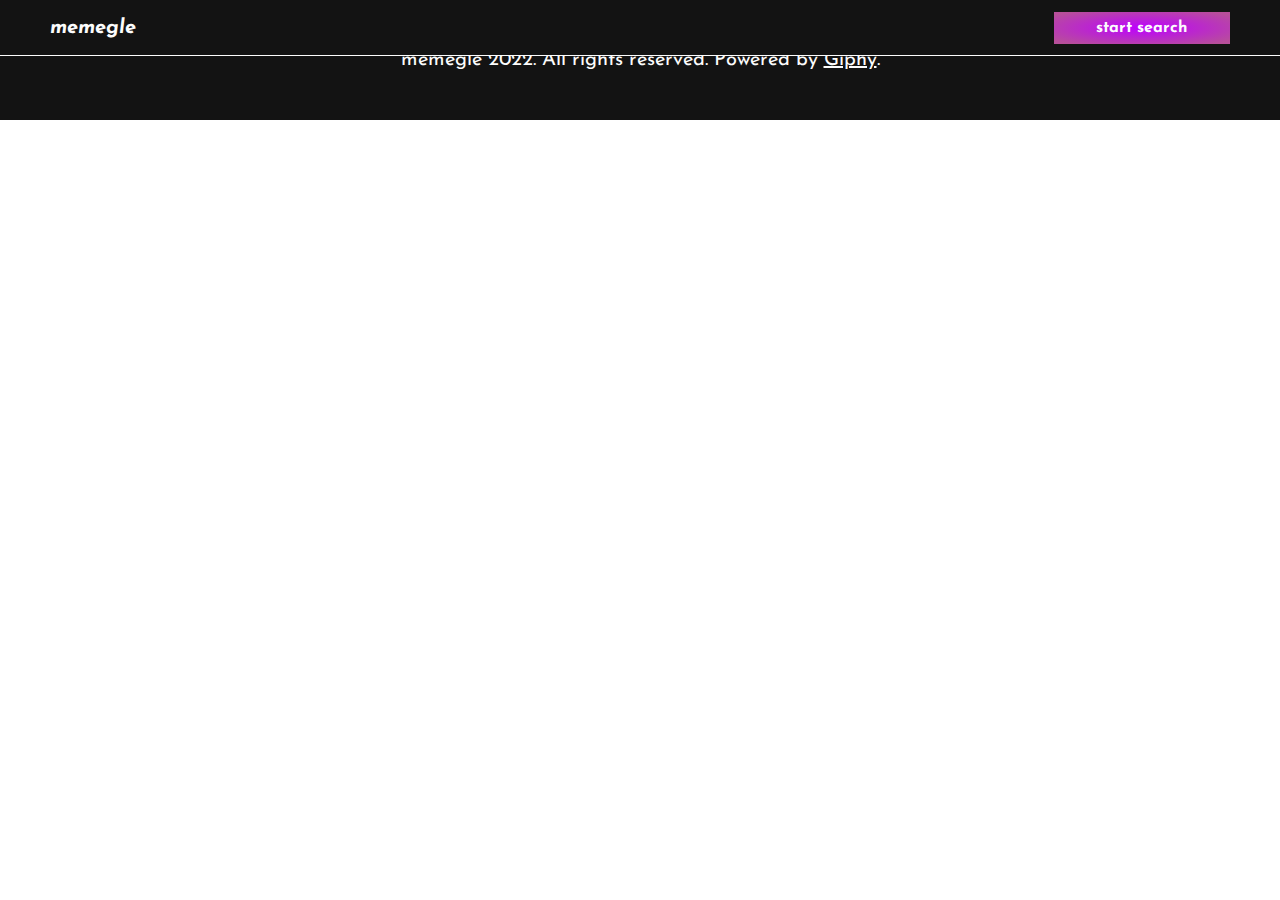
<file: index.html>
<!doctype html><html lang="en"><head><meta charset="UTF-8"/><meta http-equiv="X-UA-Compatible" content="IE=edge"/><meta name="viewport" content="width=device-width,initial-scale=1"/><link rel="icon" href="./public/favicon.ico"/><link rel="preconnect" href="https://fonts.googleapis.com"/><link rel="preconnect" href="https://fonts.gstatic.com" crossorigin/><link href="https://fonts.googleapis.com/css2?family=Josefin+Sans:ital,wght@0,400;0,700;1,400;1,700&display=swap" rel="stylesheet"/><title>memegle - gif search engine for you</title><script defer="defer" src="vendors.bundle.js"></script><script defer="defer" src="main.bundle.js"></script><link href="main.css" rel="stylesheet"></head><body><div id="app"></div></body></html>
</file>
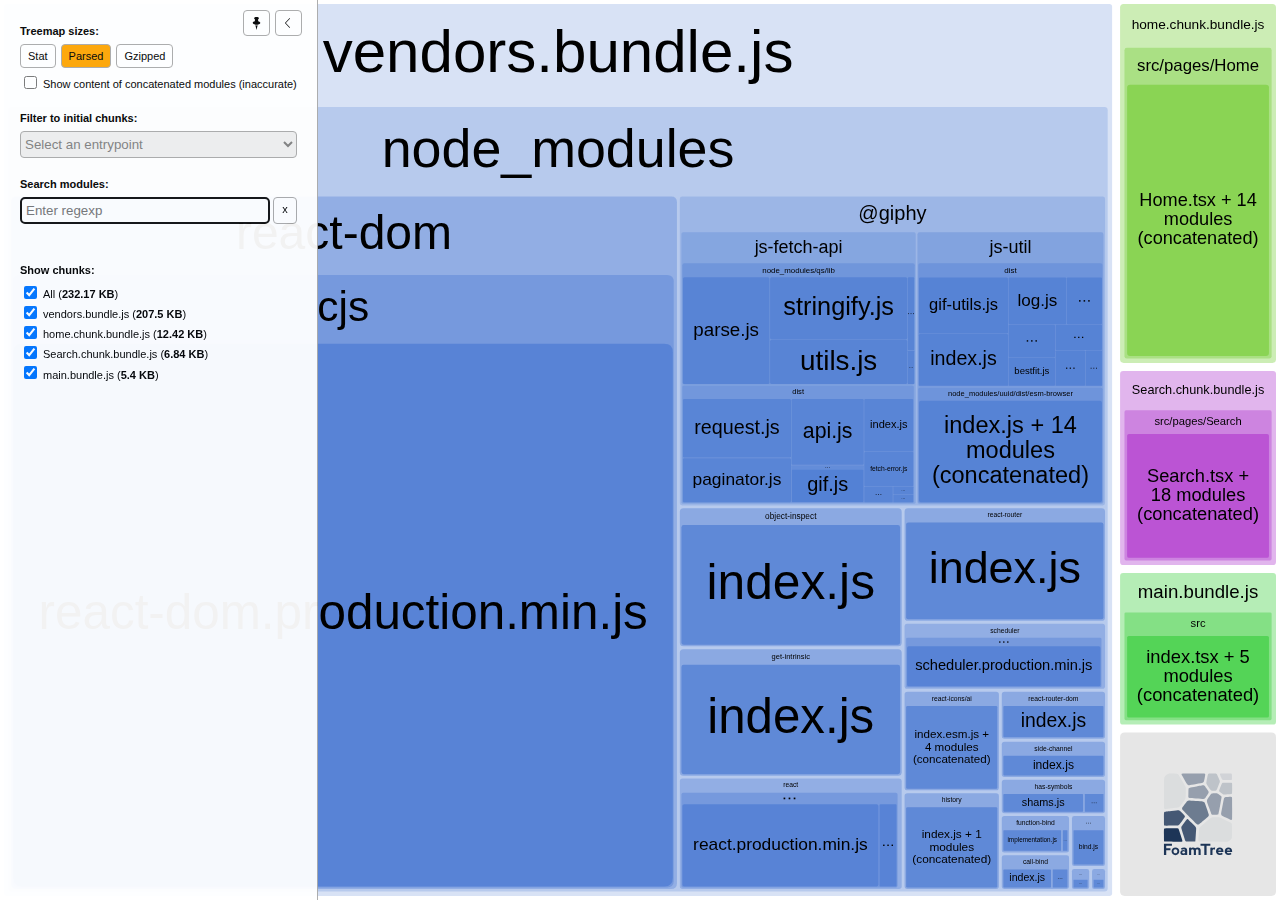
<file: report.html>
<!DOCTYPE html>
<html>
  <head>
    <meta charset="UTF-8"/>
    <meta name="viewport" content="width=device-width, initial-scale=1"/>
    <title>frontend-performance-basecamp [5 Sep 2023 at 19:41]</title>
    <link rel="shortcut icon" href="[data-uri]" type="image/x-icon" />

    <script>
      window.enableWebSocket = false;
    </script>
    <!-- viewer.js -->
<script>/*! For license information please see viewer.js.LICENSE.txt */
(()=>{var e={184:(e,t)=>{var n;
/*!
  Copyright (c) 2018 Jed Watson.
  Licensed under the MIT License (MIT), see
  http://jedwatson.github.io/classnames
*/!function(){"use strict";var i={}.hasOwnProperty;function r(){for(var e=[],t=0;t<arguments.length;t++){var n=arguments[t];if(n){var o=typeof n;if("string"===o||"number"===o)e.push(n);else if(Array.isArray(n)){if(n.length){var a=r.apply(null,n);a&&e.push(a)}}else if("object"===o)if(n.toString===Object.prototype.toString)for(var s in n)i.call(n,s)&&n[s]&&e.push(s);else e.push(n.toString())}}return e.join(" ")}e.exports?(r.default=r,e.exports=r):void 0===(n=function(){return r}.apply(t,[]))||(e.exports=n)}()},908:(e,t,n)=>{"use strict";n.d(t,{Z:()=>s});var i=n(15),r=n.n(i),o=n(645),a=n.n(o)()(r());a.push([e.id,".Button__button{background:#fff;border:1px solid #aaa;border-radius:4px;cursor:pointer;display:inline-block;font:var(--main-font);outline:none;padding:5px 7px;transition:background .3s ease;white-space:nowrap}.Button__button:focus,.Button__button:hover{background:#ffefd7}.Button__button.Button__active{background:orange;color:#000}.Button__button[disabled]{cursor:default}","",{version:3,sources:["webpack://./client/components/Button.css"],names:[],mappings:"AAAA,gBACE,eAAgB,CAChB,qBAAsB,CACtB,iBAAkB,CAClB,cAAe,CACf,oBAAqB,CACrB,qBAAsB,CACtB,YAAa,CACb,eAAgB,CAChB,8BAA+B,CAC/B,kBACF,CAEA,4CAEE,kBACF,CAEA,+BACE,iBAAmB,CACnB,UACF,CAEA,0BACE,cACF",sourcesContent:[".button {\n  background: #fff;\n  border: 1px solid #aaa;\n  border-radius: 4px;\n  cursor: pointer;\n  display: inline-block;\n  font: var(--main-font);\n  outline: none;\n  padding: 5px 7px;\n  transition: background .3s ease;\n  white-space: nowrap;\n}\n\n.button:focus,\n.button:hover {\n  background: #ffefd7;\n}\n\n.button.active {\n  background: #ffa500;\n  color: #000;\n}\n\n.button[disabled] {\n  cursor: default;\n}\n"],sourceRoot:""}]),a.locals={button:"Button__button",active:"Button__active"};const s=a},396:(e,t,n)=>{"use strict";n.d(t,{Z:()=>s});var i=n(15),r=n.n(i),o=n(645),a=n.n(o)()(r());a.push([e.id,".Checkbox__label{display:inline-block}.Checkbox__checkbox,.Checkbox__label{cursor:pointer}.Checkbox__itemText{margin-left:3px;position:relative;top:-2px;vertical-align:middle}","",{version:3,sources:["webpack://./client/components/Checkbox.css"],names:[],mappings:"AAAA,iBAEE,oBACF,CAEA,qCAJE,cAMF,CAEA,oBACE,eAAgB,CAChB,iBAAkB,CAClB,QAAS,CACT,qBACF",sourcesContent:[".label {\n  cursor: pointer;\n  display: inline-block;\n}\n\n.checkbox {\n  cursor: pointer;\n}\n\n.itemText {\n  margin-left: 3px;\n  position: relative;\n  top: -2px;\n  vertical-align: middle;\n}\n"],sourceRoot:""}]),a.locals={label:"Checkbox__label",checkbox:"Checkbox__checkbox",itemText:"Checkbox__itemText"};const s=a},213:(e,t,n)=>{"use strict";n.d(t,{Z:()=>s});var i=n(15),r=n.n(i),o=n(645),a=n.n(o)()(r());a.push([e.id,".CheckboxList__container{font:var(--main-font);white-space:nowrap}.CheckboxList__label{font-size:11px;font-weight:700;margin-bottom:7px}.CheckboxList__item+.CheckboxList__item{margin-top:1px}","",{version:3,sources:["webpack://./client/components/CheckboxList.css"],names:[],mappings:"AAAA,yBACE,qBAAsB,CACtB,kBACF,CAEA,qBACE,cAAe,CACf,eAAiB,CACjB,iBACF,CAEA,wCACE,cACF",sourcesContent:[".container {\n  font: var(--main-font);\n  white-space: nowrap;\n}\n\n.label {\n  font-size: 11px;\n  font-weight: bold;\n  margin-bottom: 7px;\n}\n\n.item + .item {\n  margin-top: 1px;\n}\n"],sourceRoot:""}]),a.locals={container:"CheckboxList__container",label:"CheckboxList__label",item:"CheckboxList__item"};const s=a},580:(e,t,n)=>{"use strict";n.d(t,{Z:()=>s});var i=n(15),r=n.n(i),o=n(645),a=n.n(o)()(r());a.push([e.id,".ContextMenu__container{background:#fff;border:1px solid #aaa;border-radius:4px;font:var(--main-font);list-style:none;opacity:1;padding:0;position:absolute;transition:opacity .2s ease,visibility .2s ease;visibility:visible;white-space:nowrap}.ContextMenu__hidden{opacity:0;visibility:hidden}","",{version:3,sources:["webpack://./client/components/ContextMenu.css"],names:[],mappings:"AAAA,wBAKE,eAAgB,CAChB,qBAAsB,CAFtB,iBAAkB,CAHlB,qBAAsB,CAMtB,eAAgB,CAChB,SAAU,CALV,SAAU,CADV,iBAAkB,CASlB,+CAAiD,CADjD,kBAAmB,CADnB,kBAGF,CAEA,qBACE,SAAU,CACV,iBACF",sourcesContent:[".container {\n  font: var(--main-font);\n  position: absolute;\n  padding: 0;\n  border-radius: 4px;\n  background: #fff;\n  border: 1px solid #aaa;\n  list-style: none;\n  opacity: 1;\n  white-space: nowrap;\n  visibility: visible;\n  transition: opacity .2s ease, visibility .2s ease;\n}\n\n.hidden {\n  opacity: 0;\n  visibility: hidden;\n}\n"],sourceRoot:""}]),a.locals={container:"ContextMenu__container",hidden:"ContextMenu__hidden"};const s=a},270:(e,t,n)=>{"use strict";n.d(t,{Z:()=>s});var i=n(15),r=n.n(i),o=n(645),a=n.n(o)()(r());a.push([e.id,".ContextMenuItem__item{cursor:pointer;margin:0;padding:8px 14px;-webkit-user-select:none;user-select:none}.ContextMenuItem__item:hover{background:#ffefd7}.ContextMenuItem__disabled{color:grey;cursor:default}.ContextMenuItem__item.ContextMenuItem__disabled:hover{background:transparent}","",{version:3,sources:["webpack://./client/components/ContextMenuItem.css"],names:[],mappings:"AAAA,uBACE,cAAe,CACf,QAAS,CACT,gBAAiB,CACjB,wBAAiB,CAAjB,gBACF,CAEA,6BACE,kBACF,CAEA,2BAEE,UAAW,CADX,cAEF,CAEA,uDACE,sBACF",sourcesContent:[".item {\n  cursor: pointer;\n  margin: 0;\n  padding: 8px 14px;\n  user-select: none;\n}\n\n.item:hover {\n  background: #ffefd7;\n}\n\n.disabled {\n  cursor: default;\n  color: gray;\n}\n\n.item.disabled:hover {\n  background: transparent;\n}\n"],sourceRoot:""}]),a.locals={item:"ContextMenuItem__item",disabled:"ContextMenuItem__disabled"};const s=a},172:(e,t,n)=>{"use strict";n.d(t,{Z:()=>s});var i=n(15),r=n.n(i),o=n(645),a=n.n(o)()(r());a.push([e.id,".Dropdown__container{font:var(--main-font);white-space:nowrap}.Dropdown__select{border:1px solid #aaa;border-radius:4px;color:#7f7f7f;display:block;height:27px;width:100%}.Dropdown__label{font-size:11px;font-weight:700;margin-bottom:7px}","",{version:3,sources:["webpack://./client/components/Dropdown.css"],names:[],mappings:"AAAA,qBACE,qBAAsB,CACtB,kBACF,CAEA,kBACE,qBAAsB,CACtB,iBAAkB,CAGlB,aAAc,CAFd,aAAc,CAGd,WAAY,CAFZ,UAGF,CAEA,iBACE,cAAe,CACf,eAAiB,CACjB,iBACF",sourcesContent:[".container {\n  font: var(--main-font);\n  white-space: nowrap;\n}\n\n.select {\n  border: 1px solid #aaa;\n  border-radius: 4px;\n  display: block;\n  width: 100%;\n  color: #7f7f7f;\n  height: 27px;\n}\n\n.label {\n  font-size: 11px;\n  font-weight: bold;\n  margin-bottom: 7px;\n}\n"],sourceRoot:""}]),a.locals={container:"Dropdown__container",select:"Dropdown__select",label:"Dropdown__label"};const s=a},746:(e,t,n)=>{"use strict";n.d(t,{Z:()=>s});var i=n(15),r=n.n(i),o=n(645),a=n.n(o)()(r());a.push([e.id,".Icon__icon{background:no-repeat 50%/contain;display:inline-block}","",{version:3,sources:["webpack://./client/components/Icon.css"],names:[],mappings:"AAAA,YACE,gCAAoC,CACpC,oBACF",sourcesContent:[".icon {\n  background: no-repeat center/contain;\n  display: inline-block;\n}\n"],sourceRoot:""}]),a.locals={icon:"Icon__icon"};const s=a},697:(e,t,n)=>{"use strict";n.d(t,{Z:()=>m});var i=n(15),r=n.n(i),o=n(645),a=n.n(o),s=n(667),u=n.n(s),l=n(911),c=n(752),h=n(570),f=n(868),d=a()(r()),p=u()(l.Z),g=u()(c.Z),b=u()(h.Z),v=u()(f.Z);d.push([e.id,".ModuleItem__container{background:no-repeat 0;cursor:pointer;margin-bottom:4px;padding-left:18px;position:relative;white-space:nowrap}.ModuleItem__container.ModuleItem__module{background-image:url("+p+");background-position-x:1px}.ModuleItem__container.ModuleItem__folder{background-image:url("+g+")}.ModuleItem__container.ModuleItem__chunk{background-image:url("+b+")}.ModuleItem__container.ModuleItem__invisible:hover:before{background:url("+v+') no-repeat 0;content:"";height:100%;left:0;position:absolute;top:1px;width:13px}',"",{version:3,sources:["webpack://./client/components/ModuleItem.css"],names:[],mappings:"AAAA,uBACE,sBAAiC,CACjC,cAAe,CACf,iBAAkB,CAClB,iBAAkB,CAClB,iBAAkB,CAClB,kBACF,CAEA,0CACE,wDAAkD,CAClD,yBACF,CAEA,0CACE,wDACF,CAEA,yCACE,wDACF,CAEA,0DACE,8DAAqE,CACrE,UAAW,CACX,WAAY,CACZ,MAAO,CAEP,iBAAkB,CADlB,OAAQ,CAER,UACF",sourcesContent:[".container {\n  background: no-repeat left center;\n  cursor: pointer;\n  margin-bottom: 4px;\n  padding-left: 18px;\n  position: relative;\n  white-space: nowrap;\n}\n\n.container.module {\n  background-image: url('../assets/icon-module.svg');\n  background-position-x: 1px;\n}\n\n.container.folder {\n  background-image: url('../assets/icon-folder.svg');\n}\n\n.container.chunk {\n  background-image: url('../assets/icon-chunk.svg');\n}\n\n.container.invisible:hover::before {\n  background: url('../assets/icon-invisible.svg') no-repeat left center;\n  content: \"\";\n  height: 100%;\n  left: 0;\n  top: 1px;\n  position: absolute;\n  width: 13px;\n}\n"],sourceRoot:""}]),d.locals={container:"ModuleItem__container",module:"ModuleItem__module",folder:"ModuleItem__folder",chunk:"ModuleItem__chunk",invisible:"ModuleItem__invisible"};const m=d},784:(e,t,n)=>{"use strict";n.d(t,{Z:()=>s});var i=n(15),r=n.n(i),o=n(645),a=n.n(o)()(r());a.push([e.id,".ModulesList__container{font:var(--main-font)}","",{version:3,sources:["webpack://./client/components/ModulesList.css"],names:[],mappings:"AAAA,wBACE,qBACF",sourcesContent:[".container {\n  font: var(--main-font);\n}\n"],sourceRoot:""}]),a.locals={container:"ModulesList__container"};const s=a},393:(e,t,n)=>{"use strict";n.d(t,{Z:()=>s});var i=n(15),r=n.n(i),o=n(645),a=n.n(o)()(r());a.push([e.id,".ModulesTreemap__container{align-items:stretch;display:flex;height:100%;position:relative;width:100%}.ModulesTreemap__map{flex:1}.ModulesTreemap__sidebarGroup{font:var(--main-font);margin-bottom:20px}.ModulesTreemap__showOption{margin-top:5px}.ModulesTreemap__activeSize{font-weight:700}.ModulesTreemap__foundModulesInfo{display:flex;font:var(--main-font);margin:8px 0 0}.ModulesTreemap__foundModulesInfoItem+.ModulesTreemap__foundModulesInfoItem{margin-left:15px}.ModulesTreemap__foundModulesContainer{margin-top:15px;max-height:600px;overflow:auto}.ModulesTreemap__foundModulesChunk+.ModulesTreemap__foundModulesChunk{margin-top:15px}.ModulesTreemap__foundModulesChunkName{cursor:pointer;font:var(--main-font);font-weight:700;margin-bottom:7px}.ModulesTreemap__foundModulesList{margin-left:7px}","",{version:3,sources:["webpack://./client/components/ModulesTreemap.css"],names:[],mappings:"AAAA,2BACE,mBAAoB,CACpB,YAAa,CACb,WAAY,CACZ,iBAAkB,CAClB,UACF,CAEA,qBACE,MACF,CAEA,8BACE,qBAAsB,CACtB,kBACF,CAEA,4BACE,cACF,CAEA,4BACE,eACF,CAEA,kCACE,YAAa,CACb,qBAAsB,CACtB,cACF,CAEA,4EACE,gBACF,CAEA,uCACE,eAAgB,CAChB,gBAAiB,CACjB,aACF,CAEA,sEACE,eACF,CAEA,uCACE,cAAe,CACf,qBAAsB,CACtB,eAAiB,CACjB,iBACF,CAEA,kCACE,eACF",sourcesContent:[".container {\n  align-items: stretch;\n  display: flex;\n  height: 100%;\n  position: relative;\n  width: 100%;\n}\n\n.map {\n  flex: 1;\n}\n\n.sidebarGroup {\n  font: var(--main-font);\n  margin-bottom: 20px;\n}\n\n.showOption {\n  margin-top: 5px;\n}\n\n.activeSize {\n  font-weight: bold;\n}\n\n.foundModulesInfo {\n  display: flex;\n  font: var(--main-font);\n  margin: 8px 0 0;\n}\n\n.foundModulesInfoItem + .foundModulesInfoItem {\n  margin-left: 15px;\n}\n\n.foundModulesContainer {\n  margin-top: 15px;\n  max-height: 600px;\n  overflow: auto;\n}\n\n.foundModulesChunk + .foundModulesChunk {\n  margin-top: 15px;\n}\n\n.foundModulesChunkName {\n  cursor: pointer;\n  font: var(--main-font);\n  font-weight: bold;\n  margin-bottom: 7px;\n}\n\n.foundModulesList {\n  margin-left: 7px;\n}\n"],sourceRoot:""}]),a.locals={container:"ModulesTreemap__container",map:"ModulesTreemap__map",sidebarGroup:"ModulesTreemap__sidebarGroup",showOption:"ModulesTreemap__showOption",activeSize:"ModulesTreemap__activeSize",foundModulesInfo:"ModulesTreemap__foundModulesInfo",foundModulesInfoItem:"ModulesTreemap__foundModulesInfoItem",foundModulesContainer:"ModulesTreemap__foundModulesContainer",foundModulesChunk:"ModulesTreemap__foundModulesChunk",foundModulesChunkName:"ModulesTreemap__foundModulesChunkName",foundModulesList:"ModulesTreemap__foundModulesList"};const s=a},976:(e,t,n)=>{"use strict";n.d(t,{Z:()=>s});var i=n(15),r=n.n(i),o=n(645),a=n.n(o)()(r());a.push([e.id,".Search__container{font:var(--main-font);white-space:nowrap}.Search__label{font-weight:700;margin-bottom:7px}.Search__row{display:flex}.Search__input{border:1px solid #aaa;border-radius:4px;display:block;flex:1;padding:5px}.Search__clear{flex:0 0 auto;line-height:1;margin-left:3px;padding:5px 8px 7px}","",{version:3,sources:["webpack://./client/components/Search.css"],names:[],mappings:"AAAA,mBACE,qBAAsB,CACtB,kBACF,CAEA,eACE,eAAiB,CACjB,iBACF,CAEA,aACE,YACF,CAEA,eACE,qBAAsB,CACtB,iBAAkB,CAClB,aAAc,CACd,MAAO,CACP,WACF,CAEA,eACE,aAAc,CACd,aAAc,CACd,eAAgB,CAChB,mBACF",sourcesContent:[".container {\n  font: var(--main-font);\n  white-space: nowrap;\n}\n\n.label {\n  font-weight: bold;\n  margin-bottom: 7px;\n}\n\n.row {\n  display: flex;\n}\n\n.input {\n  border: 1px solid #aaa;\n  border-radius: 4px;\n  display: block;\n  flex: 1;\n  padding: 5px;\n}\n\n.clear {\n  flex: 0 0 auto;\n  line-height: 1;\n  margin-left: 3px;\n  padding: 5px 8px 7px;\n}\n"],sourceRoot:""}]),a.locals={container:"Search__container",label:"Search__label",row:"Search__row",input:"Search__input",clear:"Search__clear"};const s=a},826:(e,t,n)=>{"use strict";n.d(t,{Z:()=>s});var i=n(15),r=n.n(i),o=n(645),a=n.n(o)()(r());a.push([e.id,".Sidebar__container{background:#fff;border:none;border-right:1px solid #aaa;box-sizing:border-box;max-width:calc(50% - 10px);opacity:.95;z-index:1}.Sidebar__container:not(.Sidebar__hidden){min-width:200px}.Sidebar__container:not(.Sidebar__pinned){bottom:0;position:absolute;top:0;transition:transform .2s ease}.Sidebar__container.Sidebar__pinned{position:relative}.Sidebar__container.Sidebar__left{left:0}.Sidebar__container.Sidebar__left.Sidebar__hidden{transform:translateX(calc(-100% + 7px))}.Sidebar__content{box-sizing:border-box;height:100%;overflow-y:auto;padding:25px 20px 20px;width:100%}.Sidebar__empty.Sidebar__pinned .Sidebar__content{padding:0}.Sidebar__pinButton,.Sidebar__toggleButton{cursor:pointer;height:26px;line-height:0;position:absolute;top:10px;width:27px}.Sidebar__pinButton{right:47px}.Sidebar__toggleButton{padding-left:6px;right:15px}.Sidebar__hidden .Sidebar__toggleButton{right:-35px;transition:transform .2s ease}.Sidebar__hidden .Sidebar__toggleButton:hover{transform:translateX(4px)}.Sidebar__resizer{bottom:0;cursor:col-resize;position:absolute;right:0;top:0;width:7px}","",{version:3,sources:["webpack://./client/components/Sidebar.css"],names:[],mappings:"AAEA,oBACE,eAAgB,CAEhB,WAA4B,CAA5B,2BAA4B,CAC5B,qBAAsB,CACtB,0BAA2B,CAC3B,WAAa,CACb,SACF,CAEA,0CACE,eACF,CAEA,0CACE,QAAS,CACT,iBAAkB,CAClB,KAAM,CACN,6BACF,CAEA,oCACE,iBACF,CAEA,kCACE,MACF,CAEA,kDACE,uCACF,CAEA,kBACE,qBAAsB,CACtB,WAAY,CACZ,eAAgB,CAChB,sBAAuB,CACvB,UACF,CAEA,kDACE,SACF,CAEA,2CAEE,cAAe,CACf,WAAY,CACZ,aAAc,CACd,iBAAkB,CAClB,QAAS,CACT,UACF,CAEA,oBACE,UACF,CAEA,uBACE,gBAAiB,CACjB,UACF,CAEA,wCACE,WAAY,CACZ,6BACF,CAEA,8CACE,yBACF,CAEA,kBACE,QAAS,CACT,iBAAkB,CAClB,iBAAkB,CAClB,OAAQ,CACR,KAAM,CACN,SACF",sourcesContent:["@value toggleTime: 200ms;\n\n.container {\n  background: #fff;\n  border: none;\n  border-right: 1px solid #aaa;\n  box-sizing: border-box;\n  max-width: calc(50% - 10px);\n  opacity: 0.95;\n  z-index: 1;\n}\n\n.container:not(.hidden) {\n  min-width: 200px;\n}\n\n.container:not(.pinned) {\n  bottom: 0;\n  position: absolute;\n  top: 0;\n  transition: transform toggleTime ease;\n}\n\n.container.pinned {\n  position: relative;\n}\n\n.container.left {\n  left: 0;\n}\n\n.container.left.hidden {\n  transform: translateX(calc(-100% + 7px));\n}\n\n.content {\n  box-sizing: border-box;\n  height: 100%;\n  overflow-y: auto;\n  padding: 25px 20px 20px;\n  width: 100%;\n}\n\n.empty.pinned .content {\n  padding: 0;\n}\n\n.pinButton,\n.toggleButton {\n  cursor: pointer;\n  height: 26px;\n  line-height: 0;\n  position: absolute;\n  top: 10px;\n  width: 27px;\n}\n\n.pinButton {\n  right: 47px;\n}\n\n.toggleButton {\n  padding-left: 6px;\n  right: 15px;\n}\n\n.hidden .toggleButton {\n  right: -35px;\n  transition: transform .2s ease;\n}\n\n.hidden .toggleButton:hover {\n  transform: translateX(4px);\n}\n\n.resizer {\n  bottom: 0;\n  cursor: col-resize;\n  position: absolute;\n  right: 0;\n  top: 0;\n  width: 7px;\n}\n"],sourceRoot:""}]),a.locals={toggleTime:".2s",container:"Sidebar__container",hidden:"Sidebar__hidden",pinned:"Sidebar__pinned",left:"Sidebar__left",content:"Sidebar__content",empty:"Sidebar__empty",pinButton:"Sidebar__pinButton",toggleButton:"Sidebar__toggleButton",resizer:"Sidebar__resizer"};const s=a},897:(e,t,n)=>{"use strict";n.d(t,{Z:()=>s});var i=n(15),r=n.n(i),o=n(645),a=n.n(o)()(r());a.push([e.id,".Switcher__container{font:var(--main-font);white-space:nowrap}.Switcher__label{font-size:11px;font-weight:700;margin-bottom:7px}.Switcher__item+.Switcher__item{margin-left:5px}","",{version:3,sources:["webpack://./client/components/Switcher.css"],names:[],mappings:"AAAA,qBACE,qBAAsB,CACtB,kBACF,CAEA,iBAEE,cAAe,CADf,eAAiB,CAEjB,iBACF,CAEA,gCACE,eACF",sourcesContent:[".container {\n  font: var(--main-font);\n  white-space: nowrap;\n}\n\n.label {\n  font-weight: bold;\n  font-size: 11px;\n  margin-bottom: 7px;\n}\n\n.item + .item {\n  margin-left: 5px;\n}\n"],sourceRoot:""}]),a.locals={container:"Switcher__container",label:"Switcher__label",item:"Switcher__item"};const s=a},527:(e,t,n)=>{"use strict";n.d(t,{Z:()=>s});var i=n(15),r=n.n(i),o=n(645),a=n.n(o)()(r());a.push([e.id,".Tooltip__container{background:#fff;border:1px solid #aaa;border-radius:4px;font:var(--main-font);opacity:.9;padding:5px 10px;position:absolute;transition:opacity .2s ease,visibility .2s ease;visibility:visible;white-space:nowrap}.Tooltip__hidden{opacity:0;visibility:hidden}","",{version:3,sources:["webpack://./client/components/Tooltip.css"],names:[],mappings:"AAAA,oBAKE,eAAgB,CAChB,qBAAsB,CAFtB,iBAAkB,CAHlB,qBAAsB,CAMtB,UAAY,CAJZ,gBAAiB,CADjB,iBAAkB,CAQlB,+CAAiD,CADjD,kBAAmB,CADnB,kBAGF,CAEA,iBACE,SAAU,CACV,iBACF",sourcesContent:[".container {\n  font: var(--main-font);\n  position: absolute;\n  padding: 5px 10px;\n  border-radius: 4px;\n  background: #fff;\n  border: 1px solid #aaa;\n  opacity: 0.9;\n  white-space: nowrap;\n  visibility: visible;\n  transition: opacity .2s ease, visibility .2s ease;\n}\n\n.hidden {\n  opacity: 0;\n  visibility: hidden;\n}\n"],sourceRoot:""}]),a.locals={container:"Tooltip__container",hidden:"Tooltip__hidden"};const s=a},194:(e,t,n)=>{"use strict";n.d(t,{Z:()=>s});var i=n(15),r=n.n(i),o=n(645),a=n.n(o)()(r());a.push([e.id,":root{--main-font:normal 11px Verdana,sans-serif}#app,body,html{height:100%;margin:0;overflow:hidden;padding:0;width:100%}body.resizing{-webkit-user-select:none!important;user-select:none!important}body.resizing *{pointer-events:none}body.resizing.col{cursor:col-resize!important}","",{version:3,sources:["webpack://./client/viewer.css"],names:[],mappings:"AAAA,MACE,0CACF,CAEA,eAGE,WAAY,CACZ,QAAS,CACT,eAAgB,CAChB,SAAU,CACV,UACF,CAEA,cACE,kCAA4B,CAA5B,0BACF,CAEA,gBACE,mBACF,CAEA,kBACE,2BACF",sourcesContent:[":root {\n  --main-font: normal 11px Verdana, sans-serif;\n}\n\n:global html,\n:global body,\n:global #app {\n  height: 100%;\n  margin: 0;\n  overflow: hidden;\n  padding: 0;\n  width: 100%;\n}\n\n:global body.resizing {\n  user-select: none !important;\n}\n\n:global body.resizing * {\n  pointer-events: none;\n}\n\n:global body.resizing.col {\n  cursor: col-resize !important;\n}\n"],sourceRoot:""}]);const s=a},645:e=>{"use strict";e.exports=function(e){var t=[];return t.toString=function(){return this.map((function(t){var n=e(t);return t[2]?"@media ".concat(t[2]," {").concat(n,"}"):n})).join("")},t.i=function(e,n,i){"string"==typeof e&&(e=[[null,e,""]]);var r={};if(i)for(var o=0;o<this.length;o++){var a=this[o][0];null!=a&&(r[a]=!0)}for(var s=0;s<e.length;s++){var u=[].concat(e[s]);i&&r[u[0]]||(n&&(u[2]?u[2]="".concat(n," and ").concat(u[2]):u[2]=n),t.push(u))}},t}},15:e=>{"use strict";function t(e,t){return function(e){if(Array.isArray(e))return e}(e)||function(e,t){var n=e&&("undefined"!=typeof Symbol&&e[Symbol.iterator]||e["@@iterator"]);if(null==n)return;var i,r,o=[],a=!0,s=!1;try{for(n=n.call(e);!(a=(i=n.next()).done)&&(o.push(i.value),!t||o.length!==t);a=!0);}catch(u){s=!0,r=u}finally{try{a||null==n.return||n.return()}finally{if(s)throw r}}return o}(e,t)||function(e,t){if(!e)return;if("string"==typeof e)return n(e,t);var i=Object.prototype.toString.call(e).slice(8,-1);"Object"===i&&e.constructor&&(i=e.constructor.name);if("Map"===i||"Set"===i)return Array.from(e);if("Arguments"===i||/^(?:Ui|I)nt(?:8|16|32)(?:Clamped)?Array$/.test(i))return n(e,t)}(e,t)||function(){throw new TypeError("Invalid attempt to destructure non-iterable instance.\nIn order to be iterable, non-array objects must have a [Symbol.iterator]() method.")}()}function n(e,t){(null==t||t>e.length)&&(t=e.length);for(var n=0,i=new Array(t);n<t;n++)i[n]=e[n];return i}e.exports=function(e){var n=t(e,4),i=n[1],r=n[3];if("function"==typeof btoa){var o=btoa(unescape(encodeURIComponent(JSON.stringify(r)))),a="sourceMappingURL=data:application/json;charset=utf-8;base64,".concat(o),s="/*# ".concat(a," */"),u=r.sources.map((function(e){return"/*# sourceURL=".concat(r.sourceRoot||"").concat(e," */")}));return[i].concat(u).concat([s]).join("\n")}return[i].join("\n")}},667:e=>{"use strict";e.exports=function(e,t){return t||(t={}),"string"!=typeof(e=e&&e.__esModule?e.default:e)?e:(/^['"].*['"]$/.test(e)&&(e=e.slice(1,-1)),t.hash&&(e+=t.hash),/["'() \t\n]/.test(e)||t.needQuotes?'"'.concat(e.replace(/"/g,'\\"').replace(/\n/g,"\\n"),'"'):e)}},150:e=>{"use strict";e.exports=e=>{if("string"!=typeof e)throw new TypeError("Expected a string");return e.replace(/[|\\{}()[\]^$+*?.]/g,"\\$&").replace(/-/g,"\\x2d")}},755:function(e){e.exports=function(){"use strict";var e=/^(b|B)$/,t={iec:{bits:["b","Kib","Mib","Gib","Tib","Pib","Eib","Zib","Yib"],bytes:["B","KiB","MiB","GiB","TiB","PiB","EiB","ZiB","YiB"]},jedec:{bits:["b","Kb","Mb","Gb","Tb","Pb","Eb","Zb","Yb"],bytes:["B","KB","MB","GB","TB","PB","EB","ZB","YB"]}},n={iec:["","kibi","mebi","gibi","tebi","pebi","exbi","zebi","yobi"],jedec:["","kilo","mega","giga","tera","peta","exa","zetta","yotta"]},i={floor:Math.floor,ceil:Math.ceil};function r(r){var o,a,s,u,l,c,h,f,d,p,g,b,v,m,y,C,_,w,x,A,S=arguments.length>1&&void 0!==arguments[1]?arguments[1]:{},M=[],T=0;if(isNaN(r))throw new TypeError("Invalid number");if(s=!0===S.bits,y=!0===S.unix,b=!0===S.pad,a=S.base||2,v=void 0!==S.round?S.round:y?1:2,h=void 0!==S.locale?S.locale:"",f=S.localeOptions||{},C=void 0!==S.separator?S.separator:"",_=void 0!==S.spacer?S.spacer:y?"":" ",x=S.symbols||{},w=2===a&&S.standard||"jedec",g=S.output||"string",l=!0===S.fullform,c=S.fullforms instanceof Array?S.fullforms:[],o=void 0!==S.exponent?S.exponent:-1,A=i[S.roundingMethod]||Math.round,u=a>2?1e3:1024,(d=(p=Number(r))<0)&&(p=-p),(-1===o||isNaN(o))&&(o=Math.floor(Math.log(p)/Math.log(u)))<0&&(o=0),o>8&&(o=8),"exponent"===g)return o;if(0===p)M[0]=0,m=M[1]=y?"":t[w][s?"bits":"bytes"][o];else{T=p/(2===a?Math.pow(2,10*o):Math.pow(1e3,o)),s&&(T*=8)>=u&&o<8&&(T/=u,o++);var k=Math.pow(10,o>0?v:0);M[0]=A(T*k)/k,M[0]===u&&o<8&&void 0===S.exponent&&(M[0]=1,o++),m=M[1]=10===a&&1===o?s?"kb":"kB":t[w][s?"bits":"bytes"][o],y&&(M[1]="jedec"===w?M[1].charAt(0):o>0?M[1].replace(/B$/,""):M[1],e.test(M[1])&&(M[0]=Math.floor(M[0]),M[1]=""))}if(d&&(M[0]=-M[0]),M[1]=x[M[1]]||M[1],!0===h?M[0]=M[0].toLocaleString():h.length>0?M[0]=M[0].toLocaleString(h,f):C.length>0&&(M[0]=M[0].toString().replace(".",C)),b&&!1===Number.isInteger(M[0])&&v>0){var z=C||".",D=M[0].toString().split(z),B=D[1]||"",j=B.length,L=v-j;M[0]="".concat(D[0]).concat(z).concat(B.padEnd(j+L,"0"))}return l&&(M[1]=c[o]?c[o]:n[w][o]+(s?"bit":"byte")+(1===M[0]?"":"s")),"array"===g?M:"object"===g?{value:M[0],symbol:M[1],exponent:o,unit:m}:M.join(_)}return r.partial=function(e){return function(t){return r(t,e)}},r}()},296:e=>{
/**
 * lodash (Custom Build) <https://lodash.com/>
 * Build: `lodash modularize exports="npm" -o ./`
 * Copyright jQuery Foundation and other contributors <https://jquery.org/>
 * Released under MIT license <https://lodash.com/license>
 * Based on Underscore.js 1.8.3 <http://underscorejs.org/LICENSE>
 * Copyright Jeremy Ashkenas, DocumentCloud and Investigative Reporters & Editors
 */
var t=/^\s+|\s+$/g,n=/^[-+]0x[0-9a-f]+$/i,i=/^0b[01]+$/i,r=/^0o[0-7]+$/i,o=parseInt,a="object"==typeof self&&self&&self.Object===Object&&self||Function("return this")(),s=Object.prototype.toString,u=Math.max,l=Math.min,c=function(){return a.Date.now()};function h(e){var t=typeof e;return!!e&&("object"==t||"function"==t)}function f(e){if("number"==typeof e)return e;if(function(e){return"symbol"==typeof e||function(e){return!!e&&"object"==typeof e}(e)&&"[object Symbol]"==s.call(e)}(e))return NaN;if(h(e)){var a="function"==typeof e.valueOf?e.valueOf():e;e=h(a)?a+"":a}if("string"!=typeof e)return 0===e?e:+e;e=e.replace(t,"");var u=i.test(e);return u||r.test(e)?o(e.slice(2),u?2:8):n.test(e)?NaN:+e}e.exports=function(e,t,n){var i,r,o,a,s,d,p=0,g=!1,b=!1,v=!0;if("function"!=typeof e)throw new TypeError("Expected a function");function m(t){var n=i,o=r;return i=r=void 0,p=t,a=e.apply(o,n)}function y(e){return p=e,s=setTimeout(_,t),g?m(e):a}function C(e){var n=e-d;return void 0===d||n>=t||n<0||b&&e-p>=o}function _(){var e=c();if(C(e))return w(e);s=setTimeout(_,function(e){var n=t-(e-d);return b?l(n,o-(e-p)):n}(e))}function w(e){return s=void 0,v&&i?m(e):(i=r=void 0,a)}function x(){var e=c(),n=C(e);if(i=arguments,r=this,d=e,n){if(void 0===s)return y(d);if(b)return s=setTimeout(_,t),m(d)}return void 0===s&&(s=setTimeout(_,t)),a}return t=f(t)||0,h(n)&&(g=!!n.leading,o=(b="maxWait"in n)?u(f(n.maxWait)||0,t):o,v="trailing"in n?!!n.trailing:v),x.cancel=function(){void 0!==s&&clearTimeout(s),p=0,i=d=r=s=void 0},x.flush=function(){return void 0===s?a:w(c())},x}},686:e=>{
/**
 * lodash (Custom Build) <https://lodash.com/>
 * Build: `lodash modularize exports="npm" -o ./`
 * Copyright jQuery Foundation and other contributors <https://jquery.org/>
 * Released under MIT license <https://lodash.com/license>
 * Based on Underscore.js 1.8.3 <http://underscorejs.org/LICENSE>
 * Copyright Jeremy Ashkenas, DocumentCloud and Investigative Reporters & Editors
 */
var t="[object Symbol]",n=/[&<>"'`]/g,i=RegExp(n.source),r="object"==typeof self&&self&&self.Object===Object&&self||Function("return this")();var o,a=(o={"&":"&amp;","<":"&lt;",">":"&gt;",'"':"&quot;","'":"&#39;","`":"&#96;"},function(e){return null==o?void 0:o[e]}),s=Object.prototype.toString,u=r.Symbol,l=u?u.prototype:void 0,c=l?l.toString:void 0;function h(e){if("string"==typeof e)return e;if(function(e){return"symbol"==typeof e||function(e){return!!e&&"object"==typeof e}(e)&&s.call(e)==t}(e))return c?c.call(e):"";var n=e+"";return"0"==n&&1/e==-Infinity?"-0":n}e.exports=function(e){var t;return(e=null==(t=e)?"":h(t))&&i.test(e)?e.replace(n,a):e}},379:(e,t,n)=>{"use strict";var i,r=function(){return void 0===i&&(i=Boolean(window&&document&&document.all&&!window.atob)),i},o=function(){var e={};return function(t){if(void 0===e[t]){var n=document.querySelector(t);if(window.HTMLIFrameElement&&n instanceof window.HTMLIFrameElement)try{n=n.contentDocument.head}catch(i){n=null}e[t]=n}return e[t]}}(),a=[];function s(e){for(var t=-1,n=0;n<a.length;n++)if(a[n].identifier===e){t=n;break}return t}function u(e,t){for(var n={},i=[],r=0;r<e.length;r++){var o=e[r],u=t.base?o[0]+t.base:o[0],l=n[u]||0,c="".concat(u," ").concat(l);n[u]=l+1;var h=s(c),f={css:o[1],media:o[2],sourceMap:o[3]};-1!==h?(a[h].references++,a[h].updater(f)):a.push({identifier:c,updater:b(f,t),references:1}),i.push(c)}return i}function l(e){var t=document.createElement("style"),i=e.attributes||{};if(void 0===i.nonce){var r=n.nc;r&&(i.nonce=r)}if(Object.keys(i).forEach((function(e){t.setAttribute(e,i[e])})),"function"==typeof e.insert)e.insert(t);else{var a=o(e.insert||"head");if(!a)throw new Error("Couldn't find a style target. This probably means that the value for the 'insert' parameter is invalid.");a.appendChild(t)}return t}var c,h=(c=[],function(e,t){return c[e]=t,c.filter(Boolean).join("\n")});function f(e,t,n,i){var r=n?"":i.media?"@media ".concat(i.media," {").concat(i.css,"}"):i.css;if(e.styleSheet)e.styleSheet.cssText=h(t,r);else{var o=document.createTextNode(r),a=e.childNodes;a[t]&&e.removeChild(a[t]),a.length?e.insertBefore(o,a[t]):e.appendChild(o)}}function d(e,t,n){var i=n.css,r=n.media,o=n.sourceMap;if(r?e.setAttribute("media",r):e.removeAttribute("media"),o&&"undefined"!=typeof btoa&&(i+="\n/*# sourceMappingURL=data:application/json;base64,".concat(btoa(unescape(encodeURIComponent(JSON.stringify(o))))," */")),e.styleSheet)e.styleSheet.cssText=i;else{for(;e.firstChild;)e.removeChild(e.firstChild);e.appendChild(document.createTextNode(i))}}var p=null,g=0;function b(e,t){var n,i,r;if(t.singleton){var o=g++;n=p||(p=l(t)),i=f.bind(null,n,o,!1),r=f.bind(null,n,o,!0)}else n=l(t),i=d.bind(null,n,t),r=function(){!function(e){if(null===e.parentNode)return!1;e.parentNode.removeChild(e)}(n)};return i(e),function(t){if(t){if(t.css===e.css&&t.media===e.media&&t.sourceMap===e.sourceMap)return;i(e=t)}else r()}}e.exports=function(e,t){(t=t||{}).singleton||"boolean"==typeof t.singleton||(t.singleton=r());var n=u(e=e||[],t);return function(e){if(e=e||[],"[object Array]"===Object.prototype.toString.call(e)){for(var i=0;i<n.length;i++){var r=s(n[i]);a[r].references--}for(var o=u(e,t),l=0;l<n.length;l++){var c=s(n[l]);0===a[c].references&&(a[c].updater(),a.splice(c,1))}n=o}}}},570:(e,t,n)=>{"use strict";n.d(t,{Z:()=>i});const i="[data-uri]"},752:(e,t,n)=>{"use strict";n.d(t,{Z:()=>i});const i="[data-uri]"},868:(e,t,n)=>{"use strict";n.d(t,{Z:()=>i});const i="[data-uri]"},911:(e,t,n)=>{"use strict";n.d(t,{Z:()=>i});const i="[data-uri]"}},t={};function n(i){var r=t[i];if(void 0!==r)return r.exports;var o=t[i]={id:i,exports:{}};return e[i].call(o.exports,o,o.exports,n),o.exports}n.n=e=>{var t=e&&e.__esModule?()=>e.default:()=>e;return n.d(t,{a:t}),t},n.d=(e,t)=>{for(var i in t)n.o(t,i)&&!n.o(e,i)&&Object.defineProperty(e,i,{enumerable:!0,get:t[i]})},n.o=(e,t)=>Object.prototype.hasOwnProperty.call(e,t),n.nc=void 0,(()=>{"use strict";var e,t,i,r,o,a={},s=[],u=/acit|ex(?:s|g|n|p|$)|rph|grid|ows|mnc|ntw|ine[ch]|zoo|^ord|itera/i;function l(e,t){for(var n in t)e[n]=t[n];return e}function c(e){var t=e.parentNode;t&&t.removeChild(e)}function h(e,t,n){var i,r,o,a=arguments,s={};for(o in t)"key"==o?i=t[o]:"ref"==o?r=t[o]:s[o]=t[o];if(arguments.length>3)for(n=[n],o=3;o<arguments.length;o++)n.push(a[o]);if(null!=n&&(s.children=n),"function"==typeof e&&null!=e.defaultProps)for(o in e.defaultProps)void 0===s[o]&&(s[o]=e.defaultProps[o]);return f(e,s,i,r,null)}function f(t,n,i,r,o){var a={type:t,props:n,key:i,ref:r,__k:null,__:null,__b:0,__e:null,__d:void 0,__c:null,__h:null,constructor:void 0,__v:null==o?++e.__v:o};return null!=e.vnode&&e.vnode(a),a}function d(e){return e.children}function p(e,t){this.props=e,this.context=t}function g(e,t){if(null==t)return e.__?g(e.__,e.__.__k.indexOf(e)+1):null;for(var n;t<e.__k.length;t++)if(null!=(n=e.__k[t])&&null!=n.__e)return n.__e;return"function"==typeof e.type?g(e):null}function b(e){var t,n;if(null!=(e=e.__)&&null!=e.__c){for(e.__e=e.__c.base=null,t=0;t<e.__k.length;t++)if(null!=(n=e.__k[t])&&null!=n.__e){e.__e=e.__c.base=n.__e;break}return b(e)}}function v(n){(!n.__d&&(n.__d=!0)&&t.push(n)&&!m.__r++||r!==e.debounceRendering)&&((r=e.debounceRendering)||i)(m)}function m(){for(var e;m.__r=t.length;)e=t.sort((function(e,t){return e.__v.__b-t.__v.__b})),t=[],e.some((function(e){var t,n,i,r,o,a;e.__d&&(o=(r=(t=e).__v).__e,(a=t.__P)&&(n=[],(i=l({},r)).__v=r.__v+1,T(a,r,i,t.__n,void 0!==a.ownerSVGElement,null!=r.__h?[o]:null,n,null==o?g(r):o,r.__h),k(n,r),r.__e!=o&&b(r)))}))}function y(e,t,n,i,r,o,u,l,c,h){var p,b,v,m,y,_,x,A=i&&i.__k||s,S=A.length;for(n.__k=[],p=0;p<t.length;p++)if(null!=(m=n.__k[p]=null==(m=t[p])||"boolean"==typeof m?null:"string"==typeof m||"number"==typeof m||"bigint"==typeof m?f(null,m,null,null,m):Array.isArray(m)?f(d,{children:m},null,null,null):m.__b>0?f(m.type,m.props,m.key,null,m.__v):m)){if(m.__=n,m.__b=n.__b+1,null===(v=A[p])||v&&m.key==v.key&&m.type===v.type)A[p]=void 0;else for(b=0;b<S;b++){if((v=A[b])&&m.key==v.key&&m.type===v.type){A[b]=void 0;break}v=null}T(e,m,v=v||a,r,o,u,l,c,h),y=m.__e,(b=m.ref)&&v.ref!=b&&(x||(x=[]),v.ref&&x.push(v.ref,null,m),x.push(b,m.__c||y,m)),null!=y?(null==_&&(_=y),"function"==typeof m.type&&null!=m.__k&&m.__k===v.__k?m.__d=c=C(m,c,e):c=w(e,m,v,A,y,c),h||"option"!==n.type?"function"==typeof n.type&&(n.__d=c):e.value=""):c&&v.__e==c&&c.parentNode!=e&&(c=g(v))}for(n.__e=_,p=S;p--;)null!=A[p]&&("function"==typeof n.type&&null!=A[p].__e&&A[p].__e==n.__d&&(n.__d=g(i,p+1)),B(A[p],A[p]));if(x)for(p=0;p<x.length;p++)D(x[p],x[++p],x[++p])}function C(e,t,n){var i,r;for(i=0;i<e.__k.length;i++)(r=e.__k[i])&&(r.__=e,t="function"==typeof r.type?C(r,t,n):w(n,r,r,e.__k,r.__e,t));return t}function _(e,t){return t=t||[],null==e||"boolean"==typeof e||(Array.isArray(e)?e.some((function(e){_(e,t)})):t.push(e)),t}function w(e,t,n,i,r,o){var a,s,u;if(void 0!==t.__d)a=t.__d,t.__d=void 0;else if(null==n||r!=o||null==r.parentNode)e:if(null==o||o.parentNode!==e)e.appendChild(r),a=null;else{for(s=o,u=0;(s=s.nextSibling)&&u<i.length;u+=2)if(s==r)break e;e.insertBefore(r,o),a=o}return void 0!==a?a:r.nextSibling}function x(e,t,n){"-"===t[0]?e.setProperty(t,n):e[t]=null==n?"":"number"!=typeof n||u.test(t)?n:n+"px"}function A(e,t,n,i,r){var o;e:if("style"===t)if("string"==typeof n)e.style.cssText=n;else{if("string"==typeof i&&(e.style.cssText=i=""),i)for(t in i)n&&t in n||x(e.style,t,"");if(n)for(t in n)i&&n[t]===i[t]||x(e.style,t,n[t])}else if("o"===t[0]&&"n"===t[1])o=t!==(t=t.replace(/Capture$/,"")),t=t.toLowerCase()in e?t.toLowerCase().slice(2):t.slice(2),e.l||(e.l={}),e.l[t+o]=n,n?i||e.addEventListener(t,o?M:S,o):e.removeEventListener(t,o?M:S,o);else if("dangerouslySetInnerHTML"!==t){if(r)t=t.replace(/xlink[H:h]/,"h").replace(/sName$/,"s");else if("href"!==t&&"list"!==t&&"form"!==t&&"tabIndex"!==t&&"download"!==t&&t in e)try{e[t]=null==n?"":n;break e}catch(e){}"function"==typeof n||(null!=n&&(!1!==n||"a"===t[0]&&"r"===t[1])?e.setAttribute(t,n):e.removeAttribute(t))}}function S(t){this.l[t.type+!1](e.event?e.event(t):t)}function M(t){this.l[t.type+!0](e.event?e.event(t):t)}function T(t,n,i,r,o,a,s,u,c){var h,f,g,b,v,m,C,_,w,x,A,S=n.type;if(void 0!==n.constructor)return null;null!=i.__h&&(c=i.__h,u=n.__e=i.__e,n.__h=null,a=[u]),(h=e.__b)&&h(n);try{e:if("function"==typeof S){if(_=n.props,w=(h=S.contextType)&&r[h.__c],x=h?w?w.props.value:h.__:r,i.__c?C=(f=n.__c=i.__c).__=f.__E:("prototype"in S&&S.prototype.render?n.__c=f=new S(_,x):(n.__c=f=new p(_,x),f.constructor=S,f.render=j),w&&w.sub(f),f.props=_,f.state||(f.state={}),f.context=x,f.__n=r,g=f.__d=!0,f.__h=[]),null==f.__s&&(f.__s=f.state),null!=S.getDerivedStateFromProps&&(f.__s==f.state&&(f.__s=l({},f.__s)),l(f.__s,S.getDerivedStateFromProps(_,f.__s))),b=f.props,v=f.state,g)null==S.getDerivedStateFromProps&&null!=f.componentWillMount&&f.componentWillMount(),null!=f.componentDidMount&&f.__h.push(f.componentDidMount);else{if(null==S.getDerivedStateFromProps&&_!==b&&null!=f.componentWillReceiveProps&&f.componentWillReceiveProps(_,x),!f.__e&&null!=f.shouldComponentUpdate&&!1===f.shouldComponentUpdate(_,f.__s,x)||n.__v===i.__v){f.props=_,f.state=f.__s,n.__v!==i.__v&&(f.__d=!1),f.__v=n,n.__e=i.__e,n.__k=i.__k,n.__k.forEach((function(e){e&&(e.__=n)})),f.__h.length&&s.push(f);break e}null!=f.componentWillUpdate&&f.componentWillUpdate(_,f.__s,x),null!=f.componentDidUpdate&&f.__h.push((function(){f.componentDidUpdate(b,v,m)}))}f.context=x,f.props=_,f.state=f.__s,(h=e.__r)&&h(n),f.__d=!1,f.__v=n,f.__P=t,h=f.render(f.props,f.state,f.context),f.state=f.__s,null!=f.getChildContext&&(r=l(l({},r),f.getChildContext())),g||null==f.getSnapshotBeforeUpdate||(m=f.getSnapshotBeforeUpdate(b,v)),A=null!=h&&h.type===d&&null==h.key?h.props.children:h,y(t,Array.isArray(A)?A:[A],n,i,r,o,a,s,u,c),f.base=n.__e,n.__h=null,f.__h.length&&s.push(f),C&&(f.__E=f.__=null),f.__e=!1}else null==a&&n.__v===i.__v?(n.__k=i.__k,n.__e=i.__e):n.__e=z(i.__e,n,i,r,o,a,s,c);(h=e.diffed)&&h(n)}catch(t){n.__v=null,(c||null!=a)&&(n.__e=u,n.__h=!!c,a[a.indexOf(u)]=null),e.__e(t,n,i)}}function k(t,n){e.__c&&e.__c(n,t),t.some((function(n){try{t=n.__h,n.__h=[],t.some((function(e){e.call(n)}))}catch(t){e.__e(t,n.__v)}}))}function z(e,t,n,i,r,o,u,l){var h,f,d,p,g=n.props,b=t.props,v=t.type,m=0;if("svg"===v&&(r=!0),null!=o)for(;m<o.length;m++)if((h=o[m])&&(h===e||(v?h.localName==v:3==h.nodeType))){e=h,o[m]=null;break}if(null==e){if(null===v)return document.createTextNode(b);e=r?document.createElementNS("http://www.w3.org/2000/svg",v):document.createElement(v,b.is&&b),o=null,l=!1}if(null===v)g===b||l&&e.data===b||(e.data=b);else{if(o=o&&s.slice.call(e.childNodes),f=(g=n.props||a).dangerouslySetInnerHTML,d=b.dangerouslySetInnerHTML,!l){if(null!=o)for(g={},p=0;p<e.attributes.length;p++)g[e.attributes[p].name]=e.attributes[p].value;(d||f)&&(d&&(f&&d.__html==f.__html||d.__html===e.innerHTML)||(e.innerHTML=d&&d.__html||""))}if(function(e,t,n,i,r){var o;for(o in n)"children"===o||"key"===o||o in t||A(e,o,null,n[o],i);for(o in t)r&&"function"!=typeof t[o]||"children"===o||"key"===o||"value"===o||"checked"===o||n[o]===t[o]||A(e,o,t[o],n[o],i)}(e,b,g,r,l),d)t.__k=[];else if(m=t.props.children,y(e,Array.isArray(m)?m:[m],t,n,i,r&&"foreignObject"!==v,o,u,e.firstChild,l),null!=o)for(m=o.length;m--;)null!=o[m]&&c(o[m]);l||("value"in b&&void 0!==(m=b.value)&&(m!==e.value||"progress"===v&&!m)&&A(e,"value",m,g.value,!1),"checked"in b&&void 0!==(m=b.checked)&&m!==e.checked&&A(e,"checked",m,g.checked,!1))}return e}function D(t,n,i){try{"function"==typeof t?t(n):t.current=n}catch(t){e.__e(t,i)}}function B(t,n,i){var r,o,a;if(e.unmount&&e.unmount(t),(r=t.ref)&&(r.current&&r.current!==t.__e||D(r,null,n)),i||"function"==typeof t.type||(i=null!=(o=t.__e)),t.__e=t.__d=void 0,null!=(r=t.__c)){if(r.componentWillUnmount)try{r.componentWillUnmount()}catch(t){e.__e(t,n)}r.base=r.__P=null}if(r=t.__k)for(a=0;a<r.length;a++)r[a]&&B(r[a],n,i);null!=o&&c(o)}function j(e,t,n){return this.constructor(e,n)}function L(t,n,i){var r,o,u;e.__&&e.__(t,n),o=(r="function"==typeof i)?null:i&&i.__k||n.__k,u=[],T(n,t=(!r&&i||n).__k=h(d,null,[t]),o||a,a,void 0!==n.ownerSVGElement,!r&&i?[i]:o?null:n.firstChild?s.slice.call(n.childNodes):null,u,!r&&i?i:o?o.__e:n.firstChild,r),k(u,t)}function E(e,t){L(e,t,E)}function O(e,t,n){var i,r,o,a=arguments,s=l({},e.props);for(o in t)"key"==o?i=t[o]:"ref"==o?r=t[o]:s[o]=t[o];if(arguments.length>3)for(n=[n],o=3;o<arguments.length;o++)n.push(a[o]);return null!=n&&(s.children=n),f(e.type,s,i||e.key,r||e.ref,null)}function I(e,t,n,i){n&&Object.defineProperty(e,t,{enumerable:n.enumerable,configurable:n.configurable,writable:n.writable,value:n.initializer?n.initializer.call(i):void 0})}function N(e,t,n,i,r){var o={};return Object.keys(i).forEach((function(e){o[e]=i[e]})),o.enumerable=!!o.enumerable,o.configurable=!!o.configurable,("value"in o||o.initializer)&&(o.writable=!0),o=n.slice().reverse().reduce((function(n,i){return i(e,t,n)||n}),o),r&&void 0!==o.initializer&&(o.value=o.initializer?o.initializer.call(r):void 0,o.initializer=void 0),void 0===o.initializer&&(Object.defineProperty(e,t,o),o=null),o}e={__e:function(e,t){for(var n,i,r;t=t.__;)if((n=t.__c)&&!n.__)try{if((i=n.constructor)&&null!=i.getDerivedStateFromError&&(n.setState(i.getDerivedStateFromError(e)),r=n.__d),null!=n.componentDidCatch&&(n.componentDidCatch(e),r=n.__d),r)return n.__E=n}catch(t){e=t}throw e},__v:0},p.prototype.setState=function(e,t){var n;n=null!=this.__s&&this.__s!==this.state?this.__s:this.__s=l({},this.state),"function"==typeof e&&(e=e(l({},n),this.props)),e&&l(n,e),null!=e&&this.__v&&(t&&this.__h.push(t),v(this))},p.prototype.forceUpdate=function(e){this.__v&&(this.__e=!0,e&&this.__h.push(e),v(this))},p.prototype.render=d,t=[],i="function"==typeof Promise?Promise.prototype.then.bind(Promise.resolve()):setTimeout,m.__r=0,o=0;const P=[];Object.freeze(P);const F={};function R(){return++ot.mobxGuid}function G(e){throw U(!1,e),"X"}function U(e,t){if(!e)throw new Error("[mobx] "+(t||"An invariant failed, however the error is obfuscated because this is a production build."))}Object.freeze(F);function H(e){let t=!1;return function(){if(!t)return t=!0,e.apply(this,arguments)}}const V=()=>{};function q(e){return null!==e&&"object"==typeof e}function W(e){if(null===e||"object"!=typeof e)return!1;const t=Object.getPrototypeOf(e);return t===Object.prototype||null===t}function Z(e,t,n){Object.defineProperty(e,t,{enumerable:!1,writable:!0,configurable:!0,value:n})}function $(e,t){const n="isMobX"+e;return t.prototype[n]=!0,function(e){return q(e)&&!0===e[n]}}function K(e){return e instanceof Map}function Y(e){return e instanceof Set}function J(e){const t=new Set;for(let n in e)t.add(n);return Object.getOwnPropertySymbols(e).forEach((n=>{Object.getOwnPropertyDescriptor(e,n).enumerable&&t.add(n)})),Array.from(t)}function X(e){return e&&e.toString?e.toString():new String(e).toString()}function Q(e){return null===e?null:"object"==typeof e?""+e:e}const ee="undefined"!=typeof Reflect&&Reflect.ownKeys?Reflect.ownKeys:Object.getOwnPropertySymbols?e=>Object.getOwnPropertyNames(e).concat(Object.getOwnPropertySymbols(e)):Object.getOwnPropertyNames,te=Symbol("mobx administration");class ne{constructor(e="Atom@"+R()){this.name=e,this.isPendingUnobservation=!1,this.isBeingObserved=!1,this.observers=new Set,this.diffValue=0,this.lastAccessedBy=0,this.lowestObserverState=De.NOT_TRACKING}onBecomeObserved(){this.onBecomeObservedListeners&&this.onBecomeObservedListeners.forEach((e=>e()))}onBecomeUnobserved(){this.onBecomeUnobservedListeners&&this.onBecomeUnobservedListeners.forEach((e=>e()))}reportObserved(){return ht(this)}reportChanged(){lt(),function(e){if(e.lowestObserverState===De.STALE)return;e.lowestObserverState=De.STALE,e.observers.forEach((t=>{t.dependenciesState===De.UP_TO_DATE&&(t.isTracing!==Be.NONE&&ft(t,e),t.onBecomeStale()),t.dependenciesState=De.STALE}))}(this),ct()}toString(){return this.name}}const ie=$("Atom",ne);function re(e,t=V,n=V){const i=new ne(e);var r;return t!==V&&Dt("onBecomeObserved",i,t,r),n!==V&&zt(i,n),i}const oe={identity:function(e,t){return e===t},structural:function(e,t){return _n(e,t)},default:function(e,t){return Object.is(e,t)},shallow:function(e,t){return _n(e,t,1)}},ae=Symbol("mobx did run lazy initializers"),se=Symbol("mobx pending decorators"),ue={},le={};function ce(e,t){const n=t?ue:le;return n[e]||(n[e]={configurable:!0,enumerable:t,get(){return he(this),this[e]},set(t){he(this),this[e]=t}})}function he(e){if(!0===e[ae])return;const t=e[se];if(t){Z(e,ae,!0);const n=[...Object.getOwnPropertySymbols(t),...Object.keys(t)];for(const i of n){const n=t[i];n.propertyCreator(e,n.prop,n.descriptor,n.decoratorTarget,n.decoratorArguments)}}}function fe(e,t){return function(){let n;const i=function(i,r,o,a){if(!0===a)return t(i,r,o,i,n),null;if(!Object.prototype.hasOwnProperty.call(i,se)){const e=i[se];Z(i,se,Object.assign({},e))}return i[se][r]={prop:r,propertyCreator:t,descriptor:o,decoratorTarget:i,decoratorArguments:n},ce(r,e)};return de(arguments)?(n=P,i.apply(null,arguments)):(n=Array.prototype.slice.call(arguments),i)}}function de(e){return(2===e.length||3===e.length)&&("string"==typeof e[1]||"symbol"==typeof e[1])||4===e.length&&!0===e[3]}function pe(e,t,n){return Ft(e)?e:Array.isArray(e)?Se.array(e,{name:n}):W(e)?Se.object(e,void 0,{name:n}):K(e)?Se.map(e,{name:n}):Y(e)?Se.set(e,{name:n}):e}function ge(e){return e}function be(e){U(e);const t=fe(!0,((t,n,i,r,o)=>{const a=i?i.initializer?i.initializer.call(t):i.value:void 0;fn(t).addObservableProp(n,a,e)}));return t.enhancer=e,t}const ve={deep:!0,name:void 0,defaultDecorator:void 0,proxy:!0};function me(e){return null==e?ve:"string"==typeof e?{name:e,deep:!0,proxy:!0}:e}Object.freeze(ve);const ye=be(pe),Ce=be((function(e,t,n){return null==e||vn(e)||tn(e)||an(e)||cn(e)?e:Array.isArray(e)?Se.array(e,{name:n,deep:!1}):W(e)?Se.object(e,void 0,{name:n,deep:!1}):K(e)?Se.map(e,{name:n,deep:!1}):Y(e)?Se.set(e,{name:n,deep:!1}):G(!1)})),_e=be(ge),we=be((function(e,t,n){return _n(e,t)?t:e}));function xe(e){return e.defaultDecorator?e.defaultDecorator.enhancer:!1===e.deep?ge:pe}const Ae={box(e,t){arguments.length>2&&Me("box");const n=me(t);return new Je(e,xe(n),n.name,!0,n.equals)},array(e,t){arguments.length>2&&Me("array");const n=me(t);return function(e,t,n="ObservableArray@"+R(),i=!1){const r=new Xt(n,t,i);o=r.values,a=te,s=r,Object.defineProperty(o,a,{enumerable:!1,writable:!1,configurable:!0,value:s});var o,a,s;const u=new Proxy(r.values,Jt);if(r.proxy=u,e&&e.length){const t=Ke(!0);r.spliceWithArray(0,0,e),Ye(t)}return u}(e,xe(n),n.name)},map(e,t){arguments.length>2&&Me("map");const n=me(t);return new on(e,xe(n),n.name)},set(e,t){arguments.length>2&&Me("set");const n=me(t);return new ln(e,xe(n),n.name)},object(e,t,n){"string"==typeof arguments[1]&&Me("object");const i=me(n);if(!1===i.proxy)return jt({},e,t,i);{const n=Lt(i),r=function(e){const t=new Proxy(e,Vt);return e[te].proxy=t,t}(jt({},void 0,void 0,i));return Et(r,e,t,n),r}},ref:_e,shallow:Ce,deep:ye,struct:we},Se=function(e,t,n){if("string"==typeof arguments[1]||"symbol"==typeof arguments[1])return ye.apply(null,arguments);if(Ft(e))return e;const i=W(e)?Se.object(e,t,n):Array.isArray(e)?Se.array(e,t):K(e)?Se.map(e,t):Y(e)?Se.set(e,t):e;if(i!==e)return i;G(!1)};function Me(e){G(`Expected one or two arguments to observable.${e}. Did you accidentally try to use observable.${e} as decorator?`)}Object.keys(Ae).forEach((e=>Se[e]=Ae[e]));const Te=fe(!1,((e,t,n,i,r)=>{const{get:o,set:a}=n,s=r[0]||{};fn(e).addComputedProp(e,t,Object.assign({get:o,set:a,context:e},s))})),ke=Te({equals:oe.structural}),ze=function(e,t,n){if("string"==typeof t)return Te.apply(null,arguments);if(null!==e&&"object"==typeof e&&1===arguments.length)return Te.apply(null,arguments);const i="object"==typeof t?t:{};return i.get=e,i.set="function"==typeof t?t:i.set,i.name=i.name||e.name||"",new Xe(i)};var De,Be;ze.struct=ke,function(e){e[e.NOT_TRACKING=-1]="NOT_TRACKING",e[e.UP_TO_DATE=0]="UP_TO_DATE",e[e.POSSIBLY_STALE=1]="POSSIBLY_STALE",e[e.STALE=2]="STALE"}(De||(De={})),function(e){e[e.NONE=0]="NONE",e[e.LOG=1]="LOG",e[e.BREAK=2]="BREAK"}(Be||(Be={}));class je{constructor(e){this.cause=e}}function Le(e){return e instanceof je}function Ee(e){switch(e.dependenciesState){case De.UP_TO_DATE:return!1;case De.NOT_TRACKING:case De.STALE:return!0;case De.POSSIBLY_STALE:{const t=Ge(!0),n=Fe(),i=e.observing,r=i.length;for(let o=0;o<r;o++){const r=i[o];if(Qe(r)){if(ot.disableErrorBoundaries)r.get();else try{r.get()}catch(u){return Re(n),Ue(t),!0}if(e.dependenciesState===De.STALE)return Re(n),Ue(t),!0}}return He(e),Re(n),Ue(t),!1}}}function Oe(e){const t=e.observers.size>0;ot.computationDepth>0&&t&&G(!1),ot.allowStateChanges||!t&&"strict"!==ot.enforceActions||G(!1)}function Ie(e,t,n){const i=Ge(!0);He(e),e.newObserving=new Array(e.observing.length+100),e.unboundDepsCount=0,e.runId=++ot.runId;const r=ot.trackingDerivation;let o;if(ot.trackingDerivation=e,!0===ot.disableErrorBoundaries)o=t.call(n);else try{o=t.call(n)}catch(u){o=new je(u)}return ot.trackingDerivation=r,function(e){const t=e.observing,n=e.observing=e.newObserving;let i=De.UP_TO_DATE,r=0,o=e.unboundDepsCount;for(let a=0;a<o;a++){const e=n[a];0===e.diffValue&&(e.diffValue=1,r!==a&&(n[r]=e),r++),e.dependenciesState>i&&(i=e.dependenciesState)}n.length=r,e.newObserving=null,o=t.length;for(;o--;){const n=t[o];0===n.diffValue&&st(n,e),n.diffValue=0}for(;r--;){const t=n[r];1===t.diffValue&&(t.diffValue=0,at(t,e))}i!==De.UP_TO_DATE&&(e.dependenciesState=i,e.onBecomeStale())}(e),Ue(i),o}function Ne(e){const t=e.observing;e.observing=[];let n=t.length;for(;n--;)st(t[n],e);e.dependenciesState=De.NOT_TRACKING}function Pe(e){const t=Fe();try{return e()}finally{Re(t)}}function Fe(){const e=ot.trackingDerivation;return ot.trackingDerivation=null,e}function Re(e){ot.trackingDerivation=e}function Ge(e){const t=ot.allowStateReads;return ot.allowStateReads=e,t}function Ue(e){ot.allowStateReads=e}function He(e){if(e.dependenciesState===De.UP_TO_DATE)return;e.dependenciesState=De.UP_TO_DATE;const t=e.observing;let n=t.length;for(;n--;)t[n].lowestObserverState=De.UP_TO_DATE}let Ve=0,qe=1;const We=Object.getOwnPropertyDescriptor((()=>{}),"name");We&&We.configurable;function Ze(e,t,n){const i=function(){return $e(e,t,n||this,arguments)};return i.isMobxAction=!0,i}function $e(e,t,n,i){const r=function(e,t,n){const i=!1;let r=0;0;const o=Fe();lt();const a=Ke(!0),s=Ge(!0),u={prevDerivation:o,prevAllowStateChanges:a,prevAllowStateReads:s,notifySpy:i,startTime:r,actionId:qe++,parentActionId:Ve};return Ve=u.actionId,u}();try{return t.apply(n,i)}catch(o){throw r.error=o,o}finally{!function(e){Ve!==e.actionId&&G("invalid action stack. did you forget to finish an action?");Ve=e.parentActionId,void 0!==e.error&&(ot.suppressReactionErrors=!0);Ye(e.prevAllowStateChanges),Ue(e.prevAllowStateReads),ct(),Re(e.prevDerivation),e.notifySpy;ot.suppressReactionErrors=!1}(r)}}function Ke(e){const t=ot.allowStateChanges;return ot.allowStateChanges=e,t}function Ye(e){ot.allowStateChanges=e}class Je extends ne{constructor(e,t,n="ObservableValue@"+R(),i=!0,r=oe.default){super(n),this.enhancer=t,this.name=n,this.equals=r,this.hasUnreportedChange=!1,this.value=t(e,void 0,n)}dehanceValue(e){return void 0!==this.dehancer?this.dehancer(e):e}set(e){this.value;if((e=this.prepareNewValue(e))!==ot.UNCHANGED){0,this.setNewValue(e)}}prepareNewValue(e){if(Oe(this),qt(this)){const t=Zt(this,{object:this,type:"update",newValue:e});if(!t)return ot.UNCHANGED;e=t.newValue}return e=this.enhancer(e,this.value,this.name),this.equals(this.value,e)?ot.UNCHANGED:e}setNewValue(e){const t=this.value;this.value=e,this.reportChanged(),$t(this)&&Yt(this,{type:"update",object:this,newValue:e,oldValue:t})}get(){return this.reportObserved(),this.dehanceValue(this.value)}intercept(e){return Wt(this,e)}observe(e,t){return t&&e({object:this,type:"update",newValue:this.value,oldValue:void 0}),Kt(this,e)}toJSON(){return this.get()}toString(){return`${this.name}[${this.value}]`}valueOf(){return Q(this.get())}[Symbol.toPrimitive](){return this.valueOf()}}$("ObservableValue",Je);class Xe{constructor(e){this.dependenciesState=De.NOT_TRACKING,this.observing=[],this.newObserving=null,this.isBeingObserved=!1,this.isPendingUnobservation=!1,this.observers=new Set,this.diffValue=0,this.runId=0,this.lastAccessedBy=0,this.lowestObserverState=De.UP_TO_DATE,this.unboundDepsCount=0,this.__mapid="#"+R(),this.value=new je(null),this.isComputing=!1,this.isRunningSetter=!1,this.isTracing=Be.NONE,U(e.get,"missing option for computed: get"),this.derivation=e.get,this.name=e.name||"ComputedValue@"+R(),e.set&&(this.setter=Ze(this.name+"-setter",e.set)),this.equals=e.equals||(e.compareStructural||e.struct?oe.structural:oe.default),this.scope=e.context,this.requiresReaction=!!e.requiresReaction,this.keepAlive=!!e.keepAlive}onBecomeStale(){!function(e){if(e.lowestObserverState!==De.UP_TO_DATE)return;e.lowestObserverState=De.POSSIBLY_STALE,e.observers.forEach((t=>{t.dependenciesState===De.UP_TO_DATE&&(t.dependenciesState=De.POSSIBLY_STALE,t.isTracing!==Be.NONE&&ft(t,e),t.onBecomeStale())}))}(this)}onBecomeObserved(){this.onBecomeObservedListeners&&this.onBecomeObservedListeners.forEach((e=>e()))}onBecomeUnobserved(){this.onBecomeUnobservedListeners&&this.onBecomeUnobservedListeners.forEach((e=>e()))}get(){this.isComputing&&G(`Cycle detected in computation ${this.name}: ${this.derivation}`),0!==ot.inBatch||0!==this.observers.size||this.keepAlive?(ht(this),Ee(this)&&this.trackAndCompute()&&function(e){if(e.lowestObserverState===De.STALE)return;e.lowestObserverState=De.STALE,e.observers.forEach((t=>{t.dependenciesState===De.POSSIBLY_STALE?t.dependenciesState=De.STALE:t.dependenciesState===De.UP_TO_DATE&&(e.lowestObserverState=De.UP_TO_DATE)}))}(this)):Ee(this)&&(this.warnAboutUntrackedRead(),lt(),this.value=this.computeValue(!1),ct());const e=this.value;if(Le(e))throw e.cause;return e}peek(){const e=this.computeValue(!1);if(Le(e))throw e.cause;return e}set(e){if(this.setter){U(!this.isRunningSetter,`The setter of computed value '${this.name}' is trying to update itself. Did you intend to update an _observable_ value, instead of the computed property?`),this.isRunningSetter=!0;try{this.setter.call(this.scope,e)}finally{this.isRunningSetter=!1}}else U(!1,!1)}trackAndCompute(){const e=this.value,t=this.dependenciesState===De.NOT_TRACKING,n=this.computeValue(!0),i=t||Le(e)||Le(n)||!this.equals(e,n);return i&&(this.value=n),i}computeValue(e){let t;if(this.isComputing=!0,ot.computationDepth++,e)t=Ie(this,this.derivation,this.scope);else if(!0===ot.disableErrorBoundaries)t=this.derivation.call(this.scope);else try{t=this.derivation.call(this.scope)}catch(u){t=new je(u)}return ot.computationDepth--,this.isComputing=!1,t}suspend(){this.keepAlive||(Ne(this),this.value=void 0)}observe(e,t){let n,i=!0;return Mt((()=>{let r=this.get();if(!i||t){const t=Fe();e({type:"update",object:this,newValue:r,oldValue:n}),Re(t)}i=!1,n=r}))}warnAboutUntrackedRead(){}toJSON(){return this.get()}toString(){return`${this.name}[${this.derivation.toString()}]`}valueOf(){return Q(this.get())}[Symbol.toPrimitive](){return this.valueOf()}}const Qe=$("ComputedValue",Xe);class et{constructor(){this.version=5,this.UNCHANGED={},this.trackingDerivation=null,this.computationDepth=0,this.runId=0,this.mobxGuid=0,this.inBatch=0,this.pendingUnobservations=[],this.pendingReactions=[],this.isRunningReactions=!1,this.allowStateChanges=!0,this.allowStateReads=!0,this.enforceActions=!1,this.spyListeners=[],this.globalReactionErrorHandlers=[],this.computedRequiresReaction=!1,this.reactionRequiresObservable=!1,this.observableRequiresReaction=!1,this.computedConfigurable=!1,this.disableErrorBoundaries=!1,this.suppressReactionErrors=!1}}const tt={};function nt(){return"undefined"!=typeof window?window:"undefined"!=typeof self?self:tt}let it=!0,rt=!1,ot=function(){const e=nt();return e.__mobxInstanceCount>0&&!e.__mobxGlobals&&(it=!1),e.__mobxGlobals&&e.__mobxGlobals.version!==(new et).version&&(it=!1),it?e.__mobxGlobals?(e.__mobxInstanceCount+=1,e.__mobxGlobals.UNCHANGED||(e.__mobxGlobals.UNCHANGED={}),e.__mobxGlobals):(e.__mobxInstanceCount=1,e.__mobxGlobals=new et):(setTimeout((()=>{rt||G("There are multiple, different versions of MobX active. Make sure MobX is loaded only once or use `configure({ isolateGlobalState: true })`")}),1),new et)}();function at(e,t){e.observers.add(t),e.lowestObserverState>t.dependenciesState&&(e.lowestObserverState=t.dependenciesState)}function st(e,t){e.observers.delete(t),0===e.observers.size&&ut(e)}function ut(e){!1===e.isPendingUnobservation&&(e.isPendingUnobservation=!0,ot.pendingUnobservations.push(e))}function lt(){ot.inBatch++}function ct(){if(0==--ot.inBatch){bt();const e=ot.pendingUnobservations;for(let t=0;t<e.length;t++){const n=e[t];n.isPendingUnobservation=!1,0===n.observers.size&&(n.isBeingObserved&&(n.isBeingObserved=!1,n.onBecomeUnobserved()),n instanceof Xe&&n.suspend())}ot.pendingUnobservations=[]}}function ht(e){const t=ot.trackingDerivation;return null!==t?(t.runId!==e.lastAccessedBy&&(e.lastAccessedBy=t.runId,t.newObserving[t.unboundDepsCount++]=e,e.isBeingObserved||(e.isBeingObserved=!0,e.onBecomeObserved())),!0):(0===e.observers.size&&ot.inBatch>0&&ut(e),!1)}function ft(e,t){if(console.log(`[mobx.trace] '${e.name}' is invalidated due to a change in: '${t.name}'`),e.isTracing===Be.BREAK){const n=[];dt(Ot(e),n,1),new Function(`debugger;\n/*\nTracing '${e.name}'\n\nYou are entering this break point because derivation '${e.name}' is being traced and '${t.name}' is now forcing it to update.\nJust follow the stacktrace you should now see in the devtools to see precisely what piece of your code is causing this update\nThe stackframe you are looking for is at least ~6-8 stack-frames up.\n\n${e instanceof Xe?e.derivation.toString().replace(/[*]\//g,"/"):""}\n\nThe dependencies for this derivation are:\n\n${n.join("\n")}\n*/\n    `)()}}function dt(e,t,n){t.length>=1e3?t.push("(and many more)"):(t.push(`${new Array(n).join("\t")}${e.name}`),e.dependencies&&e.dependencies.forEach((e=>dt(e,t,n+1))))}class pt{constructor(e="Reaction@"+R(),t,n,i=!1){this.name=e,this.onInvalidate=t,this.errorHandler=n,this.requiresObservable=i,this.observing=[],this.newObserving=[],this.dependenciesState=De.NOT_TRACKING,this.diffValue=0,this.runId=0,this.unboundDepsCount=0,this.__mapid="#"+R(),this.isDisposed=!1,this._isScheduled=!1,this._isTrackPending=!1,this._isRunning=!1,this.isTracing=Be.NONE}onBecomeStale(){this.schedule()}schedule(){this._isScheduled||(this._isScheduled=!0,ot.pendingReactions.push(this),bt())}isScheduled(){return this._isScheduled}runReaction(){if(!this.isDisposed){if(lt(),this._isScheduled=!1,Ee(this)){this._isTrackPending=!0;try{this.onInvalidate(),this._isTrackPending}catch(u){this.reportExceptionInDerivation(u)}}ct()}}track(e){if(this.isDisposed)return;lt();this._isRunning=!0;const t=Ie(this,e,void 0);this._isRunning=!1,this._isTrackPending=!1,this.isDisposed&&Ne(this),Le(t)&&this.reportExceptionInDerivation(t.cause),ct()}reportExceptionInDerivation(e){if(this.errorHandler)return void this.errorHandler(e,this);if(ot.disableErrorBoundaries)throw e;const t=`[mobx] Encountered an uncaught exception that was thrown by a reaction or observer component, in: '${this}'`;ot.suppressReactionErrors?console.warn(`[mobx] (error in reaction '${this.name}' suppressed, fix error of causing action below)`):console.error(t,e),ot.globalReactionErrorHandlers.forEach((t=>t(e,this)))}dispose(){this.isDisposed||(this.isDisposed=!0,this._isRunning||(lt(),Ne(this),ct()))}getDisposer(){const e=this.dispose.bind(this);return e[te]=this,e}toString(){return`Reaction[${this.name}]`}trace(e=!1){!function(...e){let t=!1;"boolean"==typeof e[e.length-1]&&(t=e.pop());const n=function(e){switch(e.length){case 0:return ot.trackingDerivation;case 1:return mn(e[0]);case 2:return mn(e[0],e[1])}}(e);if(!n)return G(!1);n.isTracing===Be.NONE&&console.log(`[mobx.trace] '${n.name}' tracing enabled`);n.isTracing=t?Be.BREAK:Be.LOG}(this,e)}}let gt=e=>e();function bt(){ot.inBatch>0||ot.isRunningReactions||gt(vt)}function vt(){ot.isRunningReactions=!0;const e=ot.pendingReactions;let t=0;for(;e.length>0;){100==++t&&(console.error(`Reaction doesn't converge to a stable state after 100 iterations. Probably there is a cycle in the reactive function: ${e[0]}`),e.splice(0));let n=e.splice(0);for(let e=0,t=n.length;e<t;e++)n[e].runReaction()}ot.isRunningReactions=!1}const mt=$("Reaction",pt);function yt(e){const t=gt;gt=n=>e((()=>t(n)))}function Ct(e){return console.warn("[mobx.spy] Is a no-op in production builds"),function(){}}function _t(){G(!1)}function wt(e){return function(t,n,i){if(i){if(i.value)return{value:Ze(e,i.value),enumerable:!1,configurable:!0,writable:!0};const{initializer:t}=i;return{enumerable:!1,configurable:!0,writable:!0,initializer(){return Ze(e,t.call(this))}}}return xt(e).apply(this,arguments)}}function xt(e){return function(t,n,i){Object.defineProperty(t,n,{configurable:!0,enumerable:!1,get(){},set(t){Z(this,n,At(e,t))}})}}const At=function(e,t,n,i){return 1===arguments.length&&"function"==typeof e?Ze(e.name||"<unnamed action>",e):2===arguments.length&&"function"==typeof t?Ze(e,t):1===arguments.length&&"string"==typeof e?wt(e):!0!==i?wt(t).apply(null,arguments):void Z(e,t,Ze(e.name||t,n.value,this))};function St(e,t,n){Z(e,t,Ze(t,n.bind(e)))}function Mt(e,t=F){const n=t&&t.name||e.name||"Autorun@"+R();let i;if(!t.scheduler&&!t.delay)i=new pt(n,(function(){this.track(r)}),t.onError,t.requiresObservable);else{const e=kt(t);let o=!1;i=new pt(n,(()=>{o||(o=!0,e((()=>{o=!1,i.isDisposed||i.track(r)})))}),t.onError,t.requiresObservable)}function r(){e(i)}return i.schedule(),i.getDisposer()}At.bound=function(e,t,n,i){return!0===i?(St(e,t,n.value),null):n?{configurable:!0,enumerable:!1,get(){return St(this,t,n.value||n.initializer.call(this)),this[t]},set:_t}:{enumerable:!1,configurable:!0,set(e){St(this,t,e)},get(){}}};const Tt=e=>e();function kt(e){return e.scheduler?e.scheduler:e.delay?t=>setTimeout(t,e.delay):Tt}function zt(e,t,n){return Dt("onBecomeUnobserved",e,t,n)}function Dt(e,t,n,i){const r="function"==typeof i?mn(t,n):mn(t),o="function"==typeof i?i:n,a=`${e}Listeners`;r[a]?r[a].add(o):r[a]=new Set([o]);return"function"!=typeof r[e]?G(!1):function(){const e=r[a];e&&(e.delete(o),0===e.size&&delete r[a])}}function Bt(e){const{enforceActions:t,computedRequiresReaction:n,computedConfigurable:i,disableErrorBoundaries:r,reactionScheduler:o,reactionRequiresObservable:a,observableRequiresReaction:s}=e;if(!0===e.isolateGlobalState&&((ot.pendingReactions.length||ot.inBatch||ot.isRunningReactions)&&G("isolateGlobalState should be called before MobX is running any reactions"),rt=!0,it&&(0==--nt().__mobxInstanceCount&&(nt().__mobxGlobals=void 0),ot=new et)),void 0!==t){let e;switch(t){case!0:case"observed":e=!0;break;case!1:case"never":e=!1;break;case"strict":case"always":e="strict";break;default:G(`Invalid value for 'enforceActions': '${t}', expected 'never', 'always' or 'observed'`)}ot.enforceActions=e,ot.allowStateChanges=!0!==e&&"strict"!==e}void 0!==n&&(ot.computedRequiresReaction=!!n),void 0!==a&&(ot.reactionRequiresObservable=!!a),void 0!==s&&(ot.observableRequiresReaction=!!s,ot.allowStateReads=!ot.observableRequiresReaction),void 0!==i&&(ot.computedConfigurable=!!i),void 0!==r&&(!0===r&&console.warn("WARNING: Debug feature only. MobX will NOT recover from errors when `disableErrorBoundaries` is enabled."),ot.disableErrorBoundaries=!!r),o&&yt(o)}function jt(e,t,n,i){const r=Lt(i=me(i));return he(e),fn(e,i.name,r.enhancer),t&&Et(e,t,n,r),e}function Lt(e){return e.defaultDecorator||(!1===e.deep?_e:ye)}function Et(e,t,n,i){lt();try{const r=ee(t);for(const o of r){const r=Object.getOwnPropertyDescriptor(t,o);0;0;const a=(n&&o in n?n[o]:r.get?Te:i)(e,o,r,!0);a&&Object.defineProperty(e,o,a)}}finally{ct()}}function Ot(e,t){return It(mn(e,t))}function It(e){const t={name:e.name};return e.observing&&e.observing.length>0&&(t.dependencies=function(e){const t=[];return e.forEach((e=>{-1===t.indexOf(e)&&t.push(e)})),t}(e.observing).map(It)),t}function Nt(){this.message="FLOW_CANCELLED"}function Pt(e,t){return null!=e&&(void 0!==t?!!vn(e)&&e[te].values.has(t):vn(e)||!!e[te]||ie(e)||mt(e)||Qe(e))}function Ft(e){return 1!==arguments.length&&G(!1),Pt(e)}function Rt(e,t,n){if(2!==arguments.length||cn(e))if(vn(e)){const i=e[te];i.values.get(t)?i.write(t,n):i.addObservableProp(t,n,i.defaultEnhancer)}else if(an(e))e.set(t,n);else if(cn(e))e.add(t);else{if(!tn(e))return G(!1);"number"!=typeof t&&(t=parseInt(t,10)),U(t>=0,`Not a valid index: '${t}'`),lt(),t>=e.length&&(e.length=t+1),e[t]=n,ct()}else{lt();const n=t;try{for(let t in n)Rt(e,t,n[t])}finally{ct()}}}Nt.prototype=Object.create(Error.prototype);function Gt(e,t){lt();try{return e.apply(t)}finally{ct()}}function Ut(e){return e[te]}function Ht(e){return"string"==typeof e||"number"==typeof e||"symbol"==typeof e}const Vt={has(e,t){if(t===te||"constructor"===t||t===ae)return!0;const n=Ut(e);return Ht(t)?n.has(t):t in e},get(e,t){if(t===te||"constructor"===t||t===ae)return e[t];const n=Ut(e),i=n.values.get(t);if(i instanceof ne){const e=i.get();return void 0===e&&n.has(t),e}return Ht(t)&&n.has(t),e[t]},set:(e,t,n)=>!!Ht(t)&&(Rt(e,t,n),!0),deleteProperty(e,t){if(!Ht(t))return!1;return Ut(e).remove(t),!0},ownKeys:e=>(Ut(e).keysAtom.reportObserved(),Reflect.ownKeys(e)),preventExtensions:e=>(G("Dynamic observable objects cannot be frozen"),!1)};function qt(e){return void 0!==e.interceptors&&e.interceptors.length>0}function Wt(e,t){const n=e.interceptors||(e.interceptors=[]);return n.push(t),H((()=>{const e=n.indexOf(t);-1!==e&&n.splice(e,1)}))}function Zt(e,t){const n=Fe();try{const i=[...e.interceptors||[]];for(let e=0,n=i.length;e<n&&(t=i[e](t),U(!t||t.type,"Intercept handlers should return nothing or a change object"),t);e++);return t}finally{Re(n)}}function $t(e){return void 0!==e.changeListeners&&e.changeListeners.length>0}function Kt(e,t){const n=e.changeListeners||(e.changeListeners=[]);return n.push(t),H((()=>{const e=n.indexOf(t);-1!==e&&n.splice(e,1)}))}function Yt(e,t){const n=Fe();let i=e.changeListeners;if(i){i=i.slice();for(let e=0,n=i.length;e<n;e++)i[e](t);Re(n)}}const Jt={get:(e,t)=>t===te?e[te]:"length"===t?e[te].getArrayLength():"number"==typeof t?Qt.get.call(e,t):"string"!=typeof t||isNaN(t)?Qt.hasOwnProperty(t)?Qt[t]:e[t]:Qt.get.call(e,parseInt(t)),set:(e,t,n)=>("length"===t&&e[te].setArrayLength(n),"number"==typeof t&&Qt.set.call(e,t,n),"symbol"==typeof t||isNaN(t)?e[t]=n:Qt.set.call(e,parseInt(t),n),!0),preventExtensions:e=>(G("Observable arrays cannot be frozen"),!1)};class Xt{constructor(e,t,n){this.owned=n,this.values=[],this.proxy=void 0,this.lastKnownLength=0,this.atom=new ne(e||"ObservableArray@"+R()),this.enhancer=(n,i)=>t(n,i,e+"[..]")}dehanceValue(e){return void 0!==this.dehancer?this.dehancer(e):e}dehanceValues(e){return void 0!==this.dehancer&&e.length>0?e.map(this.dehancer):e}intercept(e){return Wt(this,e)}observe(e,t=!1){return t&&e({object:this.proxy,type:"splice",index:0,added:this.values.slice(),addedCount:this.values.length,removed:[],removedCount:0}),Kt(this,e)}getArrayLength(){return this.atom.reportObserved(),this.values.length}setArrayLength(e){if("number"!=typeof e||e<0)throw new Error("[mobx.array] Out of range: "+e);let t=this.values.length;if(e!==t)if(e>t){const n=new Array(e-t);for(let i=0;i<e-t;i++)n[i]=void 0;this.spliceWithArray(t,0,n)}else this.spliceWithArray(e,t-e)}updateArrayLength(e,t){if(e!==this.lastKnownLength)throw new Error("[mobx] Modification exception: the internal structure of an observable array was changed.");this.lastKnownLength+=t}spliceWithArray(e,t,n){Oe(this.atom);const i=this.values.length;if(void 0===e?e=0:e>i?e=i:e<0&&(e=Math.max(0,i+e)),t=1===arguments.length?i-e:null==t?0:Math.max(0,Math.min(t,i-e)),void 0===n&&(n=P),qt(this)){const i=Zt(this,{object:this.proxy,type:"splice",index:e,removedCount:t,added:n});if(!i)return P;t=i.removedCount,n=i.added}n=0===n.length?n:n.map((e=>this.enhancer(e,void 0)));const r=this.spliceItemsIntoValues(e,t,n);return 0===t&&0===n.length||this.notifyArraySplice(e,n,r),this.dehanceValues(r)}spliceItemsIntoValues(e,t,n){if(n.length<1e4)return this.values.splice(e,t,...n);{const i=this.values.slice(e,e+t);return this.values=this.values.slice(0,e).concat(n,this.values.slice(e+t)),i}}notifyArrayChildUpdate(e,t,n){const i=!this.owned&&!1,r=$t(this),o=r||i?{object:this.proxy,type:"update",index:e,newValue:t,oldValue:n}:null;this.atom.reportChanged(),r&&Yt(this,o)}notifyArraySplice(e,t,n){const i=!this.owned&&!1,r=$t(this),o=r||i?{object:this.proxy,type:"splice",index:e,removed:n,added:t,removedCount:n.length,addedCount:t.length}:null;this.atom.reportChanged(),r&&Yt(this,o)}}const Qt={intercept(e){return this[te].intercept(e)},observe(e,t=!1){return this[te].observe(e,t)},clear(){return this.splice(0)},replace(e){const t=this[te];return t.spliceWithArray(0,t.values.length,e)},toJS(){return this.slice()},toJSON(){return this.toJS()},splice(e,t,...n){const i=this[te];switch(arguments.length){case 0:return[];case 1:return i.spliceWithArray(e);case 2:return i.spliceWithArray(e,t)}return i.spliceWithArray(e,t,n)},spliceWithArray(e,t,n){return this[te].spliceWithArray(e,t,n)},push(...e){const t=this[te];return t.spliceWithArray(t.values.length,0,e),t.values.length},pop(){return this.splice(Math.max(this[te].values.length-1,0),1)[0]},shift(){return this.splice(0,1)[0]},unshift(...e){const t=this[te];return t.spliceWithArray(0,0,e),t.values.length},reverse(){const e=this.slice();return e.reverse.apply(e,arguments)},sort(e){const t=this.slice();return t.sort.apply(t,arguments)},remove(e){const t=this[te],n=t.dehanceValues(t.values).indexOf(e);return n>-1&&(this.splice(n,1),!0)},get(e){const t=this[te];if(t){if(e<t.values.length)return t.atom.reportObserved(),t.dehanceValue(t.values[e]);console.warn(`[mobx.array] Attempt to read an array index (${e}) that is out of bounds (${t.values.length}). Please check length first. Out of bound indices will not be tracked by MobX`)}},set(e,t){const n=this[te],i=n.values;if(e<i.length){Oe(n.atom);const r=i[e];if(qt(n)){const i=Zt(n,{type:"update",object:n.proxy,index:e,newValue:t});if(!i)return;t=i.newValue}(t=n.enhancer(t,r))!==r&&(i[e]=t,n.notifyArrayChildUpdate(e,t,r))}else{if(e!==i.length)throw new Error(`[mobx.array] Index out of bounds, ${e} is larger than ${i.length}`);n.spliceWithArray(e,0,[t])}}};["concat","flat","includes","indexOf","join","lastIndexOf","slice","toString","toLocaleString"].forEach((e=>{"function"==typeof Array.prototype[e]&&(Qt[e]=function(){const t=this[te];t.atom.reportObserved();const n=t.dehanceValues(t.values);return n[e].apply(n,arguments)})})),["every","filter","find","findIndex","flatMap","forEach","map","some"].forEach((e=>{"function"==typeof Array.prototype[e]&&(Qt[e]=function(t,n){const i=this[te];i.atom.reportObserved();return i.dehanceValues(i.values)[e](((e,i)=>t.call(n,e,i,this)),n)})})),["reduce","reduceRight"].forEach((e=>{Qt[e]=function(){const t=this[te];t.atom.reportObserved();const n=arguments[0];return arguments[0]=(e,i,r)=>(i=t.dehanceValue(i),n(e,i,r,this)),t.values[e].apply(t.values,arguments)}}));const en=$("ObservableArrayAdministration",Xt);function tn(e){return q(e)&&en(e[te])}var nn;const rn={};class on{constructor(e,t=pe,n="ObservableMap@"+R()){if(this.enhancer=t,this.name=n,this[nn]=rn,this._keysAtom=re(`${this.name}.keys()`),this[Symbol.toStringTag]="Map","function"!=typeof Map)throw new Error("mobx.map requires Map polyfill for the current browser. Check babel-polyfill or core-js/es6/map.js");this._data=new Map,this._hasMap=new Map,this.merge(e)}_has(e){return this._data.has(e)}has(e){if(!ot.trackingDerivation)return this._has(e);let t=this._hasMap.get(e);if(!t){const n=t=new Je(this._has(e),ge,`${this.name}.${X(e)}?`,!1);this._hasMap.set(e,n),zt(n,(()=>this._hasMap.delete(e)))}return t.get()}set(e,t){const n=this._has(e);if(qt(this)){const i=Zt(this,{type:n?"update":"add",object:this,newValue:t,name:e});if(!i)return this;t=i.newValue}return n?this._updateValue(e,t):this._addValue(e,t),this}delete(e){if(Oe(this._keysAtom),qt(this)){if(!Zt(this,{type:"delete",object:this,name:e}))return!1}if(this._has(e)){const t=!1,n=$t(this),i=n||t?{type:"delete",object:this,oldValue:this._data.get(e).value,name:e}:null;return Gt((()=>{this._keysAtom.reportChanged(),this._updateHasMapEntry(e,!1);this._data.get(e).setNewValue(void 0),this._data.delete(e)})),n&&Yt(this,i),!0}return!1}_updateHasMapEntry(e,t){let n=this._hasMap.get(e);n&&n.setNewValue(t)}_updateValue(e,t){const n=this._data.get(e);if((t=n.prepareNewValue(t))!==ot.UNCHANGED){const i=!1,r=$t(this),o=r||i?{type:"update",object:this,oldValue:n.value,name:e,newValue:t}:null;0,n.setNewValue(t),r&&Yt(this,o)}}_addValue(e,t){Oe(this._keysAtom),Gt((()=>{const n=new Je(t,this.enhancer,`${this.name}.${X(e)}`,!1);this._data.set(e,n),t=n.value,this._updateHasMapEntry(e,!0),this._keysAtom.reportChanged()}));const n=!1,i=$t(this);i&&Yt(this,i?{type:"add",object:this,name:e,newValue:t}:null)}get(e){return this.has(e)?this.dehanceValue(this._data.get(e).get()):this.dehanceValue(void 0)}dehanceValue(e){return void 0!==this.dehancer?this.dehancer(e):e}keys(){return this._keysAtom.reportObserved(),this._data.keys()}values(){const e=this,t=this.keys();return Sn({next(){const{done:n,value:i}=t.next();return{done:n,value:n?void 0:e.get(i)}}})}entries(){const e=this,t=this.keys();return Sn({next(){const{done:n,value:i}=t.next();return{done:n,value:n?void 0:[i,e.get(i)]}}})}[(nn=te,Symbol.iterator)](){return this.entries()}forEach(e,t){for(const[n,i]of this)e.call(t,i,n,this)}merge(e){return an(e)&&(e=e.toJS()),Gt((()=>{const t=Ke(!0);try{W(e)?J(e).forEach((t=>this.set(t,e[t]))):Array.isArray(e)?e.forEach((([e,t])=>this.set(e,t))):K(e)?(e.constructor!==Map&&G("Cannot initialize from classes that inherit from Map: "+e.constructor.name),e.forEach(((e,t)=>this.set(t,e)))):null!=e&&G("Cannot initialize map from "+e)}finally{Ye(t)}})),this}clear(){Gt((()=>{Pe((()=>{for(const e of this.keys())this.delete(e)}))}))}replace(e){return Gt((()=>{const t=function(e){if(K(e)||an(e))return e;if(Array.isArray(e))return new Map(e);if(W(e)){const t=new Map;for(const n in e)t.set(n,e[n]);return t}return G(`Cannot convert to map from '${e}'`)}(e),n=new Map;let i=!1;for(const e of this._data.keys())if(!t.has(e)){if(this.delete(e))i=!0;else{const t=this._data.get(e);n.set(e,t)}}for(const[e,r]of t.entries()){const t=this._data.has(e);if(this.set(e,r),this._data.has(e)){const r=this._data.get(e);n.set(e,r),t||(i=!0)}}if(!i)if(this._data.size!==n.size)this._keysAtom.reportChanged();else{const e=this._data.keys(),t=n.keys();let i=e.next(),r=t.next();for(;!i.done;){if(i.value!==r.value){this._keysAtom.reportChanged();break}i=e.next(),r=t.next()}}this._data=n})),this}get size(){return this._keysAtom.reportObserved(),this._data.size}toPOJO(){const e={};for(const[t,n]of this)e["symbol"==typeof t?t:X(t)]=n;return e}toJS(){return new Map(this)}toJSON(){return this.toPOJO()}toString(){return this.name+"[{ "+Array.from(this.keys()).map((e=>`${X(e)}: ${""+this.get(e)}`)).join(", ")+" }]"}observe(e,t){return Kt(this,e)}intercept(e){return Wt(this,e)}}const an=$("ObservableMap",on);var sn;const un={};class ln{constructor(e,t=pe,n="ObservableSet@"+R()){if(this.name=n,this[sn]=un,this._data=new Set,this._atom=re(this.name),this[Symbol.toStringTag]="Set","function"!=typeof Set)throw new Error("mobx.set requires Set polyfill for the current browser. Check babel-polyfill or core-js/es6/set.js");this.enhancer=(e,i)=>t(e,i,n),e&&this.replace(e)}dehanceValue(e){return void 0!==this.dehancer?this.dehancer(e):e}clear(){Gt((()=>{Pe((()=>{for(const e of this._data.values())this.delete(e)}))}))}forEach(e,t){for(const n of this)e.call(t,n,n,this)}get size(){return this._atom.reportObserved(),this._data.size}add(e){if(Oe(this._atom),qt(this)){if(!Zt(this,{type:"add",object:this,newValue:e}))return this}if(!this.has(e)){Gt((()=>{this._data.add(this.enhancer(e,void 0)),this._atom.reportChanged()}));const t=!1,n=$t(this),i=n||t?{type:"add",object:this,newValue:e}:null;0,n&&Yt(this,i)}return this}delete(e){if(qt(this)){if(!Zt(this,{type:"delete",object:this,oldValue:e}))return!1}if(this.has(e)){const t=!1,n=$t(this),i=n||t?{type:"delete",object:this,oldValue:e}:null;return Gt((()=>{this._atom.reportChanged(),this._data.delete(e)})),n&&Yt(this,i),!0}return!1}has(e){return this._atom.reportObserved(),this._data.has(this.dehanceValue(e))}entries(){let e=0;const t=Array.from(this.keys()),n=Array.from(this.values());return Sn({next(){const i=e;return e+=1,i<n.length?{value:[t[i],n[i]],done:!1}:{done:!0}}})}keys(){return this.values()}values(){this._atom.reportObserved();const e=this;let t=0;const n=Array.from(this._data.values());return Sn({next:()=>t<n.length?{value:e.dehanceValue(n[t++]),done:!1}:{done:!0}})}replace(e){return cn(e)&&(e=e.toJS()),Gt((()=>{const t=Ke(!0);try{Array.isArray(e)||Y(e)?(this.clear(),e.forEach((e=>this.add(e)))):null!=e&&G("Cannot initialize set from "+e)}finally{Ye(t)}})),this}observe(e,t){return Kt(this,e)}intercept(e){return Wt(this,e)}toJS(){return new Set(this)}toString(){return this.name+"[ "+Array.from(this).join(", ")+" ]"}[(sn=te,Symbol.iterator)](){return this.values()}}const cn=$("ObservableSet",ln);class hn{constructor(e,t=new Map,n,i){this.target=e,this.values=t,this.name=n,this.defaultEnhancer=i,this.keysAtom=new ne(n+".keys")}read(e){return this.values.get(e).get()}write(e,t){const n=this.target,i=this.values.get(e);if(i instanceof Xe)i.set(t);else{if(qt(this)){const i=Zt(this,{type:"update",object:this.proxy||n,name:e,newValue:t});if(!i)return;t=i.newValue}if((t=i.prepareNewValue(t))!==ot.UNCHANGED){const r=$t(this),o=!1,a=r||o?{type:"update",object:this.proxy||n,oldValue:i.value,name:e,newValue:t}:null;0,i.setNewValue(t),r&&Yt(this,a)}}}has(e){const t=this.pendingKeys||(this.pendingKeys=new Map);let n=t.get(e);if(n)return n.get();{const i=!!this.values.get(e);return n=new Je(i,ge,`${this.name}.${X(e)}?`,!1),t.set(e,n),n.get()}}addObservableProp(e,t,n=this.defaultEnhancer){const{target:i}=this;if(qt(this)){const n=Zt(this,{object:this.proxy||i,name:e,type:"add",newValue:t});if(!n)return;t=n.newValue}const r=new Je(t,n,`${this.name}.${X(e)}`,!1);this.values.set(e,r),t=r.value,Object.defineProperty(i,e,function(e){return dn[e]||(dn[e]={configurable:!0,enumerable:!0,get(){return this[te].read(e)},set(t){this[te].write(e,t)}})}(e)),this.notifyPropertyAddition(e,t)}addComputedProp(e,t,n){const{target:i}=this;n.name=n.name||`${this.name}.${X(t)}`,this.values.set(t,new Xe(n)),(e===i||function(e,t){const n=Object.getOwnPropertyDescriptor(e,t);return!n||!1!==n.configurable&&!1!==n.writable}(e,t))&&Object.defineProperty(e,t,function(e){return pn[e]||(pn[e]={configurable:ot.computedConfigurable,enumerable:!1,get(){return gn(this).read(e)},set(t){gn(this).write(e,t)}})}(t))}remove(e){if(!this.values.has(e))return;const{target:t}=this;if(qt(this)){if(!Zt(this,{object:this.proxy||t,name:e,type:"remove"}))return}try{lt();const n=$t(this),i=!1,r=this.values.get(e),o=r&&r.get();if(r&&r.set(void 0),this.keysAtom.reportChanged(),this.values.delete(e),this.pendingKeys){const t=this.pendingKeys.get(e);t&&t.set(!1)}delete this.target[e];const a=n||i?{type:"remove",object:this.proxy||t,oldValue:o,name:e}:null;0,n&&Yt(this,a)}finally{ct()}}illegalAccess(e,t){console.warn(`Property '${t}' of '${e}' was accessed through the prototype chain. Use 'decorate' instead to declare the prop or access it statically through it's owner`)}observe(e,t){return Kt(this,e)}intercept(e){return Wt(this,e)}notifyPropertyAddition(e,t){const n=$t(this),i=n?{type:"add",object:this.proxy||this.target,name:e,newValue:t}:null;if(n&&Yt(this,i),this.pendingKeys){const t=this.pendingKeys.get(e);t&&t.set(!0)}this.keysAtom.reportChanged()}getKeys(){this.keysAtom.reportObserved();const e=[];for(const[t,n]of this.values)n instanceof Je&&e.push(t);return e}}function fn(e,t="",n=pe){if(Object.prototype.hasOwnProperty.call(e,te))return e[te];W(e)||(t=(e.constructor.name||"ObservableObject")+"@"+R()),t||(t="ObservableObject@"+R());const i=new hn(e,new Map,X(t),n);return Z(e,te,i),i}const dn=Object.create(null),pn=Object.create(null);function gn(e){const t=e[te];return t||(he(e),e[te])}const bn=$("ObservableObjectAdministration",hn);function vn(e){return!!q(e)&&(he(e),bn(e[te]))}function mn(e,t){if("object"==typeof e&&null!==e){if(tn(e))return void 0!==t&&G(!1),e[te].atom;if(cn(e))return e[te];if(an(e)){const n=e;if(void 0===t)return n._keysAtom;const i=n._data.get(t)||n._hasMap.get(t);return i||G(!1),i}if(he(e),t&&!e[te]&&e[t],vn(e)){if(!t)return G(!1);const n=e[te].values.get(t);return n||G(!1),n}if(ie(e)||Qe(e)||mt(e))return e}else if("function"==typeof e&&mt(e[te]))return e[te];return G(!1)}function yn(e,t){return e||G("Expecting some object"),void 0!==t?yn(mn(e,t)):ie(e)||Qe(e)||mt(e)||an(e)||cn(e)?e:(he(e),e[te]?e[te]:void G(!1))}const Cn=Object.prototype.toString;function _n(e,t,n=-1){return wn(e,t,n)}function wn(e,t,n,i,r){if(e===t)return 0!==e||1/e==1/t;if(null==e||null==t)return!1;if(e!=e)return t!=t;const o=typeof e;if("function"!==o&&"object"!==o&&"object"!=typeof t)return!1;const a=Cn.call(e);if(a!==Cn.call(t))return!1;switch(a){case"[object RegExp]":case"[object String]":return""+e==""+t;case"[object Number]":return+e!=+e?+t!=+t:0==+e?1/+e==1/t:+e==+t;case"[object Date]":case"[object Boolean]":return+e==+t;case"[object Symbol]":return"undefined"!=typeof Symbol&&Symbol.valueOf.call(e)===Symbol.valueOf.call(t);case"[object Map]":case"[object Set]":n>=0&&n++}e=xn(e),t=xn(t);const s="[object Array]"===a;if(!s){if("object"!=typeof e||"object"!=typeof t)return!1;const n=e.constructor,i=t.constructor;if(n!==i&&!("function"==typeof n&&n instanceof n&&"function"==typeof i&&i instanceof i)&&"constructor"in e&&"constructor"in t)return!1}if(0===n)return!1;n<0&&(n=-1),r=r||[];let u=(i=i||[]).length;for(;u--;)if(i[u]===e)return r[u]===t;if(i.push(e),r.push(t),s){if(u=e.length,u!==t.length)return!1;for(;u--;)if(!wn(e[u],t[u],n-1,i,r))return!1}else{const o=Object.keys(e);let a;if(u=o.length,Object.keys(t).length!==u)return!1;for(;u--;)if(a=o[u],!An(t,a)||!wn(e[a],t[a],n-1,i,r))return!1}return i.pop(),r.pop(),!0}function xn(e){return tn(e)?e.slice():K(e)||an(e)||Y(e)||cn(e)?Array.from(e.entries()):e}function An(e,t){return Object.prototype.hasOwnProperty.call(e,t)}function Sn(e){return e[Symbol.iterator]=Mn,e}function Mn(){return this}if("undefined"==typeof Proxy||"undefined"==typeof Symbol)throw new Error("[mobx] MobX 5+ requires Proxy and Symbol objects. If your environment doesn't support Symbol or Proxy objects, please downgrade to MobX 4. For React Native Android, consider upgrading JSCore.");function Tn(e){return"number"==typeof e.parsedSize}function kn(e,t){for(const n of e){if(!1===t(n))return!1;if(n.groups&&!1===kn(n.groups,t))return!1}}"object"==typeof __MOBX_DEVTOOLS_GLOBAL_HOOK__&&__MOBX_DEVTOOLS_GLOBAL_HOOK__.injectMobx({spy:Ct,extras:{getDebugName:function(e,t){let n;return n=void 0!==t?mn(e,t):vn(e)||an(e)||cn(e)?yn(e):mn(e),n.name}},$mobx:te});const zn={getItem(e){try{return JSON.parse(window.localStorage.getItem(`wba.${e}`))}catch(t){return null}},setItem(e,t){try{window.localStorage.setItem(`wba.${e}`,JSON.stringify(t))}catch(n){}},removeItem(e){try{window.localStorage.removeItem(`wba.${e}`)}catch(t){}}};var Dn,Bn,jn,Ln,En,On,In,Nn,Pn;const Fn=new(Dn=Se.ref,Bn=Se.shallow,Ln=N((jn=class{constructor(){this.cid=0,this.sizes=new Set(["statSize","parsedSize","gzipSize"]),I(this,"allChunks",Ln,this),I(this,"selectedChunks",En,this),I(this,"searchQuery",On,this),I(this,"defaultSize",In,this),I(this,"selectedSize",Nn,this),I(this,"showConcatenatedModulesContent",Pn,this)}setModules(e){kn(e,(e=>{e.cid=this.cid++})),this.allChunks=e,this.selectedChunks=this.allChunks}setEntrypoints(e){this.entrypoints=e}get hasParsedSizes(){return this.allChunks.some(Tn)}get activeSize(){const e=this.selectedSize||this.defaultSize;return this.hasParsedSizes&&this.sizes.has(e)?e:"statSize"}get visibleChunks(){const e=this.allChunks.filter((e=>this.selectedChunks.includes(e)));return this.filterModulesForSize(e,this.activeSize)}get allChunksSelected(){return this.visibleChunks.length===this.allChunks.length}get totalChunksSize(){return this.allChunks.reduce(((e,t)=>e+(t[this.activeSize]||0)),0)}get searchQueryRegexp(){const e=this.searchQuery.trim();if(!e)return null;try{return new RegExp(e,"iu")}catch(t){return null}}get isSearching(){return!!this.searchQueryRegexp}get foundModulesByChunk(){if(!this.isSearching)return[];const e=this.searchQueryRegexp;return this.visibleChunks.map((t=>{let n=[];kn(t.groups,(t=>{let i=0;if(e.test(t.label)?i+=3:t.path&&e.test(t.path)&&i++,!i)return;t.groups||(i+=1);(n[i-1]=n[i-1]||[]).push(t)}));const{activeSize:i}=this;return n=n.filter(Boolean).reverse(),n.forEach((e=>e.sort(((e,t)=>t[i]-e[i])))),{chunk:t,modules:[].concat(...n)}})).filter((e=>e.modules.length>0)).sort(((e,t)=>e.modules.length-t.modules.length))}get foundModules(){return this.foundModulesByChunk.reduce(((e,t)=>e.concat(t.modules)),[])}get hasFoundModules(){return this.foundModules.length>0}get hasConcatenatedModules(){let e=!1;return kn(this.visibleChunks,(t=>{if(t.concatenated)return e=!0,!1})),e}get foundModulesSize(){return this.foundModules.reduce(((e,t)=>e+t[this.activeSize]),0)}filterModulesForSize(e,t){return e.reduce(((e,n)=>{if(n[t]){if(n.groups){const e=!n.concatenated||this.showConcatenatedModulesContent;n={...n,groups:e?this.filterModulesForSize(n.groups,t):null}}n.weight=n[t],e.push(n)}return e}),[])}}).prototype,"allChunks",[Dn],{configurable:!0,enumerable:!0,writable:!0,initializer:null}),En=N(jn.prototype,"selectedChunks",[Bn],{configurable:!0,enumerable:!0,writable:!0,initializer:null}),On=N(jn.prototype,"searchQuery",[Se],{configurable:!0,enumerable:!0,writable:!0,initializer:function(){return""}}),In=N(jn.prototype,"defaultSize",[Se],{configurable:!0,enumerable:!0,writable:!0,initializer:null}),Nn=N(jn.prototype,"selectedSize",[Se],{configurable:!0,enumerable:!0,writable:!0,initializer:null}),Pn=N(jn.prototype,"showConcatenatedModulesContent",[Se],{configurable:!0,enumerable:!0,writable:!0,initializer:function(){return!0===zn.getItem("showConcatenatedModulesContent")}}),N(jn.prototype,"hasParsedSizes",[ze],Object.getOwnPropertyDescriptor(jn.prototype,"hasParsedSizes"),jn.prototype),N(jn.prototype,"activeSize",[ze],Object.getOwnPropertyDescriptor(jn.prototype,"activeSize"),jn.prototype),N(jn.prototype,"visibleChunks",[ze],Object.getOwnPropertyDescriptor(jn.prototype,"visibleChunks"),jn.prototype),N(jn.prototype,"allChunksSelected",[ze],Object.getOwnPropertyDescriptor(jn.prototype,"allChunksSelected"),jn.prototype),N(jn.prototype,"totalChunksSize",[ze],Object.getOwnPropertyDescriptor(jn.prototype,"totalChunksSize"),jn.prototype),N(jn.prototype,"searchQueryRegexp",[ze],Object.getOwnPropertyDescriptor(jn.prototype,"searchQueryRegexp"),jn.prototype),N(jn.prototype,"isSearching",[ze],Object.getOwnPropertyDescriptor(jn.prototype,"isSearching"),jn.prototype),N(jn.prototype,"foundModulesByChunk",[ze],Object.getOwnPropertyDescriptor(jn.prototype,"foundModulesByChunk"),jn.prototype),N(jn.prototype,"foundModules",[ze],Object.getOwnPropertyDescriptor(jn.prototype,"foundModules"),jn.prototype),N(jn.prototype,"hasFoundModules",[ze],Object.getOwnPropertyDescriptor(jn.prototype,"hasFoundModules"),jn.prototype),N(jn.prototype,"hasConcatenatedModules",[ze],Object.getOwnPropertyDescriptor(jn.prototype,"hasConcatenatedModules"),jn.prototype),N(jn.prototype,"foundModulesSize",[ze],Object.getOwnPropertyDescriptor(jn.prototype,"foundModulesSize"),jn.prototype),jn);var Rn,Gn,Un,Hn=n(755),Vn=n.n(Hn),qn=0,Wn=[],Zn=e.__b,$n=e.__r,Kn=e.diffed,Yn=e.__c,Jn=e.unmount;function Xn(t,n){e.__h&&e.__h(Gn,t,qn||n),qn=0;var i=Gn.__H||(Gn.__H={__:[],__h:[]});return t>=i.__.length&&i.__.push({}),i.__[t]}function Qn(e){return qn=1,ei(li,e)}function ei(e,t,n){var i=Xn(Rn++,2);return i.t=e,i.__c||(i.__=[n?n(t):li(void 0,t),function(e){var t=i.t(i.__[0],e);i.__[0]!==t&&(i.__=[t,i.__[1]],i.__c.setState({}))}],i.__c=Gn),i.__}function ti(t,n){var i=Xn(Rn++,4);!e.__s&&ui(i.__H,n)&&(i.__=t,i.__H=n,Gn.__h.push(i))}function ni(e,t){var n=Xn(Rn++,7);return ui(n.__H,t)&&(n.__=e(),n.__H=t,n.__h=e),n.__}function ii(e,t){return qn=8,ni((function(){return e}),t)}function ri(){Wn.forEach((function(n){if(n.__P)try{n.__H.__h.forEach(ai),n.__H.__h.forEach(si),n.__H.__h=[]}catch(t){n.__H.__h=[],e.__e(t,n.__v)}})),Wn=[]}e.__b=function(e){Gn=null,Zn&&Zn(e)},e.__r=function(e){$n&&$n(e),Rn=0;var t=(Gn=e.__c).__H;t&&(t.__h.forEach(ai),t.__h.forEach(si),t.__h=[])},e.diffed=function(t){Kn&&Kn(t);var n=t.__c;n&&n.__H&&n.__H.__h.length&&(1!==Wn.push(n)&&Un===e.requestAnimationFrame||((Un=e.requestAnimationFrame)||function(e){var t,n=function(){clearTimeout(i),oi&&cancelAnimationFrame(t),setTimeout(e)},i=setTimeout(n,100);oi&&(t=requestAnimationFrame(n))})(ri)),Gn=void 0},e.__c=function(t,n){n.some((function(t){try{t.__h.forEach(ai),t.__h=t.__h.filter((function(e){return!e.__||si(e)}))}catch(a){n.some((function(e){e.__h&&(e.__h=[])})),n=[],e.__e(a,t.__v)}})),Yn&&Yn(t,n)},e.unmount=function(t){Jn&&Jn(t);var n=t.__c;if(n&&n.__H)try{n.__H.__.forEach(ai)}catch(t){e.__e(t,n.__v)}};var oi="function"==typeof requestAnimationFrame;function ai(e){var t=Gn;"function"==typeof e.__c&&e.__c(),Gn=t}function si(e){var t=Gn;e.__c=e.__(),Gn=t}function ui(e,t){return!e||e.length!==t.length||t.some((function(t,n){return t!==e[n]}))}function li(e,t){return"function"==typeof t?t(e):t}function ci(e,t){for(var n in t)e[n]=t[n];return e}function hi(e,t){for(var n in e)if("__source"!==n&&!(n in t))return!0;for(var i in t)if("__source"!==i&&e[i]!==t[i])return!0;return!1}function fi(e){this.props=e}function di(e,t){function n(e){var n=this.props.ref,i=n==e.ref;return!i&&n&&(n.call?n(null):n.current=null),t?!t(this.props,e)||!i:hi(this.props,e)}function i(t){return this.shouldComponentUpdate=n,h(e,t)}return i.displayName="Memo("+(e.displayName||e.name)+")",i.prototype.isReactComponent=!0,i.__f=!0,i}(fi.prototype=new p).isPureReactComponent=!0,fi.prototype.shouldComponentUpdate=function(e,t){return hi(this.props,e)||hi(this.state,t)};var pi=e.__b;e.__b=function(e){e.type&&e.type.__f&&e.ref&&(e.props.ref=e.ref,e.ref=null),pi&&pi(e)};var gi="undefined"!=typeof Symbol&&Symbol.for&&Symbol.for("react.forward_ref")||3911;function bi(e){function t(t,n){var i=ci({},t);return delete i.ref,e(i,(n=t.ref||n)&&("object"!=typeof n||"current"in n)?n:null)}return t.$$typeof=gi,t.render=t,t.prototype.isReactComponent=t.__f=!0,t.displayName="ForwardRef("+(e.displayName||e.name)+")",t}var vi=function(e,t){return null==e?null:_(_(e).map(t))},mi={map:vi,forEach:vi,count:function(e){return e?_(e).length:0},only:function(e){var t=_(e);if(1!==t.length)throw"Children.only";return t[0]},toArray:_},yi=e.__e;e.__e=function(e,t,n){if(e.then)for(var i,r=t;r=r.__;)if((i=r.__c)&&i.__c)return null==t.__e&&(t.__e=n.__e,t.__k=n.__k),i.__c(e,t);yi(e,t,n)};var Ci=e.unmount;function _i(){this.__u=0,this.t=null,this.__b=null}function wi(e){var t=e.__.__c;return t&&t.__e&&t.__e(e)}function xi(){this.u=null,this.o=null}e.unmount=function(e){var t=e.__c;t&&t.__R&&t.__R(),t&&!0===e.__h&&(e.type=null),Ci&&Ci(e)},(_i.prototype=new p).__c=function(e,t){var n=t.__c,i=this;null==i.t&&(i.t=[]),i.t.push(n);var r=wi(i.__v),o=!1,a=function(){o||(o=!0,n.__R=null,r?r(s):s())};n.__R=a;var s=function(){if(!--i.__u){if(i.state.__e){var e=i.state.__e;i.__v.__k[0]=function e(t,n,i){return t&&(t.__v=null,t.__k=t.__k&&t.__k.map((function(t){return e(t,n,i)})),t.__c&&t.__c.__P===n&&(t.__e&&i.insertBefore(t.__e,t.__d),t.__c.__e=!0,t.__c.__P=i)),t}(e,e.__c.__P,e.__c.__O)}var t;for(i.setState({__e:i.__b=null});t=i.t.pop();)t.forceUpdate()}},u=!0===t.__h;i.__u++||u||i.setState({__e:i.__b=i.__v.__k[0]}),e.then(a,a)},_i.prototype.componentWillUnmount=function(){this.t=[]},_i.prototype.render=function(e,t){if(this.__b){if(this.__v.__k){var n=document.createElement("div"),i=this.__v.__k[0].__c;this.__v.__k[0]=function e(t,n,i){return t&&(t.__c&&t.__c.__H&&(t.__c.__H.__.forEach((function(e){"function"==typeof e.__c&&e.__c()})),t.__c.__H=null),null!=(t=ci({},t)).__c&&(t.__c.__P===i&&(t.__c.__P=n),t.__c=null),t.__k=t.__k&&t.__k.map((function(t){return e(t,n,i)}))),t}(this.__b,n,i.__O=i.__P)}this.__b=null}var r=t.__e&&h(d,null,e.fallback);return r&&(r.__h=null),[h(d,null,t.__e?null:e.children),r]};var Ai=function(e,t,n){if(++n[1]===n[0]&&e.o.delete(t),e.props.revealOrder&&("t"!==e.props.revealOrder[0]||!e.o.size))for(n=e.u;n;){for(;n.length>3;)n.pop()();if(n[1]<n[0])break;e.u=n=n[2]}};function Si(e){return this.getChildContext=function(){return e.context},e.children}function Mi(e){var t=this,n=e.i;t.componentWillUnmount=function(){L(null,t.l),t.l=null,t.i=null},t.i&&t.i!==n&&t.componentWillUnmount(),e.__v?(t.l||(t.i=n,t.l={nodeType:1,parentNode:n,childNodes:[],appendChild:function(e){this.childNodes.push(e),t.i.appendChild(e)},insertBefore:function(e,n){this.childNodes.push(e),t.i.appendChild(e)},removeChild:function(e){this.childNodes.splice(this.childNodes.indexOf(e)>>>1,1),t.i.removeChild(e)}}),L(h(Si,{context:t.context},e.__v),t.l)):t.l&&t.componentWillUnmount()}(xi.prototype=new p).__e=function(e){var t=this,n=wi(t.__v),i=t.o.get(e);return i[0]++,function(r){var o=function(){t.props.revealOrder?(i.push(r),Ai(t,e,i)):r()};n?n(o):o()}},xi.prototype.render=function(e){this.u=null,this.o=new Map;var t=_(e.children);e.revealOrder&&"b"===e.revealOrder[0]&&t.reverse();for(var n=t.length;n--;)this.o.set(t[n],this.u=[1,0,this.u]);return e.children},xi.prototype.componentDidUpdate=xi.prototype.componentDidMount=function(){var e=this;this.o.forEach((function(t,n){Ai(e,n,t)}))};var Ti="undefined"!=typeof Symbol&&Symbol.for&&Symbol.for("react.element")||60103,ki=/^(?:accent|alignment|arabic|baseline|cap|clip(?!PathU)|color|fill|flood|font|glyph(?!R)|horiz|marker(?!H|W|U)|overline|paint|stop|strikethrough|stroke|text(?!L)|underline|unicode|units|v|vector|vert|word|writing|x(?!C))[A-Z]/,zi=function(e){return("undefined"!=typeof Symbol&&"symbol"==typeof Symbol()?/fil|che|rad/i:/fil|che|ra/i).test(e)};p.prototype.isReactComponent={},["componentWillMount","componentWillReceiveProps","componentWillUpdate"].forEach((function(e){Object.defineProperty(p.prototype,e,{configurable:!0,get:function(){return this["UNSAFE_"+e]},set:function(t){Object.defineProperty(this,e,{configurable:!0,writable:!0,value:t})}})}));var Di=e.event;function Bi(){}function ji(){return this.cancelBubble}function Li(){return this.defaultPrevented}e.event=function(e){return Di&&(e=Di(e)),e.persist=Bi,e.isPropagationStopped=ji,e.isDefaultPrevented=Li,e.nativeEvent=e};var Ei,Oi={configurable:!0,get:function(){return this.class}},Ii=e.vnode;e.vnode=function(e){var t=e.type,n=e.props,i=n;if("string"==typeof t){for(var r in i={},n){var o=n[r];"value"===r&&"defaultValue"in n&&null==o||("defaultValue"===r&&"value"in n&&null==n.value?r="value":"download"===r&&!0===o?o="":/ondoubleclick/i.test(r)?r="ondblclick":/^onchange(textarea|input)/i.test(r+t)&&!zi(n.type)?r="oninput":/^on(Ani|Tra|Tou|BeforeInp)/.test(r)?r=r.toLowerCase():ki.test(r)?r=r.replace(/[A-Z0-9]/,"-$&").toLowerCase():null===o&&(o=void 0),i[r]=o)}"select"==t&&i.multiple&&Array.isArray(i.value)&&(i.value=_(n.children).forEach((function(e){e.props.selected=-1!=i.value.indexOf(e.props.value)}))),"select"==t&&null!=i.defaultValue&&(i.value=_(n.children).forEach((function(e){e.props.selected=i.multiple?-1!=i.defaultValue.indexOf(e.props.value):i.defaultValue==e.props.value}))),e.props=i}t&&n.class!=n.className&&(Oi.enumerable="className"in n,null!=n.className&&(i.class=n.className),Object.defineProperty(i,"className",Oi)),e.$$typeof=Ti,Ii&&Ii(e)};var Ni=e.__r;e.__r=function(e){Ni&&Ni(e),Ei=e.__c};var Pi={ReactCurrentDispatcher:{current:{readContext:function(e){return Ei.__n[e.__c].props.value}}}};"object"==typeof performance&&"function"==typeof performance.now&&performance.now.bind(performance);function Fi(e){return!!e&&e.$$typeof===Ti}var Ri=function(e,t){return e(t)};const Gi={useState:Qn,useReducer:ei,useEffect:function(t,n){var i=Xn(Rn++,3);!e.__s&&ui(i.__H,n)&&(i.__=t,i.__H=n,Gn.__H.__h.push(i))},useLayoutEffect:ti,useRef:function(e){return qn=5,ni((function(){return{current:e}}),[])},useImperativeHandle:function(e,t,n){qn=6,ti((function(){"function"==typeof e?e(t()):e&&(e.current=t())}),null==n?n:n.concat(e))},useMemo:ni,useCallback:ii,useContext:function(e){var t=Gn.context[e.__c],n=Xn(Rn++,9);return n.__c=e,t?(null==n.__&&(n.__=!0,t.sub(Gn)),t.props.value):e.__},useDebugValue:function(t,n){e.useDebugValue&&e.useDebugValue(n?n(t):t)},version:"16.8.0",Children:mi,render:function(e,t,n){return null==t.__k&&(t.textContent=""),L(e,t),"function"==typeof n&&n(),e?e.__c:null},hydrate:function(e,t,n){return E(e,t),"function"==typeof n&&n(),e?e.__c:null},unmountComponentAtNode:function(e){return!!e.__k&&(L(null,e),!0)},createPortal:function(e,t){return h(Mi,{__v:e,i:t})},createElement:h,createContext:function(e,t){var n={__c:t="__cC"+o++,__:e,Consumer:function(e,t){return e.children(t)},Provider:function(e){var n,i;return this.getChildContext||(n=[],(i={})[t]=this,this.getChildContext=function(){return i},this.shouldComponentUpdate=function(e){this.props.value!==e.value&&n.some(v)},this.sub=function(e){n.push(e);var t=e.componentWillUnmount;e.componentWillUnmount=function(){n.splice(n.indexOf(e),1),t&&t.call(e)}}),e.children}};return n.Provider.__=n.Consumer.contextType=n},createFactory:function(e){return h.bind(null,e)},cloneElement:function(e){return Fi(e)?O.apply(null,arguments):e},createRef:function(){return{current:null}},Fragment:d,isValidElement:Fi,findDOMNode:function(e){return e&&(e.base||1===e.nodeType&&e)||null},Component:p,PureComponent:fi,memo:di,forwardRef:bi,unstable_batchedUpdates:Ri,StrictMode:d,Suspense:_i,SuspenseList:xi,lazy:function(e){var t,n,i;function r(r){if(t||(t=e()).then((function(e){n=e.default||e}),(function(e){i=e})),i)throw i;if(!n)throw t;return h(n,r)}return r.displayName="Lazy",r.__f=!0,r},__SECRET_INTERNALS_DO_NOT_USE_OR_YOU_WILL_BE_FIRED:Pi};if(!Qn)throw new Error("mobx-react-lite requires React with Hooks support");if(!Ct)throw new Error("mobx-react-lite requires mobx at least version 4 to be available");var Ui=function(e,t){var n="function"==typeof Symbol&&e[Symbol.iterator];if(!n)return e;var i,r,o=n.call(e),a=[];try{for(;(void 0===t||t-- >0)&&!(i=o.next()).done;)a.push(i.value)}catch(s){r={error:s}}finally{try{i&&!i.done&&(n=o.return)&&n.call(o)}finally{if(r)throw r.error}}return a};function Hi(){var e=Ui(Qn(0),2)[1];return ii((function(){e((function(e){return e+1}))}),[])}var Vi={};var qi,Wi=(qi="observerBatching","function"==typeof Symbol?Symbol.for(qi):"__$mobx-react "+qi+"__");function Zi(e){e()}var $i=!1;function Ki(){return $i}function Yi(e){return Ot(e)}var Ji,Xi=1e4,Qi=new Set;function er(){void 0===Ji&&(Ji=setTimeout(tr,1e4))}function tr(){Ji=void 0;var e=Date.now();Qi.forEach((function(t){var n=t.current;n&&e>=n.cleanAt&&(n.reaction.dispose(),t.current=null,Qi.delete(t))})),Qi.size>0&&er()}var nr=!1,ir=[];var rr={};function or(e){return"observer"+e}function ar(e,t,n){if(void 0===t&&(t="observed"),void 0===n&&(n=rr),Ki())return e();var i,r=function(e){return function(){nr?ir.push(e):e()}}((n.useForceUpdate||Hi)()),o=Gi.useRef(null);if(!o.current){var a=new pt(or(t),(function(){s.mounted?r():(a.dispose(),o.current=null)})),s=function(e){return{cleanAt:Date.now()+Xi,reaction:e}}(a);o.current=s,i=o,Qi.add(i),er()}var l=o.current.reaction;return Gi.useDebugValue(l,Yi),Gi.useEffect((function(){var e;return e=o,Qi.delete(e),o.current?o.current.mounted=!0:(o.current={reaction:new pt(or(t),(function(){r()})),cleanAt:1/0},r()),function(){o.current.reaction.dispose(),o.current=null}}),[]),function(e){nr=!0,ir=[];try{var t=e();nr=!1;var n=ir.length>0?ir:void 0;return Gi.useLayoutEffect((function(){n&&n.forEach((function(e){return e()}))}),[n]),t}finally{nr=!1}}((function(){var t,n;if(l.track((function(){try{t=e()}catch(u){n=u}})),n)throw n;return t}))}var sr=function(){return sr=Object.assign||function(e){for(var t,n=1,i=arguments.length;n<i;n++)for(var r in t=arguments[n])Object.prototype.hasOwnProperty.call(t,r)&&(e[r]=t[r]);return e},sr.apply(this,arguments)};function ur(e,t){if(Ki())return e;var n,i,r,o=sr({forwardRef:!1},t),a=e.displayName||e.name,s=function(t,n){return ar((function(){return e(t,n)}),a)};return s.displayName=a,n=o.forwardRef?di(bi(s)):di(s),i=e,r=n,Object.keys(i).forEach((function(e){lr[e]||Object.defineProperty(r,e,Object.getOwnPropertyDescriptor(i,e))})),n.displayName=a,n}var lr={$$typeof:!0,render:!0,compare:!0,type:!0};function cr(e){var t=e.children,n=e.render,i=t||n;return"function"!=typeof i?null:ar(i)}function hr(e,t,n,i,r){var o="children"===t?"render":"children",a="function"==typeof e[t],s="function"==typeof e[o];return a&&s?new Error("MobX Observer: Do not use children and render in the same time in`"+n):a||s?null:new Error("Invalid prop `"+r+"` of type `"+typeof e[t]+"` supplied to `"+n+"`, expected `function`.")}cr.propTypes={children:hr,render:hr},cr.displayName="Observer";!function(e){e||(e=Zi),Bt({reactionScheduler:e}),("undefined"!=typeof window?window:"undefined"!=typeof self?self:Vi)[Wi]=!0}(Ri);var fr=0;var dr={};function pr(e){return dr[e]||(dr[e]=function(e){if("function"==typeof Symbol)return Symbol(e);var t="__$mobx-react "+e+" ("+fr+")";return fr++,t}(e)),dr[e]}function gr(e,t){if(br(e,t))return!0;if("object"!=typeof e||null===e||"object"!=typeof t||null===t)return!1;var n=Object.keys(e),i=Object.keys(t);if(n.length!==i.length)return!1;for(var r=0;r<n.length;r++)if(!Object.hasOwnProperty.call(t,n[r])||!br(e[n[r]],t[n[r]]))return!1;return!0}function br(e,t){return e===t?0!==e||1/e==1/t:e!=e&&t!=t}function vr(e,t,n){Object.hasOwnProperty.call(e,t)?e[t]=n:Object.defineProperty(e,t,{enumerable:!1,configurable:!0,writable:!0,value:n})}var mr=pr("patchMixins"),yr=pr("patchedDefinition");function Cr(e,t){for(var n=this,i=arguments.length,r=new Array(i>2?i-2:0),o=2;o<i;o++)r[o-2]=arguments[o];t.locks++;try{var a;return null!=e&&(a=e.apply(this,r)),a}finally{t.locks--,0===t.locks&&t.methods.forEach((function(e){e.apply(n,r)}))}}function _r(e,t){return function(){for(var n=arguments.length,i=new Array(n),r=0;r<n;r++)i[r]=arguments[r];Cr.call.apply(Cr,[this,e,t].concat(i))}}function wr(e,t,n){var i=function(e,t){var n=e[mr]=e[mr]||{},i=n[t]=n[t]||{};return i.locks=i.locks||0,i.methods=i.methods||[],i}(e,t);i.methods.indexOf(n)<0&&i.methods.push(n);var r=Object.getOwnPropertyDescriptor(e,t);if(!r||!r[yr]){var o=e[t],a=xr(e,t,r?r.enumerable:void 0,i,o);Object.defineProperty(e,t,a)}}function xr(e,t,n,i,r){var o,a=_r(r,i);return(o={})[yr]=!0,o.get=function(){return a},o.set=function(r){if(this===e)a=_r(r,i);else{var o=xr(this,t,n,i,r);Object.defineProperty(this,t,o)}},o.configurable=!0,o.enumerable=n,o}var Ar=te||"$mobx",Sr=pr("isMobXReactObserver"),Mr=pr("isUnmounted"),Tr=pr("skipRender"),kr=pr("isForcingUpdate");function zr(e){var t=e.prototype;if(e[Sr]){var n=Dr(t);console.warn("The provided component class ("+n+") \n                has already been declared as an observer component.")}else e[Sr]=!0;if(t.componentWillReact)throw new Error("The componentWillReact life-cycle event is no longer supported");if(e.__proto__!==fi)if(t.shouldComponentUpdate){if(t.shouldComponentUpdate!==jr)throw new Error("It is not allowed to use shouldComponentUpdate in observer based components.")}else t.shouldComponentUpdate=jr;Lr(t,"props"),Lr(t,"state");var i=t.render;return t.render=function(){return Br.call(this,i)},wr(t,"componentWillUnmount",(function(){var e;if(!0!==Ki()&&(null===(e=this.render[Ar])||void 0===e||e.dispose(),this[Mr]=!0,!this.render[Ar])){var t=Dr(this);console.warn("The reactive render of an observer class component ("+t+") \n                was overriden after MobX attached. This may result in a memory leak if the \n                overriden reactive render was not properly disposed.")}})),e}function Dr(e){return e.displayName||e.name||e.constructor&&(e.constructor.displayName||e.constructor.name)||"<component>"}function Br(e){var t=this;if(!0===Ki())return e.call(this);vr(this,Tr,!1),vr(this,kr,!1);var n=Dr(this),i=e.bind(this),r=!1,o=new pt(n+".render()",(function(){if(!r&&(r=!0,!0!==t[Mr])){var e=!0;try{vr(t,kr,!0),t[Tr]||p.prototype.forceUpdate.call(t),e=!1}finally{vr(t,kr,!1),e&&o.dispose()}}}));function a(){r=!1;var e=void 0,t=void 0;if(o.track((function(){try{t=function(e,t){const n=Ke(e);let i;try{i=t()}finally{Ye(n)}return i}(!1,i)}catch(u){e=u}})),e)throw e;return t}return o.reactComponent=this,a[Ar]=o,this.render=a,a.call(this)}function jr(e,t){return Ki()&&console.warn("[mobx-react] It seems that a re-rendering of a React component is triggered while in static (server-side) mode. Please make sure components are rendered only once server-side."),this.state!==t||!gr(this.props,e)}function Lr(e,t){var n=pr("reactProp_"+t+"_valueHolder"),i=pr("reactProp_"+t+"_atomHolder");function r(){return this[i]||vr(this,i,re("reactive "+t)),this[i]}Object.defineProperty(e,t,{configurable:!0,enumerable:!0,get:function(){var e=!1;return Ge&&Ue&&(e=Ge(!0)),r.call(this).reportObserved(),Ge&&Ue&&Ue(e),this[n]},set:function(e){this[kr]||gr(this[n],e)?vr(this,n,e):(vr(this,n,e),vr(this,Tr,!0),r.call(this).reportChanged(),vr(this,Tr,!1))}})}var Er="function"==typeof Symbol&&Symbol.for,Or=Er?Symbol.for("react.forward_ref"):bi((function(e){return null})).$$typeof,Ir=Er?Symbol.for("react.memo"):di((function(e){return null})).$$typeof;function Nr(e){if(!0===e.isMobxInjector&&console.warn("Mobx observer: You are trying to use 'observer' on a component that already has 'inject'. Please apply 'observer' before applying 'inject'"),Ir&&e.$$typeof===Ir)throw new Error("Mobx observer: You are trying to use 'observer' on a function component wrapped in either another observer or 'React.memo'. The observer already applies 'React.memo' for you.");if(Or&&e.$$typeof===Or){var t=e.render;if("function"!=typeof t)throw new Error("render property of ForwardRef was not a function");return bi((function(){var e=arguments;return h(cr,null,(function(){return t.apply(void 0,e)}))}))}return"function"!=typeof e||e.prototype&&e.prototype.render||e.isReactClass||Object.prototype.isPrototypeOf.call(p,e)?zr(e):ur(e)}if(!p)throw new Error("mobx-react requires React to be available");if(!Se)throw new Error("mobx-react requires mobx to be available");
/**
 * Carrot Search FoamTree HTML5 (demo variant)
 * v3.5.0, bugfix/3.5.x/e3b91c8e, build FOAMTREE-SOFTWARE5-DIST-3, Jan 18, 2021
 * 
 * Carrot Search confidential.
 * Copyright 2002-2021, Carrot Search s.c, All Rights Reserved.
 */
!function(){var e,t=function(){var e=window.navigator.userAgent;try{window.localStorage.setItem("ftap5caavc","ftap5caavc"),window.localStorage.removeItem("ftap5caavc");var n=!0}catch(i){n=!1}return{Se:function(){return/webkit/i.test(e)},Lh:function(){return/Mac/.test(e)},Qe:function(){return/iPad|iPod|iPhone/.test(e)},Kh:function(){return/Android/.test(e)},Gh:function(){return"ontouchstart"in window||!!window.DocumentTouch&&document instanceof window.DocumentTouch},Fh:function(){return n},Eh:function(){var e=document.createElement("canvas");return!(!e.getContext||!e.getContext("2d"))},md:function(e,n){return[].forEach&&t.Eh()?e&&e():n&&n()}}}(),n=function(){function e(){return window.performance&&(window.performance.now||window.performance.mozNow||window.performance.msNow||window.performance.oNow||window.performance.webkitNow)||Date.now}var t=e();return{create:function(){return{now:function(){var t=e();return function(){return t.call(window.performance)}}()}},now:function(){return t.call(window.performance)}}}();function i(){function i(){if(!u)throw"AF0";var e=n.now();0!==l&&(o.sd=e-l),l=e,s=s.filter((function(e){return null!==e})),o.frames++;for(var t=0;t<s.length;t++){var i=s[t];null!==i&&(!0===i.ee.call(i.context)?s[t]=null:y.zc(i.repeat)&&(i.repeat=i.repeat-1,0>=i.repeat&&(s[t]=null)))}s=s.filter((function(e){return null!==e})),u=!1,r(),0!==(e=n.now()-e)&&(o.rd=e),o.totalTime+=e,o.ue=1e3*o.frames/o.totalTime,l=0===s.length?0:n.now()}function r(){0<s.length&&!u&&(u=!0,a(i))}var o=this.Wf={frames:0,totalTime:0,rd:0,sd:0,ue:0};e=o;var a=t.Qe()?function(e){window.setTimeout(e,0)}:window.requestAnimationFrame||window.webkitRequestAnimationFrame||window.mozRequestAnimationFrame||window.oRequestAnimationFrame||window.msRequestAnimationFrame||function(){var e=n.create();return function(t){var n=0;window.setTimeout((function(){var i=e.now();t(),n=e.now()-i}),16>n?16-n:0)}}(),s=[],u=!1,l=0;this.repeat=function(e,t,n){this.cancel(e),s.push({ee:e,context:n,repeat:t}),r()},this.once=function(e,t){this.repeat(e,1,t)},this.cancel=function(e){for(var t=0;t<s.length;t++){var n=s[t];null!==n&&n.ee===e&&(s[t]=null)}},this.i=function(){s=[]}}var r=t.md((function(){function e(){this.buffer=[],this.ma=0,this.current=y.extend({},s)}function t(e){return function(){var t,n=this.buffer,i=this.ma;for(n[i++]="call",n[i++]=e,n[i++]=arguments.length,t=0;t<arguments.length;t++)n[i++]=arguments[t];this.ma=i}}function n(e){return function(){return o[e].apply(o,arguments)}}var i=document.createElement("canvas");i.width=1,i.height=1;var o=i.getContext("2d");i=["font"];var a="fillStyle globalAlpha globalCompositeOperation lineCap lineDashOffset lineJoin lineWidth miterLimit shadowBlur shadowColor shadowOffsetX shadowOffsetY strokeStyle textAlign textBaseline".split(" "),s={};return a.concat(i).forEach((function(e){s[e]=o[e]})),e.prototype.clear=function(){this.ma=0},e.prototype.Ga=function(){return 0===this.ma},e.prototype.Na=function(e){e instanceof r?function(e,t,n){for(var i=0,r=e.ma,o=e.buffer;i<n;)o[r++]=t[i++];e.ma=r}(e,this.buffer,this.ma):function(e,t,n,i){for(var r=0;r<n;)switch(t[r++]){case"set":e[t[r++]]=t[r++];break;case"setGlobalAlpha":e[t[r++]]=t[r++]*i;break;case"call":var o=t[r++];switch(t[r++]){case 0:e[o]();break;case 1:e[o](t[r++]);break;case 2:e[o](t[r++],t[r++]);break;case 3:e[o](t[r++],t[r++],t[r++]);break;case 4:e[o](t[r++],t[r++],t[r++],t[r++]);break;case 5:e[o](t[r++],t[r++],t[r++],t[r++],t[r++]);break;case 6:e[o](t[r++],t[r++],t[r++],t[r++],t[r++],t[r++]);break;case 7:e[o](t[r++],t[r++],t[r++],t[r++],t[r++],t[r++],t[r++]);break;case 8:e[o](t[r++],t[r++],t[r++],t[r++],t[r++],t[r++],t[r++],t[r++]);break;case 9:e[o](t[r++],t[r++],t[r++],t[r++],t[r++],t[r++],t[r++],t[r++],t[r++]);break;default:throw"CB0"}}}(e,this.buffer,this.ma,y.I(e.globalAlpha,1))},e.prototype.replay=e.prototype.Na,e.prototype.i=function(){return new e},e.prototype.scratch=e.prototype.i,"arc arcTo beginPath bezierCurveTo clearRect clip closePath drawImage fill fillRect fillText lineTo moveTo putImageData quadraticCurveTo rect rotate scale setLineDash setTransform stroke strokeRect strokeText transform translate".split(" ").forEach((function(n){e.prototype[n]=t(n)})),["measureText","createLinearGradient","createRadialGradient","createPattern","getLineDash"].forEach((function(t){e.prototype[t]=n(t)})),["save","restore"].forEach((function(i){var r=n(i),o=t(i);e.prototype[i]=function(e,t){return function(){e.apply(this,arguments),t.apply(this,arguments)}}(o,r)})),i.forEach((function(t){Object.defineProperty(e.prototype,t,{set:function(e){o[t]=e,this.current[t]=e;var n=this.buffer;n[this.ma++]="set",n[this.ma++]=t,n[this.ma++]=e},get:function(){return this.current[t]}})})),a.forEach((function(t){Object.defineProperty(e.prototype,t,{set:function(e){this.current[t]=e;var n=this.buffer;n[this.ma++]="globalAlpha"===t?"setGlobalAlpha":"set",n[this.ma++]=t,n[this.ma++]=e},get:function(){return this.current[t]}})})),e.prototype.roundRect=function(e,t,n,i,r){this.beginPath(),this.moveTo(e+r,t),this.lineTo(e+n-r,t),this.quadraticCurveTo(e+n,t,e+n,t+r),this.lineTo(e+n,t+i-r),this.quadraticCurveTo(e+n,t+i,e+n-r,t+i),this.lineTo(e+r,t+i),this.quadraticCurveTo(e,t+i,e,t+i-r),this.lineTo(e,t+r),this.quadraticCurveTo(e,t,e+r,t),this.closePath()},e.prototype.fillPolygonWithText=function(e,t,n,i,o){o||(o={});var a={hb:y.I(o.maxFontSize,B.ya.hb),Gc:y.I(o.minFontSize,B.ya.Gc),lineHeight:y.I(o.lineHeight,B.ya.lineHeight),cb:y.I(o.horizontalPadding,B.ya.cb),Ua:y.I(o.verticalPadding,B.ya.Ua),ib:y.I(o.maxTotalTextHeight,B.ya.ib),fontFamily:y.I(o.fontFamily,B.ya.fontFamily),fontStyle:y.I(o.fontStyle,B.ya.fontStyle),fontVariant:y.I(o.fontVariant,B.ya.fontVariant),fontWeight:y.I(o.fontWeight,B.ya.fontWeight),verticalAlign:y.I(o.verticalAlign,B.ya.verticalAlign)},s=o.cache;if(s&&y.has(o,"area")){s.Qc||(s.Qc=new r);var u=o.area,l=y.I(o.cacheInvalidationThreshold,.05);e=B.de(a,this,i,e,M.F(e,{}),{x:t,y:n},o.allowForcedSplit||!1,o.allowEllipsis||!1,s,u,l,o.invalidateCache)}else e=B.re(a,this,i,e,M.F(e,{}),{x:t,y:n},o.allowForcedSplit||!1,o.allowEllipsis||!1);return e.ka?{fit:!0,lineCount:e.bc,fontSize:e.fontSize,box:{x:e.box.x,y:e.box.y,w:e.box.w,h:e.box.o},ellipsis:e.Ub}:{fit:!1}},e})),o=t.md((function(){function e(e){this.S=e,this.canvas=e.canvas,this.i=[],this.zb=[void 0],this.vc=["#SIZE#px sans-serif"],this.td=[0],this.ud=[1],this.Rd=[0],this.Sd=[0],this.Td=[0],this.yd=[10],this.Xb=[10],this.Hb=[this.zb,this.vc,this.Xb,this.td,this.ud,this.Rd,this.yd,this.Sd,this.Td],this.da=[1,0,0,1,0,0]}function t(e){var t=e.S,n=e.Hb[0].length-1;e.zb[n]&&(t.setLineDash(e.zb[n]),t.lineDashOffset=e.td[n]),t.miterLimit=e.yd[n],t.lineWidth=e.ud[n],t.shadowBlur=e.Rd[n],t.shadowOffsetX=e.Sd[n],t.shadowOffsetY=e.Td[n],t.font=e.vc[n].replace("#SIZE#",e.Xb[n].toString())}function n(e,t,n){return e*n[0]+t*n[2]+n[4]}function i(e,t,n){return e*n[1]+t*n[3]+n[5]}function r(e,t){for(var n=0;n<e.length;n++)e[n]*=t[0];return e}e.prototype.save=function(){this.i.push(this.da.slice(0));for(var e=0;e<this.Hb.length;e++){var t=this.Hb[e];t.push(t[t.length-1])}this.S.save()},e.prototype.restore=function(){this.da=this.i.pop();for(var e=0;e<this.Hb.length;e++)this.Hb[e].pop();this.S.restore(),t(this)},e.prototype.scale=function(e,n){var i=this.da;i[0]*=e,i[1]*=e,i[2]*=n,i[3]*=n,e=this.da,i=(n=this.Hb)[0].length-1;var o=this.zb[i];for(o&&r(o,e),o=2;o<n.length;o++){n[o][i]*=e[0]}t(this)},e.prototype.translate=function(e,t){var n=this.da;n[4]+=n[0]*e+n[2]*t,n[5]+=n[1]*e+n[3]*t},["moveTo","lineTo"].forEach((function(t){e.prototype[t]=function(e){return function(t,r){var o=this.da;return this.S[e].call(this.S,n(t,r,o),i(t,r,o))}}(t)})),["clearRect","fillRect","strokeRect","rect"].forEach((function(t){e.prototype[t]=function(e){return function(t,r,o,a){var s=this.da;return this.S[e].call(this.S,n(t,r,s),i(t,r,s),o*s[0],a*s[3])}}(t)})),"fill stroke beginPath closePath clip createImageData createPattern getImageData putImageData getLineDash setLineDash".split(" ").forEach((function(t){e.prototype[t]=function(e){return function(){return this.S[e].apply(this.S,arguments)}}(t)})),[{p:"lineDashOffset",a:function(e){return e.td}},{p:"lineWidth",a:function(e){return e.ud}},{p:"miterLimit",a:function(e){return e.yd}},{p:"shadowBlur",a:function(e){return e.Rd}},{p:"shadowOffsetX",a:function(e){return e.Sd}},{p:"shadowOffsetY",a:function(e){return e.Td}}].forEach((function(t){Object.defineProperty(e.prototype,t.p,{set:function(e){var n=t.a(this);e*=this.da[0],n[n.length-1]=e,this.S[t.p]=e}})}));var o=/(\d+(?:\.\d+)?)px/;return Object.defineProperty(e.prototype,"font",{set:function(e){var t=o.exec(e);if(1<t.length){var n=this.Xb.length-1;this.Xb[n]=parseFloat(t[1]),this.vc[n]=e.replace(o,"#SIZE#px"),e=this.S,n=this.vc[n].replace("#SIZE#",(this.Xb[n]*this.da[0]).toString()),e.font=n}}}),"fillStyle globalAlpha globalCompositeOperation lineCap lineJoin shadowColor strokeStyle textAlign textBaseline".split(" ").forEach((function(t){Object.defineProperty(e.prototype,t,{set:function(e){this.S[t]=e}})})),e.prototype.arc=function(e,t,r,o,a,s){var u=this.da;this.S.arc(n(e,t,u),i(e,t,u),r*u[0],o,a,s)},e.prototype.arcTo=function(e,t,r,o,a){var s=this.da;this.S.arc(n(e,t,s),i(e,t,s),n(r,o,s),i(r,o,s),a*s[0])},e.prototype.bezierCurveTo=function(e,t,r,o,a,s){var u=this.da;this.S.bezierCurveTo(n(e,t,u),i(e,t,u),n(r,o,u),i(r,o,u),n(a,s,u),i(a,s,u))},e.prototype.drawImage=function(e,t,r,o,a,s,u,l,c){function h(t,r,o,a){d.push(n(t,r,f)),d.push(i(t,r,f)),o=y.V(o)?e.width:o,a=y.V(a)?e.height:a,d.push(o*f[0]),d.push(a*f[3])}var f=this.da,d=[e];y.V(s)?h(t,r,o,a):h(s,u,l,c),this.S.drawImage.apply(this.S,d)},e.prototype.quadraticCurveTo=function(e,t,r,o){var a=this.da;this.S.quadraticCurveTo(n(e,t,a),i(e,t,a),n(r,o,a),i(r,o,a))},e.prototype.fillText=function(e,t,r,o){var a=this.da;this.S.fillText(e,n(t,r,a),i(t,r,a),y.zc(o)?o*a[0]:1e20)},e.prototype.setLineDash=function(e){e=r(e.slice(0),this.da),this.zb[this.zb.length-1]=e,this.S.setLineDash(e)},e})),a=function(){var e=!t.Se()||t.Qe()||t.Kh()?1:7;return{estimate:function(){function t(e){e.beginPath(),s.Ud(e,l)}var i=document.createElement("canvas");i.width=800,i.height=600;var r=i.getContext("2d"),o=i.width;i=i.height;var a,u=0,l=[{x:0,y:100}];for(a=1;6>=a;a++)u=2*a*Math.PI/6,l.push({x:100*Math.sin(u),y:100*Math.cos(u)});a={polygonPlainFill:[t,function(e){e.fillStyle="rgb(255, 0, 0)",e.fill()}],polygonPlainStroke:[t,function(e){e.strokeStyle="rgb(128, 0, 0)",e.lineWidth=2,e.closePath(),e.stroke()}],polygonGradientFill:[t,function(e){var t=e.createRadialGradient(0,0,10,0,0,60);t.addColorStop(0,"rgb(255, 0, 0)"),t.addColorStop(1,"rgb(255, 255, 0)"),e.fillStyle=t,e.fill()}],polygonGradientStroke:[t,function(e){var t=e.createLinearGradient(-100,-100,100,100);t.addColorStop(0,"rgb(224, 0, 0)"),t.addColorStop(1,"rgb(32, 0, 0)"),e.strokeStyle=t,e.lineWidth=2,e.closePath(),e.stroke()}],polygonExposureShadow:[t,function(e){e.shadowBlur=50,e.shadowColor="rgba(0, 0, 0, 1)",e.fillStyle="rgba(0, 0, 0, 1)",e.globalCompositeOperation="source-over",e.fill(),e.shadowBlur=0,e.shadowColor="transparent",e.globalCompositeOperation="destination-out",e.fill()}],labelPlainFill:[function(e){e.fillStyle="#000",e.font="24px sans-serif",e.textAlign="center"},function(e){e.fillText("Some text",0,-16),e.fillText("for testing purposes",0,16)}]},u=100/Object.keys(a).length;var c,h=n.now(),f={};for(c in a){var d=a[c],p=n.now(),g=0;do{r.save(),r.translate(Math.random()*o,Math.random()*i);var b=3*Math.random()+.5;for(r.scale(b,b),b=0;b<d.length;b++)d[b](r);r.restore(),g++,b=n.now()}while(b-p<u);f[c]=e*(b-p)/g}return f.total=n.now()-h,f}}}(),s={Ud:function(e,t){var n=t[0];e.moveTo(n.x,n.y);for(var i=t.length-1;0<i;i--)n=t[i],e.lineTo(n.x,n.y)},Ti:function(e,t,n,i){var r,o=[],a=0,s=t.length;for(r=0;r<s;r++){var u=t[r],l=t[(r+1)%s];u=M.i(u,l),u=Math.sqrt(u),o.push(u),a+=u}n=i*(n+.5*i*a/s),a={};var c={},h={};for(r=0;r<s;r++){u=t[r],l=t[(r+1)%s],i=t[(r+2)%s];var f=o[(r+1)%s];f=Math.min(.5,n/f),M.ga(1-f,l,i,c),M.ga(f,l,i,h),0==r&&(M.ga(Math.min(.5,n/o[0]),u,l,a),e.moveTo(a.x,a.y)),e.quadraticCurveTo(l.x,l.y,c.x,c.y),e.lineTo(h.x,h.y)}return!0}};function u(e){function t(){return"embedded"===r.getAttribute("data-foamtree")}function n(e){h[e]&&(h[e].style.opacity=d*f[e])}function i(e){e.width=Math.round(a*e.B),e.height=Math.round(s*e.B)}var r,o,a,s,u,l,c=[],h={},f={},d=0;this.M=function(n){0!==(r=n).clientWidth&&0!==r.clientHeight||E.i("element has zero dimensions: "+r.clientWidth+" x "+r.clientHeight+"."),r.innerHTML="",a=r.clientWidth,s=r.clientHeight,u=0!==a?a:void 0,l=0!==s?s:void 0,t()&&E.i("visualization already embedded in the element."),r.setAttribute("data-foamtree","embedded"),(o=document.createElement("div")).style.width="100%",o.style.height="100%",o.style.position="relative",r.appendChild(o),e.j.D("stage:initialized",this,o,a,s)},this.Za=function(){t()&&(r.removeAttribute("data-foamtree"),c=[],h={},r.removeChild(o),e.j.D("stage:disposed",this,o))},this.u=function(){if(a=r.clientWidth,s=r.clientHeight,0!==a&&0!==s&&(a!==u||s!==l)){for(var t=c.length-1;0<=t;t--)i(c[t]);e.j.D("stage:resized",u,l,a,s),u=a,l=s}},this.Hi=function(e,t){e.B=t,i(e)},this.dc=function(t,r,a){var s=document.createElement("canvas");return s.setAttribute("style","position: absolute; top: 0; bottom: 0; left: 0; right: 0; width: 100%; height: 100%; -webkit-touch-callout: none; -webkit-user-select: none; -moz-user-select: none; -ms-user-select: none; user-select: none;"),s.B=r,i(s),c.push(s),h[t]=s,f[t]=1,n(t),a||o.appendChild(s),e.j.D("stage:newLayer",t,s),s},this.$b=function(e,t){return y.V(t)||(f[e]=t,n(e)),f[e]},this.i=function(e){return y.V(e)||(d=e,y.Aa(h,(function(e,t){n(t)}))),d}}function l(e){function t(e,t,n){return m=!0,p.x=0,p.y=0,g.x=0,g.y=0,a=f,s.x=d.x,s.y=d.y,t(),u*=e,l=n?u/a:e,l=Math.max(.25/a,l),!0}function n(e,t){return t.x=e.x/f+d.x,t.y=e.y/f+d.y,t}function i(e,t,n,i,r,o,a,s,u){var l=(e-n)*(o-s)-(t-i)*(r-a);return!(1e-5>Math.abs(l))&&(u.x=((e*i-t*n)*(r-a)-(e-n)*(r*s-o*a))/l,u.y=((e*i-t*n)*(o-s)-(t-i)*(r*s-o*a))/l,!0)}var r,o,a=1,s={x:0,y:0},u=1,l=1,c=1,h={x:0,y:0},f=1,d={x:0,y:0},p={x:0,y:0},g={x:0,y:0},b={x:0,y:0,w:0,o:0},v={x:0,y:0,w:0,o:0,scale:1},m=!0;e.j.subscribe("stage:initialized",(function(e,t,n,i){r=n,o=i,b.x=0,b.y=0,b.w=n,b.o=i,v.x=0,v.y=0,v.w=n,v.o=i,v.scale=1})),e.j.subscribe("stage:resized",(function(e,t,n,i){function a(e){e.x*=l,e.y*=c}function u(e){a(e),e.w*=l,e.o*=c}r=n,o=i;var l=n/e,c=i/t;a(s),a(d),a(h),a(p),a(g),u(b),u(v)})),this.Nb=function(e,i){return t(i,(function(){n(e,h)}),!0)},this.ga=function(e,n){if(1==Math.round(1e4*n)/1e4){n=b.x-d.x;var r=b.y-d.y;return t(1,(function(){}),!0),this.i(-n,-r)}return t(n,(function(){for(var t=!1;!t;){t=Math.random();var n=Math.random(),r=Math.random(),o=Math.random();t=i(e.x+t*e.w,e.y+n*e.o,b.x+t*b.w,b.y+n*b.o,e.x+r*e.w,e.y+o*e.o,b.x+r*b.w,b.y+o*b.o,h)}}),!0)},this.ic=function(e,n){var a=e.w/e.o,s=r/o;if(a<s){var u=e.o*s,l=e.o;a=e.x-.5*(u-e.w),s=e.y}else a>s?(u=e.w,l=e.w*o/r,a=e.x,s=e.y-.5*(l-e.o)):(a=e.x,s=e.y,u=e.w,l=e.o);return a-=u*n,u*=1+2*n,i(a,s-=l*n,d.x,d.y,a+u,s,d.x+r/f,d.y,h)?t(r/f/u,y.qa,!1):(m=!1,this.i(f*(d.x-a),f*(d.y-s)))},this.i=function(e,t){return e=Math.round(1e4*e)/1e4,t=Math.round(1e4*t)/1e4,g.x+=e/f,g.y+=t/f,0!==e||0!==t},this.reset=function(e){return e&&this.content(0,0,r,o),this.ga({x:b.x+d.x,y:b.y+d.y,w:b.w/f,o:b.o/f},c/u)},this.Fb=function(e){c=Math.min(1,Math.round(1e4*(e||u))/1e4)},this.u=function(){return d.x<b.x?(b.x-d.x)*f:d.x+r/f>b.x+b.w?-(d.x+r/f-b.x-b.w)*f:0},this.H=function(){return d.y<b.y?(b.y-d.y)*f:d.y+o/f>b.y+b.o?-(d.y+o/f-b.y-b.o)*f:0},this.update=function(e){var t=Math.abs(Math.log(l));6>t?t=2:(t/=4,t+=3*t*(1<l?e:1-e)),t=1<l?Math.pow(e,t):1-Math.pow(1-e,t),f=a*(t=(m?t:1)*(l-1)+1),d.x=h.x-(h.x-s.x)/t,d.y=h.y-(h.y-s.y)/t,d.x-=p.x*(1-e)+g.x*e,d.y-=p.y*(1-e)+g.y*e,1===e&&(p.x=g.x,p.y=g.y),v.x=d.x,v.y=d.y,v.w=r/f,v.o=o/f,v.scale=f},this.T=function(e){return e.x=v.x,e.y=v.y,e.scale=v.scale,e},this.absolute=function(e,t){return n(e,t||{})},this.Uc=function(e,t){return(t=t||{}).x=(e.x-d.x)*f,t.y=(e.y-d.y)*f,t},this.pc=function(e){return this.scale()<c/e},this.zd=function(){return y.od(f,1)},this.scale=function(){return Math.round(1e4*f)/1e4},this.content=function(e,t,n,i){b.x=e,b.y=t,b.w=n,b.o=i},this.rc=function(e,t){var n;for(n=e.length-1;0<=n;n--){var i=e[n];i.save(),i.scale(f,f),i.translate(-d.x,-d.y)}for(t(v),n=e.length-1;0<=n;n--)(i=e[n]).restore()}}var c=new function(){function e(e){if("hsl"==e.model||"hsla"==e.model)return e;var t=e.r/=255,n=e.g/=255,i=e.b/=255,r=Math.max(t,n,i),o=Math.min(t,n,i),a=(r+o)/2;if(r==o)var s=o=0;else{var u=r-o;switch(o=.5<a?u/(2-r-o):u/(r+o),r){case t:s=(n-i)/u+(n<i?6:0);break;case n:s=(i-t)/u+2;break;case i:s=(t-n)/u+4}s/=6}return e.h=360*s,e.s=100*o,e.l=100*a,e.model="hsl",e}var t={h:0,s:0,l:0,a:1,model:"hsla"};this.u=function(n){return y.Ac(n)?e(c.ga(n)):y.wb(n)?e(n):t},this.ga=function(e){var n;return(n=/rgba\(\s*([^,\s]+)\s*,\s*([^,\s]+)\s*,\s*([^,\s]+)\s*,\s*([^,\s]+)\s*\)/.exec(e))&&5==n.length?{r:parseFloat(n[1]),g:parseFloat(n[2]),b:parseFloat(n[3]),a:parseFloat(n[4]),model:"rgba"}:(n=/hsla\(\s*([^,\s]+)\s*,\s*([^,%\s]+)%\s*,\s*([^,\s%]+)%\s*,\s*([^,\s]+)\s*\)/.exec(e))&&5==n.length?{h:parseFloat(n[1]),s:parseFloat(n[2]),l:parseFloat(n[3]),a:parseFloat(n[4]),model:"hsla"}:(n=/rgb\(\s*([^,\s]+)\s*,\s*([^,\s]+)\s*,\s*([^,\s]+)\s*\)/.exec(e))&&4==n.length?{r:parseFloat(n[1]),g:parseFloat(n[2]),b:parseFloat(n[3]),a:1,model:"rgb"}:(n=/hsl\(\s*([^,\s]+)\s*,\s*([^,\s%]+)%\s*,\s*([^,\s%]+)%\s*\)/.exec(e))&&4==n.length?{h:parseFloat(n[1]),s:parseFloat(n[2]),l:parseFloat(n[3]),a:1,model:"hsl"}:(n=/#([0-9a-fA-F]{2})([0-9a-fA-F]{2})([0-9a-fA-F]{2})/.exec(e))&&4==n.length?{r:parseInt(n[1],16),g:parseInt(n[2],16),b:parseInt(n[3],16),a:1,model:"rgb"}:(n=/#([0-9a-fA-F])([0-9a-fA-F])([0-9a-fA-F])/.exec(e))&&4==n.length?{r:17*parseInt(n[1],16),g:17*parseInt(n[2],16),b:17*parseInt(n[3],16),a:1,model:"rgb"}:t},this.T=function(e){function t(e,t,n){return 0>n&&(n+=1),1<n&&--n,n<1/6?e+6*(t-e)*n:.5>n?t:n<2/3?e+(t-e)*(2/3-n)*6:e}function n(e,t,n){return Math.sqrt(e*e*.241+t*t*.691+n*n*.068)/255}if("rgb"==e.model||"rgba"==e.model)return n(e.r,e.g,e.b);var i=e.l/100,r=e.s/100,o=e.h/360;if(0==e.zj)i=e=o=i;else{var a=2*i-(r=.5>i?i*(1+r):i+r-i*r);i=t(a,r,o+1/3),e=t(a,r,o),o=t(a,r,o-1/3)}return n(255*i,255*e,255*o)},this.wa=function(e){if(y.Ac(e))return e;if(!y.wb(e))return"#000";switch(e.model){case"hsla":return c.sa(e);case"hsl":return c.H(e);case"rgba":return c.ua(e);case"rgb":return c.ta(e);default:return"#000"}},this.ua=function(e){return"rgba("+(.5+e.r|0)+","+(.5+e.g|0)+","+(.5+e.b|0)+","+e.a+")"},this.ta=function(e){return"rgba("+(.5+e.r|0)+","+(.5+e.g|0)+","+(.5+e.b|0)+")"},this.sa=function(e){return"hsla("+(.5+e.h|0)+","+(.5+e.s|0)+"%,"+(.5+e.l|0)+"%,"+e.a+")"},this.H=function(e){return"hsl("+(.5+e.h|0)+","+(.5+e.s|0)+"%,"+(.5+e.l|0)+"%)"},this.i=function(e,t,n){return"hsl("+(.5+e|0)+","+(.5+t|0)+"%,"+(.5+n|0)+"%)"}};function h(){var e,t=!1,n=[],i=this,r=new function(){this.then=function(r){return r&&(t?r.apply(i,e):n.push(r)),this},this.Fg=function(e){return i=e,{then:this.then}}};this.resolve=function(){e=arguments;for(var r=0;r<n.length;r++)n[r].apply(i,e);return t=!0,this},this.promise=function(){return r}}function f(e){var t=new h,n=e.length;if(0<e.length)for(var i=e.length-1;0<=i;i--)e[i].then((function(){0==--n&&t.resolve()}));else t.resolve();return t.promise()}function d(e){var t=0;this.i=function(){t++},this.u=function(){0===--t&&e()},this.clear=function(){t=0},this.initial=function(){return 0===t}}var g={oe:function(e,t,n,i){i=i||{};try{var r=e.getBoundingClientRect()}catch(p){if(!g.Ih){g.Ih=!0,window.console.log("getBoundingClientRect() failed."),window.console.log("Element",e);for(var o=(r=window.console).log;null!==e.parentElement;)e=e.parentElement;o.call(r,"Attached to DOM",e===document.body.parentElement)}r={left:0,top:0}}return i.x=t-r.left,i.y=n-r.top,i}};function b(){var e=document,t={};this.addEventListener=function(n,i,r){var o=t[n];o||(o=[],t[n]=o),o.push(i),e.addEventListener(n,i,r)},this.i=function(){y.Aa(t,(function(t,n){for(var i=t.length-1;0<=i;i--)e.removeEventListener(n,t[i])}))}}function v(e){function t(e){return function(t){n(t)&&e.apply(this,arguments)}}function n(t){for(t=t.target;t;){if(t===e)return!0;t=t.parentElement}return!1}function i(e,t,n){r(e,n=n||{});for(var i=0;i<t.length;i++)t[i].call(e.target,n);return r(e,n),(void 0===n.Db&&n.$h||"prevent"===n.Db)&&e.preventDefault(),n}function r(t,n){return g.oe(e,t.clientX,t.clientY,n),n.altKey=t.altKey,n.metaKey=t.metaKey,n.ctrlKey=t.ctrlKey,n.shiftKey=t.shiftKey,n.lb=3===t.which,n}var o=new b,a=[],s=[],u=[],l=[],c=[],h=[],f=[],d=[],p=[],v=[],m=[];this.i=function(e){a.push(e)},this.u=function(e){c.push(e)},this.sa=function(e){s.push(e)},this.wa=function(e){u.push(e)},this.Ka=function(e){l.push(e)},this.ua=function(e){m.push(e)},this.ta=function(e){h.push(e)},this.Ja=function(e){f.push(e)},this.ga=function(e){d.push(e)},this.H=function(e){p.push(e)},this.T=function(e){v.push(e)},this.Za=function(){o.i()};var y,C,_,w,x={x:0,y:0},A={x:0,y:0},S=!1,T=!1;o.addEventListener("mousedown",t((function(t){if(t.target!==e){var n=i(t,u);A.x=n.x,A.y=n.y,x.x=n.x,x.y=n.y,S=!0,i(t,d),C=!1,y=window.setTimeout((function(){100>M.i(x,n)&&(window.clearTimeout(w),i(t,s),C=!0)}),400)}}))),o.addEventListener("mouseup",(function(e){var t=i(e,l);S&&(T&&i(e,v),window.clearTimeout(y),C||T||!n(e)||(t={x:t.x,y:t.y},_&&100>M.i(t,_)?i(e,c):i(e,a),_=t,w=window.setTimeout((function(){_=null}),350)),T=S=!1)})),o.addEventListener("mousemove",(function(e){var t=r(e,{});n(e)&&i(e,h,{type:"move"}),x.x=t.x,x.y=t.y,S&&!T&&100<M.i(A,x)&&(T=!0),T&&i(e,p,t)})),o.addEventListener("mouseout",t((function(e){i(e,f,{type:"out"})}))),o.addEventListener("wheel",t((function(e){if("deltaY"in e)var t=e.deltaY;else t=0,"detail"in e&&(t=e.detail),"wheelDelta"in e&&(t=-e.wheelDelta/120),"wheelDeltaY"in e&&(t=-e.wheelDeltaY/120),"axis"in e&&e.axis===e.HORIZONTAL_AXIS&&(t=0),t*=10;t&&e.deltaMode&&(t=1===e.deltaMode?67*t:800*t),i(e,m,{ed:-t/200,$h:!0})})),{passive:!1}),o.addEventListener("contextmenu",t((function(e){e.preventDefault()})))}var m=function(){function e(e){return function(t){return Math.pow(t,e)}}function t(e){return function(t){return 1-Math.pow(1-t,e)}}function n(e){return function(t){return 1>(t*=2)?.5*Math.pow(t,e):1-.5*Math.abs(Math.pow(2-t,e))}}function i(e){return function(t){for(var n=0;n<e.length;n++)t=(0,e[n])(t);return t}}return{ia:function(e){switch(e){case"linear":default:return m.Ab;case"bounce":return m.tg;case"squareIn":return m.Tf;case"squareOut":return m.Gb;case"squareInOut":return m.Uf;case"cubicIn":return m.wg;case"cubicOut":return m.fe;case"cubicInOut":return m.xg;case"quadIn":return m.si;case"quadOut":return m.ui;case"quadInOut":return m.ti}},Ab:function(e){return e},tg:i([n(2),function(e){return 0===e?0:1===e?1:e*(e*(e*(e*(25.9425*e-85.88)+105.78)-58.69)+13.8475)}]),Tf:e(2),Gb:t(2),Uf:n(2),wg:e(3),fe:t(3),xg:n(3),si:e(2),ui:t(2),ti:n(2),oj:i}}(),y={V:function(e){return void 0===e},Re:function(e){return null===e},zc:function(e){return"[object Number]"===Object.prototype.toString.call(e)},Ac:function(e){return"[object String]"===Object.prototype.toString.call(e)},Pe:function(e){return"function"==typeof e},wb:function(e){return e===Object(e)},od:function(e,t){return 1e-6>e-t&&-1e-6<e-t},Ne:function(e){return y.V(e)||y.Re(e)||y.Ac(e)&&!/\S/.test(e)},has:function(e,t){return e&&e.hasOwnProperty(t)},bb:function(e,t){if(e)for(var n=t.length-1;0<=n;n--)if(e.hasOwnProperty(t[n]))return!0;return!1},extend:function(e){return y.Bg(Array.prototype.slice.call(arguments,1),(function(t){if(t)for(var n in t)t.hasOwnProperty(n)&&(e[n]=t[n])})),e},xj:function(e,t){return e.map((function(e){return e[t]}),[])},Bg:function(e,t,n){null!=e&&(e.forEach?e.forEach(t,n):y.Aa(e,t,n))},Aa:function(e,t,n){for(var i in e)if(e.hasOwnProperty(i)&&!1===t.call(n,e[i],i,e))break},I:function(){for(var e=0;e<arguments.length;e++){var t=arguments[e];if(!(y.V(t)||y.zc(t)&&isNaN(t)||y.Ac(t)&&y.Ne(t)))return t}},If:function(e,t){0<=(t=e.indexOf(t))&&e.splice(t,1)},yg:function(e,t,n){var i;return function(){var r=this,o=arguments,a=n&&!i;clearTimeout(i),i=setTimeout((function(){i=null,n||e.apply(r,o)}),t),a&&e.apply(r,o)}},defer:function(e){setTimeout(e,1)},vj:function(e){return e},qa:function(){}},C=function(e,n,i){return t.Fh()?function(){var t=n+":"+JSON.stringify(arguments),r=window.localStorage.getItem(t);return r&&(r=JSON.parse(r)),r&&Date.now()-r.t<i?r.v:(r=e.apply(this,arguments),window.localStorage.setItem(t,JSON.stringify({v:r,t:Date.now()})),r)}:e},_=function(e,t){function n(){var n=[];if(Array.isArray(e))for(var i=0;i<e.length;i++){var r=e[i];r&&n.push(r.apply(t,arguments))}else e&&n.push(e.apply(t,arguments));return n}return n.empty=function(){return 0===e.length&&!y.Pe(e)},n};function w(){var e={};this.subscribe=function(t,n){var i=e[t];i||(i=[],e[t]=i),i.push(n)},this.D=function(t,n){var i=e[t];if(i)for(var r=Array.prototype.slice.call(arguments,1),o=0;o<i.length;o++)i[o].apply(this,r)}}var x=function(e){for(var t="",n=0;n<e.length;n++)t+=String.fromCharCode(1^e.charCodeAt(n));return t};function A(e){function t(t,n,u){var l,c=this,h=0;this.id=o++,this.name=u||"{unnamed on "+t+"}",this.target=function(){return t},this.xb=function(){return-1!=s.indexOf(c)},this.start=function(){if(!c.xb()){if(-1==s.indexOf(c)){var t=a.now();!0===c.af(t)&&(s=s.slice()).push(c)}0<s.length&&e.repeat(i)}return this},this.stop=function(){for(r(c);l<n.length;l++){var e=n[l];e.Xa&&e.gb.call()}return this},this.af=function(e){if(h++,0!==n.length){if(y.V(l)){var t=n[l=0];t.before&&t.before.call(t,e,h,c)}else t=n[l];for(;l<n.length;){if(t.gb&&t.gb.call(t,e,h,c))return!0;t.after&&t.after.call(t,e,h,c),y.V(l)&&(l=-1),++l<n.length&&((t=n[l]).before&&t.before.call(t,e,h,c))}}return!1}}function i(){!function(){var e=a.now();s.forEach((function(t){!0!==t.af(e)&&r(t)}))}(),0==s.length&&e.cancel(i)}function r(e){s=s.filter((function(t){return t!==e}))}var o=0,a=n.create(),s=[];this.i=function(){for(var e=s.length-1;0<=e;e--)s[e].stop();s=[]},this.K=function(){function e(){}function n(e){function t(e){return y.Pe(e)?e.call(void 0):e}var n,i,r=e.target,o=e.duration,s=e.ba;this.before=function(){for(var o in n={},e.P)r.hasOwnProperty(o)&&(n[o]={start:y.V(e.P[o].start)?r[o]:t(e.P[o].start),end:y.V(e.P[o].end)?r[o]:t(e.P[o].end),easing:y.V(e.P[o].easing)?m.Ab:e.P[o].easing});i=a.now()},this.gb=function(){var e=a.now()-i;for(var t in e=0===o?1:Math.min(o,e)/o,n){var u=n[t];r[t]=u.start+(u.end-u.start)*u.easing(e)}return s&&s.call(r,e),1>e}}function i(e,t,n){this.Xa=n,this.gb=function(){return e.call(t),!1}}function r(e){var t;this.before=function(n,i){t=i+e},this.gb=function(e,n){return n<t}}function o(e){var t;this.before=function(n){t=n+e},this.gb=function(e){return e<t}}function u(e){this.before=function(){e.forEach((function(e){e.start()}))},this.gb=function(){for(var t=0;t<e.length;t++)if(e[t].xb())return!0;return!1}}return e.A=function(e,a){return new function(){function s(t,n,r,o){return n?(y.V(r)&&(r=e),t.Mb(new i(n,r,o))):t}var l=[];this.Mb=function(e){return l.push(e),this},this.wait=function(e){return this.Mb(new o(e))},this.Xd=function(e){return this.Mb(new r(e||1))},this.call=function(e,t){return s(this,e,t,!1)},this.Xa=function(e,t){return s(this,e,t,!0)},this.fa=function(t){return y.V(t.target)&&(t.target=e),this.Mb(new n(t))},this.Qa=function(e){return this.Mb(new u(e))},this.done=function(){return new t(e,l,a)},this.start=function(){return this.done().start()},this.i=function(){var e=new h;return this.Xd().call(e.resolve).done(),e.promise()},this.Ta=function(){var e=this.i();return this.start(),e}}},e.jc=function(t){return function(e){return y.V(e)?s.slice():s.filter((function(t){return t.target()===e}))}(t).forEach((function(e){e.stop()})),e.A(t,void 0)},e}()}var S=function(){var e={ne:function(e,t){if(e.m){e=e.m;for(var n=0;n<e.length;n++)t(e[n],n)}},sc:function(t,n){if(t.m){t=t.m;for(var i=0;i<t.length;i++)if(!1===e.sc(t[i],n)||!1===n(t[i],i))return!1}}};return e.L=e.sc,e.tc=function(t,n){if(t.m){t=t.m;for(var i=0;i<t.length;i++)if(!1===n(t[i],i)||!1===e.tc(t[i],n))return!1}},e.za=function(t,n){if(t.m)for(var i=t.m,r=0;r<i.length;r++)if(!1===e.za(i[r],n))return!1;return n(t)},e.pj=e.za,e.fd=function(t,n){!1!==n(t)&&e.tc(t,n)},e.uc=function(t,n){var i=[];return e.tc(t,(function(e){i.push(e)})),n?i.filter(n):i},e.me=function(e,t){for(e=e.parent;e&&!1!==t(e);)e=e.parent},e.Jh=function(e,t){for(e=e.parent;e&&e!==t;)e=e.parent;return!!e},e}(),M=new function(){function e(e,t){var n=e.x-t.x;return n*n+(e=e.y-t.y)*e}function t(e,t,n){for(var i=0;i<e.length;i++){var r=M.T(e[i],e[i+1]||e[0],t,n,!0);if(r)return r}}return this.T=function(e,t,n,i,r){var o=e.x;e=e.y;var a=t.x-o;t=t.y-e;var s=n.x,u=n.y;n=i.x-s;var l=i.y-u;if(!(1e-12>=(i=a*l-n*t)&&-1e-12<=i)&&(n=((s-=o)*l-n*(u-=e))/i,0<=(i=(s*t-a*u)/i)&&(r||1>=i)&&0<=n&&1>=n))return{x:o+a*n,y:e+t*n}},this.Lb=function(e,t,n,i){var r=e.x;e=e.y;var o=t.x-r;t=t.y-e;var a=n.x;n=n.y;var s=i.x-a,u=o*(i=i.y-n)-s*t;if(!(1e-12>=u&&-1e-12<=u)&&(0<=(i=((a-r)*i-s*(n-e))/u)&&1>=i))return{x:r+o*i,y:e+t*i}},this.wa=function(e,n,i){var r=M.u(n,{}),o=M.u(i,{}),a=o.x-r.x,s=o.y-r.y,u=[];for(o=0;o<i.length;o++){var l=i[o];u.push({x:l.x-a,y:l.y-s})}for(i=[],l=[],o=0;o<e.length;o++){var c=e[o],h=t(n,r,c);h?(i.push(h),l.push(t(u,r,c))):(i.push(null),l.push(null))}for(o=0;o<e.length;o++)if(h=i[o],c=l[o],h&&c){n=e[o],u=r;var f=h.x-r.x;if(h=h.y-r.y,1e-12<(h=Math.sqrt(f*f+h*h))){f=n.x-r.x;var d=n.y-r.y;h=Math.sqrt(f*f+d*d)/h,n.x=u.x+h*(c.x-u.x),n.y=u.y+h*(c.y-u.y)}else n.x=u.x,n.y=u.y}for(o=0;o<e.length;o++)(l=e[o]).x+=a,l.y+=s},this.F=function(e,t){if(0!==e.length){for(var n,i,r=n=e[0].x,o=i=e[0].y,a=e.length;0<--a;)r=Math.min(r,e[a].x),n=Math.max(n,e[a].x),o=Math.min(o,e[a].y),i=Math.max(i,e[a].y);return t.x=r,t.y=o,t.w=n-r,t.o=i-o,t}},this.H=function(e){return[{x:e.x,y:e.y},{x:e.x+e.w,y:e.y},{x:e.x+e.w,y:e.y+e.o},{x:e.x,y:e.y+e.o}]},this.u=function(e,t){for(var n=0,i=0,r=e.length,o=e[0],a=0,s=1;s<r-1;s++){var u=e[s],l=e[s+1],c=o.y+u.y+l.y,h=(u.x-o.x)*(l.y-o.y)-(l.x-o.x)*(u.y-o.y);n+=h*(o.x+u.x+l.x),i+=h*c,a+=h}return t.x=n/(3*a),t.y=i/(3*a),t.ha=a/2,t},this.Ja=function(e,t){this.u(e,t),t.r=Math.sqrt(t.ha/Math.PI)},this.sa=function(e,t){for(var n=0;n<e.length;n++){var i=e[n],r=e[n+1]||e[0];if(0>(t.y-i.y)*(r.x-i.x)-(t.x-i.x)*(r.y-i.y))return!1}return!0},this.Vc=function(e,t,n){var i=e.x,r=t.x;if(e.x>t.x&&(i=t.x,r=e.x),r>n.x+n.w&&(r=n.x+n.w),i<n.x&&(i=n.x),i>r)return!1;var o=e.y,a=t.y,s=t.x-e.x;return 1e-7<Math.abs(s)&&(o=(a=(t.y-e.y)/s)*i+(e=e.y-a*e.x),a=a*r+e),o>a&&(i=a,a=o,o=i),a>n.y+n.o&&(a=n.y+n.o),o<n.y&&(o=n.y),o<=a},this.Ka=function(n,i,r,o,a){var s;function u(r,o,a){if(i.x===h.x&&i.y===h.y)return a;var u=t(n,i,h),f=Math.sqrt(e(u,i)/(r*r+o*o));return f<l?(l=f,s=u.x,c=u.y,0!==o?Math.abs(c-i.y)/Math.abs(o):Math.abs(s-i.x)/Math.abs(r)):a}o=y.I(o,.5),a=y.I(a,.5),r=y.I(r,1);var l=Number.MAX_VALUE,c=s=0,h={x:0,y:0},f=o*r;r*=1-o,o=1-a,h.x=i.x-f,h.y=i.y-a;var d=u(f,a,d);return h.x=i.x+r,h.y=i.y-a,d=u(r,a,d),h.x=i.x-f,h.y=i.y+o,d=u(f,o,d),h.x=i.x+r,h.y=i.y+o,u(r,o,d)},this.pb=function(e,t){function n(e,t,n){var i=t.x,r=n.x;t=t.y;var o=r-i,a=(n=n.y)-t;return Math.abs(a*e.x-o*e.y-i*n+r*t)/Math.sqrt(o*o+a*a)}for(var i=e.length,r=n(t,e[i-1],e[0]),o=0;o<i-1;o++){var a=n(t,e[o],e[o+1]);a<r&&(r=a)}return r},this.ua=function(e,t,n){var i;n={x:t.x+Math.cos(n),y:t.y-Math.sin(n)};var r=[],o=[],a=e.length;for(i=0;i<a;i++){var s=M.Lb(e[i],e[(i+1)%a],t,n);if(s&&(r.push(s),2==o.push(i)))break}if(2==r.length){s=r[0],r=r[1];var u=o[0];o=o[1];var l=[r,s];for(i=u+1;i<=o;i++)l.push(e[i]);for(i=[s,r];o!=u;)o=(o+1)%a,i.push(e[o]);return e=[l,i],a=n.x-t.x,i=r.x-s.x,0===a&&(a=n.y-t.y,i=r.y-s.y),(0>a?-1:0<a?1:0)!=(0>i?-1:0<i?1:0)&&e.reverse(),e}},this.ga=function(e,t,n,i){return i.x=e*(t.x-n.x)+n.x,i.y=e*(t.y-n.y)+n.y,i},this.i=e,this.ta=function(e,n,i){if(y.zc(n))var r=2*Math.PI*n/360;else switch(r=M.F(e,{}),n){case"random":r=Math.random()*Math.PI*2;break;case"top":r=Math.atan2(-r.o,0);break;case"bottom":r=Math.atan2(r.o,0);break;case"left":r=Math.atan2(0,-r.w);break;case"right":r=Math.atan2(0,r.w);break;case"topleft":r=Math.atan2(-r.o,-r.w);break;case"topright":r=Math.atan2(-r.o,r.w);break;case"bottomleft":r=Math.atan2(r.o,-r.w);break;default:r=Math.atan2(r.o,r.w)}return e=t(e,n=M.u(e,{}),{x:n.x+Math.cos(r),y:n.y+Math.sin(r)}),M.ga(i,e,n,{})},this},T=new function(){function e(e,t){this.face=e,this.Rc=t,this.ec=this.Lc=null}function t(e,t,n){this.la=[e,t,n],this.J=Array(3);var i=t.y-e.y,r=n.z-e.z,o=t.x-e.x;t=t.z-e.z;var a=n.x-e.x;e=n.y-e.y,this.Ha={x:i*r-t*e,y:t*a-o*r,z:o*e-i*a},this.Ya=[],this.ad=this.visible=!1}this.i=function(i){function o(t,n,i){var r=t.la[0],o=t.Ha,a=o.x,l=o.y;o=o.z;var c=Array(u),h=(n=n.Ya).length;for(s=0;s<h;s++){var f=n[s].Rc;c[f.index]=!0,0>a*(f.x-r.x)+l*(f.y-r.y)+o*(f.z-r.z)&&e.add(t,f)}for(h=(n=i.Ya).length,s=0;s<h;s++)!0!==c[(f=n[s].Rc).index]&&0>a*(f.x-r.x)+l*(f.y-r.y)+o*(f.z-r.z)&&e.add(t,f)}var a,s,u=i.length;for(a=0;a<u;a++)i[a].index=a,i[a].Pb=null;var l,c=[];if(0<(l=function(){function n(e,n,i,r){var o={x:n.x-e.x,y:n.y-e.y,z:n.z-e.z},a=i.x-e.x,s=i.y-e.y,u=i.z-e.z,l=o.y*u-o.z*s,c=o.z*a-o.x*u;return o=o.x*s-o.y*a,l*r.x+c*r.y+o*r.z>l*e.x+c*e.y+o*e.z?new t(e,n,i):new t(i,n,e)}function r(e,t,n,i){function r(e,t,n){return(e=e.la)[((t=e[0]==t?0:e[1]==t?1:2)+1)%3]!=n?(t+2)%3:t}t.J[r(t,n,i)]=e,e.J[r(e,i,n)]=t}if(4>u)return 0;var o=i[0],a=i[1],s=i[2],l=i[3],h=n(o,a,s,l),f=n(o,s,l,a),d=n(o,a,l,s),p=n(a,s,l,o);for(r(h,f,s,o),r(h,d,o,a),r(h,p,a,s),r(f,d,l,o),r(f,p,s,l),r(d,p,l,a),c.push(h,f,d,p),o=4;o<u;o++)for(a=i[o],s=0;4>s;s++)h=(l=c[s]).la[0],0>(f=l.Ha).x*(a.x-h.x)+f.y*(a.y-h.y)+f.z*(a.z-h.z)&&e.add(l,a);return 4}())){for(;l<u;){var h=i[l];if(h.Pb){for(a=h.Pb;null!==a;)a.face.visible=!0,a=a.ec;a=0;e:for(;a<c.length;a++){var f=c[a];if(!1===f.visible){var d=f.J;for(s=0;3>s;s++)if(!0===d[s].visible){var p=f,g=s;break e}}}f=[],d=[];var b=p,v=g;do{if(f.push(b),d.push(v),v=(v+1)%3,!1===b.J[v].visible)do{for(a=b.la[v],b=b.J[v],s=0;3>s;s++)b.la[s]==a&&(v=s)}while(!1===b.J[v].visible&&(b!==p||v!==g))}while(b!==p||v!==g);var m=null,y=null;for(a=0;a<f.length;a++){b=f[a],v=d[a];var C=b.J[v],_=b.la[(v+1)%3],w=b.la[v],x=_.y-h.y,A=w.z-h.z,S=_.x-h.x,M=_.z-h.z,T=w.x-h.x,k=w.y-h.y;if(0<r.length){var z=r.pop();z.la[0]=h,z.la[1]=_,z.la[2]=w,z.Ha.x=x*A-M*k,z.Ha.y=M*T-S*A,z.Ha.z=S*k-x*T,z.Ya.length=0,z.visible=!1,z.ad=!0}else z={la:[h,_,w],J:Array(3),Ha:{x:x*A-M*k,y:M*T-S*A,z:S*k-x*T},Ya:[],visible:!1};c.push(z),b.J[v]=z,z.J[1]=b,null!==y&&(y.J[0]=z,z.J[2]=y),y=z,null===m&&(m=z),o(z,b,C)}for(y.J[0]=m,m.J[2]=y,a=[],s=0;s<c.length;s++)if(!0===(f=c[s]).visible){for(b=(d=f.Ya).length,h=0;h<b;h++)m=(v=d[h]).Lc,y=v.ec,null!==m&&(m.ec=y),null!==y&&(y.Lc=m),null===m&&(v.Rc.Pb=y),n.push(v);f.ad&&r.push(f)}else a.push(f);c=a}l++}for(a=0;a<c.length;a++)(f=c[a]).ad&&r.push(f)}return{pe:c}},e.add=function(t,i){if(0<n.length){var r=n.pop();r.face=t,r.Rc=i,r.ec=null,r.Lc=null}else r=new e(t,i);t.Ya.push(r),null!==(t=i.Pb)&&(t.Lc=r),r.ec=t,i.Pb=r};for(var n=Array(2e3),i=0;i<n.length;i++)n[i]=new e(null,null);var r=Array(1e3);for(i=0;i<r.length;i++)r[i]={la:Array(3),J:Array(3),Ha:{x:0,y:0,z:0},Ya:[],visible:!1}},k=new function(){function e(e,t,n,i,r,o,a,s){var u=(e-n)*(o-s)-(t-i)*(r-a);if(!(1e-12>Math.abs(u)))return{x:((e*i-t*n)*(r-a)-(e-n)*(r*s-o*a))/u,y:((e*i-t*n)*(o-s)-(t-i)*(r*s-o*a))/u}}return this.i=function(t,n){for(var i=t[0],r=i.x,o=i.y,a=i.x,s=i.y,u=t.length-1;0<u;u--)i=t[u],r=Math.min(r,i.x),o=Math.min(o,i.y),a=Math.max(a,i.x),s=Math.max(s,i.y);if(!(a-r<3*n||s-o<3*n)){e:{for(null==(i=!0)&&(i=!1),r=[],o=t.length,a=0;a<=o;a++){s=t[a%o],u=t[(a+1)%o];var l=t[(a+2)%o],c=u.x-s.x,h=u.y-s.y,f=Math.sqrt(c*c+h*h),d=n*c/f,p=n*h/f;if(c=l.x-u.x,h=l.y-u.y,c=n*c/(f=Math.sqrt(c*c+h*h)),h=n*h/f,(s=e(s.x-p,s.y+d,u.x-p,u.y+d,u.x-h,u.y+c,l.x-h,l.y+c))&&(r.push(s),l=r.length,i&&3<=l&&(s=r[l-3],u=r[l-2],l=r[l-1],0>(u.x-s.x)*(l.y-s.y)-(l.x-s.x)*(u.y-s.y)))){i=void 0;break e}}r.shift(),i=3>r.length?void 0:r}if(!i)e:{for(r=t.slice(0),i=0;i<t.length;i++){if(a=t[i%t.length],l=(u=t[(i+1)%t.length]).x-a.x,o=u.y-a.y,l=n*l/(s=Math.sqrt(l*l+o*o)),s=n*o/s,o=a.x-s,a=a.y+l,s=u.x-s,l=u.y+l,0!=r.length){for(p=o-s,h=a-l,d=[],c=f=!0,u=0;u<r.length;u++){var g=p*(a-r[u].y)-(o-r[u].x)*h;1e-12>=g&&-1e-12<=g&&(g=0),d.push(g),0<g&&(f=!1),0>g&&(c=!1)}if(f)r=[];else if(!c){for(p=[],u=0;u<r.length;u++)h=(u+1)%r.length,f=d[u],c=d[h],0<=f&&p.push(r[u]),(0<f&&0>c||0>f&&0<c)&&p.push(e(r[u].x,r[u].y,r[h].x,r[h].y,o,a,s,l));r=p}}if(3>r.length){i=void 0;break e}}i=r}return i}},this},z=new function(){function e(e){for(var t=e[0].x,n=e[0].y,i=t,r=n,o=1;o<e.length;o++){var a=e[o];t=Math.min(t,a.x),n=Math.min(n,a.y),i=Math.max(i,a.x),r=Math.max(r,a.y)}return[{x:t+2*(e=i-t),y:n+2*(r-=n),w:0},{x:t+2*e,y:n-2*r,w:0},{x:t-2*e,y:n+2*r,w:0}]}this.i=function(t,n){function i(e){var t=[e[0]],n=e[0][0],i=e[0][1],r=e.length,o=1;e:for(;o<r;o++)for(var a=1;a<r;a++){var s=e[a];if(null!==s){if(s[1]===n){if(t.unshift(s),n=s[0],e[a]=null,t.length===r)break e;continue}if(s[0]===i&&(t.push(s),i=s[1],e[a]=null,t.length===r))break e}}return t[0][0]!=t[r-1][1]&&t.push([t[r-1][1],t[0][0]]),t}function r(e,t,n,i){var r,o,a=[],s=[],u=n.length,l=t.length,c=0,h=-1,f=-1,d=i;for(i=0;i<u;i++){var p=(d+1)%u,g=n[d][0],b=n[p][0];if(1e-12<M.i(g.ea,b.ea))if(g.jb&&b.jb){var v=[],m=[];for(r=0;r<l;r++){var y=(c+1)%l;if((o=M.T(t[c],t[y],g.ea,b.ea,!1))&&(m.push(c),2===v.push(o)))break;c=y}if(2===v.length){if(r=v[1],g=(o=M.i(g.ea,v[0]))<(r=M.i(g.ea,r))?0:1,o=o<r?1:0,r=m[g],-1===h&&(h=r),-1!==f)for(;r!=f;)f=(f+1)%l,a.push(t[f]),s.push(null);a.push(v[g],v[o]),s.push(n[d][2],null),f=m[o]}}else if(g.jb&&!b.jb)for(r=0;r<l;r++){if(y=(c+1)%l,o=M.T(t[c],t[y],g.ea,b.ea,!1)){if(-1!==f)for(v=f;c!=v;)v=(v+1)%l,a.push(t[v]),s.push(null);a.push(o),s.push(n[d][2]),-1===h&&(h=c);break}c=y}else if(!g.jb&&b.jb)for(r=0;r<l;r++){if(y=(c+1)%l,o=M.T(t[c],t[y],g.ea,b.ea,!1)){a.push(g.ea,o),s.push(n[d][2],null),f=c;break}c=y}else a.push(g.ea),s.push(n[d][2]);d=p}if(0==a.length)s=a=null;else if(-1!==f)for(;h!=f;)f=(f+1)%l,a.push(t[f]),s.push(null);e.C=a,e.J=s}if(1===t.length)t[0].C=n.slice(0),t[0].J=[];else{var o,a=e(n),s=[];for(o=0;o<a.length;o++){var u=a[o];s.push({x:u.x,y:u.y,z:u.x*u.x+u.y*u.y-u.w})}for(o=0;o<t.length;o++)(u=t[o]).C=null,s.push({x:u.x,y:u.y,z:u.x*u.x+u.y*u.y-u.w});var l=T.i(s).pe;for(function(){for(o=0;o<l.length;o++){var e=l[o],t=e.la,n=t[0],i=t[1],r=t[2];t=n.x;var a=n.y;n=n.z;var s=i.x,u=i.y;i=i.z;var c=r.x,h=r.y;r=r.z;var f=t*(u-h)+s*(h-a)+c*(a-u);e.ea={x:-(a*(i-r)+u*(r-n)+h*(n-i))/f/2,y:-(n*(s-c)+i*(c-t)+r*(t-s))/f/2}}}(),function(e){for(o=0;o<l.length;o++){var t=l[o];t.jb=!M.sa(e,t.ea)}}(n),s=function(e,t){var n,i=Array(t.length);for(n=0;n<i.length;n++)i[n]=[];for(n=0;n<e.length;n++){var r=e[n];if(!(0>r.Ha.z))for(var o=r.J,a=0;a<o.length;a++){var s=o[a];if(!(0>s.Ha.z)){var u=r.la,l=u[(a+1)%3].index;u=u[a].index,2<l&&i[l-3].push([r,s,2<u?t[u-3]:null])}}}return i}(l,t),o=0;o<t.length;o++)if(0!==(u=s[o]).length){var c=t[o],h=(u=i(u)).length,f=-1;for(a=0;a<h;a++)u[a][0].jb&&(f=a);if(0<=f)r(c,n,u,f);else{f=[];var d=[];for(a=0;a<h;a++)1e-12<M.i(u[a][0].ea,u[(a+1)%h][0].ea)&&(f.push(u[a][0].ea),d.push(u[a][2]));c.C=f,c.J=d}c.C&&3>c.C.length&&(c.C=null,c.J=null)}}},this.u=function(t,n){var i,r=!1,o=t.length;for(i=0;i<o;i++){var a=t[i];null===a.C&&(r=!0),a.Yd=a.w}if(r){r=e(n);var s=[];for(i=t.length,a=0;a<r.length;a++){var u=r[a];s.push({x:u.x,y:u.y,z:u.x*u.x+u.y*u.y})}for(a=0;a<i;a++)u=t[a],s.push({x:u.x,y:u.y,z:u.x*u.x+u.y*u.y});for(u=T.i(s).pe,r=Array(i),a=0;a<i;a++)r[a]={};for(s=u.length,a=0;a<s;a++){var l=u[a];if(0<l.Ha.z){var c=l.la,h=c.length;for(l=0;l<h-1;l++){var f=c[l].index-3,d=c[l+1].index-3;0<=f&&0<=d&&(r[f][d]=!0,r[d][f]=!0)}l=c[0].index-3,0<=d&&0<=l&&(r[d][l]=!0,r[l][d]=!0)}}for(a=0;a<i;a++){for(var p in l=r[a],u=t[a],d=Number.MAX_VALUE,s=null,l)l=t[p],d>(c=M.i(u,l))&&(d=c,s=l);u.wj=s,u.Ze=Math.sqrt(d)}for(i=0;i<o;i++)a=t[i],p=Math.min(Math.sqrt(a.w),.95*a.Ze),a.w=p*p;for(this.i(t,n),i=0;i<o;i++)(a=t[i]).Yd!==a.w&&0<a.kc&&(n=Math.min(a.kc,a.Yd-a.w),a.w+=n,a.kc-=n)}}},D=new function(){this.H=function(e){for(var t=0,n=(e=e.m).length,i=0;i<n;i++){var r=e[i];if(r.C){var o=r.x,a=r.y;M.u(r.C,r),t<(r=(0<(o-=r.x)?o:-o)+(0<(r=a-r.y)?r:-r))&&(t=r)}}return t},this.i=function(e,t){var n=e.m;switch(t){case"random":return e.m[Math.floor(n.length*Math.random())];case"topleft":var i=(e=n[0]).x+e.y;for(t=1;t<n.length;t++){var r=n[t],o=r.x+r.y;o<i&&(i=o,e=r)}return e;case"bottomright":for(i=(e=n[0]).x+e.y,t=1;t<n.length;t++)(o=(r=n[t]).x+r.y)>i&&(i=o,e=r);return e;default:for(r=n[0],i=o=M.i(e,r),t=n.length-1;1<=t;t--){var a=n[t];(o=M.i(e,a))<i&&(i=o,r=a)}return r}},this.u=function(e,t,n){var i=e.m;if(i[0].J){var r,o=i.length;for(e=0;e<o;e++)i[e].Sc=!1,i[e].Zb=0;var a=r=0;for((o=[])[r++]=t||i[0],t=t.Zb=0;a<r;)if(!(i=o[a++]).Sc&&i.J){n(i,t++,i.Zb),i.Sc=!0;var s=i.J,u=s.length;for(e=0;e<u;e++){var l=s[e];l&&!0!==l.Sc&&(0===l.Zb&&(l.Zb=i.Zb+1),o[r++]=l)}}}else for(e=0;e<i.length;e++)n(i[e],e,1)}},B=function(){function e(e,r,u,l,c,d,p,g){var b=y.extend({},a,e);1>e.lineHeight&&(e.lineHeight=1),e=b.fontFamily;var v=b.fontStyle+" "+b.fontVariant+" "+b.fontWeight,m=b.hb,C=b.Gc,_=v+" "+e;b.te=_;var w={ka:!1,bc:0,fontSize:0};if(r.save(),r.font=v+" 100px "+e,r.textBaseline="middle",r.textAlign="center",function(e,t){t=t.te;var n=s[t];void 0===n&&(n={},s[t]=n),n[" "]=e.measureText(" ").width,n["…"]=e.measureText("…").width}(r,b),u=u.trim(),h.text=u,function(e,t,n,i){for(var r,o,a=0;a<e.length;a++)e[a].y===t.y&&(void 0===r?r=a:o=a);void 0===o&&(o=r),r!==o&&e[o].x<e[r].x&&(a=r,r=o,o=a),i.C=e,i.F=t,i.cd=n,i.Xe=r,i.Ye=o}(l,c,d,f),/[\u3000-\u303f\u3040-\u309f\u30a0-\u30ff\uff00-\uff9f\u4e00-\u9faf\u3400-\u4dbf]/.test(u)?(n(h),t(r,h,_),i(b,h,f,C,m,!0,w)):(t(r,h,_),i(b,h,f,C,m,!1,w),!w.ka&&(p&&(n(h),t(r,h,_)),g||p)&&(g&&(w.Ub=!0),i(b,h,f,C,C,!0,w))),w.ka){var x="",A=0,S=Number.MAX_VALUE,M=Number.MIN_VALUE;o(b,h,w.bc,w.fontSize,f,w.Ub,(function(e,t){0<x.length&&" "===t&&(x+=" "),x+=e}),(function(e,t,n,i,o){"­"===i&&(x+="‐"),r.save(),r.translate(d.x,t),e=w.fontSize/100,r.scale(e,e),r.fillText(x,0,0),r.restore(),x=n,A<o&&(A=o),S>t&&(S=t),M<t&&(M=t)})),w.box={x:d.x-A/2,y:S-w.fontSize/2,w:A,o:M-S+w.fontSize},r.restore()}else r.clear&&r.clear();return w}function t(e,t,n){var i,r=t.text.split(/(\n|[ \f\r\t\v\u2028\u2029]+|\u00ad+|\u200b+)/),o=[],a=[],u=r.length>>>1;for(i=0;i<u;i++)o.push(r[2*i]),a.push(r[2*i+1]);for(2*i<r.length&&(o.push(r[2*i]),a.push(void 0)),n=s[n],i=0;i<o.length;i++)void 0===(u=n[r=o[i]])&&(u=e.measureText(r).width,n[r]=u);t.Tc=o,t.Qf=a}function n(e){for(var t=e.text.split(/\s+/),n=[],i={".":!0,",":!0,";":!0,"?":!0,"!":!0,":":!0,"。":!0},r=0;r<t.length;r++){var o=t[r];if(3<o.length){var a="";a+=o.charAt(0),a+=o.charAt(1);for(var s=2;s<o.length-2;s++){var u=o.charAt(s);i[u]||(a+="​"),a+=u}a+="​",a+=o.charAt(o.length-2),a+=o.charAt(o.length-1),n.push(a)}else n.push(o)}e.text=n.join(" ")}function i(e,t,n,i,r,a,s){var u=e.lineHeight,l=Math.max(e.Ua,.001),c=e.ib,h=t.Tc,f=n.cd,d=n.F,p=void 0,g=void 0;switch(e.verticalAlign){case"top":f=d.y+d.o-f.y;break;case"bottom":f=f.y-d.y;break;default:f=2*Math.min(f.y-d.y,d.y+d.o-f.y)}if(!(0>=(c=Math.min(f,c*n.F.o)))){f=i,r=Math.min(r,c),d=Math.min(1,c/Math.max(20,t.Tc.length));do{var b=(f+r)/2,v=Math.min(h.length,Math.floor((c+b*(u-1-2*l))/(b*u))),m=void 0;if(0<v)for(var y=1,C=v;;){var _=Math.floor((y+C)/2);if(o(e,t,_,b,n,a&&b===i&&_===v,null,null)){if(y===(C=p=m=_))break}else if((y=_+1)>C)break}void 0!==m?f=g=b:r=b}while(r-f>d);return void 0===g?(s.ka=!1,s.fontSize=0):(s.ka=!0,s.fontSize=g,s.bc=p,s.Ub=a&&b===f),s}s.ka=!1}function o(e,t,n,i,r,o,a,h){var f=e.cb,d=i*(e.lineHeight-1),p=Math.max(e.Ua,.001),g=s[e.te],b=t.Tc;t=t.Qf;var v=r.C,m=r.cd,y=r.Xe,C=r.Ye;switch(e.verticalAlign){case"top":r=m.y+i/2+i*p;var _=1;break;case"bottom":r=m.y-(i*n+d*(n-1))+i/2-i*p,_=-1;break;default:r=m.y-(i*(n-1)/2+d*(n-1)/2),_=1}for(e=r,p=0;p<n;p++)u[2*p]=r-i/2,u[2*p+1]=r+i/2,r+=_*i,r+=_*d;for(;l.length<u.length;)l.push(Array(2));p=u,r=2*n,_=l;var w=v.length,x=y;y=(y-1+w)%w;var A=C;C=(C+1)%w;for(var S=0;S<r;){for(var M=p[S],T=v[y];T.y<M;)x=y,T=v[y=(y-1+w)%w];for(var k=v[C];k.y<M;)A=C,k=v[C=(C+1)%w];var z=v[x],D=v[A];k=D.x+(k.x-D.x)*(M-D.y)/(k.y-D.y),_[S][0]=z.x+(T.x-z.x)*(M-z.y)/(T.y-z.y),_[S][1]=k,S++}for(p=0;p<n;p++)v=2*p,_=(_=(r=m.x)-l[v][0])<(w=l[v][1]-r)?_:w,v=(w=r-l[v+1][0])<(v=l[v+1][1]-r)?w:v,c[p]=2*(_<v?_:v)-f*i;for(x=g[" "]*i/100,_=g["…"]*i/100,y=c[f=0],m=0,v=void 0,p=0;p<b.length;p++){if(r=b[p],A=t[p],m+(w=g[r]*i/100)<y&&b.length-p>=n-f&&"\n"!=v)m+=w," "===A&&(m+=x),a&&a(r,v);else{if(w>y&&(f!==n-1||!o))return!1;if(f+1>=n)return!!o&&(((n=y-m-_)>_||w>_)&&(0<(n=Math.floor(r.length*n/w))&&a&&a(r.substring(0,n),v)),a&&a("…",void 0),h&&h(f,e,r,v,m),!0);if(f++,h&&h(f,e,r,v,m),e+=i,e+=d,m=w," "===A&&(m+=x),w>(y=c[f])&&(f!==n||!o))return!1}v=A}return h&&h(f,e,void 0,void 0,m),!0}var a={hb:72,Gc:0,lineHeight:1.05,cb:1,Ua:.5,ib:.9,fontFamily:"sans-serif",fontStyle:"normal",fontWeight:"normal",fontVariant:"normal",verticalAlign:"center"},s={},u=[],l=[],c=[],h={text:"",Tc:void 0,Qf:void 0},f={C:void 0,F:void 0,cd:void 0,Xe:0,Ye:0};return{re:e,de:function(t,n,i,r,o,a,s,u,l,c,h,f){var d=0,p=0;if(i=i.toString().trim(),!f&&l.result&&i===l.Xf&&Math.abs(c-l.Zd)/c<=h){var g=l.result;g.ka&&(d=a.x-l.eg,p=a.y-l.fg,h=l.Qc,n.save(),n.translate(d,p),h.Na(n),n.restore())}return g||((h=l.Qc).clear(),(g=e(t,h,i,r,o,a,s,u)).ka&&h.Na(n),l.Zd=c,l.eg=a.x,l.fg=a.y,l.result=g,l.Xf=i),g.ka?{ka:!0,bc:g.bc,fontSize:g.fontSize,box:{x:g.box.x+d,y:g.box.y+p,w:g.box.w,o:g.box.o},Ub:g.Ub}:{ka:!1}},Zh:function(){return{Zd:0,eg:0,fg:0,result:void 0,Qc:new r,Xf:void 0}},ya:a}}(),j=new function(){function e(e,t){return function(i,r,o,a){function s(e,t,n,i,r){e.C=[{x:t,y:n},{x:t+i,y:n},{x:t+i,y:n+r},{x:t,y:n+r}]}var u=r.x,l=r.y,c=r.w;if(r=r.o,0!=i.length)if(1==i.length)i[0].x=u+c/2,i[0].y=l+r/2,i[0].nd=0,o&&s(i[0],u,l,c,r);else{i=i.slice(0);for(var h=0,f=0;f<i.length;f++)h+=i[f].weight;for(h=c*r/h,f=0;f<i.length;f++)i[f].lc=i[f].weight*h;(function e(i,r,a,u,l){if(0!=i.length){var c=i.shift(),h=n(c);if(t(u,l)){var f=r,d=h/u;do{var p=(h=c.shift()).lc,g=p/d,b=a,v=d;(p=h).x=f+g/2,p.y=b+v/2,o&&s(h,f,a,g,d),f+=g}while(0<c.length);return e(i,r,a+d,u,l-d)}f=a,g=h/l;do{b=f,v=d=(p=(h=c.shift()).lc)/g,(p=h).x=r+g/2,p.y=b+v/2,o&&s(h,r,f,g,d),f+=d}while(0<c.length);return e(i,r+g,a,u-g,l)}})(a=e(i,c,r,[[i.shift()]],a),u,l,c,r)}}}function t(e,t,i,r){function o(e){return Math.max(Math.pow(u*e/s,i),Math.pow(s/(u*e),r))}var a=n(e),s=a*a,u=t*t;for(t=o(e[0].lc),a=1;a<e.length;a++)t=Math.max(t,o(e[a].lc));return t}function n(e){for(var t=0,n=0;n<e.length;n++)t+=e[n].lc;return t}this.u=e((function(e,i,r,o,a){for(var s=1/(a=Math.pow(2,a)),u=i<r;0<e.length;){var l=o[o.length-1],c=e.shift(),h=u?i:r,f=u?a:s,d=u?s:a,p=t(l,h,f,d);l.push(c),p<(h=t(l,h,f,d))&&(l.pop(),o.push([c]),u?r-=n(l)/i:i-=n(l)/r,u=i<r)}return o}),(function(e,t){return e<t})),this.i=e((function(e,n,i,r,o){function a(e){if(1<r.length){for(var i=r[r.length-1],o=r[r.length-2].slice(0),a=0;a<i.length;a++)o.push(i[a]);t(o,n,s,u)<e&&r.splice(-2,2,o)}}for(var s=Math.pow(2,o),u=1/s;0<e.length;){if(o=t(i=r[r.length-1],n,s,u),0==e.length)return;var l=e.shift();i.push(l),o<t(i,n,s,u)&&(i.pop(),a(o),r.push([l]))}return a(t(r[r.length-1],n,s,u)),r}),(function(){return!0}))};function L(e){var t,n={},i=e.Cd;e.j.subscribe("model:loaded",(function(e){t=e})),this.M=function(){e.j.D("api:initialized",this)},this.nc=function(e,t,r,o){this.Xc(n,t),this.Yc(n,t),this.Wc(n,t,!1),o&&o(n),e(i,n,r)},this.bd=function(e,n,i,r,o,a,s){if(e){for(e=n.length-1;0<=e;e--){var u=n[e],l=y.extend({group:u.group},o);l[i]=r(u),a(l)}0<n.length&&s(y.extend({groups:S.uc(t,r).map((function(e){return e.group}))},o))}},this.Yc=function(e,t){return e.selected=t.selected,e.hovered=t.ub,e.open=t.open,e.openness=t.Cb,e.exposed=t.U,e.exposure=t.ja,e.transitionProgress=t.ra,e.revealed=!t.aa.Ga(),e.browseable=t.Ia?t.R:void 0,e.visible=t.Y,e.labelDrawn=t.oa&&t.oa.ka,e},this.Xc=function(e,t){var n=t.parent;return e.group=t.group,e.parent=n&&n.group,e.weightNormalized=t.cg,e.level=t.level-1,e.siblingCount=n&&n.m.length,e.hasChildren=!t.empty(),e.index=t.index,e.indexByWeight=t.nd,e.description=t.description,e.attribution=t.attribution,e},this.Wc=function(e,t,n){if(e.polygonCenterX=t.O.x,e.polygonCenterY=t.O.y,e.polygonArea=t.O.ha,e.boxLeft=t.F.x,e.boxTop=t.F.y,e.boxWidth=t.F.w,e.boxHeight=t.F.o,t.oa&&t.oa.ka){var i=t.oa.box;e.labelBoxLeft=i.x,e.labelBoxTop=i.y,e.labelBoxWidth=i.w,e.labelBoxHeight=i.o,e.labelFontSize=t.oa.fontSize}return n&&t.$&&(e.polygon=t.$.map((function(e){return{x:e.x,y:e.y}})),e.neighbors=t.J&&t.J.map((function(e){return e&&e.group}))),e}}var E=new function(){var e=window.console;this.i=function(e){throw"FoamTree: "+e},this.info=function(t){e.info("FoamTree: "+t)},this.warn=function(t){e.warn("FoamTree: "+t)}};function O(e){function t(t,i){t.m=[],t.Ea=!0;var o=r(i),a=0;if(("flattened"===e.mb||"always"===e.zg&&t.group&&t.group.description)&&0<i.length&&0<t.level){var s=i.reduce((function(e,t){return e+y.I(t.weight,1)}),0),u=n(t.group,!1);u.description=!0,u.weight=s*e.Sb,u.index=a++,u.parent=t,u.level=t.level+1,u.id=u.id+"_d",t.m.push(u)}for(s=0;s<i.length;s++){var l=i[s];if(0>=(u=y.I(l.weight,1))){if(!e.Wi)continue;u=.9*o}(l=n(l,!0)).weight=u,l.index=a,l.parent=t,l.level=t.level+1,t.m.push(l),a++}}function n(e,t){var n=new ee;return i(e),n.id=e.__id,n.group=e,t&&(l[e.__id]=n),n}function i(e){y.has(e,"__id")||(Object.defineProperty(e,"__id",{enumerable:!1,configurable:!1,writable:!1,value:u}),u++)}function r(e){for(var t=Number.MAX_VALUE,n=0;n<e.length;n++){var i=e[n].weight;0<i&&t>i&&(t=i)}return t===Number.MAX_VALUE&&(t=1),t}function o(e){if(!e.empty()){var t,n=0;for(t=(e=e.m).length-1;0<=t;t--){var i=e[t].weight;n<i&&(n=i)}for(t=e.length-1;0<=t;t--)(i=e[t]).cg=i.weight/n}}function a(e){if(!e.empty()){e=e.m.slice(0).sort((function(e,t){return e.weight<t.weight?1:e.weight>t.weight?-1:e.index-t.index}));for(var t=0;t<e.length;t++)e[t].nd=t}}function s(){for(var t=p.m.reduce((function(e,t){return e+t.weight}),0),n=0;n<p.m.length;n++){var i=p.m[n];i.attribution&&(i.weight=Math.max(.025,e.sg)*t)}}var u,l,c,h,f,d=this,p=new ee;this.M=function(){return p},this.T=function(n){var i=n.group.groups,r=e.Rh;return!!(!n.m&&!n.description&&i&&0<i.length&&f+i.length<=r)&&(f+=i.length,t(n,i),o(n),a(n),!0)},this.load=function(e){p.group=e,p.xa=!1,p.R=!1,p.Ia=!1,p.open=!0,p.Cb=1,u=function e(t,n){if(!t)return n;if(n=Math.max(n,t.__id||0),(t=t.groups)&&0<t.length)for(var i=t.length-1;0<=i;i--)n=e(t[i],n);return n}(e,0)+1,l={},c={},h={},f=0,e&&(i(e),l[e.__id]=p,y.V(e.id)||(c[e.id]=e),function e(t){var n=t.groups;if(n)for(var r=0;r<n.length;r++){var o=n[r];i(o);var a=o.__id;l[a]=null,h[a]=t,a=o.id,y.V(a)||(c[a]=o),e(o)}}(e)),t(p,e&&e.groups||[]),function(e){if(!e.empty()){var t=n({attribution:!0});t.index=e.m.length,t.parent=e,t.level=e.level+1,t.attribution=!0,e.m.push(t)}}(p),o(p),s(),a(p)},this.update=function(e){e.forEach((function(e){S.za(e,(function(e){if(!e.empty())for(var t=r((e=e.m).map((function(e){return e.group}))),n=0;n<e.length;n++){var i=e[n];i.weight=0<i.group.weight?i.group.weight:.9*t}})),o(e),e===p&&s(),a(e)}))},this.u=function(e){return function(){if(y.V(e)||y.Re(e))return[];if(Array.isArray(e))return e.map(d.i,d);if(y.wb(e)){if(y.has(e,"__id"))return[d.i(e)];if(y.has(e,"all")){var t=[];return S.L(p,(function(e){t.push(e)})),t}if(y.has(e,"groups"))return d.u(e.groups)}return[d.i(e)]}().filter((function(e){return void 0!==e}))},this.i=function(e){if(y.wb(e)&&y.has(e,"__id")){if(e=e.__id,y.has(l,e)){if(null===l[e]){for(var t=h[e],n=[];t&&(t=t.__id,n.push(t),!l[t]);)t=h[t];for(t=n.length-1;0<=t;t--)this.T(l[n[t]])}return l[e]}}else if(y.has(c,e))return this.i(c[e])},this.H=function(e,t,n){return{m:d.u(e),Ca:y.I(e&&e[t],!0),Ba:y.I(e&&e.keepPrevious,n)}}}function I(e,t,n){var i={};t.Ba&&S.L(e,(function(e){n(e)&&(i[e.id]=e)})),e=t.m,t=t.Ca;for(var r=e.length-1;0<=r;r--){var o=e[r];i[o.id]=t?o:void 0}var a=[];return y.Aa(i,(function(e){void 0!==e&&a.push(e)})),a}function N(e){function t(e,t){e=e.ja,t.opacity=1,t.Da=1,t.va=0>e?1-A.Ch/100*e:1,t.saturation=0>e?1-A.Dh/100*e:1,t.ca=0>e?1+.5*e:1}function n(e){return e=e.ja,Math.max(.001,0===e?1:1+e*(A.Pa-1))}function i(t,n,i,u){var l=o();if(0===t.length&&!l)return(new h).resolve().promise();var v=t.reduce((function(e,t){return e[t.id]=!0,e}),{}),y=[];if(t=[],C.reduce((function(e,t){return e||v[t.id]&&(!t.U||1!==t.ja)||!v[t.id]&&!t.parent.U&&(t.U||-1!==t.ja)}),!1)){var M=[],T={};C.forEach((function(e){v[e.id]&&(e.U||y.push(e),e.U=!0,S.za(e,(function(e){M.push(a(e,1)),T[e.id]=!0})))})),0<M.length?(S.L(c,(function(e){v[e.id]||(e.U&&y.push(e),e.U=!1),T[e.id]||M.push(a(e,-1))})),t.push(b.K.A({}).Qa(M).call(s).Ta()),r(v),t.push(function(t){return t||!g.zd()?b.K.A(d).fa({duration:.7*A.Oa,P:{x:{end:_.x+_.w/2,easing:m.ia(A.Wb)},y:{end:_.y+_.o/2,easing:m.ia(A.Wb)}},ba:function(){e.j.D("foamtree:dirty",!0)}}).Ta():(d.x=_.x+_.w/2,d.y=_.y+_.o/2,(new h).resolve().promise())}(l)),i&&(g.ic(_,A.Yb,A.Oa,m.ia(A.Wb)),g.Fb())):(t.push(function(e){var t=[],n=[];return S.L(c,(function(e){0!==e.ja&&n.push(a(e,0,(function(){this.U=!1})))})),t.push(b.K.A({}).Qa(n).Ta()),g.content(0,0,w,x),e&&(t.push(g.reset(A.Oa,m.ia(A.Wb))),g.Fb()),f(t)}(i)),n&&S.L(c,(function(e){e.U&&y.push(e)})))}return f(t).then((function(){p.bd(n,y,"exposed",(function(e){return e.U}),{indirect:u},e.options.hf,e.options.gf)}))}function r(e){C.reduce(u(!0,void 0,(function(t){return t.U||e[t.id]})),l(_)),_.x-=_.w*(A.Pa-1)/2,_.y-=_.o*(A.Pa-1)/2,_.w*=A.Pa,_.o*=A.Pa}function o(){return!!C&&C.reduce((function(e,t){return e||0!==t.ja}),!1)}function a(n,i,r){var o=b.K.A(n);return 0===n.ja&&0!==i&&o.call((function(){this.mc(M),this.qb(t)})),o.fa({duration:A.Oa,P:{ja:{end:i,easing:m.ia(A.Wb)}},ba:function(){c.N=!0,c.Fa=!0,e.j.D("foamtree:dirty",!0)}}),0===i&&o.call((function(){this.vd(),this.cc(),this.Nc(M),this.Mc(t)})),o.call(r).done()}function s(){var e=c.m.reduce(u(!1,M.transformPoint,void 0),l({})).box,t=A.Yb,n=Math.min(e.x,_.x-_.w*t),i=Math.min(e.y,_.y-_.o*t);g.content(n,i,Math.max(e.x+e.w,_.x+_.w*(1+t))-n,Math.max(e.y+e.o,_.y+_.o*(1+t))-i)}function u(e,t,n){var i={};return function(r,o){if(!n||n(o)){for(var a,s=e&&o.$||o.C,u=s.length-1;0<=u;u--)a=void 0!==t?t(o,s[u],i):s[u],r.Hc=Math.min(r.Hc,a.x),r.wd=Math.max(r.wd,a.x),r.Ic=Math.min(r.Ic,a.y),r.xd=Math.max(r.xd,a.y);r.box.x=r.Hc,r.box.y=r.Ic,r.box.w=r.wd-r.Hc,r.box.o=r.xd-r.Ic}return r}}function l(e){return{Hc:Number.MAX_VALUE,wd:Number.MIN_VALUE,Ic:Number.MAX_VALUE,xd:Number.MIN_VALUE,box:e}}var c,d,p,g,b,v,C,_,w,x,A=e.options,M={Ve:function(e,t){return t.scale=n(e),!1},Ib:function(e,t){e=n(e);var i=d.x,r=d.y;t.translate(i,r),t.scale(e,e),t.translate(-i,-r)},Jb:function(e,t,i){e=n(e);var r=d.x,o=d.y;i.x=(t.x-r)/e+r,i.y=(t.y-o)/e+o},transformPoint:function(e,t,i){e=n(e);var r=d.x,o=d.y;return i.x=(t.x-r)*e+r,i.y=(t.y-o)*e+o,i}};e.j.subscribe("stage:initialized",(function(e,t,n,i){d={x:n/2,y:i/2},_={x:0,y:0,w:w=n,o:x=i}})),e.j.subscribe("stage:resized",(function(e,t,n,i){d.x*=n/e,d.y*=i/t,w=n,x=i})),e.j.subscribe("api:initialized",(function(e){p=e})),e.j.subscribe("zoom:initialized",(function(e){g=e})),e.j.subscribe("model:loaded",(function(e,t){c=e,C=t})),e.j.subscribe("model:childrenAttached",(function(e){C=e})),e.j.subscribe("timeline:initialized",(function(e){b=e})),e.j.subscribe("openclose:initialized",(function(e){v=e}));var T=["groupExposureScale","groupUnexposureScale","groupExposureZoomMargin"];e.j.subscribe("options:changed",(function(e){y.bb(e,T)&&o()&&(r({}),g.cj(_,A.Yb),g.Fb())})),this.M=function(){e.j.D("expose:initialized",this)},this.Vb=function(e,t,n,r){var o=e.m.reduce((function(e,t){for(;t=t.parent;)e[t.id]=!0;return e}),{}),a=I(c,e,(function(e){return e.U&&!e.open&&!o[e.id]})),s=new h;return function(e,t){for(var n=e.reduce((function(e,t){return e[t.id]=t,e}),{}),i=e.length-1;0<=i;i--)S.L(e[i],(function(e){n[e.id]=void 0}));var r=[];y.Aa(n,(function(e){e&&S.me(e,(function(e){e.open||r.push(e)}))}));var o=[];return y.Aa(n,(function(e){e&&e.open&&o.push(e)})),e=[],0!==r.length&&e.push(v.Bb({m:r,Ca:!0,Ba:!0},t,!0)),f(e)}(a,t).then((function(){i(a.filter((function(e){return e.C&&e.$})),t,n,r).then(s.resolve)})),s.promise()}}function P(e){var t,n,i=[],r=new d(y.qa);e.j.subscribe("stage:initialized",(function(){})),e.j.subscribe("stage:resized",(function(){})),e.j.subscribe("stage:newLayer",(function(e,t){i.push(t)})),e.j.subscribe("model:loaded",(function(e){t=e,r.clear()})),e.j.subscribe("zoom:initialized",(function(){})),e.j.subscribe("timeline:initialized",(function(e){n=e}));var o=!1;e.j.subscribe("render:renderers:resolved",(function(e){o=e.labelPlainFill||!1}));var a=new function(){var e=0,t=0,n=0,i=0,r=0,o=0;this.i=function(a,s,u,l,c){t=1-(e=1+s),n=u,i=l,r=c,o=a},this.Ve=function(o,a){return a.scale=e+t*o.ra,0!==r||0!==n||0!==i},this.Ib=function(a,s){var u=e+t*a.ra,l=a.parent,c=o*a.x+(1-o)*l.x,h=o*a.y+(1-o)*l.y;s.translate(c,h),s.scale(u,u),a=1-a.ra,s.rotate(r*Math.PI*a),s.translate(-c,-h),s.translate(l.F.w*n*a,l.F.o*i*a)},this.Jb=function(r,a,s){var u=e+t*r.ra,l=o*r.x+(1-o)*r.parent.x,c=o*r.y+(1-o)*r.parent.y,h=1-r.ra;r=r.parent,s.x=(a.x-l)/u+l-r.F.w*n*h,s.y=(a.y-c)/u+c-r.F.o*i*h},this.transformPoint=function(r,a,s){var u=e+t*r.ra,l=o*r.x+(1-o)*r.parent.x,c=o*r.y+(1-o)*r.parent.y,h=1-r.ra;r=r.parent,s.x=(a.x-l)*u+l-r.F.w*n*h,s.y=(a.y-c)*u+c-r.F.o*i*h}};this.M=function(){},this.u=function(){function i(e,t){var n=Math.min(1,Math.max(0,e.ra));t.opacity=n,t.va=1,t.saturation=n,t.Da=n,t.ca=e.yb}function s(e,t){var n=Math.min(1,Math.max(0,e.Hd));t.opacity=n,t.Da=n,t.va=1,t.saturation=1,t.ca=e.yb}var u=e.options,l=u.Gd,c=u.ii,h=u.ji,f=u.ki,d=u.ei,p=u.fi,g=u.gi,b=u.ai,v=u.bi,y=u.ci,C=d+p+g+b+v+y+c+h+f,_=0<C?l/C:0,w=[];return r.initial()?a.i(u.oi,u.mi,u.pi,u.ri,u.li):a.i(u.Mf,u.Lf,u.Nf,u.Of,u.Kf),D.u(t,D.i(t,e.options.ni),(function(t,r,l){var C="groups"===e.options.hi?l:r;w.push(n.K.A(t).call((function(){this.qb(i)})).wait(o?_*(d+C*p):0).fa({duration:o?_*g:0,P:{yb:{end:0,easing:m.Ab}},ba:function(){this.N=!0,e.j.D("foamtree:dirty",!0)}}).done()),S.L(t,(function(t){w.push(n.K.A(t).call((function(){this.mc(a),this.qb(s)})).wait(_*(b+v*C)).fa({duration:_*y,P:{Hd:{end:0,easing:m.Ab}},ba:function(){this.N=!0,e.j.D("foamtree:dirty",!0)}}).Xa((function(){this.selected=!1,this.Nc(a)})).done())})),w.push(n.K.A(t).call((function(){this.mc(a)})).wait(_*(c+h*C)).fa({duration:_*f,P:{ra:{end:0,easing:m.ia(u.di)}},ba:function(){this.N=!0,e.j.D("foamtree:dirty",!0)}}).Xa((function(){this.selected=!1,this.Nc(a)})).done())})),n.K.A({}).Qa(w).Ta()},this.i=function(t){return function(t){function i(e,t){var n=Math.min(1,Math.max(0,e.ra));t.opacity=n,t.va=1,t.saturation=n,t.Da=n,t.ca=e.yb}var s=e.options,u=s.Ri,l=s.Si,c=s.Oi,f=s.Pi,d=s.Qi,p=s.Od,g=u+l+c+f+d,b=0<g?p/g:0,v=[];if(a.i(s.Mf,s.Lf,s.Nf,s.Of,s.Kf),0===b&&t.m&&t.R){for(p=t.m,g=0;g<p.length;g++){var y=p[g];y.ra=1,y.yb=1,y.qb(i),y.cc(),y.Mc(i)}return t.N=!0,e.j.D("foamtree:dirty",0<b),(new h).resolve().promise()}if(t.m&&t.R){D.u(t,D.i(t,e.options.Qd),(function(t,r,h){t.mc(a),t.qb(i),h="groups"===e.options.Pd?h:r,r=n.K.A(t).wait(h*b*u).fa({duration:b*l,P:{ra:{end:1,easing:m.ia(s.Ni)}},ba:function(){this.N=!0,e.j.D("foamtree:dirty",0<b)}}).done(),h=n.K.A(t).wait(o?b*(c+h*f):0).fa({duration:o?b*d:0,P:{yb:{end:1,easing:m.Ab}},ba:function(){this.N=!0,e.j.D("foamtree:dirty",0<b)}}).done(),t=n.K.A(t).Qa([r,h]).Xd().Xa((function(){this.vd(),this.cc(),this.Nc(a),this.Mc(i)})).done(),v.push(t)})),r.i();var C=new h;return n.K.A({}).Qa(v).call((function(){r.u(),C.resolve()})).start(),C.promise()}return(new h).resolve().promise()}(t)}}function F(e){function t(t,r,s){function u(e,t){t.opacity=1-e.Cb,t.va=1,t.saturation=1,t.ca=1,t.Da=1}var l=[],c=[];return S.L(o,(function(r){if(r.R&&r.X){var o=y.has(t,r.id),a=n[r.id];if(a&&a.xb())a.stop();else if(r.open===o)return;r.Va=o,o||(r.open=o,r.Bd=!1),c.push(r),l.push(function(t,r){t.qb(u);var o=i.K.A(t).fa({duration:e.options.Kc,P:{Cb:{end:r?1:0,easing:m.fe}},ba:function(){this.N=!0,e.j.D("foamtree:dirty",!0)}}).call((function(){this.open=r,t.Va=!1})).Xa((function(){this.cc(),this.Mc(u),delete n[this.id]})).done();return n[t.id]=o}(r,o))}})),0<l.length?(e.j.D("openclose:changing"),i.K.A({}).Qa(l).Ta().then((function(){a.bd(r,c,"open",(function(e){return e.open}),{indirect:s},e.options.rf,e.options.qf)}))):(new h).resolve().promise()}var n,i,r,o,a;e.j.subscribe("api:initialized",(function(e){a=e})),e.j.subscribe("model:loaded",(function(e){o=e,n={}})),e.j.subscribe("timeline:initialized",(function(e){i=e})),e.j.subscribe("expose:initialized",(function(e){r=e})),this.M=function(){e.j.D("openclose:initialized",this)},this.Bb=function(n,i,a){if("flattened"==e.options.mb)return(new h).resolve().promise();n=I(o,n,(function(e){return e.open||e.Va}));for(var s=new h,u=0;u<n.length;u++)n[u].Va=!0;0<n.length&&e.j.D("foamtree:attachChildren",n);var l=n.reduce((function(e,t){return e[t.id]=!0,e}),{});return function(e,t){var n,i=[];if(S.L(o,(function(t){if(t.m){var n=y.has(e,t.id);t.open!==n&&(n||t.U||S.L(t,(function(e){if(e.U)return i.push(t),!1})))}})),0===i.length)return(new h).resolve().promise();for(n=i.length-1;0<=n;n--)i[n].open=!1;for(t=r.Vb({m:i,Ca:!0,Ba:!0},t,!0,!0),n=i.length-1;0<=n;n--)i[n].open=!0;return t}(l,i).then((function(){t(l,i,a).then(s.resolve)})),s.promise()}}function R(e){var t,n;e.j.subscribe("api:initialized",(function(e){n=e})),e.j.subscribe("model:loaded",(function(e){t=e})),this.M=function(){e.j.D("select:initialized",this)},this.select=function(i,r){return function(i,r){var o;for(i=I(t,i,(function(e){return e.selected})),S.L(t,(function(e){!0===e.selected&&(e.selected=!e.selected,e.N=!e.N,e.Sa=!e.Sa)})),o=i.length-1;0<=o;o--){var a=i[o];a.selected=!a.selected,a.N=!a.N,a.Sa=!a.Sa}var s=[];S.L(t,(function(e){e.N&&s.push(e)})),0<s.length&&e.j.D("foamtree:dirty",!1),n.bd(r,s,"selected",(function(e){return e.selected}),{},e.options.tf,e.options.sf)}(i,r)}}function G(e){function n(e){return function(t){e.call(this,{x:t.x,y:t.y,scale:t.scale,ed:t.delta,ctrlKey:t.ctrlKey,metaKey:t.metaKey,altKey:t.altKey,shiftKey:t.shiftKey,lb:t.secondary,touches:t.touches})}}function i(){u.pc(2)?e.j.D("interaction:reset"):u.normalize(N.ob,m.ia(N.Kb))}function r(e){return function(){p.empty()||e.apply(this,arguments)}}function o(e,t,n){var i={},r={};return function(o){switch(e){case"click":var s=N.bf;break;case"doubleclick":s=N.cf;break;case"hold":s=N.jf;break;case"hover":s=N.kf;break;case"mousemove":s=N.mf;break;case"mousewheel":s=N.pf;break;case"mousedown":s=N.lf;break;case"mouseup":s=N.nf;break;case"dragstart":s=N.ff;break;case"drag":s=N.df;break;case"dragend":s=N.ef;break;case"transformstart":s=N.wf;break;case"transform":s=N.uf;break;case"transformend":s=N.vf}var l=!1,c=!s.empty(),h=u.absolute(o,i),f=(t||c)&&a(h),d=(t||c)&&function(e){var t=void 0,n=0;return S.sc(p,(function(i){!0===i.open&&i.Y&&i.scale>n&&U(i,e)&&(t=i,n=i.scale)})),t}(h);c&&(c=f?f.group:null,h=f?f.Jb(h,r):h,o.Db=void 0,s=s({type:e,group:c,topmostClosedGroup:c,bottommostOpenGroup:d?d.group:null,x:o.x,y:o.y,xAbsolute:h.x,yAbsolute:h.y,scale:y.I(o.scale,1),secondary:o.lb,touches:y.I(o.touches,1),delta:y.I(o.ed,0),ctrlKey:o.ctrlKey,metaKey:o.metaKey,altKey:o.altKey,shiftKey:o.shiftKey,preventDefault:function(){l=!0},preventOriginalEventDefault:function(){o.Db="prevent"},allowOriginalEventDefault:function(){o.Db="allow"}}),l=l||0<=s.indexOf(!1),f&&f.attribution&&"click"===e&&(l=!1)),l||n&&n({dd:f,ug:d},o)}}function a(e,t){if("flattened"===N.mb)e=function(e){function t(e,n){var i=n.m;if(i){for(var r,o=-Number.MAX_VALUE,a=0;a<i.length;a++){var s=i[a];!s.description&&s.Y&&U(s,e)&&s.scale>o&&(r=s,o=s.scale)}var u;return r&&(u=t(e,r)),u||r||n}return n}for(var n=E.length,i=E[0].scale,r=E[0].scale,o=0;o<n;o++){var a=E[o];(a=a.scale)<i&&(i=a),a>r&&(r=a)}if(i!==r)for(o=0;o<n;o++)if((a=E[o]).scale===r&&a.Y&&U(a,e))return t(e,a);return t(e,p)}(e);else{t=t||0;for(var n=E.length,i=void 0,r=0;r<n;r++){var o=E[r];o.scale>t&&!1===o.open&&o.Y&&U(o,e)&&(i=o,t=o.scale)}e=i}return e&&e.description&&(e=e.parent),e}var s,u,l,c,h,f,d,p,C,_,w,A,T,k,z,D,B,j,L,E,O=t.Lh(),I=this,N=e.options,P=!1;e.j.subscribe("stage:initialized",(function(t,n,i,r){s=n,j=i,L=r,function(){function t(e){return function(t){return t.x*=j/s.clientWidth,t.y*=L/s.clientHeight,e(t)}}"external"!==N.Me&&("hammerjs"===N.Me&&y.has(window,"Hammer")&&(G.M(s),G.A("tap",t(I.i),!0),G.A("doubletap",t(I.u),!0),G.A("hold",t(I.sa),!0),G.A("touch",t(I.ua),!0),G.A("release",t(I.wa),!1),G.A("dragstart",t(I.ga),!0),G.A("drag",t(I.H),!0),G.A("dragend",t(I.T),!0),G.A("transformstart",t(I.pb),!0),G.A("transform",t(I.transform),!0),G.A("transformend",t(I.Ka),!0)),D=new v(s),B=new b,D.i(t(I.i)),D.u(t(I.u)),D.sa(t(I.sa)),D.wa(t(I.ua)),D.Ka(t(I.wa)),D.ga(t(I.ga)),D.H(t(I.H)),D.T(t(I.T)),D.ta(t(I.ta)),D.Ja(t(I.ta)),D.ua(t(I.Ja)),B.addEventListener("keyup",(function(t){var n=!1,i=void 0,r=N.xf({keyCode:t.keyCode,preventDefault:function(){n=!0},preventOriginalEventDefault:function(){i="prevent"},allowOriginalEventDefault:function(){i="allow"}});"prevent"===i&&t.preventDefault(),(n=n||0<=r.indexOf(!1))||27===t.keyCode&&e.j.D("interaction:reset")})))}()})),e.j.subscribe("stage:resized",(function(e,t,n,i){j=n,L=i})),e.j.subscribe("stage:disposed",(function(){D.Za(),G.Za(),B.i()})),e.j.subscribe("expose:initialized",(function(e){c=e})),e.j.subscribe("zoom:initialized",(function(e){u=e})),e.j.subscribe("openclose:initialized",(function(e){h=e})),e.j.subscribe("select:initialized",(function(e){f=e})),e.j.subscribe("titlebar:initialized",(function(e){d=e})),e.j.subscribe("timeline:initialized",(function(e){l=e})),e.j.subscribe("model:loaded",(function(e,t){p=e,E=t})),e.j.subscribe("model:childrenAttached",(function(e){E=e})),this.M=function(){},this.ua=r(o("mousedown",!1,(function(){u.Wh()}))),this.wa=r(o("mouseup",!1,void 0)),this.i=r(o("click",!0,(function(e,t){t.lb||t.shiftKey||!(e=e.dd)||(e.attribution?t.ctrlKey?document.location.href=x("iuuqr;..b`ssnurd`sbi/bnl.gn`lusdd"):(t=m.ia(N.Kb),e.be?(u.reset(N.ob,t),e.be=!1):(u.bg(e,N.Yb,N.ob,t),e.be=!0)):f.select({m:[e],Ca:!e.selected,Ba:t.metaKey||t.ctrlKey},!0))}))),this.u=r(o("doubleclick",!0,(function(t,n){var i=t.dd;i&&i.attribution||(n.lb||n.shiftKey?i&&(i.parent.U&&(i=i.parent),t={m:i.parent!==p?[i.parent]:[],Ca:!0,Ba:!1},f.select(t,!0),c.Vb(t,!0,!0,!1)):i&&(t={m:[i],Ca:!0,Ba:!1},i.Va=!0,e.j.D("foamtree:attachChildren",[i]),c.Vb(t,!0,!0,!1)),i&&l.K.A({}).wait(N.Oa/2).call((function(){h.Bb({m:S.uc(p,(function(e){return e.Bd&&!S.Jh(i,e)})),Ca:!1,Ba:!0},!0,!0),i.Bd=!0,h.Bb({m:[i],Ca:!(n.lb||n.shiftKey),Ba:!0},!0,!0)})).start())}))),this.sa=r(o("hold",!0,(function(e,t){(e=(t=!(t.metaKey||t.ctrlKey||t.shiftKey||t.lb))?e.dd:e.ug)&&e!==p&&h.Bb({m:[e],Ca:t,Ba:!0},!0,!1)}))),this.ga=r(o("dragstart",!1,(function(e,t){C=t.x,_=t.y,w=Date.now(),P=!0}))),this.H=r(o("drag",!1,(function(e,t){if(P){e=Date.now(),k=Math.min(1,e-w),w=e,e=t.x-C;var n=t.y-_;u.Uh(e,n),A=e,T=n,C=t.x,_=t.y}}))),this.T=r(o("dragend",!1,(function(){if(P){P=!1;var e=Math.sqrt(A*A+T*T)/k;4<=e?u.Vh(e,A,T):u.$e()}}))),this.pb=r(o("transformstart",!1,(function(e,t){z=1,C=t.x,_=t.y})));var F=1,R=!1;this.transform=r(o("transform",!1,(function(e,t){e=t.scale-.01,u.pg(t,e/z,t.x-C,t.y-_),z=e,C=t.x,_=t.y,F=z,R=R||2<t.touches}))),this.Ka=r(o("transformend",!1,(function(){R&&.8>F?e.j.D("interaction:reset"):i(),R=!1}))),this.Ja=r(o("mousewheel",!1,function(){var e=y.yg((function(){i()}),300);return function(t,n){1!==(t=N.ij)&&(t=Math.pow(t,n.ed),O?(u.qg(n,t),e()):u.Nb(n,t,N.ob,m.ia(N.Kb)).then(i))}}())),this.ta=r(function(){var t,n=void 0,i={},r=!1,s=o("hover",!1,(function(){n&&(n.ub=!1,0<n.level&&(n.N=!0)),t&&(t.ub=!0,0<t.level&&(t.N=!0)),d.update(t),e.j.D("foamtree:dirty",!1)})),l=o("mousemove",!1,void 0);return function(e){if("out"===e.type)r=(t=void 0)!==n;else if(u.absolute(e,i),n&&!n.open&&U(n,i)){var o=a(i,n.scale);o&&o!==n?(r=!0,t=o):r=!1}else t=a(i),r=t!==n;r&&(s(e),n=t,r=!1),n&&l(e)}}()),this.Lb={click:n(this.i),doubleclick:n(this.u),hold:n(this.sa),mouseup:n(this.wa),mousedown:n(this.ua),dragstart:n(this.ga),drag:n(this.H),dragend:n(this.T),transformstart:n(this.pb),transform:n(this.transform),transformend:n(this.Ka),hover:n(this.ta),mousewheel:n(this.Ja)};var G=function(){var e,t={};return{M:function(t){e=window.Hammer(t,{doubletap_interval:350,hold_timeout:400,doubletap_distance:10})},A:function(n,i,r){t[n]=i,e.on(n,function(e,t){return function(n){var i=(n=n.gesture).center;(i=g.oe(s,i.pageX,i.pageY,{})).scale=n.scale,i.lb=1<n.touches.length,i.touches=n.touches.length,e.call(s,i),(void 0===i.Db&&t||"prevent"===i.Db)&&n.preventDefault()}}(i,r))},Za:function(){e&&y.Aa(t,(function(t,n){e.off(n,t)}))}}}(),U=function(){var e={};return function(t,n){return t.Jb(n,e),t.$&&M.sa(t.$,e)}}()}function U(e){function t(e,t,n,i){var r,o=0,a=[];for(r=0;r<t.length;r++){var s=Math.sqrt(M.i(t[r],t[(r+1)%t.length]));a.push(s),o+=s}for(r=0;r<a.length;r++)a[r]/=o;e[0].x=n.x,e[0].y=n.y;var u=s=o=0;for(r=1;r<e.length;r++){var l=e[r],c=.95*Math.pow(r/e.length,i);for(o+=.3819;s<o;)s+=a[u],u=(u+1)%a.length;var h=(u-1+a.length)%a.length,f=1-(s-o)/a[h],d=t[h].x;h=t[h].y;var p=t[u].x,g=t[u].y;d=(d-n.x)*c+n.x,h=(h-n.y)*c+n.y,p=(p-n.x)*c+n.x,g=(g-n.y)*c+n.y,l.x=d*(1-f)+p*f,l.y=h*(1-f)+g*f}}var n={random:{vb:function(e,t){for(var n=0;n<e.length;n++){var i=e[n];i.x=t.x+Math.random()*t.w,i.y=t.y+Math.random()*t.o}},Ob:"box"},ordered:{vb:function(e,t){e=e.slice(0),i.ac&&e.sort(te),j.i(e,t,!1,i.Ld)},Ob:"box"},squarified:{vb:function(e,t){e=e.slice(0),i.ac&&e.sort(te),j.u(e,t,!1,i.Ld)},Ob:"box"},fisheye:{vb:function(e,n,r){e=e.slice(0),i.ac&&e.sort(te),t(e,n,r,.25)},Ob:"polygon"},blackhole:{vb:function(e,n,r){e=e.slice(0),i.ac&&e.sort(te).reverse(),t(e,n,r,1)},Ob:"polygon"}};n.order=n.ordered,n.treemap=n.squarified;var i=e.options;this.i=function(e,t,r){if(0<e.length){if("box"===(r=n[r.relaxationInitializer||r.initializer||i.Ii||"random"]).Ob){var o=M.F(t,{});r.vb(e,o),M.wa(e,M.H(o),t)}else r.vb(e,t,M.u(t,{}));for(r=e.length-1;0<=r;r--){if((o=e[r]).description){var a=M.ta(t,i.qc,i.Ag);o.x=a.x,o.y=a.y}o.attribution&&(a=M.ta(t,i.$d,i.rg),o.x=a.x,o.y=a.y),y.wb(o.group.initialPosition)&&(a=o.group.initialPosition,a=M.ta(t,a.position||"bottomright",a.distanceFromCenter||1),o.x=a.x,o.y=a.y)}}}}function H(e){var t,n=e.options,i=new V(e,this),r=new q(e,this),o={relaxed:i,ordered:r,squarified:r},a=o[e.options.Dc]||i;this.jg=5e-5,e.j.subscribe("model:loaded",(function(e){t=e})),e.j.subscribe("options:changed",(function(e){e.layout&&y.has(o,n.Dc)&&(a=o[n.Dc])})),this.step=function(e,t,n,i){return a.step(e,t,n,i)},this.complete=function(e){a.complete(e)},this.Oe=function(e){return e===t||2*Math.sqrt(e.O.ha/(Math.PI*e.m.length))>=Math.max(n.Be,5e-5)},this.gd=function(e,t){var i=Math.pow(n.La,e.level),r=n.$a*i;i*=n.jd;for(var o=(e=e.m).length-1;0<=o;o--){var s=e[o];a.ce(s,i);var u=s;u.$=0<r?k.i(u.C,r):u.C,u.$&&(M.F(u.$,u.F),M.Ja(u.$,u.O)),s.m&&t.push(s)}},this.fc=function(e){a.fc(e)},this.Eb=function(e){a.Eb(e)}}function V(e,t){function n(e){if(e.m){e=e.m;for(var t=0;t<e.length;t++){var n=e[t];n.kc=n.hc*c.oh}}}function i(e,i){t.Oe(e)&&(e.G||(e.G=k.i(e.C,c.jd*Math.pow(c.La,e.level-1)),e.G&&e.m[0]&&e.m[0].description&&"stab"==c.Tb&&s(e)),e.G&&(l.Eb(e),h.i(r(e),e.G,e.group),e.R=!0,i(e)),n(e))}function r(e){return"stab"===c.Tb&&0<e.m.length&&e.m[0].description?e.m.slice(1):e.m}function o(e){var t=r(e);return z.i(t,e.G),z.u(t,e.G),D.H(e)*Math.sqrt(u.O.ha/e.O.ha)}function a(e){return e<c.Hf||1e-4>e}function s(e){var t=c.Sb/(1+c.Sb),n=M.F(e.G,{}),i={x:n.x,y:0},r=n.y,o=n.o,a=c.ie*Math.pow(c.La,e.level-1),s=o*c.he,u=c.qc;"bottom"==u||0<=u&&180>u?(u=Math.PI,r+=o,o=-1):(u=0,o=1);var l=e.G,h=u,f=0,d=1,p=M.u(l,{}),g=p.ha;t*=g;for(var b=0;f<d&&20>b++;){var v=(f+d)/2;i.y=n.y+n.o*v;var m=M.ua(l,i,h);M.u(m[0],p);var y=p.ha-t;if(.01>=Math.abs(y)/g)break;0<(0==h?1:-1)*y?d=v:f=v}M.F(m[0],n),(n.o<a||n.o>s)&&(i.y=n.o<a?r+o*Math.min(a,s):r+o*s,m=M.ua(e.G,i,u)),e.m[0].C=m[0],e.G=m[1]}var u,l=this,c=e.options,h=new U(e),f=0;e.j.subscribe("model:loaded",(function(e){u=e,f=0})),this.step=function(e,n,s,l){function h(n){if(n.R&&n.xa?function(e){e!==u&&2*Math.sqrt(e.O.ha/(Math.PI*e.m.length))<Math.max(.85*c.Be,t.jg)&&(e.R=!1,e.xa=!1,e.Ia=!0,e.G=null)}(n):n.Ia&&n.C&&i(n,(function(){var t=r(n);z.i(t,n.G),z.u(t,n.G),e(n)})),!n.G||!n.R)return 0;if(n.parent&&n.parent.Z||n.Ea){var h=o(n);l&&l(n),n.Ea=!a(h)&&!s,n.Z=!0}else h=0;return t.gd(n,p),h}for(var d=0,p=[u];0<p.length;)d=Math.max(d,h(p.shift()));var g=a(d);return n&&function(e,t,n){f<e&&(f=e);var i=c.Hf;c.Ad(t?1:1-(e-i)/(f-i||1),t,n),t&&(f=0)}(d,g,s),g},this.complete=function(e){for(var n=[u];0<n.length;){var r=n.shift();if(!r.R&&r.Ia&&r.C&&i(r,e),r.G){if(r.parent&&r.parent.Z||r.Ea){for(var s=1e-4>r.O.ha,l=0;!(a(o(r))||s&&32<l++););r.Z=!0,r.Ea=!1}t.gd(r,n)}}},this.fc=function(e){S.L(e,n)},this.ce=function(e,t){if(e.R){var n=e.G;n&&(e.Fd=n),e.G=k.i(e.C,t),e.G&&e.m[0]&&e.m[0].description&&"stab"==c.Tb&&s(e),n&&!e.G&&(e.Z=!0),e.G&&e.Fd&&M.wa(r(e),e.Fd,e.G)}},this.Eb=function(e){for(var t,n=r(e),i=e.ha,o=t=0;o<n.length;o++)t+=n[o].weight;for(e.Dj=t,e=0;e<n.length;e++)(o=n[e]).Vf=o.w,o.hc=i/Math.PI*(0<t?o.weight/t:1/n.length)}}function q(e,t){function n(e,n){if(t.Oe(e)){if(!e.G||e.parent&&e.parent.Z){var i=a.jd*Math.pow(a.La,e.level-1);e.G=M.H(function(e,t){var n=2*t;return e.x+=t,e.y+=t,e.w-=n,e.o-=n,e}(M.F(e.C,{}),i))}e.G&&(e.R=!0,n(e))}else e.R=!1,S.za(e,(function(e){e.G=null}))}function i(e){if("stab"==a.Tb&&0<e.m.length&&e.m[0].description){var t=e.m.slice(1);!function(e){function t(){i.C=M.H(r),i.x=r.x+r.w/2,i.y=r.y+r.o/2}var n=a.Sb/(1+a.Sb),i=e.m[0],r=M.F(e.G,{}),o=r.o;n=Math.min(Math.max(o*n,a.ie*Math.pow(a.La,e.level-1)),o*a.he);var s=a.qc;"bottom"==s||0<=s&&180>s?(r.o=o-n,e.G=M.H(r),r.y+=o-n,r.o=n,t()):(r.o=n,t(),r.y+=n,r.o=o-n,e.G=M.H(r))}(e)}else t=e.m;a.ac&&t.sort(te),"floating"==a.Tb&&r(t,a.qc,(function(e){return e.description})),r(t,a.$d,(function(e){return e.attribution}));var n=M.F(e.G,{});(s[a.Dc]||j.i)(t,n,!0,a.Ld),e.Ea=!1,e.Z=!0,e.N=!0,e.Fa=!0}function r(e,t,n){for(var i=0;i<e.length;i++){var r=e[i];if(n(r)){e.splice(i,1),"topleft"==t||135<=t&&315>t?e.unshift(r):e.push(r);break}}}var o,a=e.options,s={squarified:j.u,ordered:j.i};e.j.subscribe("model:loaded",(function(e){o=e})),this.step=function(e,t,n){return this.complete(e),t&&a.Ad(1,!0,n),!0},this.complete=function(e){for(var r=[o];0<r.length;){var a=r.shift();(!a.R||a.parent&&a.parent.Z)&&a.Ia&&a.C&&n(a,e),a.G&&((a.parent&&a.parent.Z||a.Ea)&&i(a),t.gd(a,r))}},this.Eb=this.fc=this.ce=y.qa}var W,Z,$,K,Y=new function(){this.u=function(e,t){var n=e.globalAlpha;e.fillStyle="dark"===t?"white":"#1d3557",e.globalAlpha=1*n,e.save(),e.transform(.94115,0,0,.94247,-78.54,-58),e.beginPath(),e.moveTo(86.47,533.3),e.bezierCurveTo(83.52,531.5,83.45,530.6,83.45,488.3),e.bezierCurveTo(83.45,444.6,83.35,445.7,87.34,443.7),e.bezierCurveTo(88.39,443.1,90.5,442.5,92.02,442.4),e.bezierCurveTo(93.54,442.2,113,441.7,135.3,441.4),e.bezierCurveTo(177.9,440.7,179.3,440.7,182.7,443.4),e.bezierCurveTo(185.9,445.9,185.6,445,206.2,510.7),e.bezierCurveTo(207.8,515.8,209.5,521.3,210.1,522.9),e.bezierCurveTo(211.7,528,211.9,531.3,210.6,532.7),e.bezierCurveTo(209.5,534,208.4,534,148.5,534),e.bezierCurveTo(106.4,533.9,87.3,533.7,86.47,533.2),e.closePath(),e.fill(),e.globalAlpha=.8*n,e.beginPath(),e.moveTo(237.3,533.3),e.bezierCurveTo(234.8,532.5,233.1,530.9,231.7,528.1),e.bezierCurveTo(231,526.8,224.6,507,217.4,484.1),e.bezierCurveTo(203.1,438.8,202.6,436.7,205,431.4),e.bezierCurveTo(206.3,428.5,239.2,383.2,242.9,379.3),e.bezierCurveTo(245,377,246.9,376.7,249.7,378.2),e.bezierCurveTo(250.6,378.7,263.1,390.8,277.3,405.2),e.bezierCurveTo(301.1,429.2,303.4,431.6,305.1,435.5),e.bezierCurveTo(306.7,439,306.9,440.4,306.9,445.2),e.bezierCurveTo(306.8,455.3,302.2,526.4,301.5,528.9),e.bezierCurveTo(300.2,533.7,301,533.6,268.3,533.7),e.bezierCurveTo(252.2,533.8,238.3,533.6,237.3,533.3),e.closePath(),e.fill(),e.beginPath(),e.globalAlpha=.05*n,e.moveTo(329,533.3),e.bezierCurveTo(326.2,532.5,323.1,528.8,322.6,525.8),e.bezierCurveTo(322,521.6,327.2,446.1,328.4,442.2),e.bezierCurveTo(330.6,434.9,332.8,432.8,368.5,402.4),e.bezierCurveTo(387,386.7,403.9,372.8,406,371.4),e.bezierCurveTo(413.1,366.7,416,366.2,436.5,365.7),e.bezierCurveTo(456.8,365.2,463.6,365.6,470.2,367.6),e.bezierCurveTo(476.2,369.5,546.1,402.8,549.1,405.3),e.bezierCurveTo(550.4,406.3,552.2,408.7,553.2,410.5),e.lineTo(555,413.9),e.lineTo(555.2,459.5),e.bezierCurveTo(555.3,484.6,555.2,505.8,555,506.5),e.bezierCurveTo(554.4,509.1,548.1,517.9,543.8,522.2),e.bezierCurveTo(537.7,528.3,534.2,530.5,527.8,532.4),e.lineTo(522.3,534),e.lineTo(426.6,533.9),e.bezierCurveTo(371.1,533.9,330.1,533.6,328.9,533.3),e.closePath(),e.fill(),e.globalAlpha=.8*n,e.beginPath(),e.moveTo(87.66,423),e.bezierCurveTo(86.23,422.4,85.02,422,84.97,422),e.bezierCurveTo(84.91,422,84.55,421.1,84.16,419.9),e.bezierCurveTo(83.67,418.6,83.45,404.7,83.45,375.9),e.bezierCurveTo(83.45,328.4,83.27,330.3,88.12,328.1),e.bezierCurveTo(90.22,327.2,101.7,325.6,135.4,321.7),e.bezierCurveTo(159.9,318.8,181.1,316.5,182.5,316.5),e.bezierCurveTo(183.9,316.5,187,317.3,189.4,318.2),e.bezierCurveTo(193.5,319.8,194.7,320.8,210.1,336.2),e.bezierCurveTo(226.6,352.7,229.1,355.7,229.1,360),e.bezierCurveTo(229.1,363,226.8,366.5,212.9,385.4),e.bezierCurveTo(187.3,420.2,189.3,417.7,183.4,420.5),e.lineTo(179.5,422.3),e.lineTo(155.3,422.7),e.bezierCurveTo(89.91,424,90.39,423.9,87.65,423),e.closePath(),e.fill(),e.globalAlpha=.6*n,e.beginPath(),e.moveTo(314.6,415),e.bezierCurveTo(311.4,413.4,213.2,314.6,210.9,310.7),e.bezierCurveTo(208.9,307.2,208.5,303.4,209.9,300),e.bezierCurveTo(211.2,297,241.3,257,244.2,254.4),e.bezierCurveTo(247.3,251.7,252.9,249.7,257.4,249.7),e.bezierCurveTo(261.1,249.7,344.7,255.2,350.8,255.8),e.bezierCurveTo(358.5,256.6,363.1,259.5,366,265.1),e.bezierCurveTo(368.7,270.5,394.3,343.7,394.7,347.2),e.bezierCurveTo(395.1,351.6,393.6,356.1,390.5,359.5),e.bezierCurveTo(389.1,361,375.7,372.6,360.5,385.4),e.bezierCurveTo(326.7,414,327,413.7,324.5,415),e.bezierCurveTo(321.8,416.4,317.4,416.3,314.6,414.9),e.closePath(),e.fill(),e.globalAlpha=.4*n,e.beginPath(),e.moveTo(547.9,383.4),e.bezierCurveTo(547.1,383.2,533,376.6,516.5,368.7),e.bezierCurveTo(497.2,359.5,485.7,353.7,484.3,352.4),e.bezierCurveTo(481.6,349.8,480.2,346.5,480.2,342.5),e.bezierCurveTo(480.2,339.2,499.2,237,500.4,233.9),e.bezierCurveTo(502.2,229.1,506.2,225.8,511.3,224.9),e.bezierCurveTo(516.2,224,545.8,222.2,548.2,222.6),e.bezierCurveTo(551.5,223.2,553.7,224.7,555.1,227.3),e.bezierCurveTo(556.2,229.3,556.3,234,556.5,301.9),e.bezierCurveTo(556.6,341.8,556.5,375.7,556.3,377.2),e.bezierCurveTo(555.6,381.8,552,384.4,547.8,383.4),e.closePath(),e.fill(),e.globalAlpha=.4*n,e.beginPath(),e.moveTo(418.7,347),e.bezierCurveTo(416,346.1,413.6,344.3,412.3,342.1),e.bezierCurveTo(411.6,341,404.4,321.3,396.3,298.3),e.bezierCurveTo(382,258.1,381.5,256.4,381.5,251.7),e.bezierCurveTo(381.5,248.2,381.8,246.2,382.7,244.7),e.bezierCurveTo(383.4,243.4,389.5,233.9,396.5,223.4),e.bezierCurveTo(412.6,199,411.3,199.9,430.6,198.6),e.bezierCurveTo(445,197.6,449.5,197.9,454.2,200.4),e.bezierCurveTo(460.5,203.7,479.6,217.5,481.3,220.1),e.bezierCurveTo(484.3,224.6,484.3,224.6,473.1,284),e.bezierCurveTo(465.3,325.9,462.4,339.9,461.3,341.8),e.bezierCurveTo(458.7,346.4,457.1,346.7,437.5,347.1),e.bezierCurveTo(428.1,347.3,419.6,347.3,418.7,347),e.closePath(),e.fill(),e.globalAlpha=.05*n,e.beginPath(),e.moveTo(89.33,308.2),e.bezierCurveTo(88.1,307.5,86.5,306.2,85.77,305.2),e.bezierCurveTo(84.42,303.4,84.42,303.4,84.24,202.6),e.bezierCurveTo(84.11,131.7,84.27,100.2,84.77,96.34),e.bezierCurveTo(85.65,89.58,87.91,84.64,92.77,78.81),e.bezierCurveTo(96.86,73.9,103.2,68.42,107.1,66.53),e.bezierCurveTo(108.6,65.81,112.8,64.64,116.5,63.92),e.bezierCurveTo(122.7,62.73,125.4,62.64,148.5,62.81),e.lineTo(173.7,63),e.lineTo(177.4,64.82),e.bezierCurveTo(179.5,65.82,182.1,67.75,183.3,69.12),e.bezierCurveTo(185.6,71.9,228.8,145.1,231.3,150.7),e.bezierCurveTo(234.5,157.7,234.9,160.8,234.9,176.9),e.bezierCurveTo(234.8,201.7,233.8,229.6,232.8,233.2),e.bezierCurveTo(232.3,235,231.1,238.1,230.2,240),e.bezierCurveTo(228.3,243.9,196.9,286.6,192.7,290.9),e.bezierCurveTo(189.8,293.9,184.3,297.1,180.2,298.2),e.bezierCurveTo(177.6,298.9,95.84,309.3,93.04,309.3),e.bezierCurveTo(92.22,309.3,90.55,308.8,89.33,308.1),e.closePath(),e.fill(),e.globalAlpha=.4*n,e.beginPath(),e.moveTo(305.7,235.6),e.bezierCurveTo(254.5,232,256.5,232.3,253.9,227.1),e.lineTo(252.4,224.2),e.lineTo(253.1,196.7),e.bezierCurveTo(253.8,170.5,253.8,169.1,255.2,166.3),e.bezierCurveTo(257.7,161.2,256.9,161.4,309.3,151.9),e.bezierCurveTo(354.1,143.8,356.8,143.4,359.7,144.2),e.bezierCurveTo(361.4,144.6,363.8,145.8,365,146.8),e.bezierCurveTo(367.3,148.6,389,179.6,391.9,185.2),e.bezierCurveTo(393.8,188.7,394.1,193.5,392.6,196.9),e.bezierCurveTo(391.5,199.6,370.6,231.4,368.4,233.8),e.bezierCurveTo(365.4,237,362,238.3,356.3,238.5),e.bezierCurveTo(353.5,238.6,330.7,237.3,305.7,235.5),e.closePath(),e.fill(),e.globalAlpha=.2*n,e.beginPath(),e.moveTo(497.1,207.1),e.bezierCurveTo(496.2,206.8,494.4,206,493.2,205.4),e.bezierCurveTo(490,203.8,472.7,191.6,469.7,189),e.bezierCurveTo(467,186.6,465.7,183.2,466.2,180.2),e.bezierCurveTo(466.5,178.1,482.4,138.6,484.9,133.5),e.bezierCurveTo(486.5,130.3,488.4,128.2,490.9,126.8),e.bezierCurveTo(492.6,125.9,496.3,125.7,522.2,125.6),e.lineTo(551.5,125.4),e.lineTo(553.7,127.6),e.bezierCurveTo(555.2,129.1,556,130.5,556.3,132.6),e.bezierCurveTo(556.5,134.2,556.6,149.6,556.5,166.9),e.bezierCurveTo(556.3,195.4,556.2,198.5,555.1,200.4),e.bezierCurveTo(553.1,204.1,551.7,204.4,529.8,206.1),e.bezierCurveTo(509.2,207.7,499.9,207.9,497,207.1),e.closePath(),e.fill(),e.globalAlpha=.2*n,e.beginPath(),e.moveTo(412.5,180.5),e.bezierCurveTo(410.9,179.7,408.7,177.9,407.5,176.4),e.bezierCurveTo(403.5,171.3,380.5,137.2,379.2,134.3),e.bezierCurveTo(377.2,129.6,377.1,126.1,378.9,116.8),e.bezierCurveTo(386.5,77.56,388.4,68.28,389.5,66.46),e.bezierCurveTo(390.1,65.34,391.7,63.83,392.9,63.1),e.bezierCurveTo(395.1,61.84,396.2,61.78,419.4,61.78),e.bezierCurveTo(443.4,61.78,443.7,61.8,446.5,63.25),e.bezierCurveTo(448,64.06,449.9,65.81,450.7,67.14),e.bezierCurveTo(452.3,69.73,468,105.5,470,111.1),e.bezierCurveTo(471.4,114.9,471.6,119.1,470.5,122.3),e.bezierCurveTo(470.1,123.5,465.2,135.8,459.7,149.5),e.bezierCurveTo(446.7,181.4,448.1,179.8,431.5,181.2),e.bezierCurveTo(419,182.2,415.7,182,412.5,180.5),e.closePath(),e.fill(),e.globalAlpha=.4*n,e.beginPath(),e.moveTo(253.6,142.8),e.bezierCurveTo(250.2,141.8,246.6,139.4,244.7,136.7),e.bezierCurveTo(242.1,132.9,207.4,73.28,206.2,70.42),e.bezierCurveTo(205.1,67.89,205,67.1,205.7,65.54),e.bezierCurveTo(207.3,61.54,202.3,61.8,284.4,61.59),e.bezierCurveTo(325.7,61.48,360.8,61.58,362.4,61.81),e.bezierCurveTo(366,62.32,369.3,65.36,369.9,68.75),e.bezierCurveTo(370.4,71.55,362.4,113.9,360.5,118.1),e.bezierCurveTo(359.1,121.3,355,125,351.4,126.4),e.bezierCurveTo(348.9,127.3,267.1,142.3,259.5,143.2),e.bezierCurveTo(257.9,143.4,255.2,143.2,253.6,142.7),e.closePath(),e.fill(),e.globalAlpha=.1*n,e.beginPath(),e.moveTo(493.4,106.8),e.bezierCurveTo(490.3,106,488.2,104.5,486.5,101.7),e.bezierCurveTo(483.8,97.43,471.8,68.81,471.8,66.76),e.bezierCurveTo(471.8,62.64,470.7,62.76,512.1,62.76),e.bezierCurveTo(553.3,62.76,552.3,62.67,554.4,66.68),e.bezierCurveTo(555.2,68.34,555.3,71.23,555.2,85.75),e.lineTo(555,102.8),e.lineTo(551.4,106.4),e.lineTo(534.1,106.8),e.bezierCurveTo(510.7,107.4,495.9,107.4,493.3,106.8),e.closePath(),e.fill(),e.restore(),e.transform(.15905,0,0,.15905,-88.65,443.2),e.globalAlpha=1*n,e.save(),e.beginPath(),e.moveTo(557.4,564.9),e.lineTo(557.4,98),e.lineTo(885.8,98),e.lineTo(885.8,185.1),e.lineTo(650.8,185.1),e.lineTo(650.8,284.7),e.lineTo(824.1,284.7),e.lineTo(824.1,371.6),e.lineTo(650.8,371.6),e.lineTo(650.8,564.9),e.lineTo(557.4,564.9),e.closePath(),e.fill(),e.beginPath(),e.moveTo(1029,568),e.quadraticCurveTo(961.1,568,915.7,522.5),e.quadraticCurveTo(870.2,476.7,870.2,409.2),e.quadraticCurveTo(870.2,341.3,915.7,295.9),e.quadraticCurveTo(961.1,250.4,1029,250.4),e.quadraticCurveTo(1096.8,250.4,1142.3,295.9),e.quadraticCurveTo(1187.7,341.3,1187.7,409.2),e.quadraticCurveTo(1187.7,477.1,1142.3,522.5),e.quadraticCurveTo(1097.3,568.1,1029.3,568.1),e.closePath(),e.moveTo(1028.6,492.6),e.quadraticCurveTo(1064.1,492.6,1086.2,469),e.quadraticCurveTo(1108.3,445,1108.3,409.5),e.quadraticCurveTo(1108.3,374,1086.2,350),e.quadraticCurveTo(1064.1,326.1,1028.3,326.1),e.quadraticCurveTo(993.1,326.1,971,350),e.quadraticCurveTo(948.9,374,948.9,409.5),e.quadraticCurveTo(948.9,445,971,469),e.quadraticCurveTo(993.1,492.6,1028.6,492.6),e.closePath(),e.fill(),e.beginPath(),e.moveTo(1253,291),e.quadraticCurveTo(1312.1,253.6,1390,253.6),e.quadraticCurveTo(1446,253.6,1478.7,284.7),e.quadraticCurveTo(1511.4,315.9,1511.4,378.1),e.lineTo(1511.4,564.9),e.lineTo(1424.2,564.9),e.lineTo(1424.2,540),e.quadraticCurveTo(1386.2,564.9,1355.7,564.9),e.quadraticCurveTo(1293.5,564.9,1262.3,538.5),e.quadraticCurveTo(1231.2,512,1231.2,465.3),e.quadraticCurveTo(1231.2,421.7,1260.4,387.5),e.quadraticCurveTo(1290,353.3,1355.7,353.3),e.quadraticCurveTo(1385.9,353.3,1424.2,371.9),e.lineTo(1424.2,362.6),e.quadraticCurveTo(1423.6,328.4,1374.4,325.2),e.quadraticCurveTo(1318.3,325.2,1287.2,343.9),e.lineTo(1253,291),e.closePath(),e.moveTo(1424.2,471.5),e.lineTo(1424.2,436.3),e.quadraticCurveTo(1411.7,412.3,1365,412.3),e.quadraticCurveTo(1309,418.5,1305.9,455.9),e.quadraticCurveTo(1309,492.9,1365,496),e.quadraticCurveTo(1411.7,496,1424.2,471.5),e.closePath(),e.fill(),e.beginPath(),e.moveTo(1675,365.7),e.lineTo(1675,564.9),e.lineTo(1587.8,564.9),e.lineTo(1587.8,262.5),e.lineTo(1675,253.2),e.lineTo(1675,280.9),e.quadraticCurveTo(1704.2,253.5,1749.7,253.5),e.quadraticCurveTo(1808.8,253.5,1839.9,289.3),e.quadraticCurveTo(1874.2,253.5,1942.6,253.5),e.quadraticCurveTo(2001.8,253.5,2032.9,289.3),e.quadraticCurveTo(2064,325.1,2064,371.8),e.lineTo(2064,564.8),e.lineTo(1976.9,564.8),e.lineTo(1976.9,393.6),e.quadraticCurveTo(1976.9,362.5,1962.9,345.4),e.quadraticCurveTo(1948.8,328.2,1917.4,327.3),e.quadraticCurveTo(1891.6,329.2,1872.6,361.6),e.quadraticCurveTo(1871,371.2,1871,381.2),e.lineTo(1871,564.9),e.lineTo(1783.9,564.9),e.lineTo(1783.9,393.7),e.quadraticCurveTo(1783.9,362.5,1769.9,345.4),e.quadraticCurveTo(1755.9,328.3,1724.4,327.4),e.quadraticCurveTo(1695.8,329.2,1674.9,365.7),e.closePath(),e.fill(),e.beginPath(),e.moveTo(2058,97.96),e.lineTo(2058,185.1),e.lineTo(2213.6,185.1),e.lineTo(2213.6,564.9),e.lineTo(2306.9,564.9),e.lineTo(2306.9,185.1),e.lineTo(2462.5,185.1),e.lineTo(2462.5,97.96),e.lineTo(2057.8,97.96),e.closePath(),e.fill(),e.beginPath(),e.moveTo(2549,287.8),e.quadraticCurveTo(2582.3,253.5,2630.2,253.5),e.quadraticCurveTo(2645.5,253.5,2659.2,256),e.lineTo(2645.5,341.9),e.quadraticCurveTo(2630.2,328.2,2601.9,327.3),e.quadraticCurveTo(2570.1,329.5,2549,373.4),e.lineTo(2549,564.8),e.lineTo(2461.8,564.8),e.lineTo(2461.8,262.5),e.lineTo(2549,253.1),e.lineTo(2549,287.7),e.closePath(),e.fill(),e.beginPath(),e.moveTo(2694,409.2),e.quadraticCurveTo(2694,340.7,2737.5,297.1),e.quadraticCurveTo(2781.1,253.5,2849.6,253.5),e.quadraticCurveTo(2918.1,253.5,2958.5,297.1),e.quadraticCurveTo(2999,340.6,2999,409.2),e.lineTo(2999,440.3),e.lineTo(2784.2,440.3),e.quadraticCurveTo(2787.3,465.2,2806,479.2),e.quadraticCurveTo(2824.7,493.2,2849.6,493.2),e.quadraticCurveTo(2893.1,493.2,2927.4,468.3),e.lineTo(2977.2,518.1),e.quadraticCurveTo(2943,564.8,2849.6,564.8),e.quadraticCurveTo(2781.1,564.8,2737.5,521.2),e.quadraticCurveTo(2693.9,477.6,2693.9,409.1),e.closePath(),e.moveTo(2911.9,378),e.quadraticCurveTo(2911.9,353.1,2893.2,339.1),e.quadraticCurveTo(2874.5,325.1,2849.6,325.1),e.quadraticCurveTo(2824.7,325.1,2806,339.1),e.quadraticCurveTo(2787.3,353.1,2787.3,378),e.lineTo(2911.8,378),e.closePath(),e.fill(),e.beginPath(),e.moveTo(3052,409.2),e.quadraticCurveTo(3052,340.7,3095.5,297.1),e.quadraticCurveTo(3139.1,253.5,3207.6,253.5),e.quadraticCurveTo(3276.1,253.5,3316.5,297.1),e.quadraticCurveTo(3357,340.6,3357,409.2),e.lineTo(3357,440.3),e.lineTo(3142.2,440.3),e.quadraticCurveTo(3145.3,465.2,3164,479.2),e.quadraticCurveTo(3182.7,493.2,3207.6,493.2),e.quadraticCurveTo(3251.1,493.2,3285.4,468.3),e.lineTo(3335.2,518.1),e.quadraticCurveTo(3301,564.8,3207.6,564.8),e.quadraticCurveTo(3139.1,564.8,3095.5,521.2),e.quadraticCurveTo(3051.9,477.6,3051.9,409.1),e.closePath(),e.moveTo(3269.9,378),e.quadraticCurveTo(3269.9,353.1,3251.2,339.1),e.quadraticCurveTo(3232.5,325.1,3207.6,325.1),e.quadraticCurveTo(3182.7,325.1,3164,339.1),e.quadraticCurveTo(3145.3,353.1,3145.3,378),e.lineTo(3269.8,378),e.closePath(),e.fill(),e.restore()}};function J(e,n){function i(e,t){var n=e.O.r,i=n/15,r=.5*n/15;n/=5;var o=e.O.x;e=e.O.y,t.fillRect(o-r,e-r,i,i),t.fillRect(o-r-n,e-r,i,i),t.fillRect(o-r+n,e-r,i,i)}function r(e,t,n,i){null===e&&n.clearRect(0,0,D,B);var r,o=Array(te.length);for(r=te.length-1;0<=r;r--)o[r]=te[r].na(n,i);for(r=te.length-1;0<=r;r--)o[r]&&te[r].before(n,i);for(L.rc([n,z],(function(i){var r;if(null!==e){for(n.save(),n.globalCompositeOperation="destination-out",n.fillStyle=n.strokeStyle="rgba(255, 255, 255, 1)",r=e.length-1;0<=r;r--){var a=e[r],u=a.C;u&&(n.save(),n.beginPath(),a.Ib(n),s.Ud(n,u),n.fill(),0<(a=V.$a*Math.pow(V.La,a.level-1))&&(n.lineWidth=a/2,n.stroke()),n.restore())}n.restore()}if(i=i.scale,0!==t.length){for(r={},u=te.length-1;0<=u;u--)te[u].ng(r);for(a=ee.length-1;0<=a;a--)if(r[(u=ee[a]).id]){var l=u.Kd;for(u=0;u<t.length;u++){var c=t[u];!c.parent||c.parent.xa&&c.parent.R?l(c,i):c.aa.clear()}}}for(r=te.length-1;0<=r;r--)a=te[r],o[r]&&a.Nd(t,n,i)})),r=te.length-1;0<=r;r--)o[r]&&te[r].after(n);V.Zc&&(n.canvas.style.opacity=.99,setTimeout((function(){n.canvas.style.opacity=1}),1))}function u(){function e(t,n,i){t.sb=Math.floor(1e3*t.scale)-i*n,0<t.opacity&&!t.open&&n++;var r=t.m;if(r)for(var o=r.length-1;0<=o;o--)t.W&&e(r[o],n,i)}var t=null,n=null,i=null;return L.rc([],(function(r){!function(e){b===_?e<.9*G&&(b=v,x=A,h()):e>=G&&(b=_,x=T,h())}(r.scale);var o=!1;S.L(I,(function(e){e.W&&(o=e.vd()||o,e.cc(),e.Ma=U.i(e)||e.Ma)})),o&&(I.N=!0);var a="onSurfaceDirty"===V.Lg;S.fd(I,(function(e){e.parent&&e.parent.Z&&(e.aa.clear(),e.Ma=!0,a||(e.oc=!0,e.Qb.clear())),a&&(e.oc=!0,e.Qb.clear())}));var s=r.scale*r.scale;if(S.fd(I,(function(e){if(e.R){for(var t=e.m,n=0;n<t.length;n++)if(5<t[n].O.ha*s)return void(e.X=!0);e.X=!1}})),function(e){I.Y=!0,S.fd(I,(function(t){if(t.W&&t.X&&t.xa&&t.R&&(I.N||t.Z||t.Vd)){t.Vd=!1;var n=t.m,i={x:0,y:0,w:0,o:0},r=!!t.G;if(1<D/e.w){var o;for(o=n.length-1;0<=o;o--)n[o].Y=!1;if(t.Y&&r)for(o=n.length-1;0<=o;o--)if(1!==(t=n[o]).scale&&(t.Jb(e,i),i.w=e.w/t.scale,i.o=e.o/t.scale),!1===t.Y&&t.C){var a=(r=t.C).length;if(M.sa(t.C,1===t.scale?e:i))t.Y=!0;else for(var s=0;s<a;s++)if(M.Vc(r[s],r[(s+1)%a],1===t.scale?e:i)){t.Y=!0,t.J&&(t=t.J[s])&&(n[t.index].Y=!0);break}}}else for(o=0;o<n.length;o++)n[o].Y=r}}))}(r),i=[],S.tc(I,(function(e){if(e.parent.X&&e.Y&&e.W){i.push(e);for(var t=e.parent;t!==I&&(t.open||0===t.opacity);)t=t.parent;t!==I&&.02>Math.abs(t.scale-e.scale)&&(e.scale=Math.min(e.scale,t.scale))}})),e(I,0,"flattened"===V.mb?-1:1),i.sort((function(e,t){return e.sb-t.sb})),l())t=i,n=null;else{var u={},c={},f="none"!=V.ld&&V.$a<V.ab/2,d=V.$a<V.yc/2+V.kd*V.De.a;S.L(I,(function(e){if(e.W&&!e.description&&(e.Z||e.N||e.Fc&&e.parent.X&&e.Ma)){var t,n,i,r=[e],o=e.J||e.parent.m;if(f)for(t=0;t<o.length;t++)(n=o[t])&&r.push(n);else if(d)if(!e.selected&&e.Sa){for(n=!0,t=0;t<o.length;t++)o[t]?r.push(o[t]):n=!1;!n&&1<e.level&&r.push(e.parent)}else for(t=0;t<o.length;t++)(n=o[t])&&n.selected&&r.push(n);for(t=e.parent;t!=I;)t.selected&&(i=t),t=t.parent;for(i&&r.push(i),t=0;t<r.length;t++){for(e=(i=r[t]).parent;e&&e!==I;)0<e.opacity&&(i=e),e=e.parent;c[i.id]=!0,S.za(i,(function(e){u[e.id]=!0}))}}})),t=i.filter((function(e){return u[e.id]})),n=t.filter((function(e){return c[e.id]}))}})),function(){var e=!1;V.Gf&&S.L(I,(function(t){if(t.W&&0!==t.pa.a&&1!==t.pa.a)return e=!0,!1})),e?(S.sc(I,(function(e){if(e.W&&(e.opacity!==e.Jc||e.Fa)){var t=e.m;if(t){for(var n=0,i=t.length-1;0<=i;i--)n=Math.max(n,t[i].Ec);e.Ec=n+e.opacity*e.pa.a}else e.Ec=e.opacity*e.pa.a}})),S.L(I,(function(e){if(e.W&&(e.opacity!==e.Jc||e.Fa)){for(var t=e.Ec,n=e;(n=n.parent)&&n!==I;)t+=n.opacity*n.pa.a*V.Ef;e.$c=0<t?1-Math.pow(1-e.pa.a,1/t):0,e.Jc=e.opacity}}))):S.L(I,(function(e){e.W&&(e.$c=1,e.Jc=-1)}))}(),{ag:t,$f:n,Y:i}}function l(){var e=I.Z||I.N||"none"==V.Ke;if(!e&&!I.empty()){var t=I.m[0].scale;S.L(I,(function(n){if(n.W&&n.Y&&n.scale!==t)return e=!0,!1}))}return!e&&0<V.xe&&1!=V.Pa&&S.L(I,(function(t){if(t.W&&0<t.ja)return e=!0,!1})),"accurate"==V.Ke&&(!(e=(e=e||0===V.$a)||"none"!=V.ld&&V.$a<V.ab/2)&&V.$a<V.yc/2+V.kd*V.De.a&&S.L(I,(function(t){if(t.W&&(t.selected&&!t.Sa||!t.selected&&t.Sa))return e=!0,!1}))),e}function h(){function e(e,n,i,r,o){function a(e,t,n,i,r){return e[i]&&(t-=n*p[i],e[i]=!1,r&&(t+=n*p[r],e[r]=!0)),t}switch(e=y.extend({},e),i){case"never":e.labelPlainFill=!1;break;case"always":case"auto":e.labelPlainFill=!0}if(V.xc)switch(r){case"never":e.contentDecoration=!1;break;case"always":case"auto":e.contentDecoration=!0}else e.contentDecoration=!1;var s=0;return y.Aa(e,(function(e,t){e&&(s+=n*p["contentDecoration"===t?"labelPlainFill":t])})),e.polygonExposureShadow=t,(s+=2*p.polygonExposureShadow)<=o||(s=a(e,s,2,"polygonExposureShadow"))<=o||(s=a(e,s,n,"polygonGradientFill","polygonPlainFill"))<=o||(s=a(e,s,n,"polygonGradientStroke"))<=o||(s=a(e,s,n,"polygonPlainStroke"))<=o||"auto"===r&&(s=a(e,s,n,"contentDecoration"))<=o||"auto"===i&&(s=a(e,s,n,"labelPlainFill")),e}var t=b===v,n=0,i=0;S.ne(I,(function(e){var t=1;S.L(e,(function(){t++})),n+=t,i=Math.max(i,t)}));var r={};switch(V.Ug){case"plain":r.polygonPlainFill=!0;break;case"gradient":r.polygonPlainFill=!t,r.polygonGradientFill=t}switch(V.ld){case"plain":r.polygonPlainStroke=!0;break;case"gradient":r.polygonPlainStroke=!t,r.polygonGradientStroke=t}P=e(r,n,V.gj,V.ej,V.fj),R=e(r,2*i,"always","always",V.Eg),F=e(r,n,"always","always",V.Dg)}function f(e){return function(t,n){return t===b?!0===P[e]:!0===(n?R:F)[e]}}function d(e,t){return function(n,i){return e(n,i)&&t(n,i)}}var p,g,b,v,_,w,x,A,T,k,z,D,B,j,L,E,O,I,N,P,F,R,G=t.Se()?50:1e4,U=new X(e),H=new Q(e),V=e.options;e.j.subscribe("stage:initialized",(function(e,t,n,i){D=n,B=i,g=(j=e).dc("wireframe",V.nb,!1),v=g.getContext("2d"),_=new o(v),w=j.dc("hifi",V.B,!1),A=w.getContext("2d"),T=new o(A),b=v,x=A,v.B=V.nb,_.B=V.nb,A.B=V.B,T.B=V.B,k=j.dc("tmp",Math.max(V.B,V.nb),!0),(z=k.getContext("2d")).B=1,[v,A,z].forEach((function(e){e.scale(e.B,e.B)}))})),e.j.subscribe("stage:resized",(function(e,t,n,i){D=n,B=i,[v,A,z].forEach((function(e){e.scale(e.B,e.B)}))})),e.j.subscribe("model:loaded",(function(t){N=!0,function e(t){var n=0;if(!t.empty()){for(var i=t.m,r=i.length-1;0<=r;r--)n=Math.max(n,e(i[r]));n+=1}return t.Sf=n}(I=t),h(),e.j.D("render:renderers:resolved",P,R,F)}));var q="groupFillType groupStrokeType wireframeDrawMaxDuration wireframeLabelDrawing wireframeContentDecorationDrawing finalCompleteDrawMaxDuration finalIncrementalDrawMaxDuration groupContentDecorator".split(" "),J=["groupLabelLightColor","groupLabelDarkColor","groupLabelColorThreshold","groupUnexposureLabelColorThreshold"];e.j.subscribe("options:changed",(function(e){function t(e,t,n,i){j.Hi(e,n),t.B=n,i&&t.scale(n,n)}e.dataObject||(y.bb(e,q)&&h(),y.bb(e,J)&&S.L(I,(function(e){e.hd=-1})));var n=y.has(e,"pixelRatio");e=y.has(e,"wireframePixelRatio"),(n||e)&&(n&&t(w,x,V.B,!0),e&&t(g,b,V.nb,!0),t(k,z,Math.max(V.B,V.nb),!1))})),e.j.subscribe("zoom:initialized",(function(e){L=e})),e.j.subscribe("timeline:initialized",(function(e){E=e})),e.j.subscribe("api:initialized",(function(e){O=e}));var ee=[{id:"offsetPolygon",Kd:function(e){if((e.selected||0<e.opacity&&!1===e.open||!e.X)&&e.aa.Ga()){var t=e.aa;if(t.clear(),e.$){var n=e.$,i=V.Gg;0<i?s.Ti(t,n,e.parent.O.r/32,Math.min(1,i*Math.pow(1-V.Hg*i,e.Sf))):s.Ud(t,n)}e.Dd=!0}}},{id:"label",Kd:function(e){e.Ma&&e.Fc&&U.u(e)}},{id:"custom",Kd:function(t,n){if(t.$&&(0<t.opacity&&(!1===t.open||!0===t.selected)||!t.X)&&t.oc&&e.options.xc&&!t.attribution){var i={};O.Xc(i,t),O.Yc(i,t),O.Wc(i,t,!0),i.context=t.Qb,i.polygonContext=t.aa,i.labelContext=t.Bc,i.shapeDirty=t.Dd,i.viewportScale=n,n={groupLabelDrawn:!0,groupPolygonDrawn:!0},e.options.Kg(e.Cd,i,n),t.Te=n.groupLabelDrawn,t.Ed=n.groupPolygonDrawn,t.Dd=!1,t.oc=!1}}}].reverse(),te=[new function(e){var t=Array(e.length);this.Nd=function(n,i,r){if(0!==n.length){var o,a=[],s=n[0].sb;for(o=0;o<n.length;o++){var u=n[o];u.sb!==s&&(a.push(o),s=u.sb)}a.push(o);for(var l=s=0;l<a.length;l++){for(var c=a[l],h=e.length-1;0<=h;h--)if(t[h]){var f=e[h];for(i.save(),o=s;o<c;o++)u=n[o],i.save(),u.Ib(i),f.kb.call(f,u,i,r),i.restore();f.Wa.call(f,i,r),i.restore()}s=c}}},this.na=function(n,i){for(var r=!1,o=e.length-1;0<=o;o--)t[o]=e[o].na(n,i),r|=t[o];return r},this.before=function(n,i){for(var r=e.length-1;0<=r;r--)if(t[r]){var o=e[r];o.before.call(o,n,i)}},this.after=function(n){for(var i=e.length-1;0<=i;i--)if(t[i]){var r=e[i];r.after.call(r,n)}},this.ng=function(n){for(var i=e.length-1;0<=i;i--){var r=e[i];if(t[i])for(var o=r.Ra.length-1;0<=o;o--)n[r.Ra[o]]=!0}}}([{Ra:["offsetPolygon"],na:f("polygonExposureShadow"),before:function(e){z.save(),z.scale(e.B,e.B)},after:function(){z.restore()},rb:function(){},Wa:function(e){this.Rf&&(this.Rf=!1,e.save(),e.setTransform(1,0,0,1,0,0),e.drawImage(k,0,0,e.canvas.width,e.canvas.height,0,0,e.canvas.width,e.canvas.height),e.restore(),z.save(),z.setTransform(1,0,0,1,0,0),z.clearRect(0,0,k.width,k.height),z.restore())},kb:function(e,t,n){if(!(e.open&&e.X||e.aa.Ga())){var i=V.xe*e.opacity*e.ja*("flattened"===V.mb?1-e.parent.ja:(1-e.Cb)*e.parent.Cb)*(1.1<=V.Pa?1:(V.Pa-1)/.1);0<i&&(z.save(),z.beginPath(),e.Ib(z),e.aa.Na(z),z.shadowBlur=n*t.B*i,z.shadowColor=V.Mg,z.fillStyle="rgba(0, 0, 0, 1)",z.globalCompositeOperation="source-over",z.globalAlpha=e.opacity,z.fill(),z.shadowBlur=0,z.shadowColor="transparent",z.globalCompositeOperation="destination-out",z.fill(),z.restore(),this.Rf=!0)}}},{Ra:["offsetPolygon"],na:function(){return!0},before:function(){function e(e){var n=e.pa,i=e.ub,r=e.selected,o=(n.h+(i?V.Yg:0)+(r?V.ph:0))%360,a=t(n.l*e.va+(i?V.Zg:0)+(r?V.qh:0));return n=t(n.s*e.saturation+(i?V.$g:0)+(r?V.rh:0)),(e=e.we).h=o,e.s=n,e.l=a,e}function t(e){return 100<e?100:0>e?0:e}var n=[{type:"fill",na:f("polygonPlainFill"),Pc:function(t,n){n.fillStyle=c.H(e(t))}},{type:"fill",na:f("polygonGradientFill"),Pc:function(n,i){var r=n.O.r,o=e(n);r=i.createRadialGradient(n.x,n.y,0,n.x,n.y,r*V.Qg);var a=o.l,s=V.Og;r.addColorStop(0,c.i((o.h+V.Ng)%360,t(o.s+V.Pg),t(a+s))),a=o.l,s=V.Sg,r.addColorStop(1,c.i((o.h+V.Rg)%360,t(o.s+V.Tg),t(a+s))),n.aa.Na(i),i.fillStyle=r}},{type:"stroke",na:d(f("polygonPlainStroke"),(function(){return 0<V.ab})),Pc:function(e,n){var i=e.pa,r=e.ub,o=e.selected,a=(i.h+V.He+(r?V.ye:0)+(o?V.Ee:0))%360,s=t(i.s*e.saturation+V.Je+(r?V.Ae:0)+(o?V.Ge:0));i=t(i.l*e.va+V.Ie+(r?V.ze:0)+(o?V.Fe:0)),n.strokeStyle=c.i(a,s,i),n.lineWidth=V.ab*Math.pow(V.La,e.level-1)}},{type:"stroke",na:d(f("polygonGradientStroke"),(function(){return 0<V.ab})),Pc:function(e,n){var i=e.O.r*V.xh,r=e.pa,o=Math.PI*V.th/180;i=n.createLinearGradient(e.x+i*Math.cos(o),e.y+i*Math.sin(o),e.x+i*Math.cos(o+Math.PI),e.y+i*Math.sin(o+Math.PI));var a=e.ub,s=e.selected;o=(r.h+V.He+(a?V.ye:0)+(s?V.Ee:0))%360;var u=t(r.s*e.saturation+V.Je+(a?V.Ae:0)+(s?V.Ge:0));r=t(r.l*e.va+V.Ie+(a?V.ze:0)+(s?V.Fe:0)),a=V.vh,i.addColorStop(0,c.i((o+V.uh)%360,t(u+V.wh),t(r+a))),a=V.zh,i.addColorStop(1,c.i((o+V.yh)%360,t(u+V.Ah),t(r+a))),n.strokeStyle=i,n.lineWidth=V.ab*Math.pow(V.La,e.level-1)}}],i=Array(n.length);return function(e,t){for(var r=n.length-1;0<=r;r--)i[r]=n[r].na(e,t);this.Xi=n,this.vg=i}}(),after:function(){},rb:function(){},Wa:function(){},kb:function(e,t){if(!(!e.Ed||(0===e.opacity||e.open)&&e.X||e.aa.Ga()||!V.je&&e.description)){var n=this.Xi,i=this.vg;t.beginPath(),e.aa.Na(t);for(var r=!1,o=!1,a=n.length-1;0<=a;a--){var s=n[a];if(i[a])switch(s.Pc(e,t),s.type){case"fill":r=!0;break;case"stroke":o=!0}}n=(e.X?e.opacity:1)*e.pa.a,i=!e.empty(),a=V.Gf?e.$c:1,r&&(e=i&&e.X&&e.R&&e.m[0].W?1-e.m.reduce((function(e,t){return e+t.ra*t.Hd}),0)/e.m.length*(1-V.Ef):1,t.globalAlpha=n*e*a,W(t)),o&&(t.globalAlpha=n*(i?V.Xh:1)*a,t.closePath(),Z(t),t.stroke())}}},{Ra:["offsetPolygon"],na:function(){return 0<V.yc},before:function(){},after:function(){},rb:function(){},Wa:function(){},kb:function(e,t,n){if(e.Ed&&e.selected&&!e.aa.Ga()){t.globalAlpha=e.Da,t.beginPath();var i=Math.pow(V.La,e.level-1);t.lineWidth=V.yc*i,t.strokeStyle=V.sh;var r=V.kd;0<r&&(t.shadowBlur=r*i*n*t.B,t.shadowColor=V.Ce),e.aa.Na(t),t.closePath(),t.stroke()}}},{Ra:[],na:function(){return!0},before:function(){},after:function(){},rb:function(){},Wa:function(){},kb:function(e,t){e.attribution&&!e.aa.Ga()&&function(n,i,r){var o=M.Ka(e.$,e.O,n/i);o=Math.min(Math.min(.9*o,.5*e.F.o)/i,.5*e.F.w/n),t.save(),t.translate(e.x,e.y),t.globalAlpha=e.opacity*e.ca,t.scale(o,o),t.translate(-n/2,-i/2),r(t),t.restore()}(Y.i.width,Y.i.height,(function(e){Y.u(e,V.ae)}))}},{Ra:[],na:function(e,t){return function(n,i){return e(n,i)||t(n,i)}}(f("labelPlainFill"),d(f("contentDecoration"),(function(){return V.xc}))),before:function(){},after:function(){},rb:function(){},Wa:function(){},kb:function(e,t,n){(0<e.opacity&&0<e.ca&&!e.open||!e.X)&&!e.aa.Ga()&&(e.Cc=e.oa&&e.oa.ka&&V.B*e.oa.fontSize*e.scale*n>=V.mh,"auto"===e.pd?!V.je&&e.description?e.fb=e.parent.fb:(t=(n=e.we).h+(n.s<<9)+(n.l<<16),e.hd!==t&&(n=c.T(n),e.fb=n>(0>e.ja?V.Bh:V.ah)?V.bh:V.lh,e.hd=t)):e.fb=e.pd)}},{Ra:["custom"],na:d(f("contentDecoration"),(function(){return V.xc})),before:function(){},after:function(){},rb:function(){},Wa:function(){},kb:function(e,t){!(0<e.opacity&&0<e.ca&&!e.open||!e.X)||e.Qb.Ga()||e.aa.Ga()||(e.Cc||void 0===e.oa?(t.globalAlpha=e.ca*(e.X?e.opacity:1)*(e.empty()?1:V.Ff),t.fillStyle=e.fb,t.strokeStyle=e.fb,e.Qb.Na(t)):i(e,t))}},{Ra:["label"],na:f("labelPlainFill"),before:function(){},after:function(){},rb:function(){},Wa:function(){},kb:function(e,t,n){e.Te&&e.Fc&&(0<e.opacity&&0<e.ca&&!e.open||!e.X)&&!e.aa.Ga()&&e.oa&&(t.fillStyle=e.fb,t.globalAlpha=e.ca*(e.X?e.opacity:1)*(e.empty()?1:V.Ff),e.Cc?K(e,t,n):i(e,t))}}].reverse())];this.M=function(){p=C((function(){return a.estimate()}),"CarrotSearchFoamTree",12096e5)({version:"3.5.0",build:"bugfix/3.5.x/e3b91c8e",brandingAllowed:!1}),H.M()},this.clear=function(){b.clearRect(0,0,D,B),x.clearRect(0,0,D,B)};var ne=!1,ie=void 0;this.u=function(e){ne?ie=e:e()},this.Nd=function(){function e(){window.clearTimeout(t),ne=!0,t=setTimeout((function(){if(ne=!1,function(){if(V.B!==V.nb)return!0;var e="polygonPlainFill polygonPlainStroke polygonGradientFill polygonGradientStroke labelPlainFill contentDecoration".split(" ");S.L(I,(function(t){if(t.W&&t.U)return e.push("polygonExposureShadow"),!1}));for(var t=e.length-1;0<=t;t--){var n=e[t];if(!!P[n]!=!!R[n])return!0}return!1}()){var e=!l();r(null,i.Y,x,e),y.defer((function(){re.Ui(),ie&&(ie(),ie=void 0)}))}else ie&&(ie(),ie=void 0)}),Math.max(V.hj,3*n.Wf.sd,3*n.Wf.rd))}var t,i;return function(t){$(H);var n=null!==(i=u()).$f,o=0<j.$b("hifi"),a=o&&(n||!t);t=n||N||!t,N=!1,o&&!a&&re.Vi(),r(i.$f,i.ag,a?x:b,t),S.za(I,(function(e){e.Z=!1,e.N=!1,e.Sa=!1})),a||e(),V.Af(n)}}(),this.i=function(e){e=e||{},$(H),I.N=!0;var t=u(),n=V.B;try{var i=y.I(e.pixelRatio,V.B);V.B=i;var a=j.dc("export",i,!0),s=a.getContext("2d");b===_&&(s=new o(s)),s.scale(i,i);var l=y.has(e,"backgroundColor");l&&(s.save(),s.fillStyle=e.backgroundColor,s.fillRect(0,0,D,B),s.restore()),r(l?[]:null,t.ag,s,!0)}finally{V.B=n}return a.toDataURL(y.I(e.format,"image/png"),y.I(e.quality,.8))};var re=function(){function e(e,t,i,r,o,a){function s(e,t,n,i){return E.K.A({opacity:j.$b(e)}).fa({duration:n,P:{opacity:{end:t,easing:i}},ba:function(){j.$b(e,this.opacity)}}).done()}var u=y.od(j.$b(e),t),l=y.od(j.$b(r),o);if(!u||!l){for(var c=n.length-1;0<=c;c--)n[c].stop();return n=[],u||n.push(s(e,t,i,m.Gb)),l||n.push(s(r,o,a,m.Tf)),E.K.A({}).Qa(n).start()}}var t,n=[];return{Vi:function(){V.Zc?1!==g.style.opacity&&(g.style.visibility="visible",w.style.visibility="hidden",g.style.opacity=1,w.style.opacity=0):t&&t.xb()||(t=e("wireframe",1,V.se,"hifi",0,V.se))},Ui:function(){V.Zc?(w.style.visibility="visible",g.style.visibility="hidden",g.style.opacity=0,w.style.opacity=1):e("hifi",1,V.dg,"wireframe",0,V.dg)}}}();return $=function(e){e.apply()},W=function(e){e.fill()},Z=function(e){e.stroke()},this}function X(e){function t(e){void 0!==e.groupLabelFontFamily&&(r.fontFamily=e.groupLabelFontFamily),void 0!==e.groupLabelFontStyle&&(r.fontStyle=e.groupLabelFontStyle),void 0!==e.groupLabelFontVariant&&(r.fontVariant=e.groupLabelFontVariant),void 0!==e.groupLabelFontWeight&&(r.fontWeight=e.groupLabelFontWeight),void 0!==e.groupLabelLineHeight&&(r.lineHeight=e.groupLabelLineHeight),void 0!==e.groupLabelHorizontalPadding&&(r.cb=e.groupLabelHorizontalPadding),void 0!==e.groupLabelVerticalPadding&&(r.Ua=e.groupLabelVerticalPadding),void 0!==e.groupLabelMaxTotalHeight&&(r.ib=e.groupLabelMaxTotalHeight),void 0!==e.groupLabelMaxFontSize&&(r.hb=e.groupLabelMaxFontSize)}var n,i=e.options,r={},o={},a={groupLabel:""},s={};e.j.subscribe("api:initialized",(function(e){n=e})),e.j.subscribe("options:changed",t),t(e.Cd),this.i=function(e){if(!e.$)return!1;var t=e.group.label;return i.eh&&!e.attribution&&(a.labelText=t,n.nc(i.dh,e,a),t=a.labelText),e.Ue=t,e.qd!==t},this.u=function(e){var t=e.Ue;if(e.qd=t,e.Bc.clear(),e.oa=void 0,e.$&&!y.Ne(t)&&("flattened"!==i.mb||e.empty()||!e.R||!e.m[0].W)){var a=B,u=a.de;if(i.kh){s.fontFamily=r.fontFamily,s.fontStyle=r.fontStyle,s.fontVariant=r.fontVariant,s.fontWeight=r.fontWeight,s.lineHeight=r.lineHeight,s.horizontalPadding=r.cb,s.verticalPadding=r.Ua,s.maxTotalTextHeight=r.ib,s.maxFontSize=r.hb,n.nc(i.jh,e,s),o.fontFamily=s.fontFamily,o.fontStyle=s.fontStyle,o.fontVariant=s.fontVariant,o.fontWeight=s.fontWeight,o.lineHeight=s.lineHeight,o.cb=s.horizontalPadding,o.Ua=s.verticalPadding,o.ib=s.maxTotalTextHeight,o.hb=s.maxFontSize;var l=o}else l=r;e.oa=u.call(a,l,e.Bc,t,e.$,e.F,e.O,!1,!1,e.Mh,e.O.ha,i.nh,e.Ma)}e.Ma=!1},K=this.H=function(e,t){e.Bc.Na(t)}}function Q(e){function t(e,t){var n,i=e.m,r=i.length,a=o.O.r;for(n=0;n<r;n++){var s=i[n];s.tb=(180*(Math.atan2(s.x-e.x,s.y-e.y)+t)/Math.PI+180)/360,s.wc=Math.min(1,Math.sqrt(M.i(s,e))/a)}}function n(e,t){var n=(e=e.m).length;if(1===n||2===n&&e[0].description)e[0].tb=.5;else{var i=0,r=Number.MAX_VALUE,o=Math.sin(t),a=Math.cos(t);for(t=0;t<n;t++){var s=e[t],u=s.x*o+s.y*a;i<u&&(i=u),r>u&&(r=u),s.tb=u,s.wc=1}for(t=0;t<n;t++)(s=e[t]).tb=(s.tb-r)/(i-r)}}function i(e,t,n,i){return(t=t[i])+(n[i]-t)*e}var r,o,a={radial:t,linear:n},s=e.options,u={groupColor:null,labelColor:null};return e.j.subscribe("model:loaded",(function(e){o=e})),e.j.subscribe("api:initialized",(function(e){r=e})),this.M=function(){},this.apply=function(){function e(e,t,n,i){var r=l(e+n*i);return r+t*((e=l(e-n*(1-i)))-r)}function l(e){return 0>e?0:100<e?100:e}var h=a[s.vi]||t,f=n,d=s.Fi,p=s.yi,g=s.Ig,b=s.Jg,v=s.zi,m=s.Di;!function t(n){if(n.R&&n.xa){var o,a=n.m;if(n.Z||n.Fa||b){for(0===n.level?h(n,s.wi*Math.PI/180):f(n,s.Ai*Math.PI/180),o=a.length-1;0<=o;o--){var l=a[o];l.Fa=!0;var C=l.tb,_=l.ve;if(0===n.level)var w=i(C,d,p,"h"),x=(m+(1-m)*l.wc)*i(C,d,p,"s"),A=(1+(0>l.ja?v*(l.ja+1):v)*(1-l.wc))*i(C,d,p,"l"),S=i(C,d,p,"a");else w=(A=n.pa).h,x=A.s,A=e(A.l,C,s.Bi,s.Ci),S=n.ve.a;_.h=w,_.s=x,_.l=A,_.a=S,w=l.pa,l.attribution?(w.h=0,w.s=0,w.l="light"==s.ae?90:10,w.a=1):(w.h=_.h,w.s=_.s,w.l=_.l,w.a=_.a),b&&!l.attribution&&(u.groupColor=w,u.labelColor="auto",r.nc(g,l,u,(function(e){e.ratio=C})),l.pa=c.u(u.groupColor),l.pa.a=y.has(u.groupColor,"a")?u.groupColor.a:1,"auto"!==u.labelColor&&(l.pd=c.wa(u.labelColor)))}n.Fa=!1}for(o=a.length-1;0<=o;o--)t(a[o])}}(o)},this}function ee(){this.kc=this.Yd=this.hc=this.Vf=this.w=this.cg=this.weight=this.y=this.x=this.id=0,this.C=this.parent=this.m=null,this.F={x:0,y:0,w:0,o:0},this.J=null,this.qd=this.Ue=void 0,this.Sc=!1,this.wc=this.tb=0,this.ve={h:0,s:0,l:0,a:0,model:"hsla"},this.pa={h:0,s:0,l:0,a:0,model:"hsla"},this.we={h:0,s:0,l:0,model:"hsl"},this.hd=-1,this.pd="auto",this.fb="#000",this.Sf=this.level=this.nd=this.index=0,this.attribution=!1,this.ha=this.Ze=0,this.Y=!1,this.$=null,this.O={x:0,y:0,ha:0,r:0},this.Fd=this.G=null,this.Fc=this.W=this.Sa=this.oc=this.Vd=this.Dd=this.Ma=this.Fa=this.N=this.Z=this.Ea=this.xa=this.R=this.Ia=!1,this.saturation=this.va=this.Da=this.ca=this.opacity=this.scale=1,this.ra=0,this.Hd=1,this.Cb=this.ja=this.yb=0,this.description=this.selected=this.ub=this.Bd=this.open=this.U=!1,this.sb=0,this.Te=this.Ed=this.X=!0,this.oa=void 0,this.Cc=!1,this.Bc=new r,this.aa=new r,this.Qb=new r,this.Mh=B.Zh(),this.Ec=0,this.$c=1,this.Jc=-1,this.empty=function(){return!this.m||0===this.m.length};var e=[];this.mc=function(t){e.push(t)},this.Nc=function(t){y.If(e,t)};var t={scale:1};this.vd=function(){var n=!1;this.scale=1;for(var i=0;i<e.length;i++)n=e[i].Ve(this,t)||n,this.scale*=t.scale;return n},this.Ib=function(t){for(var n=0;n<e.length;n++)e[n].Ib(this,t)},this.transformPoint=function(t,n){for(n.x=t.x,n.y=t.y,t=0;t<e.length;t++)e[t].transformPoint(this,n,n);return n},this.Jb=function(t,n){for(n.x=t.x,n.y=t.y,t=0;t<e.length;t++)e[t].Jb(this,n,n);return n};var n=[];this.qb=function(e){n.push(e)},this.Mc=function(e){y.If(n,e)};var i={opacity:1,saturation:1,va:1,ca:1,Da:1};this.cc=function(){if(0!==n.length){this.Da=this.ca=this.va=this.saturation=this.opacity=1;for(var e=n.length-1;0<=e;e--)(0,n[e])(this,i),this.opacity*=i.opacity,this.va*=i.va,this.saturation*=i.saturation,this.ca*=i.ca,this.Da*=i.Da}}}function te(e,t){return t.weight>e.weight?1:t.weight<e.weight?-1:e.index-t.index}function ne(e){var t,n,i,r,o,a,s=this,u=e.options;e.j.subscribe("stage:initialized",(function(o,a,l,c){i=l,r=c,t=o.dc("titlebar",u.B,!1),(n=t.getContext("2d")).B=u.B,n.scale(n.B,n.B),e.j.D("titlebar:initialized",s)})),e.j.subscribe("stage:resized",(function(e,t,o,a){i=o,r=a,n.scale(n.B,n.B)})),e.j.subscribe("zoom:initialized",(function(e){a=e})),e.j.subscribe("api:initialized",(function(e){o=e})),e.j.subscribe("model:loaded",(function(){n.clearRect(0,0,i,r)})),this.update=function(e){if(n.clearRect(0,0,i,r),e){!e.empty()&&e.m[0].description&&(e=e.m[0]);var t=u.bj,s=u.aj,l=Math.min(r/2,u.Wd+2*t),c=l-2*t,h=i-2*s;if(!(0>=c||0>=h)){var f=e.Cc?e.oa.fontSize*e.scale*a.scale():0,d={titleBarText:e.qd,titleBarTextColor:u.Zf,titleBarBackgroundColor:u.Yf,titleBarMaxFontSize:u.Wd,titleBarShown:f<u.Sh};if(e.attribution)var p=x("B`ssnu!Rd`sbi!Gn`lUsdd!whrt`mh{`uhno/!Busm,bmhbj!uid!mnfn!un!fn!un!iuuqr;..b`ssnurd`sbi/bnl.gn`lusdd!gns!lnsd!edu`hmr/");else o.nc(u.Yi,e,d,(function(e){e.titleBarWidth=h,e.titleBarHeight=c,e.labelFontSize=f,e.viewportScale=a.scale()})),p=d.titleBarText;p&&0!==p.length&&d.titleBarShown&&(t={x:s,y:(e=a.Uc(e.transformPoint(e,{}),{}).y>r/2)?t:r-l+t,w:h,o:c},s=M.H(t),n.fillStyle=u.Yf,n.fillRect(0,e?0:r-l,i,l),n.fillStyle=u.Zf,B.re({fontFamily:u.Zi||u.fh,fontStyle:u.Aj||u.gh,fontWeight:u.Cj||u.ih,fontVariant:u.Bj||u.hh,hb:u.Wd,Gc:u.$i,cb:0,Ua:0,ib:1},n,p,s,t,{x:t.x+t.w/2,y:t.y+t.o/2},!0,!0).ka||n.clearRect(0,0,i,r))}}}}function ie(e){function t(e,t,n){return C=!0,u&&u.stop(),c&&c.stop(),a(p.reset(e),t,n).then((function(){C=!1}))}function n(t){p.update(t),f.N=!0,e.j.D("foamtree:dirty",!0)}function i(e,t){return p.i((0!==p.u()?.35:1)*e,(0!==p.H()?.35:1)*t)}function r(){if(1===g.ratio){var e=Math.round(1e4*p.u())/1e4;0!==e&&(b.Id=e,u=d.K.jc(b).fa({duration:500,P:{x:{start:e,end:0,easing:m.Gb}},ba:function(){p.i(b.x-b.Id,0),n(1),b.Id=b.x}}).start())}}function o(){if(1===g.ratio){var e=Math.round(1e4*p.H())/1e4;0!==e&&(v.Jd=e,c=d.K.jc(v).fa({duration:500,P:{y:{start:e,end:0,easing:m.Gb}},ba:function(){p.i(0,v.y-v.Jd),n(1),v.Jd=v.y}}).start())}}function a(e,t,i){return e?d.K.jc(g).fa({duration:void 0===t?700:t,P:{ratio:{start:0,end:1,easing:i||m.Uf}},ba:function(){n(g.ratio)}}).Ta():(new h).resolve().promise()}function s(e){return function(){return C?(new h).resolve().promise():e.apply(this,arguments)}}var u,c,f,d,p=new l(e),g={ratio:1},b={ke:0,x:0,Id:0},v={le:0,y:0,Jd:0},y=this,C=!1;e.j.subscribe("model:loaded",(function(e){f=e,p.reset(!1),p.update(1)})),e.j.subscribe("timeline:initialized",(function(e){d=e})),this.M=function(){e.j.D("zoom:initialized",this)},this.reset=function(e,n){return p.Fb(1),t(!0,e,n)},this.normalize=s((function(e,n){p.pc(1)?t(!1,e,n):y.$e()})),this.$e=function(){r(),o()},this.bg=s((function(e,t,n,i){return y.ic(e.F,t,n,i)})),this.Nb=s((function(e,t,n,i){return a(p.Nb(e,t),n,i)})),this.ic=s((function(e,t,n,i){return a(p.ic(e,t),n,i)})),this.cj=s((function(e,t){p.ic(e,t)&&n(1)})),this.Uh=s((function(e,t){1===g.ratio&&i(e,t)&&n(1)})),this.qg=s((function(e,t){p.Nb(e,t)&&n(1)})),this.pg=s((function(e,t,r,o){e=0|p.Nb(e,t),(e|=i(r,o))&&n(1)})),this.Vh=s((function(e,t,a){1===g.ratio&&(u=d.K.jc(b).fa({duration:e/.03,P:{ke:{start:t,end:0,easing:m.Gb}},ba:function(){p.i(b.ke,0)&&n(1),r()}}).start(),c=d.K.jc(v).fa({duration:e/.03,P:{le:{start:a,end:0,easing:m.Gb}},ba:function(){i(0,v.le)&&n(1),o()}}).start())})),this.Wh=function(){u&&0===p.u()&&u.stop(),c&&0===p.H()&&c.stop()},this.rc=function(e,t){p.rc(e,t)},this.Fb=function(e){return p.Fb(e)},this.pc=function(e){return p.pc(e)},this.zd=function(){return p.zd()},this.absolute=function(e,t){return p.absolute(e,t)},this.Uc=function(e,t){return p.Uc(e,t)},this.scale=function(){return p.scale()},this.i=function(e){return p.T(e)},this.content=function(e,t,n,i){p.content(e,t,n,i)}}function re(t,r,o){function a(e){var t=[];return S.L(v,(function(n){e(n)&&t.push(n.group)})),{groups:t}}function s(e,t){var n=_.options,i=n.Mi,r=n.Li;n=n.Od;var o=0<i+r?n:0,a=[];return D.u(e,D.i(e,_.options.Qd),(function(e,n,s){n="groups"===_.options.Pd?s:n,e.m&&(e=T.K.A(e).wait(o*(r+i*n)).call(t).done(),a.push(e))})),T.K.A({}).Qa(a).Ta()}function l(e){ce||(ce=!0,x.once((function(){ce=!1,_.j.D("repaint:before"),U.Nd(this.og)}),{og:e}))}function c(e){function t(e,r){var o=e.W;if(e.W=r<=n,e.Fc=r<=i,e.W!==o&&S.me(e,(function(e){e.Vd=!0})),e.open||e.Va||r++,e=e.m)for(o=0;o<e.length;o++)t(e[o],r)}var n=_.options.We,i=Math.min(_.options.We,_.options.Ph);if(e)for(var r=0;r<e.length;r++){var o=e[r];t(o,b(o))}else t(v,0)}function p(e,t){var n=[];for((e=g(e,t)).Th&&_.j.D("model:childrenAttached",S.uc(v)),e.Gi&&I.complete((function(e){ue.eb(e),n.push(e)})),t=e=0;t<n.length;t++){var i=n[t];i.m&&(e+=i.m.length),i.xa=!0,W.i(i)}return e}function g(e,t){function n(e,t){var n=!e.attribution&&t-(e.Va?1:0)<o;s=s||n,e.Ia=e.Ia||n,e.open||e.Va||t++;var r=e.m;if(!r&&n&&(a=E.T(e)||a,r=e.m,u&&(e.Ma=!0)),r)for(e=0;e<r.length;e++)i.push(r[e],t)}var i,o=t||_.options.Qh,a=!1,s=!1,u="flattened"===r.mb;for(i=e?e.reduce((function(e,t){return e.push(t,1),e}),[]):[v,1];0<i.length;)n(i.shift(),i.shift());return{Th:a,Gi:s}}function b(e){for(var t=0;e.parent;)e.open||e.Va||t++,e=e.parent;return t}var v,C=this,_={j:new w,options:r,Cd:o},x=new i,T=new A(x),k=n.create(),z=new u(_),B=new ie(_),j=new L(_),E=new O(_.options),I=new H(_),U=new J(_,x),V=new G(_);new ne(_);var q=new N(_),W=new P(_),Z=new F(_),$=new R(_);_.j.subscribe("stage:initialized",(function(e,t,n,i){re.Le(n,i)})),_.j.subscribe("stage:resized",(function(e,t,n,i){re.Ki(e,t,n,i)})),_.j.subscribe("foamtree:attachChildren",p),_.j.subscribe("openclose:changing",c),_.j.subscribe("interaction:reset",(function(){le(!0)})),_.j.subscribe("foamtree:dirty",l),this.M=function(){_.j.D("timeline:initialized",T),v=E.M(),z.M(t),j.M(),U.M(),V.M(),q.M(),W.M(),B.M(),Z.M(),$.M()},this.Za=function(){T.i(),se.stop(),x.i(),z.Za()};var K="groupLabelFontFamily groupLabelFontStyle groupLabelFontVariant groupLabelFontWeight groupLabelLineHeight groupLabelHorizontalPadding groupLabelVerticalPadding groupLabelDottingThreshold groupLabelMaxTotalHeight groupLabelMinFontSize groupLabelMaxFontSize groupLabelDecorator".split(" "),Y="rainbowColorDistribution rainbowLightnessDistribution rainbowColorDistributionAngle rainbowLightnessDistributionAngle rainbowColorModelStartPoint rainbowLightnessCorrection rainbowSaturationCorrection rainbowStartColor rainbowEndColor rainbowHueShift rainbowHueShiftCenter rainbowSaturationShift rainbowSaturationShiftCenter rainbowLightnessShift rainbowLightnessShiftCenter attributionTheme".split(" "),X=!1,Q=["groupBorderRadius","groupBorderRadiusCorrection","groupBorderWidth","groupInsetWidth","groupBorderWidthScaling"],ee=["maxGroupLevelsDrawn","maxGroupLabelLevelsDrawn"];this.hg=function(e){_.j.D("options:changed",e),y.bb(e,K)&&S.L(v,(function(e){e.Ma=!0})),y.bb(e,Y)&&(v.Fa=!0),y.bb(e,Q)&&(X=!0),y.bb(e,ee)&&(c(),p())},this.reload=function(){oe.reload()},this.ig=function(e,t){y.defer((function(){if(X)re.Nh(e),X=!1;else{if(t)for(var n=E.u(t),i=n.length-1;0<=i;i--)n[i].N=!0;else v.N=!0;l(e)}}))},this.ga=function(){z.u()},this.update=function(e){var t=(e=e?E.u(e):[v]).reduce((function(e,t){return e[t.id]=t,e}),{});e=e.filter((function(e){for(e=e.parent;e;){if(y.has(t,e.id))return!1;e=e.parent}return!0})),E.update(e),re.dj(e)},this.reset=function(){return le(!1)},this.T=U.i,this.Ja=function(){var e={};return function(t,n){return(t=E.i(t))?j.Wc(e,t,n):null}}(),this.wa=function(){var e={x:0,y:0},t={x:0,y:0};return function(n,i){return(n=E.i(n))?(e.x=i.x,e.y=i.y,n.transformPoint(e,e),B.Uc(e,e),t.x=e.x,t.y=e.y,t):null}}(),this.sa=function(){var e={};return function(t){return(t=E.i(t))?j.Yc(e,t):null}}(),this.gg=function(){var e={};return function(t){return(t=E.i(t))?j.Xc(e,t):null}}(),this.ta=function(){var e={};return function(){return B.i(e)}}(),this.kg=function(){this.H({groups:a((function(e){return e.group.selected})),newState:!0,keepPrevious:!1}),this.u({groups:a((function(e){return e.group.open})),newState:!0,keepPrevious:!1}),this.i({groups:a((function(e){return e.group.exposed})),newState:!0,keepPrevious:!1})},this.Ka=function(){return a((function(e){return e.U}))},this.i=function(e){return oe.submit((function(){return q.Vb(E.H(e,"exposed",!1),!1,!0,!1)}))},this.pb=function(){return a((function(e){return e.open}))},this.u=function(e){return oe.submit((function(){return Z.Bb(E.H(e,"open",!0),!1,!1)}))},this.Lb=function(){return a((function(e){return e.selected}))},this.H=function(e){return oe.submit((function(){return $.select(E.H(e,"selected",!0),!1),(new h).resolve().promise()}))},this.mg=function(e){return(e=E.i(e))?e===v?B.reset(r.ob,m.ia(r.Kb)):B.bg(e,r.Yb,r.ob,m.ia(r.Kb)):(new h).resolve().promise()},this.ua=function(e,t){return(e=E.u(e))?(t=p(e,t),c(e),t):0},this.Vc=function(e){return V.Lb[e]},this.lg=function(){var t=e;return{frames:t.frames,totalTime:t.totalTime,lastFrameTime:t.rd,lastInterFrameTime:t.sd,fps:t.ue}};var te,re=function(){function e(e,o){var a=e||n,s=o||i;n=a,i=s,(e=r.Rb&&r.Rb.boundary)&&2<e.length?v.C=e.map((function(e){return{x:a*e.x,y:s*e.y}})):v.C=[{x:0,y:0},{x:a,y:0},{x:a,y:s},{x:0,y:s}],t()}function t(){v.Z=!0,v.G=v.C,v.F=M.F(v.C,v.F),v.O=v,M.Ja(v.C,v.O)}var n,i;return{Le:e,Ki:function(t,n,i,r){ue.stop();var o=i/t,a=r/n;S.ne(v,(function(e){e.x=e.x*o+(Math.random()-.5)*i/1e3,e.y=e.y*a+(Math.random()-.5)*r/1e3})),e(i,r),v.Ea=!0,I.step(ue.eb,!0,!1,(function(e){var t=e.m;if(t){I.Eb(e);for(var n=t.length-1;0<=n;n--){var i=t[n];i.w=i.hc}e.Ea=!0}}))?l(!1):(I.fc(v),_.options.Md?(l(!1),se.Jf(),se.Oc()):(I.complete(ue.eb),v.Fa=!0,l(!1)))},Nh:function(e){var n=!1;return v.empty()||(t(),se.xb()||(n=I.step(ue.eb,!1,!1),l(e))),n},dj:function(e){e.forEach((function(e){S.za(e,(function(e){e.empty()||I.Eb(e)})),I.fc(e),_.options.Md?(se.Jf(),S.za(e,(function(e){e.empty()||ue.grow(e)}))):(S.za(e,(function(e){e.empty()||ue.eb(e)})),I.complete(ue.eb),e.Fa=!0,l(!1))}))}}}(),oe=function(){function e(){if(0===r.Gd&&B.reset(0),_.options.zf(r.Rb),re.Le(),E.load(r.Rb),g(),c(),_.j.D("model:loaded",v,S.uc(v)),!v.empty()){if(v.open=!0,v.Ia=!0,r.Md)var e=se.Oc();else se.Yh(),e=function(){S.za(v,(function(e){e.xa=!1}));var e=new h,t=new d(e.resolve);return t.i(),v.xa=!0,W.i(v).then(t.u),s(v,(function e(){this.R&&this.C&&(this.Z=this.xa=!0,t.i(),W.i(this).then(t.u),t.i(),s(this,e).then(t.u))})),e.promise()}();!function(){var e=r.Oa,t=r.Kc;r.Oa=0,r.Kc=0,C.kg(),r.Oa=e,r.Kc=t}(),0<r.Od?(U.clear(),z.i(1)):e=f([e,t(1)])}_.options.yf(r.Rb),e&&(_.options.Cf(),e.then((function(){U.u((function(){x.once(_.options.Bf)}))})))}function t(e,t){return 0===r.qe||t?(z.i(e),(new h).resolve().promise()):T.K.A({opacity:z.i()}).Xd(2).fa({duration:r.qe,P:{opacity:{end:e,easing:m.ia(r.Cg)}},ba:function(){z.i(this.opacity)}}).Ta()}function n(){for(var e=0;e<o.length;e++){var t=o[e],n=t.action();y.has(n,"then")?n.then(t.ge.resolve):t.ge.resolve()}o=[]}var i=!1,o=[];return{reload:function(){i||(v.empty()?e():(ue.stop(),T.i(),se.stop(),i=!0,f(0<r.Gd?[W.u(),le(!1)]:[t(0)]).then((function(){t(0,!0),i=!1,e(),y.defer(n)}))))},submit:function(e){if(i){var t=new h;return o.push({action:e,ge:t}),t.promise()}return e()}}}(),ae=new d((function(){te.resolve()})),se=function(){function e(){return o||(ae.initial()&&(te=new h),ae.i(),t(),o=!0,x.repeat(n)),te.promise()}function t(){i=k.now()}function n(){var t=k.now()-i>r.Ji;return t=I.step((function(t){t.xa=!0,ue.grow(t),ae.i(),W.i(t).then(ae.u),ae.i(),s(t,(function(){this.Ia=!0,e()})).then(ae.u)}),!0,t)||t,l(!0),t&&(o=!1,ae.u()),t}var i,o=!1;return{Yh:function(){I.complete(ue.eb)},Oc:e,Jf:t,xb:function(){return!ae.initial()},stop:function(){x.cancel(n),o=!1,ae.clear()}}}(),ue=function(){function e(e){var t=!e.empty();if(e.xa=!0,t){for(var n=e.m,i=n.length-1;0<=i;i--){var r=n[i];r.w=r.hc}e.Ea=!0}return t}var t=[];return{grow:function(n){var i=_.options,r=i.Wg;0<r?D.u(n,D.i(n,_.options.Qd),(function(e,n,o){n="groups"===_.options.Pd?o:n,ae.i(),t.push(T.K.A(e).wait(n*i.Vg*r).fa({duration:r,P:{w:{start:e.Vf,end:e.hc,easing:m.ia(i.Xg)}},ba:function(){this.w=Math.max(0,this.w),this.parent.Ea=!0,se.Oc()}}).Xa(ae.u).start())})):e(n)&&se.Oc()},eb:e,stop:function(){for(var e=t.length-1;0<=e;e--)t[e].stop();t=[]}}}(),le=function(){var e=!1;return function(t){if(e)return(new h).resolve().promise();e=!0;var n=[];n.push(B.reset(r.ob,m.ia(r.Kb)));var i=new h;return q.Vb({m:[],Ca:!1,Ba:!1},t,!1,!0).then((function(){Z.Bb({m:[],Ca:!1,Ba:!1},t,!1).then(i.resolve)})),n.push(i.promise()),f(n).then((function(){e=!1,t&&r.Df()}))}}(),ce=!1}function oe(){return{version:"3.5.0",build:"bugfix/3.5.x/e3b91c8e",brandingAllowed:!1}}Y.i={width:445.2,height:533.5},t.md((function(){window.CarrotSearchFoamTree=function(e){function t(e,t){if(!s||s.exists(e))switch(e){case"selection":return h.Lb();case"open":return h.pb();case"exposure":return h.Ka();case"state":return h.sa.apply(this,t);case"geometry":return h.Ja.apply(this,t);case"hierarchy":return h.gg.apply(this,t);case"containerCoordinates":return h.wa.apply(this,t);case"imageData":return h.T.apply(this,t);case"viewport":return h.ta();case"times":return h.lg();case"onModelChanged":case"onRedraw":case"onRolloutStart":case"onRolloutComplete":case"onRelaxationStep":case"onGroupHover":case"onGroupOpenOrCloseChanging":case"onGroupExposureChanging":case"onGroupSelectionChanging":case"onGroupSelectionChanged":case"onGroupClick":case"onGroupDoubleClick":case"onGroupHold":return e=u[e],Array.isArray(e)?e:[e];default:return u[e]}}function n(e){function t(e,t){return y.has(n,e)?(t(n[e]),delete n[e],1):0}if(0===arguments.length)return 0;if(1===arguments.length)var n=y.extend({},arguments[0]);else 2===arguments.length&&((n={})[arguments[0]]=arguments[1]);s&&s.validate(n,l.Oh);var i=0;h&&(i+=t("selection",h.H),i+=t("open",h.u),i+=t("exposure",h.i));var o={};return y.Aa(n,(function(e,t){(u[t]!==e||y.wb(e))&&(o[t]=e,i++),u[t]=e})),0<i&&r(o),i}function i(e,t){e="on"+e.charAt(0).toUpperCase()+e.slice(1);var n=u[e];u[e]=t(Array.isArray(n)?n:[n]),(t={})[e]=u[e],r(t)}function r(e){!function(){function t(t,n){return y.has(e,t)||void 0===n?_(u[t],a):n}l.Oh=u.logging,l.Rb=u.dataObject,l.B=u.pixelRatio,l.nb=u.wireframePixelRatio,l.mb=u.stacking,l.zg=u.descriptionGroup,l.Tb=u.descriptionGroupType,l.qc=u.descriptionGroupPosition,l.Ag=u.descriptionGroupDistanceFromCenter,l.Sb=u.descriptionGroupSize,l.ie=u.descriptionGroupMinHeight,l.he=u.descriptionGroupMaxHeight,l.je=u.descriptionGroupPolygonDrawn,l.Dc=u.layout,l.ac=u.layoutByWeightOrder,l.Wi=u.showZeroWeightGroups,l.Be=u.groupMinDiameter,l.Ld=u.rectangleAspectRatioPreference,l.Ii=u.initializer||u.relaxationInitializer,l.Ji=u.relaxationMaxDuration,l.Md=u.relaxationVisible,l.Hf=u.relaxationQualityThreshold,l.oh=u.groupResizingBudget,l.Wg=u.groupGrowingDuration,l.Vg=u.groupGrowingDrag,l.Xg=u.groupGrowingEasing,l.Gg=u.groupBorderRadius,l.$a=u.groupBorderWidth,l.La=u.groupBorderWidthScaling,l.jd=u.groupInsetWidth,l.Hg=u.groupBorderRadiusCorrection,l.ab=u.groupStrokeWidth,l.yc=u.groupSelectionOutlineWidth,l.sh=u.groupSelectionOutlineColor,l.kd=u.groupSelectionOutlineShadowSize,l.Ce=u.groupSelectionOutlineShadowColor,l.ph=u.groupSelectionFillHueShift,l.rh=u.groupSelectionFillSaturationShift,l.qh=u.groupSelectionFillLightnessShift,l.Ee=u.groupSelectionStrokeHueShift,l.Ge=u.groupSelectionStrokeSaturationShift,l.Fe=u.groupSelectionStrokeLightnessShift,l.Ug=u.groupFillType,l.Qg=u.groupFillGradientRadius,l.Ng=u.groupFillGradientCenterHueShift,l.Pg=u.groupFillGradientCenterSaturationShift,l.Og=u.groupFillGradientCenterLightnessShift,l.Rg=u.groupFillGradientRimHueShift,l.Tg=u.groupFillGradientRimSaturationShift,l.Sg=u.groupFillGradientRimLightnessShift,l.ld=u.groupStrokeType,l.ab=u.groupStrokeWidth,l.He=u.groupStrokePlainHueShift,l.Je=u.groupStrokePlainSaturationShift,l.Ie=u.groupStrokePlainLightnessShift,l.xh=u.groupStrokeGradientRadius,l.th=u.groupStrokeGradientAngle,l.yh=u.groupStrokeGradientUpperHueShift,l.Ah=u.groupStrokeGradientUpperSaturationShift,l.zh=u.groupStrokeGradientUpperLightnessShift,l.uh=u.groupStrokeGradientLowerHueShift,l.wh=u.groupStrokeGradientLowerSaturationShift,l.vh=u.groupStrokeGradientLowerLightnessShift,l.Yg=u.groupHoverFillHueShift,l.$g=u.groupHoverFillSaturationShift,l.Zg=u.groupHoverFillLightnessShift,l.ye=u.groupHoverStrokeHueShift,l.Ae=u.groupHoverStrokeSaturationShift,l.ze=u.groupHoverStrokeLightnessShift,l.Pa=u.groupExposureScale,l.Mg=u.groupExposureShadowColor,l.xe=u.groupExposureShadowSize,l.Yb=u.groupExposureZoomMargin,l.Ch=u.groupUnexposureLightnessShift,l.Dh=u.groupUnexposureSaturationShift,l.Bh=u.groupUnexposureLabelColorThreshold,l.Oa=u.exposeDuration,l.Wb=u.exposeEasing,l.Kc=u.openCloseDuration,l.Ig=_(u.groupColorDecorator,a),l.Jg=u.groupColorDecorator!==y.qa,l.dh=_(u.groupLabelDecorator,a),l.eh=u.groupLabelDecorator!==y.qa,l.jh=_(u.groupLabelLayoutDecorator,a),l.kh=u.groupLabelLayoutDecorator!==y.qa,l.Kg=_(u.groupContentDecorator,a),l.xc=u.groupContentDecorator!==y.qa,l.Lg=u.groupContentDecoratorTriggering,l.Ei=u.rainbowStartColor,l.xi=u.rainbowEndColor,l.vi=u.rainbowColorDistribution,l.wi=u.rainbowColorDistributionAngle,l.Ai=u.rainbowLightnessDistributionAngle,l.Bi=u.rainbowLightnessShift,l.Ci=u.rainbowLightnessShiftCenter,l.Di=u.rainbowSaturationCorrection,l.zi=u.rainbowLightnessCorrection,l.Ef=u.parentFillOpacity,l.Xh=u.parentStrokeOpacity,l.Ff=u.parentLabelOpacity,l.Gf=u.parentOpacityBalancing,l.nh=u.groupLabelUpdateThreshold,l.fh=u.groupLabelFontFamily,l.gh=u.groupLabelFontStyle,l.hh=u.groupLabelFontVariant,l.ih=u.groupLabelFontWeight,l.mh=u.groupLabelMinFontSize,l.sj=u.groupLabelMaxFontSize,l.rj=u.groupLabelLineHeight,l.qj=u.groupLabelHorizontalPadding,l.uj=u.groupLabelVerticalPadding,l.tj=u.groupLabelMaxTotalHeight,l.bh=u.groupLabelDarkColor,l.lh=u.groupLabelLightColor,l.ah=u.groupLabelColorThreshold,l.fj=u.wireframeDrawMaxDuration,l.gj=u.wireframeLabelDrawing,l.ej=u.wireframeContentDecorationDrawing,l.dg=u.wireframeToFinalFadeDuration,l.hj=u.wireframeToFinalFadeDelay,l.Dg=u.finalCompleteDrawMaxDuration,l.Eg=u.finalIncrementalDrawMaxDuration,l.se=u.finalToWireframeFadeDuration,l.Zc=u.androidStockBrowserWorkaround,l.Ke=u.incrementalDraw,l.Rh=u.maxGroups,l.Qh=u.maxGroupLevelsAttached,l.We=u.maxGroupLevelsDrawn,l.Ph=u.maxGroupLabelLevelsDrawn,l.Qd=u.rolloutStartPoint,l.Pd=u.rolloutMethod,l.Ni=u.rolloutEasing,l.Od=u.rolloutDuration,l.Lf=u.rolloutScalingStrength,l.Nf=u.rolloutTranslationXStrength,l.Of=u.rolloutTranslationYStrength,l.Kf=u.rolloutRotationStrength,l.Mf=u.rolloutTransformationCenter,l.Ri=u.rolloutPolygonDrag,l.Si=u.rolloutPolygonDuration,l.Oi=u.rolloutLabelDelay,l.Pi=u.rolloutLabelDrag,l.Qi=u.rolloutLabelDuration,l.Mi=u.rolloutChildGroupsDrag,l.Li=u.rolloutChildGroupsDelay,l.ni=u.pullbackStartPoint,l.hi=u.pullbackMethod,l.di=u.pullbackEasing,l.yj=u.pullbackType,l.Gd=u.pullbackDuration,l.mi=u.pullbackScalingStrength,l.pi=u.pullbackTranslationXStrength,l.ri=u.pullbackTranslationYStrength,l.li=u.pullbackRotationStrength,l.oi=u.pullbackTransformationCenter,l.ii=u.pullbackPolygonDelay,l.ji=u.pullbackPolygonDrag,l.ki=u.pullbackPolygonDuration,l.ei=u.pullbackLabelDelay,l.fi=u.pullbackLabelDrag,l.gi=u.pullbackLabelDuration,l.ai=u.pullbackChildGroupsDelay,l.bi=u.pullbackChildGroupsDrag,l.ci=u.pullbackChildGroupsDuration,l.qe=u.fadeDuration,l.Cg=u.fadeEasing,l.ij=u.zoomMouseWheelFactor,l.ob=u.zoomMouseWheelDuration,l.Kb=u.zoomMouseWheelEasing,l.Sh=u.maxLabelSizeForTitleBar,l.Zi=u.titleBarFontFamily,l.Yf=u.titleBarBackgroundColor,l.Zf=u.titleBarTextColor,l.$i=u.titleBarMinFontSize,l.Wd=u.titleBarMaxFontSize,l.aj=u.titleBarTextPaddingLeftRight,l.bj=u.titleBarTextPaddingTopBottom,l.Yi=u.titleBarDecorator,l.mj=u.attributionText,l.jj=u.attributionLogo,l.lj=u.attributionLogoScale,l.nj=u.attributionUrl,l.$d=u.attributionPosition,l.rg=u.attributionDistanceFromCenter,l.sg=u.attributionWeight,l.ae=u.attributionTheme,l.Me=u.interactionHandler,l.zf=t("onModelChanging",l.zf),l.yf=t("onModelChanged",l.yf),l.Af=t("onRedraw",l.Af),l.Cf=t("onRolloutStart",l.Cf),l.Bf=t("onRolloutComplete",l.Bf),l.Ad=t("onRelaxationStep",l.Ad),l.Df=t("onViewReset",l.Df),l.rf=t("onGroupOpenOrCloseChanging",l.rf),l.qf=t("onGroupOpenOrCloseChanged",l.qf),l.hf=t("onGroupExposureChanging",l.hf),l.gf=t("onGroupExposureChanged",l.gf),l.tf=t("onGroupSelectionChanging",l.tf),l.sf=t("onGroupSelectionChanged",l.sf),l.kf=t("onGroupHover",l.kf),l.mf=t("onGroupMouseMove",l.mf),l.bf=t("onGroupClick",l.bf),l.cf=t("onGroupDoubleClick",l.cf),l.jf=t("onGroupHold",l.jf),l.pf=t("onGroupMouseWheel",l.pf),l.nf=t("onGroupMouseUp",l.nf),l.lf=t("onGroupMouseDown",l.lf),l.ff=t("onGroupDragStart",l.ff),l.df=t("onGroupDrag",l.df),l.ef=t("onGroupDragEnd",l.ef),l.wf=t("onGroupTransformStart",l.wf),l.uf=t("onGroupTransform",l.uf),l.vf=t("onGroupTransformEnd",l.vf),l.xf=t("onKeyUp",l.xf)}(),l.Fi=c.u(l.Ei),l.yi=c.u(l.xi),l.De=c.u(l.Ce),l.kj=null,h&&(h.hg(e),y.has(e,"dataObject")&&h.reload())}function o(e){return function(){return e.apply(this,arguments).Fg(a)}}var a=this,s=window.CarrotSearchFoamTree.asserts,u=y.extend({},window.CarrotSearchFoamTree.defaults),l={};n(e),(e=u.element||document.getElementById(u.id))||E.i("Element to embed FoamTree in not found."),u.element=e;var h=new re(e,l,u);h.M();var f={get:function(e){return 0===arguments.length?y.extend({},u):t(arguments[0],Array.prototype.slice.call(arguments,1))},set:n,on:function(e,t){i(e,(function(e){return e.push(t),e}))},off:function(e,t){i(e,(function(e){return e.filter((function(e){return e!==t}))}))},resize:h.ga,redraw:h.ig,update:h.update,attach:h.ua,select:o(h.H),expose:o(h.i),open:o(h.u),reset:o(h.reset),zoom:o(h.mg),trigger:function(e,t){(e=h.Vc(e))&&e(t)},dispose:function(){function e(){throw"FoamTree instance disposed"}h.Za(),y.Aa(f,(function(t,n){"dispose"!==n&&(a[n]=e)}))}};y.Aa(f,(function(e,t){a[t]=e})),h.reload()},window["CarrotSearchFoamTree.asserts"]&&(window.CarrotSearchFoamTree.asserts=window["CarrotSearchFoamTree.asserts"],delete window["CarrotSearchFoamTree.asserts"]),window.CarrotSearchFoamTree.supported=!0,window.CarrotSearchFoamTree.version=oe,window.CarrotSearchFoamTree.defaults=Object.freeze({id:void 0,element:void 0,logging:!1,dataObject:void 0,pixelRatio:1,wireframePixelRatio:1,layout:"relaxed",layoutByWeightOrder:!0,showZeroWeightGroups:!0,groupMinDiameter:10,rectangleAspectRatioPreference:-1,relaxationInitializer:"fisheye",relaxationMaxDuration:3e3,relaxationVisible:!1,relaxationQualityThreshold:1,stacking:"hierarchical",descriptionGroup:"auto",descriptionGroupType:"stab",descriptionGroupPosition:225,descriptionGroupDistanceFromCenter:1,descriptionGroupSize:.125,descriptionGroupMinHeight:35,descriptionGroupMaxHeight:.5,descriptionGroupPolygonDrawn:!1,maxGroups:5e4,maxGroupLevelsAttached:4,maxGroupLevelsDrawn:4,maxGroupLabelLevelsDrawn:3,groupGrowingDuration:0,groupGrowingEasing:"bounce",groupGrowingDrag:0,groupResizingBudget:2,groupBorderRadius:.15,groupBorderWidth:4,groupBorderWidthScaling:.6,groupInsetWidth:6,groupBorderRadiusCorrection:1,groupSelectionOutlineWidth:5,groupSelectionOutlineColor:"#222",groupSelectionOutlineShadowSize:0,groupSelectionOutlineShadowColor:"#fff",groupSelectionFillHueShift:0,groupSelectionFillSaturationShift:0,groupSelectionFillLightnessShift:0,groupSelectionStrokeHueShift:0,groupSelectionStrokeSaturationShift:0,groupSelectionStrokeLightnessShift:-10,groupFillType:"gradient",groupFillGradientRadius:1,groupFillGradientCenterHueShift:0,groupFillGradientCenterSaturationShift:0,groupFillGradientCenterLightnessShift:20,groupFillGradientRimHueShift:0,groupFillGradientRimSaturationShift:0,groupFillGradientRimLightnessShift:-5,groupStrokeType:"plain",groupStrokeWidth:1.5,groupStrokePlainHueShift:0,groupStrokePlainSaturationShift:0,groupStrokePlainLightnessShift:-10,groupStrokeGradientRadius:1,groupStrokeGradientAngle:45,groupStrokeGradientUpperHueShift:0,groupStrokeGradientUpperSaturationShift:0,groupStrokeGradientUpperLightnessShift:20,groupStrokeGradientLowerHueShift:0,groupStrokeGradientLowerSaturationShift:0,groupStrokeGradientLowerLightnessShift:-20,groupHoverFillHueShift:0,groupHoverFillSaturationShift:0,groupHoverFillLightnessShift:20,groupHoverStrokeHueShift:0,groupHoverStrokeSaturationShift:0,groupHoverStrokeLightnessShift:-10,groupExposureScale:1.15,groupExposureShadowColor:"rgba(0, 0, 0, 0.5)",groupExposureShadowSize:50,groupExposureZoomMargin:.1,groupUnexposureLightnessShift:65,groupUnexposureSaturationShift:-65,groupUnexposureLabelColorThreshold:.35,exposeDuration:700,exposeEasing:"squareInOut",groupColorDecorator:y.qa,groupLabelDecorator:y.qa,groupLabelLayoutDecorator:y.qa,groupContentDecorator:y.qa,groupContentDecoratorTriggering:"onLayoutDirty",openCloseDuration:500,rainbowColorDistribution:"radial",rainbowColorDistributionAngle:-45,rainbowLightnessDistributionAngle:45,rainbowSaturationCorrection:.1,rainbowLightnessCorrection:.4,rainbowStartColor:"hsla(0, 100%, 55%, 1)",rainbowEndColor:"hsla(359, 100%, 55%, 1)",rainbowLightnessShift:30,rainbowLightnessShiftCenter:.4,parentFillOpacity:.7,parentStrokeOpacity:1,parentLabelOpacity:1,parentOpacityBalancing:!0,wireframeDrawMaxDuration:15,wireframeLabelDrawing:"auto",wireframeContentDecorationDrawing:"auto",wireframeToFinalFadeDuration:500,wireframeToFinalFadeDelay:300,finalCompleteDrawMaxDuration:80,finalIncrementalDrawMaxDuration:100,finalToWireframeFadeDuration:200,androidStockBrowserWorkaround:!1,incrementalDraw:"fast",groupLabelFontFamily:"sans-serif",groupLabelFontStyle:"normal",groupLabelFontWeight:"normal",groupLabelFontVariant:"normal",groupLabelLineHeight:1.05,groupLabelHorizontalPadding:1,groupLabelVerticalPadding:1,groupLabelMinFontSize:6,groupLabelMaxFontSize:160,groupLabelMaxTotalHeight:.9,groupLabelUpdateThreshold:.05,groupLabelDarkColor:"#000",groupLabelLightColor:"#fff",groupLabelColorThreshold:.35,rolloutStartPoint:"center",rolloutEasing:"squareOut",rolloutMethod:"groups",rolloutDuration:2e3,rolloutScalingStrength:-.7,rolloutTranslationXStrength:0,rolloutTranslationYStrength:0,rolloutRotationStrength:-.7,rolloutTransformationCenter:.7,rolloutPolygonDrag:.1,rolloutPolygonDuration:.5,rolloutLabelDelay:.8,rolloutLabelDrag:.1,rolloutLabelDuration:.5,rolloutChildGroupsDrag:.1,rolloutChildGroupsDelay:.2,pullbackStartPoint:"center",pullbackEasing:"squareIn",pullbackMethod:"groups",pullbackDuration:1500,pullbackScalingStrength:-.7,pullbackTranslationXStrength:0,pullbackTranslationYStrength:0,pullbackRotationStrength:-.7,pullbackTransformationCenter:.7,pullbackPolygonDelay:.3,pullbackPolygonDrag:.1,pullbackPolygonDuration:.8,pullbackLabelDelay:0,pullbackLabelDrag:.1,pullbackLabelDuration:.3,pullbackChildGroupsDelay:.1,pullbackChildGroupsDrag:.1,pullbackChildGroupsDuration:.3,fadeDuration:700,fadeEasing:"cubicInOut",zoomMouseWheelFactor:1.5,zoomMouseWheelDuration:500,zoomMouseWheelEasing:"squareOut",maxLabelSizeForTitleBar:8,titleBarFontFamily:null,titleBarFontStyle:"normal",titleBarFontWeight:"normal",titleBarFontVariant:"normal",titleBarBackgroundColor:"rgba(0, 0, 0, 0.5)",titleBarTextColor:"rgba(255, 255, 255, 1)",titleBarMinFontSize:10,titleBarMaxFontSize:40,titleBarTextPaddingLeftRight:20,titleBarTextPaddingTopBottom:15,titleBarDecorator:y.qa,attributionText:null,attributionLogo:null,attributionLogoScale:.5,attributionUrl:"http://carrotsearch.com/foamtree",attributionPosition:"bottomright",attributionDistanceFromCenter:1,attributionWeight:.025,attributionTheme:"light",interactionHandler:t.Gh()?"hammerjs":"builtin",onModelChanging:[],onModelChanged:[],onRedraw:[],onRolloutStart:[],onRolloutComplete:[],onRelaxationStep:[],onViewReset:[],onGroupOpenOrCloseChanging:[],onGroupOpenOrCloseChanged:[],onGroupExposureChanging:[],onGroupExposureChanged:[],onGroupSelectionChanging:[],onGroupSelectionChanged:[],onGroupHover:[],onGroupMouseMove:[],onGroupClick:[],onGroupDoubleClick:[],onGroupHold:[],onGroupMouseWheel:[],onGroupMouseUp:[],onGroupMouseDown:[],onGroupDragStart:[],onGroupDrag:[],onGroupDragEnd:[],onGroupTransformStart:[],onGroupTransform:[],onGroupTransformEnd:[],onKeyUp:[],selection:null,open:null,exposure:null,imageData:null,hierarchy:null,geometry:null,containerCoordinates:null,state:null,viewport:null,times:null}),window.CarrotSearchFoamTree.geometry=Object.freeze({rectangleInPolygon:function(e,t,n,i,r,o,a){return r=y.I(r,1),o=y.I(o,.5),a=y.I(a,.5),{x:t-(e=M.Ka(e,{x:t,y:n},i,o,a)*r)*i*o,y:n-e*a,w:e*i,h:e}},circleInPolygon:function(e,t,n){return M.pb(e,{x:t,y:n})},stabPolygon:function(e,t,n,i){return M.ua(e,{x:t,y:n},i)},polygonCentroid:function(e){return{x:(e=M.u(e,{})).x,y:e.y,area:e.ha}},boundingBox:function(e){for(var t=e[0].x,n=e[0].y,i=e[0].x,r=e[0].y,o=1;o<e.length;o++){var a=e[o];a.x<t&&(t=a.x),a.y<n&&(n=a.y),a.x>i&&(i=a.x),a.y>r&&(r=a.y)}return{x:t,y:n,w:i-t,h:r-n}}})}),(function(){window.CarrotSearchFoamTree=function(){window.console.error("FoamTree is not supported on this browser.")},window.CarrotSearchFoamTree.supported=!1}))}();const Pr=window.CarrotSearchFoamTree;function Fr(t,n,i,r,o){var a={};for(var s in n)"ref"!=s&&(a[s]=n[s]);var u,l,c={type:t,props:a,key:i,ref:n&&n.ref,__k:null,__:null,__b:0,__e:null,__d:void 0,__c:null,__h:null,constructor:void 0,__v:++e.__v,__source:r,__self:o};if("function"==typeof t&&(u=t.defaultProps))for(l in u)void 0===a[l]&&(a[l]=u[l]);return e.vnode&&e.vnode(c),c}class Rr extends p{constructor(e){super(e),this.saveNodeRef=e=>this.node=e,this.resize=()=>{const{props:e}=this;this.treemap.resize(),e.onResize&&e.onResize()},this.treemap=null,this.zoomOutDisabled=!1,this.findChunkNamePartIndex()}componentDidMount(){this.treemap=this.createTreemap(),window.addEventListener("resize",this.resize)}componentWillReceiveProps(e){e.data!==this.props.data?(this.findChunkNamePartIndex(),this.treemap.set({dataObject:this.getTreemapDataObject(e.data)})):e.highlightGroups!==this.props.highlightGroups&&setTimeout((()=>this.treemap.redraw()))}shouldComponentUpdate(){return!1}componentWillUnmount(){window.removeEventListener("resize",this.resize),this.treemap.dispose()}render(){return Fr("div",{...this.props,ref:this.saveNodeRef})}getTreemapDataObject(e=this.props.data){return{groups:e}}createTreemap(){const e=this,{props:t}=this;return new Pr({element:this.node,layout:"squarified",stacking:"flattened",pixelRatio:window.devicePixelRatio||1,maxGroups:1/0,maxGroupLevelsDrawn:1/0,maxGroupLabelLevelsDrawn:1/0,maxGroupLevelsAttached:1/0,wireframeLabelDrawing:"always",groupMinDiameter:0,groupLabelVerticalPadding:.2,rolloutDuration:0,pullbackDuration:0,fadeDuration:0,groupExposureZoomMargin:.2,zoomMouseWheelDuration:300,openCloseDuration:200,dataObject:this.getTreemapDataObject(),titleBarDecorator(e,t,n){n.titleBarShown=!1},groupColorDecorator(t,n,i){const r=e.getGroupRoot(n.group),o=e.getChunkNamePart(r.label),a=/[^0-9]/u.test(o)?function(e){let t=0;for(let n=0;n<e.length;n++){t=(t<<5)-t+e.charCodeAt(n),t&=t}return t}(o):parseInt(o)/1e3*360;i.groupColor={model:"hsla",h:Math.round(Math.abs(a)%360),s:60,l:50,a:.9};const{highlightGroups:s}=e.props,u=n.group;s&&s.has(u)?i.groupColor={model:"rgba",r:255,g:0,b:0,a:.8}:s&&s.size>0&&(i.groupColor.s=10)},onGroupClick(n){Gr(n),(n.ctrlKey||n.secondary)&&t.onGroupSecondaryClick?t.onGroupSecondaryClick.call(e,n):(e.zoomOutDisabled=!1,this.zoom(n.group))},onGroupDoubleClick:Gr,onGroupHover(n){if(n.group&&(n.group.attribution||n.group===this.get("dataObject")))return n.preventDefault(),void(t.onMouseLeave&&t.onMouseLeave.call(e,n));t.onGroupHover&&t.onGroupHover.call(e,n)},onGroupMouseWheel(t){const{scale:n}=this.get("viewport");if(t.delta<0){if(e.zoomOutDisabled)return Gr(t);n<1&&(e.zoomOutDisabled=!0,Gr(t))}else e.zoomOutDisabled=!1}})}getGroupRoot(e){let t;for(;!e.isAsset&&(t=this.treemap.get("hierarchy",e).parent);)e=t;return e}zoomToGroup(e){for(this.zoomOutDisabled=!1;e&&!this.treemap.get("state",e).revealed;)e=this.treemap.get("hierarchy",e).parent;e&&this.treemap.zoom(e)}isGroupRendered(e){const t=this.treemap.get("state",e);return!!t&&t.revealed}update(){this.treemap.update()}findChunkNamePartIndex(){const e=this.props.data.map((e=>e.label.split(/[^a-z0-9]/iu))),t={index:0,votes:0};for(let n=Math.max(...e.map((e=>e.length)))-1;n>=0;n--){const i={name:0,hash:0,ext:0};let r="";for(const t of e){const e=t[n];void 0!==e&&""!==e&&(e===r?i.ext++:/[a-z]/u.test(e)&&/[0-9]/u.test(e)&&e.length===r.length?i.hash++:(/^[a-z]+$/iu.test(e)||/^[0-9]+$/u.test(e))&&i.name++,r=e)}i.name>=t.votes&&(t.index=n,t.votes=i.name)}this.chunkNamePartIndex=t.index}getChunkNamePart(e){return e.split(/[^a-z0-9]/iu)[this.chunkNamePartIndex]||e}}function Gr(e){e.preventDefault()}var Ur=n(184),Hr=n.n(Ur),Vr=n(379),qr=n.n(Vr),Wr=n(527),Zr={insert:"head",singleton:!1};qr()(Wr.Z,Zr);const $r=Wr.Z.locals||{};class Kr extends p{constructor(...e){super(...e),this.mouseCoords={x:0,y:0},this.state={left:0,top:0},this.handleMouseMove=e=>{Object.assign(this.mouseCoords,{x:e.pageX,y:e.pageY}),this.props.visible&&this.updatePosition()},this.saveNode=e=>this.node=e}componentDidMount(){document.addEventListener("mousemove",this.handleMouseMove,!0)}shouldComponentUpdate(e){return this.props.visible||e.visible}componentWillUnmount(){document.removeEventListener("mousemove",this.handleMouseMove,!0)}render(){const{children:e,visible:t}=this.props,n=Hr()({[$r.container]:!0,[$r.hidden]:!t});return Fr("div",{ref:this.saveNode,className:n,style:this.getStyle(),children:e})}getStyle(){return{left:this.state.left,top:this.state.top}}updatePosition(){if(!this.props.visible)return;const e={left:this.mouseCoords.x+Kr.marginX,top:this.mouseCoords.y+Kr.marginY},t=this.node.getBoundingClientRect();e.left+t.width>window.innerWidth&&(e.left=window.innerWidth-t.width),e.top+t.height>window.innerHeight&&(e.top=this.mouseCoords.y-Kr.marginY-t.height),this.setState(e)}}Kr.marginX=10,Kr.marginY=30;var Yr=n(908),Jr={insert:"head",singleton:!1};qr()(Yr.Z,Jr);const Xr=Yr.Z.locals||{};class Qr extends p{shouldComponentUpdate(e,t){return!eo(e,this.props)||!eo(this.state,t)}}function eo(e,t){if(e===t)return!0;const n=Object.keys(e);if(n.length!==Object.keys(t).length)return!1;for(let i=0;i<n.length;i++){const r=n[i];if(e[r]!==t[r])return!1}return!0}class to extends Qr{constructor(...e){super(...e),this.handleClick=e=>{this.elem.blur(),this.props.onClick(e)},this.saveRef=e=>this.elem=e}render({active:e,toggle:t,className:n,children:i,...r}){const o=Hr()(n,{[Xr.button]:!0,[Xr.active]:e,[Xr.toggle]:t});return Fr("button",{...r,ref:this.saveRef,type:"button",className:o,disabled:this.disabled,onClick:this.handleClick,children:i})}get disabled(){const{props:e}=this;return e.disabled||e.active&&!e.toggle}}class no extends Qr{constructor(...e){super(...e),this.handleClick=()=>{this.props.onClick(this.props.item)}}render({item:e,...t}){return Fr(to,{...t,onClick:this.handleClick,children:e.label})}}var io=n(897),ro={insert:"head",singleton:!1};qr()(io.Z,ro);const oo=io.Z.locals||{};class ao extends Qr{render(){const{label:e,items:t,activeItem:n,onSwitch:i}=this.props;return Fr("div",{className:oo.container,children:[Fr("div",{className:oo.label,children:[e,":"]}),Fr("div",{children:t.map((e=>Fr(no,{className:oo.item,item:e,active:e===n,onClick:i},e.label)))})]})}}var so=n(826),uo={insert:"head",singleton:!1};qr()(so.Z,uo);const lo=so.Z.locals||{};var co=n(746),ho={insert:"head",singleton:!1};qr()(co.Z,ho);const fo=co.Z.locals||{},po={"arrow-right":{src:"[data-uri]",size:[7,13]},pin:{src:"[data-uri]",size:[12,18]}};class go extends Qr{render({className:e}){return Fr("i",{className:Hr()(fo.icon,e),style:this.style})}get style(){const{name:e,size:t,rotate:n}=this.props,i=po[e];if(!i)throw new TypeError(`Can't find "${e}" icon.`);let[r,o]=i.size;if(t){const e=t/Math.max(r,o);r=Math.min(Math.ceil(r*e),t),o=Math.min(Math.ceil(o*e),t)}return{backgroundImage:`url(${i.src})`,width:`${r}px`,height:`${o}px`,transform:n?`rotate(${n}deg)`:""}}}const bo=parseInt(lo.toggleTime);class vo extends p{constructor(...e){super(...e),this.allowHide=!0,this.toggling=!1,this.hideContentTimeout=null,this.width=null,this.state={visible:!0,renderContent:!0},this.handleClick=()=>{this.allowHide=!1},this.handleMouseEnter=()=>{this.toggling||this.props.pinned||(clearTimeout(this.hideTimeoutId),this.toggleVisibility(!0))},this.handleMouseMove=()=>{this.allowHide=!0},this.handleMouseLeave=()=>{!this.allowHide||this.toggling||this.props.pinned||this.toggleVisibility(!1)},this.handleToggleButtonClick=()=>{this.toggleVisibility()},this.handlePinButtonClick=()=>{const e=!this.props.pinned;this.width=e?this.node.getBoundingClientRect().width:null,this.updateNodeWidth(),this.props.onPinStateChange(e)},this.handleResizeStart=e=>{this.resizeInfo={startPageX:e.pageX,initialWidth:this.width},document.body.classList.add("resizing","col"),document.addEventListener("mousemove",this.handleResize,!0),document.addEventListener("mouseup",this.handleResizeEnd,!0)},this.handleResize=e=>{this.width=this.resizeInfo.initialWidth+(e.pageX-this.resizeInfo.startPageX),this.updateNodeWidth()},this.handleResizeEnd=()=>{document.body.classList.remove("resizing","col"),document.removeEventListener("mousemove",this.handleResize,!0),document.removeEventListener("mouseup",this.handleResizeEnd,!0),this.props.onResize()},this.saveNode=e=>this.node=e}componentDidMount(){this.hideTimeoutId=setTimeout((()=>this.toggleVisibility(!1)),3e3)}componentWillUnmount(){clearTimeout(this.hideTimeoutId),clearTimeout(this.hideContentTimeout)}render(){const{position:e,pinned:t,children:n}=this.props,{visible:i,renderContent:r}=this.state,o=Hr()({[lo.container]:!0,[lo.pinned]:t,[lo.left]:"left"===e,[lo.hidden]:!i,[lo.empty]:!r});return Fr("div",{ref:this.saveNode,className:o,onClick:this.handleClick,onMouseLeave:this.handleMouseLeave,children:[i&&Fr(to,{type:"button",title:"Pin",className:lo.pinButton,active:t,toggle:!0,onClick:this.handlePinButtonClick,children:Fr(go,{name:"pin",size:13})}),Fr(to,{type:"button",title:i?"Hide":"Show sidebar",className:lo.toggleButton,onClick:this.handleToggleButtonClick,children:Fr(go,{name:"arrow-right",size:10,rotate:i?180:0})}),t&&i&&Fr("div",{className:lo.resizer,onMouseDown:this.handleResizeStart}),Fr("div",{className:lo.content,onMouseEnter:this.handleMouseEnter,onMouseMove:this.handleMouseMove,children:r?n:null})]})}toggleVisibility(e){clearTimeout(this.hideContentTimeout);const{visible:t}=this.state,{onToggle:n,pinned:i}=this.props;if(void 0===e)e=!t;else if(e===t)return;this.setState({visible:e}),this.toggling=!0,setTimeout((()=>{this.toggling=!1}),bo),i&&this.updateNodeWidth(e?this.width:null),e||i?(this.setState({renderContent:e}),n(e)):e||(this.hideContentTimeout=setTimeout((()=>{this.hideContentTimeout=null,this.setState({renderContent:!1}),n(!1)}),bo))}updateNodeWidth(e=this.width){this.node.style.width=e?`${e}px`:""}}vo.defaultProps={pinned:!1,position:"left"};var mo=n(396),yo={insert:"head",singleton:!1};qr()(mo.Z,yo);const Co=mo.Z.locals||{};class _o extends p{constructor(...e){super(...e),this.handleChange=()=>{this.props.onChange(!this.props.checked)}}render(){const{checked:e,className:t,children:n}=this.props;return Fr("label",{className:Hr()(Co.label,t),children:[Fr("input",{className:Co.checkbox,type:"checkbox",checked:e,onChange:this.handleChange}),Fr("span",{className:Co.itemText,children:n})]})}}var wo=n(213),xo={insert:"head",singleton:!1};qr()(wo.Z,xo);const Ao=wo.Z.locals||{};class So extends p{constructor(...e){super(...e),this.handleChange=()=>{this.props.onChange(this.props.item)}}render(){return Fr("div",{className:Ao.item,children:Fr(_o,{...this.props,onChange:this.handleChange,children:this.renderLabel()})})}renderLabel(){const{children:e,item:t}=this.props;return e?e(t):t===To.ALL_ITEM?"All":t.label}}const Mo=Symbol("ALL_ITEM");class To extends Qr{constructor(e){super(e),this.handleToggleAllCheck=()=>{const e=this.isAllChecked()?[]:this.props.items;this.setState({checkedItems:e}),this.informAboutChange(e)},this.handleItemCheck=e=>{let t;t=this.isItemChecked(e)?this.state.checkedItems.filter((t=>t!==e)):[...this.state.checkedItems,e],this.setState({checkedItems:t}),this.informAboutChange(t)},this.state={checkedItems:e.checkedItems||e.items}}componentWillReceiveProps(e){if(e.items!==this.props.items){if(this.isAllChecked())this.setState({checkedItems:e.items}),this.informAboutChange(e.items);else if(this.state.checkedItems.length){const t=e.items.filter((e=>this.state.checkedItems.find((t=>t.label===e.label))));this.setState({checkedItems:t}),this.informAboutChange(t)}}else e.checkedItems!==this.props.checkedItems&&this.setState({checkedItems:e.checkedItems})}render(){const{label:e,items:t,renderLabel:n}=this.props;return Fr("div",{className:Ao.container,children:[Fr("div",{className:Ao.label,children:[e,":"]}),Fr("div",{children:[Fr(So,{item:Mo,checked:this.isAllChecked(),onChange:this.handleToggleAllCheck,children:n}),t.map((e=>Fr(So,{item:e,checked:this.isItemChecked(e),onChange:this.handleItemCheck,children:n},e.label)))]})]})}isItemChecked(e){return this.state.checkedItems.includes(e)}isAllChecked(){return this.props.items.length===this.state.checkedItems.length}informAboutChange(e){setTimeout((()=>this.props.onChange(e)))}}To.ALL_ITEM=Mo;var ko=n(270),zo={insert:"head",singleton:!1};qr()(ko.Z,zo);const Do=ko.Z.locals||{};function Bo(){return!1}function jo({children:e,disabled:t,onClick:n}){return Fr("li",{className:Hr()({[Do.item]:!0,[Do.disabled]:t}),onClick:t?Bo:n,children:e})}var Lo=n(580),Eo={insert:"head",singleton:!1};qr()(Lo.Z,Eo);const Oo=Lo.Z.locals||{};class Io extends Qr{constructor(...e){super(...e),this.handleClickHideChunk=()=>{const{chunk:e}=this.props;if(e&&e.label){const t=Fn.selectedChunks.filter((t=>t.label!==e.label));Fn.selectedChunks=t}this.hide()},this.handleClickFilterToChunk=()=>{const{chunk:e}=this.props;if(e&&e.label){const t=Fn.allChunks.filter((t=>t.label===e.label));Fn.selectedChunks=t}this.hide()},this.handleClickShowAllChunks=()=>{Fn.selectedChunks=Fn.allChunks,this.hide()},this.handleDocumentMousedown=e=>{var t,n;e.ctrlKey||2===e.button||(t=e.target,n=this.node,t===n||n.contains(t))||(e.preventDefault(),e.stopPropagation(),this.hide())},this.saveNode=e=>this.node=e}componentDidMount(){this.boundingRect=this.node.getBoundingClientRect()}componentDidUpdate(e){this.props.visible&&!e.visible?document.addEventListener("mousedown",this.handleDocumentMousedown,!0):e.visible&&!this.props.visible&&document.removeEventListener("mousedown",this.handleDocumentMousedown,!0)}render(){const{visible:e}=this.props,t=Hr()({[Oo.container]:!0,[Oo.hidden]:!e}),n=Fn.selectedChunks.length>1;return Fr("ul",{ref:this.saveNode,className:t,style:this.getStyle(),children:[Fr(jo,{disabled:!n,onClick:this.handleClickHideChunk,children:"Hide chunk"}),Fr(jo,{disabled:!n,onClick:this.handleClickFilterToChunk,children:"Hide all other chunks"}),Fr("hr",{}),Fr(jo,{disabled:Fn.allChunksSelected,onClick:this.handleClickShowAllChunks,children:"Show all chunks"})]})}hide(){this.props.onHide&&this.props.onHide()}getStyle(){const{boundingRect:e}=this;if(!e)return;const{coords:t}=this.props,n={left:t.x,top:t.y};return n.left+e.width>window.innerWidth&&(n.left=window.innerWidth-e.width),n.top+e.height>window.innerHeight&&(n.top=t.y-e.height),n}}var No=n(393),Po={insert:"head",singleton:!1};qr()(No.Z,Po);const Fo=No.Z.locals||{};var Ro=n(296),Go=n.n(Ro),Uo=n(976),Ho={insert:"head",singleton:!1};qr()(Uo.Z,Ho);const Vo=Uo.Z.locals||{};class qo extends Qr{constructor(...e){super(...e),this.handleValueChange=Go()((e=>{this.informChange(e.target.value)}),400),this.handleInputBlur=()=>{this.handleValueChange.flush()},this.handleClearClick=()=>{this.clear(),this.focus()},this.handleKeyDown=e=>{let t=!0;switch(e.key){case"Escape":this.clear();break;case"Enter":this.handleValueChange.flush();break;default:t=!1}t&&e.stopPropagation()},this.saveInputNode=e=>this.input=e}componentDidMount(){this.props.autofocus&&this.focus()}componentWillUnmount(){this.handleValueChange.cancel()}render(){const{label:e,query:t}=this.props;return Fr("div",{className:Vo.container,children:[Fr("div",{className:Vo.label,children:[e,":"]}),Fr("div",{className:Vo.row,children:[Fr("input",{ref:this.saveInputNode,className:Vo.input,type:"text",value:t,placeholder:"Enter regexp",onInput:this.handleValueChange,onBlur:this.handleInputBlur,onKeyDown:this.handleKeyDown}),Fr(to,{className:Vo.clear,onClick:this.handleClearClick,children:"x"})]})]})}focus(){this.input&&this.input.focus()}clear(){this.handleValueChange.cancel(),this.informChange(""),this.input.value=""}informChange(e){this.props.onQueryChange(e)}}var Wo=n(784),Zo={insert:"head",singleton:!1};qr()(Wo.Z,Zo);const $o=Wo.Z.locals||{};var Ko=n(150),Yo=n.n(Ko),Jo=n(686),Xo=n.n(Jo),Qo=n(697),ea={insert:"head",singleton:!1};qr()(Qo.Z,ea);const ta=Qo.Z.locals||{};class na extends Qr{constructor(...e){super(...e),this.state={visible:!0},this.handleClick=()=>this.props.onClick(this.props.module),this.handleMouseEnter=()=>{this.props.isVisible&&this.setState({visible:this.isVisible})}}render({module:e,showSize:t}){const n=!this.state.visible;return Fr("div",{className:Hr()(ta.container,ta[this.itemType],{[ta.invisible]:n}),title:n?this.invisibleHint:null,onClick:this.handleClick,onMouseEnter:this.handleMouseEnter,onMouseLeave:this.handleMouseLeave,children:[Fr("span",{dangerouslySetInnerHTML:{__html:this.titleHtml}}),t&&[" (",Fr("strong",{children:Vn()(e[t])}),")"]]})}get itemType(){const{module:e}=this.props;return e.path?e.groups?"folder":"module":"chunk"}get titleHtml(){let e;const{module:t}=this.props,n=t.path||t.label,i=this.props.highlightedText;if(i){const t=i instanceof RegExp?new RegExp(i.source,"igu"):new RegExp(`(?:${Yo()(i)})+`,"iu");let r,o;do{o=r,r=t.exec(n)}while(r);o&&(e=Xo()(n.slice(0,o.index))+`<strong>${Xo()(o[0])}</strong>`+Xo()(n.slice(o.index+o[0].length)))}return e||(e=Xo()(n)),e}get invisibleHint(){return`${this.itemType.charAt(0).toUpperCase()+this.itemType.slice(1)} is not rendered in the treemap because it's too small.`}get isVisible(){const{isVisible:e}=this.props;return!e||e(this.props.module)}}class ia extends Qr{constructor(...e){super(...e),this.handleModuleClick=e=>this.props.onModuleClick(e)}render({modules:e,showSize:t,highlightedText:n,isModuleVisible:i,className:r}){return Fr("div",{className:Hr()($o.container,r),children:e.map((e=>Fr(na,{module:e,showSize:t,highlightedText:n,isVisible:i,onClick:this.handleModuleClick},e.cid)))})}}var ra=n(172),oa={insert:"head",singleton:!1};qr()(ra.Z,oa);const aa=ra.Z.locals||{};class sa extends Qr{render(){const{label:e,defaultOption:t,onSelectionChange:n,options:i}=this.props;return Fr("div",{className:aa.container,children:[Fr("div",{className:aa.label,children:[e,":"]}),Fr("div",{children:Fr("select",{className:aa.select,id:e,name:e,onChange:n,children:[Fr("option",{value:t,children:t}),i.map((e=>Fr("option",{value:e,children:e},e)))]})})]})}}var ua,la;const ca=[{label:"Stat",prop:"statSize"},{label:"Parsed",prop:"parsedSize"},{label:"Gzipped",prop:"gzipSize"}],ha="Select an entrypoint";let fa=Nr((N((la=class extends p{constructor(...e){super(...e),this.mouseCoords={x:0,y:0},this.state={selectedChunk:null,selectedMouseCoords:{x:0,y:0},sidebarPinned:!1,showChunkContextMenu:!1,showTooltip:!1,tooltipContent:null},this.renderChunkItemLabel=e=>{const t=e===To.ALL_ITEM,n=t?"All":e.label,i=t?Fn.totalChunksSize:e[Fn.activeSize];return[`${n} (`,Fr("strong",{children:Vn()(i)}),")"]},this.handleSelectionChange=e=>{const t=e.target.value;Fn.selectedChunks=t!==ha?Fn.allChunks.filter((e=>e.isInitialByEntrypoint[t]??!1)):Fn.allChunks},this.handleConcatenatedModulesContentToggle=e=>{Fn.showConcatenatedModulesContent=e,e?zn.setItem("showConcatenatedModulesContent",!0):zn.removeItem("showConcatenatedModulesContent")},this.handleChunkContextMenuHide=()=>{this.setState({showChunkContextMenu:!1})},this.handleResize=()=>{this.state.showChunkContextMenu&&this.setState({showChunkContextMenu:!1})},this.handleSidebarToggle=()=>{this.state.sidebarPinned&&setTimeout((()=>this.treemap.resize()))},this.handleSidebarPinStateChange=e=>{this.setState({sidebarPinned:e}),setTimeout((()=>this.treemap.resize()))},this.handleSidebarResize=()=>{this.treemap.resize()},this.handleSizeSwitch=e=>{Fn.selectedSize=e.prop},this.handleQueryChange=e=>{Fn.searchQuery=e},this.handleSelectedChunksChange=e=>{Fn.selectedChunks=e},this.handleMouseLeaveTreemap=()=>{this.setState({showTooltip:!1})},this.handleTreemapGroupSecondaryClick=e=>{const{group:t}=e;t&&t.isAsset?this.setState({selectedChunk:t,selectedMouseCoords:{...this.mouseCoords},showChunkContextMenu:!0}):this.setState({selectedChunk:null,showChunkContextMenu:!1})},this.handleTreemapGroupHover=e=>{const{group:t}=e;t?this.setState({showTooltip:!0,tooltipContent:this.getTooltipContent(t)}):this.setState({showTooltip:!1})},this.handleFoundModuleClick=e=>this.treemap.zoomToGroup(e),this.handleMouseMove=e=>{Object.assign(this.mouseCoords,{x:e.pageX,y:e.pageY})},this.isModuleVisible=e=>this.treemap.isGroupRendered(e),this.saveTreemapRef=e=>this.treemap=e}componentDidMount(){document.addEventListener("mousemove",this.handleMouseMove,!0)}componentWillUnmount(){document.removeEventListener("mousemove",this.handleMouseMove,!0)}render(){const{selectedChunk:e,selectedMouseCoords:t,sidebarPinned:n,showChunkContextMenu:i,showTooltip:r,tooltipContent:o}=this.state;return Fr("div",{className:Fo.container,children:[Fr(vo,{pinned:n,onToggle:this.handleSidebarToggle,onPinStateChange:this.handleSidebarPinStateChange,onResize:this.handleSidebarResize,children:[Fr("div",{className:Fo.sidebarGroup,children:[Fr(ao,{label:"Treemap sizes",items:this.sizeSwitchItems,activeItem:this.activeSizeItem,onSwitch:this.handleSizeSwitch}),Fn.hasConcatenatedModules&&Fr("div",{className:Fo.showOption,children:Fr(_o,{checked:Fn.showConcatenatedModulesContent,onChange:this.handleConcatenatedModulesContentToggle,children:"Show content of concatenated modules"+("statSize"===Fn.activeSize?"":" (inaccurate)")})})]}),Fr("div",{className:Fo.sidebarGroup,children:Fr(sa,{label:"Filter to initial chunks",defaultOption:ha,options:Fn.entrypoints,onSelectionChange:this.handleSelectionChange})}),Fr("div",{className:Fo.sidebarGroup,children:[Fr(qo,{label:"Search modules",query:Fn.searchQuery,autofocus:!0,onQueryChange:this.handleQueryChange}),Fr("div",{className:Fo.foundModulesInfo,children:this.foundModulesInfo}),Fn.isSearching&&Fn.hasFoundModules&&Fr("div",{className:Fo.foundModulesContainer,children:Fn.foundModulesByChunk.map((({chunk:e,modules:t})=>Fr("div",{className:Fo.foundModulesChunk,children:[Fr("div",{className:Fo.foundModulesChunkName,onClick:()=>this.treemap.zoomToGroup(e),children:e.label}),Fr(ia,{className:Fo.foundModulesList,modules:t,showSize:Fn.activeSize,highlightedText:Fn.searchQueryRegexp,isModuleVisible:this.isModuleVisible,onModuleClick:this.handleFoundModuleClick})]},e.cid)))})]}),this.chunkItems.length>1&&Fr("div",{className:Fo.sidebarGroup,children:Fr(To,{label:"Show chunks",items:this.chunkItems,checkedItems:Fn.selectedChunks,renderLabel:this.renderChunkItemLabel,onChange:this.handleSelectedChunksChange})})]}),Fr(Rr,{ref:this.saveTreemapRef,className:Fo.map,data:Fn.visibleChunks,highlightGroups:this.highlightedModules,weightProp:Fn.activeSize,onMouseLeave:this.handleMouseLeaveTreemap,onGroupHover:this.handleTreemapGroupHover,onGroupSecondaryClick:this.handleTreemapGroupSecondaryClick,onResize:this.handleResize}),Fr(Kr,{visible:r,children:o}),Fr(Io,{visible:i,chunk:e,coords:t,onHide:this.handleChunkContextMenuHide})]})}renderModuleSize(e,t){const n=`${t}Size`,i=e[n],r=ca.find((e=>e.prop===n)).label,o=Fn.activeSize===n;return"number"==typeof i?Fr("div",{className:o?Fo.activeSize:"",children:[r," size: ",Fr("strong",{children:Vn()(i)})]}):null}get sizeSwitchItems(){return Fn.hasParsedSizes?ca:ca.slice(0,1)}get activeSizeItem(){return this.sizeSwitchItems.find((e=>e.prop===Fn.activeSize))}get chunkItems(){const{allChunks:e,activeSize:t}=Fn;let n=[...e];return"statSize"!==t&&(n=n.filter(Tn)),n.sort(((e,n)=>n[t]-e[t])),n}get highlightedModules(){return new Set(Fn.foundModules)}get foundModulesInfo(){return Fn.isSearching?Fn.hasFoundModules?[Fr("div",{className:Fo.foundModulesInfoItem,children:["Count: ",Fr("strong",{children:Fn.foundModules.length})]}),Fr("div",{className:Fo.foundModulesInfoItem,children:["Total size: ",Fr("strong",{children:Vn()(Fn.foundModulesSize)})]})]:"Nothing found"+(Fn.allChunksSelected?"":" in selected chunks"):" "}getTooltipContent(e){return e?Fr("div",{children:[Fr("div",{children:Fr("strong",{children:e.label})}),Fr("br",{}),this.renderModuleSize(e,"stat"),!e.inaccurateSizes&&this.renderModuleSize(e,"parsed"),!e.inaccurateSizes&&this.renderModuleSize(e,"gzip"),e.path&&Fr("div",{children:["Path: ",Fr("strong",{children:e.path})]}),e.isAsset&&Fr("div",{children:[Fr("br",{}),Fr("strong",{children:Fr("em",{children:"Right-click to view options related to this chunk"})})]})]}):null}}).prototype,"sizeSwitchItems",[ze],Object.getOwnPropertyDescriptor(la.prototype,"sizeSwitchItems"),la.prototype),N(la.prototype,"activeSizeItem",[ze],Object.getOwnPropertyDescriptor(la.prototype,"activeSizeItem"),la.prototype),N(la.prototype,"chunkItems",[ze],Object.getOwnPropertyDescriptor(la.prototype,"chunkItems"),la.prototype),N(la.prototype,"highlightedModules",[ze],Object.getOwnPropertyDescriptor(la.prototype,"highlightedModules"),la.prototype),N(la.prototype,"foundModulesInfo",[ze],Object.getOwnPropertyDescriptor(la.prototype,"foundModulesInfo"),la.prototype),ua=la))||ua;var da=n(194),pa={insert:"head",singleton:!1};qr()(da.Z,pa);da.Z.locals;let ga;try{window.enableWebSocket&&(ga=new WebSocket(`ws://${location.host}`))}catch(ba){console.warn("Couldn't connect to analyzer websocket server so you'll have to reload page manually to see updates in the treemap")}window.addEventListener("load",(()=>{Fn.defaultSize=`${window.defaultSizes}Size`,Fn.setModules(window.chartData),Fn.setEntrypoints(window.entrypoints),L(Fr(fa,{}),document.getElementById("app")),ga&&ga.addEventListener("message",(e=>{const t=JSON.parse(e.data);"chartDataUpdated"===t.event&&Fn.setModules(t.data)}))}),!1)})()})();
//# sourceMappingURL=viewer.js.map</script>
  </head>

  <body>
    <div id="app"></div>
    <script>
      window.chartData = [{"label":"vendors.bundle.js","isAsset":true,"statSize":996498,"parsedSize":212483,"gzipSize":68105,"groups":[{"label":"node_modules","path":"./node_modules","statSize":996498,"groups":[{"label":"@giphy","path":"./node_modules/@giphy","statSize":87477,"groups":[{"label":"js-fetch-api","path":"./node_modules/@giphy/js-fetch-api","statSize":48982,"groups":[{"label":"dist","path":"./node_modules/@giphy/js-fetch-api/dist","statSize":22557,"groups":[{"id":8617,"label":"api.js","path":"./node_modules/@giphy/js-fetch-api/dist/api.js","statSize":4974,"parsedSize":2035,"gzipSize":772},{"id":4331,"label":"constants.js","path":"./node_modules/@giphy/js-fetch-api/dist/constants.js","statSize":425,"parsedSize":198,"gzipSize":184},{"id":3027,"label":"fetch-error.js","path":"./node_modules/@giphy/js-fetch-api/dist/fetch-error.js","statSize":1342,"parsedSize":726,"gzipSize":420},{"id":8304,"label":"index.js","path":"./node_modules/@giphy/js-fetch-api/dist/index.js","statSize":1925,"parsedSize":1109,"gzipSize":514},{"label":"normalize","path":"./node_modules/@giphy/js-fetch-api/dist/normalize","statSize":2218,"groups":[{"id":1073,"label":"gif.js","path":"./node_modules/@giphy/js-fetch-api/dist/normalize/gif.js","statSize":2218,"parsedSize":1151,"gzipSize":585}],"parsedSize":1151,"gzipSize":585},{"id":6100,"label":"option-types.js","path":"./node_modules/@giphy/js-fetch-api/dist/option-types.js","statSize":117,"parsedSize":70,"gzipSize":90},{"id":742,"label":"paginator.js","path":"./node_modules/@giphy/js-fetch-api/dist/paginator.js","statSize":4297,"parsedSize":2054,"gzipSize":1016},{"id":9669,"label":"request.js","path":"./node_modules/@giphy/js-fetch-api/dist/request.js","statSize":7142,"parsedSize":2710,"gzipSize":1313},{"id":9581,"label":"result-types.js","path":"./node_modules/@giphy/js-fetch-api/dist/result-types.js","statSize":117,"parsedSize":70,"gzipSize":90}],"parsedSize":10123,"gzipSize":3084},{"label":"node_modules/qs/lib","path":"./node_modules/@giphy/js-fetch-api/node_modules/qs/lib","statSize":25527,"groups":[{"id":4935,"label":"formats.js","path":"./node_modules/@giphy/js-fetch-api/node_modules/qs/lib/formats.js","statSize":476,"parsedSize":214,"gzipSize":174},{"id":2431,"label":"index.js","path":"./node_modules/@giphy/js-fetch-api/node_modules/qs/lib/index.js","statSize":211,"parsedSize":99,"gzipSize":111},{"id":9088,"label":"parse.js","path":"./node_modules/@giphy/js-fetch-api/node_modules/qs/lib/parse.js","statSize":9349,"parsedSize":3943,"gzipSize":1548},{"id":4748,"label":"stringify.js","path":"./node_modules/@giphy/js-fetch-api/node_modules/qs/lib/stringify.js","statSize":8723,"parsedSize":3647,"gzipSize":1513},{"id":4761,"label":"utils.js","path":"./node_modules/@giphy/js-fetch-api/node_modules/qs/lib/utils.js","statSize":6768,"parsedSize":2592,"gzipSize":1235}],"parsedSize":10495,"gzipSize":3766},{"id":8821,"label":"package.json","path":"./node_modules/@giphy/js-fetch-api/package.json","statSize":898,"parsedSize":40,"gzipSize":60}],"parsedSize":20658,"gzipSize":6634},{"label":"js-util","path":"./node_modules/@giphy/js-util","statSize":38495,"groups":[{"label":"dist","path":"./node_modules/@giphy/js-util/dist","statSize":18898,"groups":[{"id":1301,"label":"bestfit.js","path":"./node_modules/@giphy/js-util/dist/bestfit.js","statSize":2742,"parsedSize":574,"gzipSize":369},{"id":1184,"label":"collections.js","path":"./node_modules/@giphy/js-util/dist/collections.js","statSize":1299,"parsedSize":717,"gzipSize":351},{"id":8918,"label":"get-client-rect-from-el.js","path":"./node_modules/@giphy/js-util/dist/get-client-rect-from-el.js","statSize":656,"parsedSize":257,"gzipSize":203},{"id":1539,"label":"get-pingback-id.js","path":"./node_modules/@giphy/js-util/dist/get-pingback-id.js","statSize":1540,"parsedSize":512,"gzipSize":380},{"id":5956,"label":"gif-utils.js","path":"./node_modules/@giphy/js-util/dist/gif-utils.js","statSize":5315,"parsedSize":2151,"gzipSize":1001},{"id":3859,"label":"index.js","path":"./node_modules/@giphy/js-util/dist/index.js","statSize":3072,"parsedSize":1992,"gzipSize":592},{"id":1645,"label":"log.js","path":"./node_modules/@giphy/js-util/dist/log.js","statSize":2344,"parsedSize":1165,"gzipSize":466},{"id":3465,"label":"sdk-headers.js","path":"./node_modules/@giphy/js-util/dist/sdk-headers.js","statSize":1173,"parsedSize":652,"gzipSize":303},{"id":4485,"label":"webp-check.js","path":"./node_modules/@giphy/js-util/dist/webp-check.js","statSize":757,"parsedSize":458,"gzipSize":313}],"parsedSize":8478,"gzipSize":2762},{"label":"node_modules/uuid/dist/esm-browser","path":"./node_modules/@giphy/js-util/node_modules/uuid/dist/esm-browser","statSize":19597,"groups":[{"id":4763,"label":"index.js + 14 modules (concatenated)","path":"./node_modules/@giphy/js-util/node_modules/uuid/dist/esm-browser/index.js + 14 modules (concatenated)","statSize":19597,"parsedSize":7957,"gzipSize":3358,"concatenated":true,"groups":[{"label":"node_modules/@giphy/js-util/node_modules/uuid/dist/esm-browser","path":"./node_modules/@giphy/js-util/node_modules/uuid/dist/esm-browser/index.js + 14 modules (concatenated)/node_modules/@giphy/js-util/node_modules/uuid/dist/esm-browser","statSize":19597,"groups":[{"id":null,"label":"index.js","path":"./node_modules/@giphy/js-util/node_modules/uuid/dist/esm-browser/index.js + 14 modules (concatenated)/node_modules/@giphy/js-util/node_modules/uuid/dist/esm-browser/index.js","statSize":412,"parsedSize":167,"gzipSize":70,"inaccurateSizes":true},{"id":null,"label":"v1.js","path":"./node_modules/@giphy/js-util/node_modules/uuid/dist/esm-browser/index.js + 14 modules (concatenated)/node_modules/@giphy/js-util/node_modules/uuid/dist/esm-browser/v1.js","statSize":3296,"parsedSize":1338,"gzipSize":564,"inaccurateSizes":true},{"id":null,"label":"stringify.js","path":"./node_modules/@giphy/js-util/node_modules/uuid/dist/esm-browser/index.js + 14 modules (concatenated)/node_modules/@giphy/js-util/node_modules/uuid/dist/esm-browser/stringify.js","statSize":1463,"parsedSize":594,"gzipSize":250,"inaccurateSizes":true},{"id":null,"label":"validate.js","path":"./node_modules/@giphy/js-util/node_modules/uuid/dist/esm-browser/index.js + 14 modules (concatenated)/node_modules/@giphy/js-util/node_modules/uuid/dist/esm-browser/validate.js","statSize":141,"parsedSize":57,"gzipSize":24,"inaccurateSizes":true},{"id":null,"label":"v3.js","path":"./node_modules/@giphy/js-util/node_modules/uuid/dist/esm-browser/index.js + 14 modules (concatenated)/node_modules/@giphy/js-util/node_modules/uuid/dist/esm-browser/v3.js","statSize":105,"parsedSize":42,"gzipSize":17,"inaccurateSizes":true},{"id":null,"label":"parse.js","path":"./node_modules/@giphy/js-util/node_modules/uuid/dist/esm-browser/index.js + 14 modules (concatenated)/node_modules/@giphy/js-util/node_modules/uuid/dist/esm-browser/parse.js","statSize":1104,"parsedSize":448,"gzipSize":189,"inaccurateSizes":true},{"id":null,"label":"v4.js","path":"./node_modules/@giphy/js-util/node_modules/uuid/dist/esm-browser/index.js + 14 modules (concatenated)/node_modules/@giphy/js-util/node_modules/uuid/dist/esm-browser/v4.js","statSize":544,"parsedSize":220,"gzipSize":93,"inaccurateSizes":true},{"id":null,"label":"v5.js","path":"./node_modules/@giphy/js-util/node_modules/uuid/dist/esm-browser/index.js + 14 modules (concatenated)/node_modules/@giphy/js-util/node_modules/uuid/dist/esm-browser/v5.js","statSize":108,"parsedSize":43,"gzipSize":18,"inaccurateSizes":true},{"id":null,"label":"nil.js","path":"./node_modules/@giphy/js-util/node_modules/uuid/dist/esm-browser/index.js + 14 modules (concatenated)/node_modules/@giphy/js-util/node_modules/uuid/dist/esm-browser/nil.js","statSize":54,"parsedSize":21,"gzipSize":9,"inaccurateSizes":true},{"id":null,"label":"version.js","path":"./node_modules/@giphy/js-util/node_modules/uuid/dist/esm-browser/index.js + 14 modules (concatenated)/node_modules/@giphy/js-util/node_modules/uuid/dist/esm-browser/version.js","statSize":200,"parsedSize":81,"gzipSize":34,"inaccurateSizes":true},{"id":null,"label":"rng.js","path":"./node_modules/@giphy/js-util/node_modules/uuid/dist/esm-browser/index.js + 14 modules (concatenated)/node_modules/@giphy/js-util/node_modules/uuid/dist/esm-browser/rng.js","statSize":1040,"parsedSize":422,"gzipSize":178,"inaccurateSizes":true},{"id":null,"label":"regex.js","path":"./node_modules/@giphy/js-util/node_modules/uuid/dist/esm-browser/index.js + 14 modules (concatenated)/node_modules/@giphy/js-util/node_modules/uuid/dist/esm-browser/regex.js","statSize":133,"parsedSize":54,"gzipSize":22,"inaccurateSizes":true},{"id":null,"label":"v35.js","path":"./node_modules/@giphy/js-util/node_modules/uuid/dist/esm-browser/index.js + 14 modules (concatenated)/node_modules/@giphy/js-util/node_modules/uuid/dist/esm-browser/v35.js","statSize":1657,"parsedSize":672,"gzipSize":283,"inaccurateSizes":true},{"id":null,"label":"md5.js","path":"./node_modules/@giphy/js-util/node_modules/uuid/dist/esm-browser/index.js + 14 modules (concatenated)/node_modules/@giphy/js-util/node_modules/uuid/dist/esm-browser/md5.js","statSize":6852,"parsedSize":2782,"gzipSize":1174,"inaccurateSizes":true},{"id":null,"label":"sha1.js","path":"./node_modules/@giphy/js-util/node_modules/uuid/dist/esm-browser/index.js + 14 modules (concatenated)/node_modules/@giphy/js-util/node_modules/uuid/dist/esm-browser/sha1.js","statSize":2488,"parsedSize":1010,"gzipSize":426,"inaccurateSizes":true}],"parsedSize":7957,"gzipSize":3358,"inaccurateSizes":true}]}],"parsedSize":7957,"gzipSize":3358}],"parsedSize":16435,"gzipSize":5995}],"parsedSize":37093,"gzipSize":11944},{"label":"call-bind","path":"./node_modules/call-bind","statSize":1719,"groups":[{"id":1924,"label":"callBound.js","path":"./node_modules/call-bind/callBound.js","statSize":413,"parsedSize":178,"gzipSize":160},{"id":5559,"label":"index.js","path":"./node_modules/call-bind/index.js","statSize":1306,"parsedSize":534,"gzipSize":329}],"parsedSize":712,"gzipSize":401},{"label":"classnames","path":"./node_modules/classnames","statSize":1292,"groups":[{"id":7166,"label":"bind.js","path":"./node_modules/classnames/bind.js","statSize":1292,"parsedSize":529,"gzipSize":330}],"parsedSize":529,"gzipSize":330},{"label":"function-bind","path":"./node_modules/function-bind","statSize":1589,"groups":[{"id":7648,"label":"implementation.js","path":"./node_modules/function-bind/implementation.js","statSize":1463,"parsedSize":691,"gzipSize":388},{"id":8612,"label":"index.js","path":"./node_modules/function-bind/index.js","statSize":126,"parsedSize":74,"gzipSize":94}],"parsedSize":765,"gzipSize":415},{"label":"get-intrinsic","path":"./node_modules/get-intrinsic","statSize":13323,"groups":[{"id":210,"label":"index.js","path":"./node_modules/get-intrinsic/index.js","statSize":13323,"parsedSize":8082,"gzipSize":2479}],"parsedSize":8082,"gzipSize":2479},{"label":"has-proto","path":"./node_modules/has-proto","statSize":197,"groups":[{"id":8185,"label":"index.js","path":"./node_modules/has-proto/index.js","statSize":197,"parsedSize":128,"gzipSize":128}],"parsedSize":128,"gzipSize":128},{"label":"has-symbols","path":"./node_modules/has-symbols","statSize":2181,"groups":[{"id":1405,"label":"index.js","path":"./node_modules/has-symbols/index.js","statSize":420,"parsedSize":214,"gzipSize":152},{"id":5419,"label":"shams.js","path":"./node_modules/has-symbols/shams.js","statSize":1761,"parsedSize":855,"gzipSize":345}],"parsedSize":1069,"gzipSize":407},{"label":"has/src","path":"./node_modules/has/src","statSize":129,"groups":[{"id":7642,"label":"index.js","path":"./node_modules/has/src/index.js","statSize":129,"parsedSize":101,"gzipSize":116}],"parsedSize":101,"gzipSize":116},{"label":"history","path":"./node_modules/history","statSize":23072,"groups":[{"id":1682,"label":"index.js + 1 modules (concatenated)","path":"./node_modules/history/index.js + 1 modules (concatenated)","statSize":23072,"parsedSize":2667,"gzipSize":1258,"concatenated":true,"groups":[{"label":"node_modules","path":"./node_modules/history/index.js + 1 modules (concatenated)/node_modules","statSize":23072,"groups":[{"label":"history","path":"./node_modules/history/index.js + 1 modules (concatenated)/node_modules/history","statSize":22675,"groups":[{"id":null,"label":"index.js","path":"./node_modules/history/index.js + 1 modules (concatenated)/node_modules/history/index.js","statSize":22675,"parsedSize":2621,"gzipSize":1236,"inaccurateSizes":true}],"parsedSize":2621,"gzipSize":1236,"inaccurateSizes":true},{"label":"@babel/runtime/helpers/esm","path":"./node_modules/history/index.js + 1 modules (concatenated)/node_modules/@babel/runtime/helpers/esm","statSize":397,"groups":[{"id":null,"label":"extends.js","path":"./node_modules/history/index.js + 1 modules (concatenated)/node_modules/@babel/runtime/helpers/esm/extends.js","statSize":397,"parsedSize":45,"gzipSize":21,"inaccurateSizes":true}],"parsedSize":45,"gzipSize":21,"inaccurateSizes":true}],"parsedSize":2667,"gzipSize":1258,"inaccurateSizes":true}]}],"parsedSize":2667,"gzipSize":1258},{"label":"object-inspect","path":"./node_modules/object-inspect","statSize":18582,"groups":[{"id":631,"label":"index.js","path":"./node_modules/object-inspect/index.js","statSize":18582,"parsedSize":8807,"gzipSize":3093}],"parsedSize":8807,"gzipSize":3093},{"label":"react-dom","path":"./node_modules/react-dom","statSize":133719,"groups":[{"label":"cjs","path":"./node_modules/react-dom/cjs","statSize":131737,"groups":[{"id":4448,"label":"react-dom.production.min.js","path":"./node_modules/react-dom/cjs/react-dom.production.min.js","statSize":131737,"parsedSize":128946,"gzipSize":41317}],"parsedSize":128946,"gzipSize":41317},{"id":745,"label":"client.js","path":"./node_modules/react-dom/client.js","statSize":619,"parsedSize":68,"gzipSize":82},{"id":3935,"label":"index.js","path":"./node_modules/react-dom/index.js","statSize":1363,"parsedSize":246,"gzipSize":176}],"parsedSize":129260,"gzipSize":41398},{"label":"react-icons/ai","path":"./node_modules/react-icons/ai","statSize":652153,"groups":[{"id":6868,"label":"index.esm.js + 4 modules (concatenated)","path":"./node_modules/react-icons/ai/index.esm.js + 4 modules (concatenated)","statSize":652153,"parsedSize":2741,"gzipSize":1306,"concatenated":true,"groups":[{"label":"node_modules/react-icons","path":"./node_modules/react-icons/ai/index.esm.js + 4 modules (concatenated)/node_modules/react-icons","statSize":652153,"groups":[{"label":"ai","path":"./node_modules/react-icons/ai/index.esm.js + 4 modules (concatenated)/node_modules/react-icons/ai","statSize":643075,"groups":[{"id":null,"label":"index.esm.js","path":"./node_modules/react-icons/ai/index.esm.js + 4 modules (concatenated)/node_modules/react-icons/ai/index.esm.js","statSize":643075,"parsedSize":2702,"gzipSize":1287,"inaccurateSizes":true}],"parsedSize":2702,"gzipSize":1287,"inaccurateSizes":true},{"label":"lib/esm","path":"./node_modules/react-icons/ai/index.esm.js + 4 modules (concatenated)/node_modules/react-icons/lib/esm","statSize":9078,"groups":[{"id":null,"label":"index.js","path":"./node_modules/react-icons/ai/index.esm.js + 4 modules (concatenated)/node_modules/react-icons/lib/esm/index.js","statSize":91,"parsedSize":0,"gzipSize":0,"inaccurateSizes":true},{"id":null,"label":"iconsManifest.js","path":"./node_modules/react-icons/ai/index.esm.js + 4 modules (concatenated)/node_modules/react-icons/lib/esm/iconsManifest.js","statSize":6386,"parsedSize":26,"gzipSize":12,"inaccurateSizes":true},{"id":null,"label":"iconBase.js","path":"./node_modules/react-icons/ai/index.esm.js + 4 modules (concatenated)/node_modules/react-icons/lib/esm/iconBase.js","statSize":2356,"parsedSize":9,"gzipSize":4,"inaccurateSizes":true},{"id":null,"label":"iconContext.js","path":"./node_modules/react-icons/ai/index.esm.js + 4 modules (concatenated)/node_modules/react-icons/lib/esm/iconContext.js","statSize":245,"parsedSize":1,"gzipSize":0,"inaccurateSizes":true}],"parsedSize":38,"gzipSize":18,"inaccurateSizes":true}],"parsedSize":2741,"gzipSize":1306,"inaccurateSizes":true}]}],"parsedSize":2741,"gzipSize":1306},{"label":"react-router-dom","path":"./node_modules/react-router-dom","statSize":11604,"groups":[{"id":9711,"label":"index.js","path":"./node_modules/react-router-dom/index.js","statSize":11604,"parsedSize":1472,"gzipSize":806}],"parsedSize":1472,"gzipSize":806},{"label":"react-router","path":"./node_modules/react-router","statSize":33461,"groups":[{"id":6974,"label":"index.js","path":"./node_modules/react-router/index.js","statSize":33461,"parsedSize":6522,"gzipSize":2629}],"parsedSize":6522,"gzipSize":2629},{"label":"react","path":"./node_modules/react","statSize":8176,"groups":[{"label":"cjs","path":"./node_modules/react/cjs","statSize":7772,"groups":[{"id":5251,"label":"react-jsx-runtime.production.min.js","path":"./node_modules/react/cjs/react-jsx-runtime.production.min.js","statSize":859,"parsedSize":589,"gzipSize":388},{"id":2408,"label":"react.production.min.js","path":"./node_modules/react/cjs/react.production.min.js","statSize":6913,"parsedSize":6404,"gzipSize":2498}],"parsedSize":6993,"gzipSize":2638},{"id":7294,"label":"index.js","path":"./node_modules/react/index.js","statSize":190,"parsedSize":41,"gzipSize":61},{"id":5893,"label":"jsx-runtime.js","path":"./node_modules/react/jsx-runtime.js","statSize":214,"parsedSize":41,"gzipSize":61}],"parsedSize":7075,"gzipSize":2666},{"label":"scheduler","path":"./node_modules/scheduler","statSize":4433,"groups":[{"label":"cjs","path":"./node_modules/scheduler/cjs","statSize":4235,"groups":[{"id":53,"label":"scheduler.production.min.js","path":"./node_modules/scheduler/cjs/scheduler.production.min.js","statSize":4235,"parsedSize":3811,"gzipSize":1599}],"parsedSize":3811,"gzipSize":1599},{"id":3840,"label":"index.js","path":"./node_modules/scheduler/index.js","statSize":198,"parsedSize":39,"gzipSize":59}],"parsedSize":3850,"gzipSize":1616},{"label":"side-channel","path":"./node_modules/side-channel","statSize":3391,"groups":[{"id":7478,"label":"index.js","path":"./node_modules/side-channel/index.js","statSize":3391,"parsedSize":1128,"gzipSize":494}],"parsedSize":1128,"gzipSize":494}],"parsedSize":212001,"gzipSize":67816}],"isInitialByEntrypoint":{"main":true}},{"label":"home.chunk.bundle.js","isAsset":true,"statSize":18383,"parsedSize":12723,"gzipSize":5916,"groups":[{"label":"src/pages/Home","path":"./src/pages/Home","statSize":18383,"groups":[{"id":1094,"label":"Home.tsx + 14 modules (concatenated)","path":"./src/pages/Home/Home.tsx + 14 modules (concatenated)","statSize":16631,"parsedSize":12588,"gzipSize":5837,"concatenated":true,"groups":[{"label":"src","path":"./src/pages/Home/Home.tsx + 14 modules (concatenated)/src","statSize":16631,"groups":[{"label":"pages/Home","path":"./src/pages/Home/Home.tsx + 14 modules (concatenated)/src/pages/Home","statSize":16309,"groups":[{"id":null,"label":"Home.tsx","path":"./src/pages/Home/Home.tsx + 14 modules (concatenated)/src/pages/Home/Home.tsx","statSize":2225,"parsedSize":1684,"gzipSize":780,"inaccurateSizes":true},{"label":"components","path":"./src/pages/Home/Home.tsx + 14 modules (concatenated)/src/pages/Home/components","statSize":12543,"groups":[{"label":"FeatureItem","path":"./src/pages/Home/Home.tsx + 14 modules (concatenated)/src/pages/Home/components/FeatureItem","statSize":821,"groups":[{"id":null,"label":"FeatureItem.tsx","path":"./src/pages/Home/Home.tsx + 14 modules (concatenated)/src/pages/Home/components/FeatureItem/FeatureItem.tsx","statSize":611,"parsedSize":462,"gzipSize":214,"inaccurateSizes":true},{"id":null,"label":"FeatureItem.module.css","path":"./src/pages/Home/Home.tsx + 14 modules (concatenated)/src/pages/Home/components/FeatureItem/FeatureItem.module.css","statSize":210,"parsedSize":158,"gzipSize":73,"inaccurateSizes":true}],"parsedSize":621,"gzipSize":288,"inaccurateSizes":true},{"label":"CustomCursor","path":"./src/pages/Home/Home.tsx + 14 modules (concatenated)/src/pages/Home/components/CustomCursor","statSize":981,"groups":[{"id":null,"label":"CustomCursor.tsx","path":"./src/pages/Home/Home.tsx + 14 modules (concatenated)/src/pages/Home/components/CustomCursor/CustomCursor.tsx","statSize":857,"parsedSize":648,"gzipSize":300,"inaccurateSizes":true},{"id":null,"label":"CustomCursor.module.css","path":"./src/pages/Home/Home.tsx + 14 modules (concatenated)/src/pages/Home/components/CustomCursor/CustomCursor.module.css","statSize":124,"parsedSize":93,"gzipSize":43,"inaccurateSizes":true}],"parsedSize":742,"gzipSize":344,"inaccurateSizes":true},{"label":"AnimatedPath","path":"./src/pages/Home/Home.tsx + 14 modules (concatenated)/src/pages/Home/components/AnimatedPath","statSize":10741,"groups":[{"id":null,"label":"AnimatedPath.tsx","path":"./src/pages/Home/Home.tsx + 14 modules (concatenated)/src/pages/Home/components/AnimatedPath/AnimatedPath.tsx","statSize":10646,"parsedSize":8057,"gzipSize":3736,"inaccurateSizes":true},{"id":null,"label":"AnimatedPath.module.css","path":"./src/pages/Home/Home.tsx + 14 modules (concatenated)/src/pages/Home/components/AnimatedPath/AnimatedPath.module.css","statSize":95,"parsedSize":71,"gzipSize":33,"inaccurateSizes":true}],"parsedSize":8129,"gzipSize":3769,"inaccurateSizes":true}],"parsedSize":9493,"gzipSize":4402,"inaccurateSizes":true},{"id":null,"label":"Home.module.css","path":"./src/pages/Home/Home.tsx + 14 modules (concatenated)/src/pages/Home/Home.module.css","statSize":468,"parsedSize":354,"gzipSize":164,"inaccurateSizes":true},{"label":"hooks","path":"./src/pages/Home/Home.tsx + 14 modules (concatenated)/src/pages/Home/hooks","statSize":1073,"groups":[{"id":null,"label":"useMousePosition.tsx","path":"./src/pages/Home/Home.tsx + 14 modules (concatenated)/src/pages/Home/hooks/useMousePosition.tsx","statSize":809,"parsedSize":612,"gzipSize":283,"inaccurateSizes":true},{"id":null,"label":"useScrollEvent.tsx","path":"./src/pages/Home/Home.tsx + 14 modules (concatenated)/src/pages/Home/hooks/useScrollEvent.tsx","statSize":264,"parsedSize":199,"gzipSize":92,"inaccurateSizes":true}],"parsedSize":812,"gzipSize":376,"inaccurateSizes":true}],"parsedSize":12344,"gzipSize":5723,"inaccurateSizes":true},{"label":"assets/images","path":"./src/pages/Home/Home.tsx + 14 modules (concatenated)/src/assets/images","statSize":241,"groups":[{"id":null,"label":"hero.avif","path":"./src/pages/Home/Home.tsx + 14 modules (concatenated)/src/assets/images/hero.avif","statSize":60,"parsedSize":45,"gzipSize":21,"inaccurateSizes":true},{"id":null,"label":"trending.mp4","path":"./src/pages/Home/Home.tsx + 14 modules (concatenated)/src/assets/images/trending.mp4","statSize":63,"parsedSize":47,"gzipSize":22,"inaccurateSizes":true},{"id":null,"label":"find.mp4","path":"./src/pages/Home/Home.tsx + 14 modules (concatenated)/src/assets/images/find.mp4","statSize":59,"parsedSize":44,"gzipSize":20,"inaccurateSizes":true},{"id":null,"label":"free.mp4","path":"./src/pages/Home/Home.tsx + 14 modules (concatenated)/src/assets/images/free.mp4","statSize":59,"parsedSize":44,"gzipSize":20,"inaccurateSizes":true}],"parsedSize":182,"gzipSize":84,"inaccurateSizes":true},{"label":"utils","path":"./src/pages/Home/Home.tsx + 14 modules (concatenated)/src/utils","statSize":81,"groups":[{"id":null,"label":"number.ts","path":"./src/pages/Home/Home.tsx + 14 modules (concatenated)/src/utils/number.ts","statSize":81,"parsedSize":61,"gzipSize":28,"inaccurateSizes":true}],"parsedSize":61,"gzipSize":28,"inaccurateSizes":true}],"parsedSize":12588,"gzipSize":5837,"inaccurateSizes":true}]},{"id":null,"label":"Home.module.css","path":"./src/pages/Home/Home.module.css","statSize":1752}],"parsedSize":12588,"gzipSize":5837}],"isInitialByEntrypoint":{}},{"label":"Search.chunk.bundle.js","isAsset":true,"statSize":15417,"parsedSize":7006,"gzipSize":2722,"groups":[{"label":"src/pages/Search","path":"./src/pages/Search","statSize":15402,"groups":[{"id":284,"label":"Search.tsx + 18 modules (concatenated)","path":"./src/pages/Search/Search.tsx + 18 modules (concatenated)","statSize":15402,"parsedSize":6865,"gzipSize":2657,"concatenated":true,"groups":[{"label":"src","path":"./src/pages/Search/Search.tsx + 18 modules (concatenated)/src","statSize":15402,"groups":[{"label":"pages/Search","path":"./src/pages/Search/Search.tsx + 18 modules (concatenated)/src/pages/Search","statSize":11590,"groups":[{"id":null,"label":"Search.tsx","path":"./src/pages/Search/Search.tsx + 18 modules (concatenated)/src/pages/Search/Search.tsx","statSize":955,"parsedSize":425,"gzipSize":164,"inaccurateSizes":true},{"label":"hooks","path":"./src/pages/Search/Search.tsx + 18 modules (concatenated)/src/pages/Search/hooks","statSize":2707,"groups":[{"id":null,"label":"useGifSearch.tsx","path":"./src/pages/Search/Search.tsx + 18 modules (concatenated)/src/pages/Search/hooks/useGifSearch.tsx","statSize":2707,"parsedSize":1206,"gzipSize":466,"inaccurateSizes":true}],"parsedSize":1206,"gzipSize":466,"inaccurateSizes":true},{"label":"components","path":"./src/pages/Search/Search.tsx + 18 modules (concatenated)/src/pages/Search/components","statSize":7429,"groups":[{"label":"SearchBar","path":"./src/pages/Search/Search.tsx + 18 modules (concatenated)/src/pages/Search/components/SearchBar","statSize":1116,"groups":[{"id":null,"label":"SearchBar.tsx","path":"./src/pages/Search/Search.tsx + 18 modules (concatenated)/src/pages/Search/components/SearchBar/SearchBar.tsx","statSize":858,"parsedSize":382,"gzipSize":148,"inaccurateSizes":true},{"id":null,"label":"SearchBar.module.css","path":"./src/pages/Search/Search.tsx + 18 modules (concatenated)/src/pages/Search/components/SearchBar/SearchBar.module.css","statSize":258,"parsedSize":114,"gzipSize":44,"inaccurateSizes":true}],"parsedSize":497,"gzipSize":192,"inaccurateSizes":true},{"label":"SearchResult","path":"./src/pages/Search/Search.tsx + 18 modules (concatenated)/src/pages/Search/components/SearchResult","statSize":1090,"groups":[{"id":null,"label":"SearchResult.tsx","path":"./src/pages/Search/Search.tsx + 18 modules (concatenated)/src/pages/Search/components/SearchResult/SearchResult.tsx","statSize":906,"parsedSize":403,"gzipSize":156,"inaccurateSizes":true},{"id":null,"label":"SearchResult.module.css","path":"./src/pages/Search/Search.tsx + 18 modules (concatenated)/src/pages/Search/components/SearchResult/SearchResult.module.css","statSize":184,"parsedSize":82,"gzipSize":31,"inaccurateSizes":true}],"parsedSize":485,"gzipSize":188,"inaccurateSizes":true},{"label":"HelpPanel","path":"./src/pages/Search/Search.tsx + 18 modules (concatenated)/src/pages/Search/components/HelpPanel","statSize":2494,"groups":[{"id":null,"label":"HelpPanel.tsx","path":"./src/pages/Search/Search.tsx + 18 modules (concatenated)/src/pages/Search/components/HelpPanel/HelpPanel.tsx","statSize":2222,"parsedSize":990,"gzipSize":383,"inaccurateSizes":true},{"id":null,"label":"HelpPanel.module.css","path":"./src/pages/Search/Search.tsx + 18 modules (concatenated)/src/pages/Search/components/HelpPanel/HelpPanel.module.css","statSize":272,"parsedSize":121,"gzipSize":46,"inaccurateSizes":true}],"parsedSize":1111,"gzipSize":430,"inaccurateSizes":true},{"label":"ResultTitle","path":"./src/pages/Search/Search.tsx + 18 modules (concatenated)/src/pages/Search/components/ResultTitle","statSize":930,"groups":[{"id":null,"label":"ResultTitle.tsx","path":"./src/pages/Search/Search.tsx + 18 modules (concatenated)/src/pages/Search/components/ResultTitle/ResultTitle.tsx","statSize":836,"parsedSize":372,"gzipSize":144,"inaccurateSizes":true},{"id":null,"label":"ResultTitle.module.css","path":"./src/pages/Search/Search.tsx + 18 modules (concatenated)/src/pages/Search/components/ResultTitle/ResultTitle.module.css","statSize":94,"parsedSize":41,"gzipSize":16,"inaccurateSizes":true}],"parsedSize":414,"gzipSize":160,"inaccurateSizes":true},{"label":"GifItem","path":"./src/pages/Search/Search.tsx + 18 modules (concatenated)/src/pages/Search/components/GifItem","statSize":786,"groups":[{"id":null,"label":"GifItem.tsx","path":"./src/pages/Search/Search.tsx + 18 modules (concatenated)/src/pages/Search/components/GifItem/GifItem.tsx","statSize":549,"parsedSize":244,"gzipSize":94,"inaccurateSizes":true},{"id":null,"label":"GifItem.module.css","path":"./src/pages/Search/Search.tsx + 18 modules (concatenated)/src/pages/Search/components/GifItem/GifItem.module.css","statSize":237,"parsedSize":105,"gzipSize":40,"inaccurateSizes":true}],"parsedSize":350,"gzipSize":135,"inaccurateSizes":true},{"label":"ArtistList","path":"./src/pages/Search/Search.tsx + 18 modules (concatenated)/src/pages/Search/components/ArtistList","statSize":316,"groups":[{"id":null,"label":"ArtistList.tsx","path":"./src/pages/Search/Search.tsx + 18 modules (concatenated)/src/pages/Search/components/ArtistList/ArtistList.tsx","statSize":316,"parsedSize":140,"gzipSize":54,"inaccurateSizes":true}],"parsedSize":140,"gzipSize":54,"inaccurateSizes":true},{"label":"ArtistInfo","path":"./src/pages/Search/Search.tsx + 18 modules (concatenated)/src/pages/Search/components/ArtistInfo","statSize":697,"groups":[{"id":null,"label":"ArtistInfo.tsx","path":"./src/pages/Search/Search.tsx + 18 modules (concatenated)/src/pages/Search/components/ArtistInfo/ArtistInfo.tsx","statSize":525,"parsedSize":234,"gzipSize":90,"inaccurateSizes":true},{"id":null,"label":"ArtistInfo.module.css","path":"./src/pages/Search/Search.tsx + 18 modules (concatenated)/src/pages/Search/components/ArtistInfo/ArtistInfo.module.css","statSize":172,"parsedSize":76,"gzipSize":29,"inaccurateSizes":true}],"parsedSize":310,"gzipSize":120,"inaccurateSizes":true}],"parsedSize":3311,"gzipSize":1281,"inaccurateSizes":true},{"id":null,"label":"Search.module.css","path":"./src/pages/Search/Search.tsx + 18 modules (concatenated)/src/pages/Search/Search.module.css","statSize":499,"parsedSize":222,"gzipSize":86,"inaccurateSizes":true}],"parsedSize":5165,"gzipSize":1999,"inaccurateSizes":true},{"label":"apis","path":"./src/pages/Search/Search.tsx + 18 modules (concatenated)/src/apis","statSize":2566,"groups":[{"id":null,"label":"gifAPIService.ts","path":"./src/pages/Search/Search.tsx + 18 modules (concatenated)/src/apis/gifAPIService.ts","statSize":2566,"parsedSize":1143,"gzipSize":442,"inaccurateSizes":true}],"parsedSize":1143,"gzipSize":442,"inaccurateSizes":true},{"label":"constants","path":"./src/pages/Search/Search.tsx + 18 modules (concatenated)/src/constants","statSize":1113,"groups":[{"id":null,"label":"artistData.ts","path":"./src/pages/Search/Search.tsx + 18 modules (concatenated)/src/constants/artistData.ts","statSize":1113,"parsedSize":496,"gzipSize":192,"inaccurateSizes":true}],"parsedSize":496,"gzipSize":192,"inaccurateSizes":true},{"label":"models/help","path":"./src/pages/Search/Search.tsx + 18 modules (concatenated)/src/models/help","statSize":133,"groups":[{"id":null,"label":"artist.ts","path":"./src/pages/Search/Search.tsx + 18 modules (concatenated)/src/models/help/artist.ts","statSize":133,"parsedSize":59,"gzipSize":22,"inaccurateSizes":true}],"parsedSize":59,"gzipSize":22,"inaccurateSizes":true}],"parsedSize":6865,"gzipSize":2657,"inaccurateSizes":true}]}],"parsedSize":6865,"gzipSize":2657},{"id":4654,"label":"util.inspect (ignored)","path":"./util.inspect (ignored)","statSize":15,"parsedSize":6,"gzipSize":26}],"isInitialByEntrypoint":{}},{"label":"main.bundle.js","isAsset":true,"statSize":2307,"parsedSize":5534,"gzipSize":2537,"groups":[{"label":"src","path":"./src","statSize":2307,"groups":[{"id":8497,"label":"index.tsx + 5 modules (concatenated)","path":"./src/index.tsx + 5 modules (concatenated)","statSize":2307,"parsedSize":1233,"gzipSize":590,"concatenated":true,"groups":[{"label":"src","path":"./src/index.tsx + 5 modules (concatenated)/src","statSize":2307,"groups":[{"id":null,"label":"index.tsx","path":"./src/index.tsx + 5 modules (concatenated)/src/index.tsx","statSize":206,"parsedSize":110,"gzipSize":52,"inaccurateSizes":true},{"id":null,"label":"App.tsx","path":"./src/index.tsx + 5 modules (concatenated)/src/App.tsx","statSize":845,"parsedSize":451,"gzipSize":216,"inaccurateSizes":true},{"label":"components","path":"./src/index.tsx + 5 modules (concatenated)/src/components","statSize":1256,"groups":[{"label":"NavBar","path":"./src/index.tsx + 5 modules (concatenated)/src/components/NavBar","statSize":843,"groups":[{"id":null,"label":"NavBar.tsx","path":"./src/index.tsx + 5 modules (concatenated)/src/components/NavBar/NavBar.tsx","statSize":653,"parsedSize":349,"gzipSize":167,"inaccurateSizes":true},{"id":null,"label":"NavBar.module.css","path":"./src/index.tsx + 5 modules (concatenated)/src/components/NavBar/NavBar.module.css","statSize":190,"parsedSize":101,"gzipSize":48,"inaccurateSizes":true}],"parsedSize":450,"gzipSize":215,"inaccurateSizes":true},{"label":"Footer","path":"./src/index.tsx + 5 modules (concatenated)/src/components/Footer","statSize":413,"groups":[{"id":null,"label":"Footer.tsx","path":"./src/index.tsx + 5 modules (concatenated)/src/components/Footer/Footer.tsx","statSize":355,"parsedSize":189,"gzipSize":90,"inaccurateSizes":true},{"id":null,"label":"Footer.module.css","path":"./src/index.tsx + 5 modules (concatenated)/src/components/Footer/Footer.module.css","statSize":58,"parsedSize":30,"gzipSize":14,"inaccurateSizes":true}],"parsedSize":220,"gzipSize":105,"inaccurateSizes":true}],"parsedSize":671,"gzipSize":321,"inaccurateSizes":true}],"parsedSize":1233,"gzipSize":590,"inaccurateSizes":true}]}],"parsedSize":1233,"gzipSize":590}],"isInitialByEntrypoint":{"main":true}}];
      window.entrypoints = ["main"];
      window.defaultSizes = "parsed";
    </script>
  </body>
</html>
</file>
<file: main.css>
.ePPJ5tseP4exTH_DVMvd{align-items:center;background-color:var(--black);border-bottom:1px solid var(--white);display:flex;height:3.5rem;justify-content:center;padding:0 2rem;position:fixed;width:100%;z-index:10}.t3kpGqNTam4fRuMTYq_H{align-items:center;display:flex;height:30px;justify-content:space-between;max-width:1180px;width:100%}.h_p0IE3Yx3F0KNEn3uKt{font-size:1.25rem;font-style:italic;line-height:1.25rem;text-decoration:none}.h_p0IE3Yx3F0KNEn3uKt,.k5z5r_qj_BAMO2XHeUeK{color:var(--white);cursor:pointer;font-weight:700}.k5z5r_qj_BAMO2XHeUeK{background:var(--radial-gradient);border:none;font-size:1rem;font-style:normal;height:2rem;line-height:1rem;text-align:center;transition:all .5s ease-in-out 0s;width:11rem}.k5z5r_qj_BAMO2XHeUeK:hover{background:radial-gradient(110.23% 110.23% at 50% 50%,#bd00ff 0,rgba(233,97,195,.77) 57.81%)}footer{background:var(--black);color:var(--white);height:7.5rem;justify-content:center;width:100%}footer p{font-size:1.25rem;font-style:normal;font-weight:400;line-height:7.5rem;text-align:center}footer a{color:var(--white);text-decoration:underline}*{border:0;box-sizing:border-box;font-size:100%;font:inherit;margin:0;padding:0;vertical-align:baseline}html{font-size:16px}body{font-family:Josefin Sans,sans-serif;line-height:1}button{cursor:pointer}a{text-decoration:none}:root{--radial-gradient:radial-gradient(110.23% 110.23% at 50% 50%,#bd00ff 0%,rgba(233,97,195,.77) 57.81%);--linear-gradient:linear-gradient(180deg,rgba(232,109,198,.1),rgba(232,109,198,.642) 38.02%,#bd00ff 71.35%);--text-gradient:linear-gradient(270deg,#e86dc6 7.22%,#c625ff 77.95%);--white:#fcfcfc;--black:#131313}
/*# sourceMappingURL=main.css.map*/
</file>
